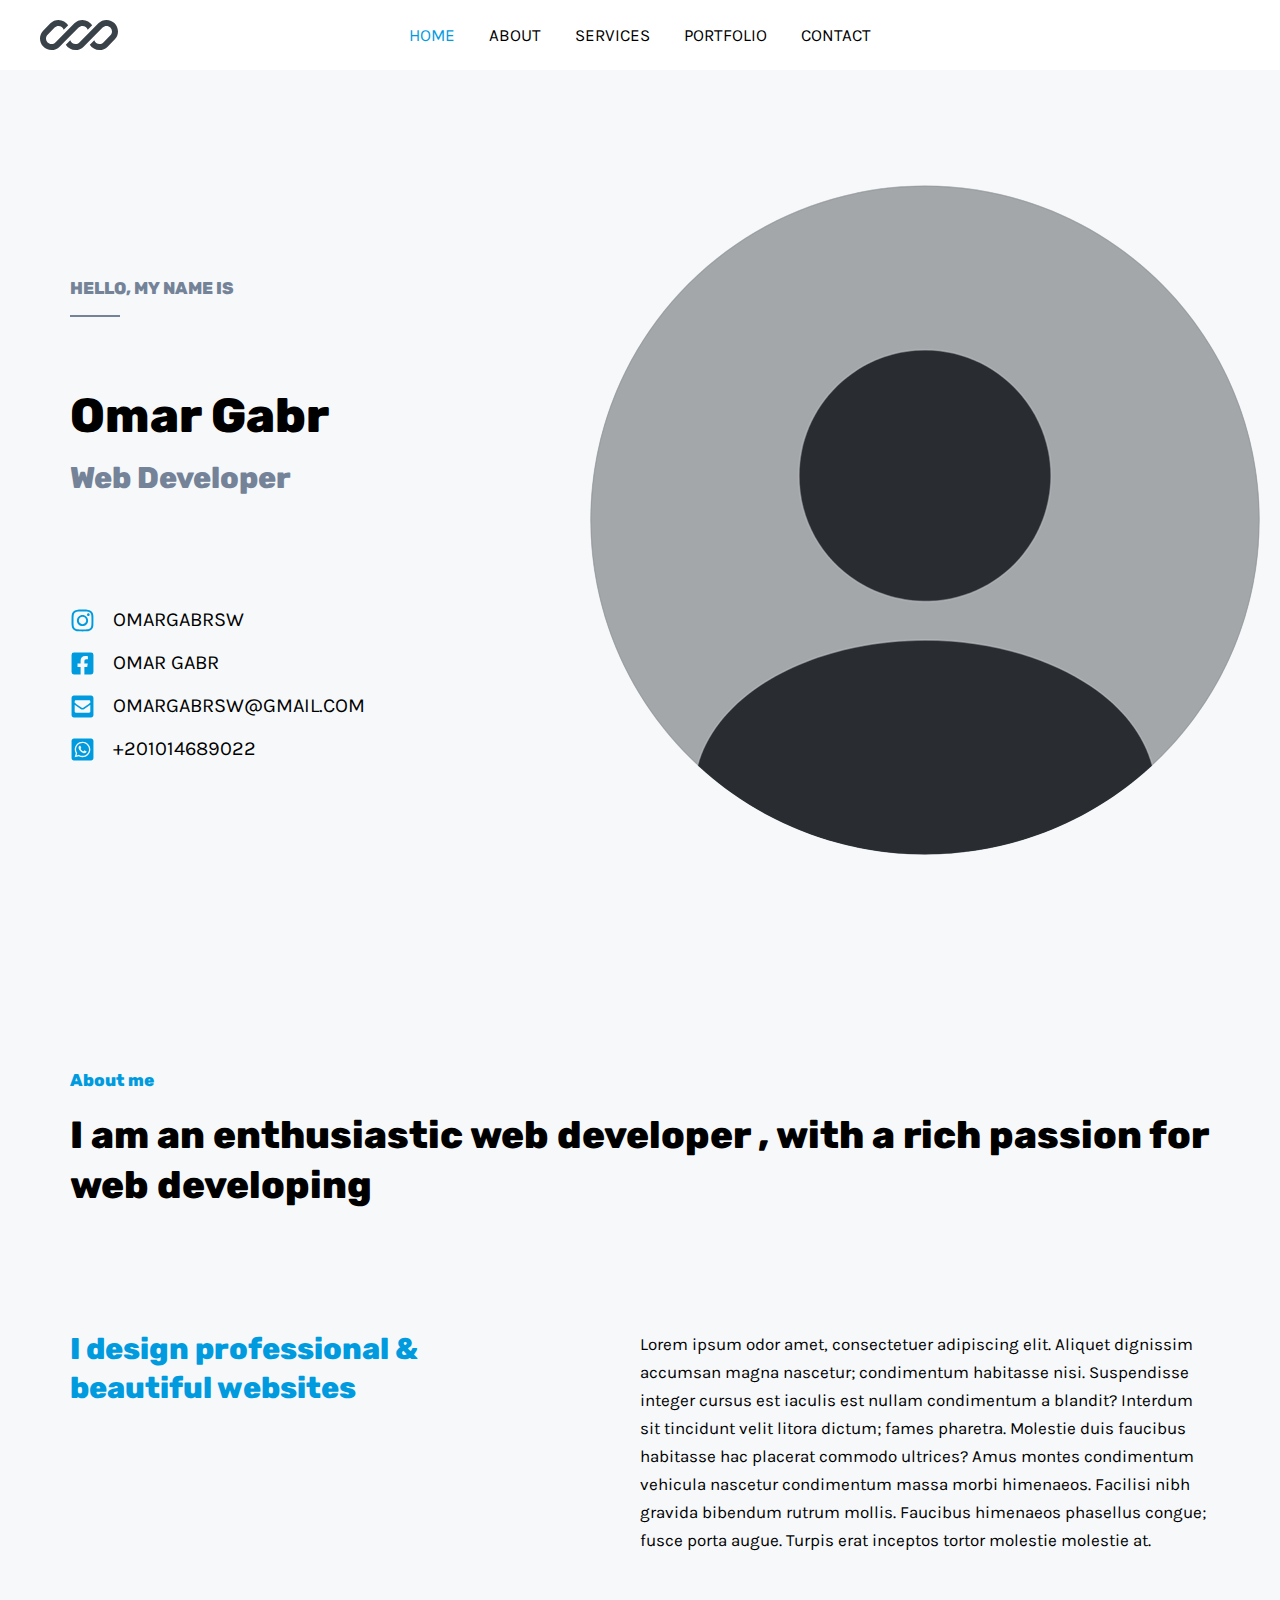
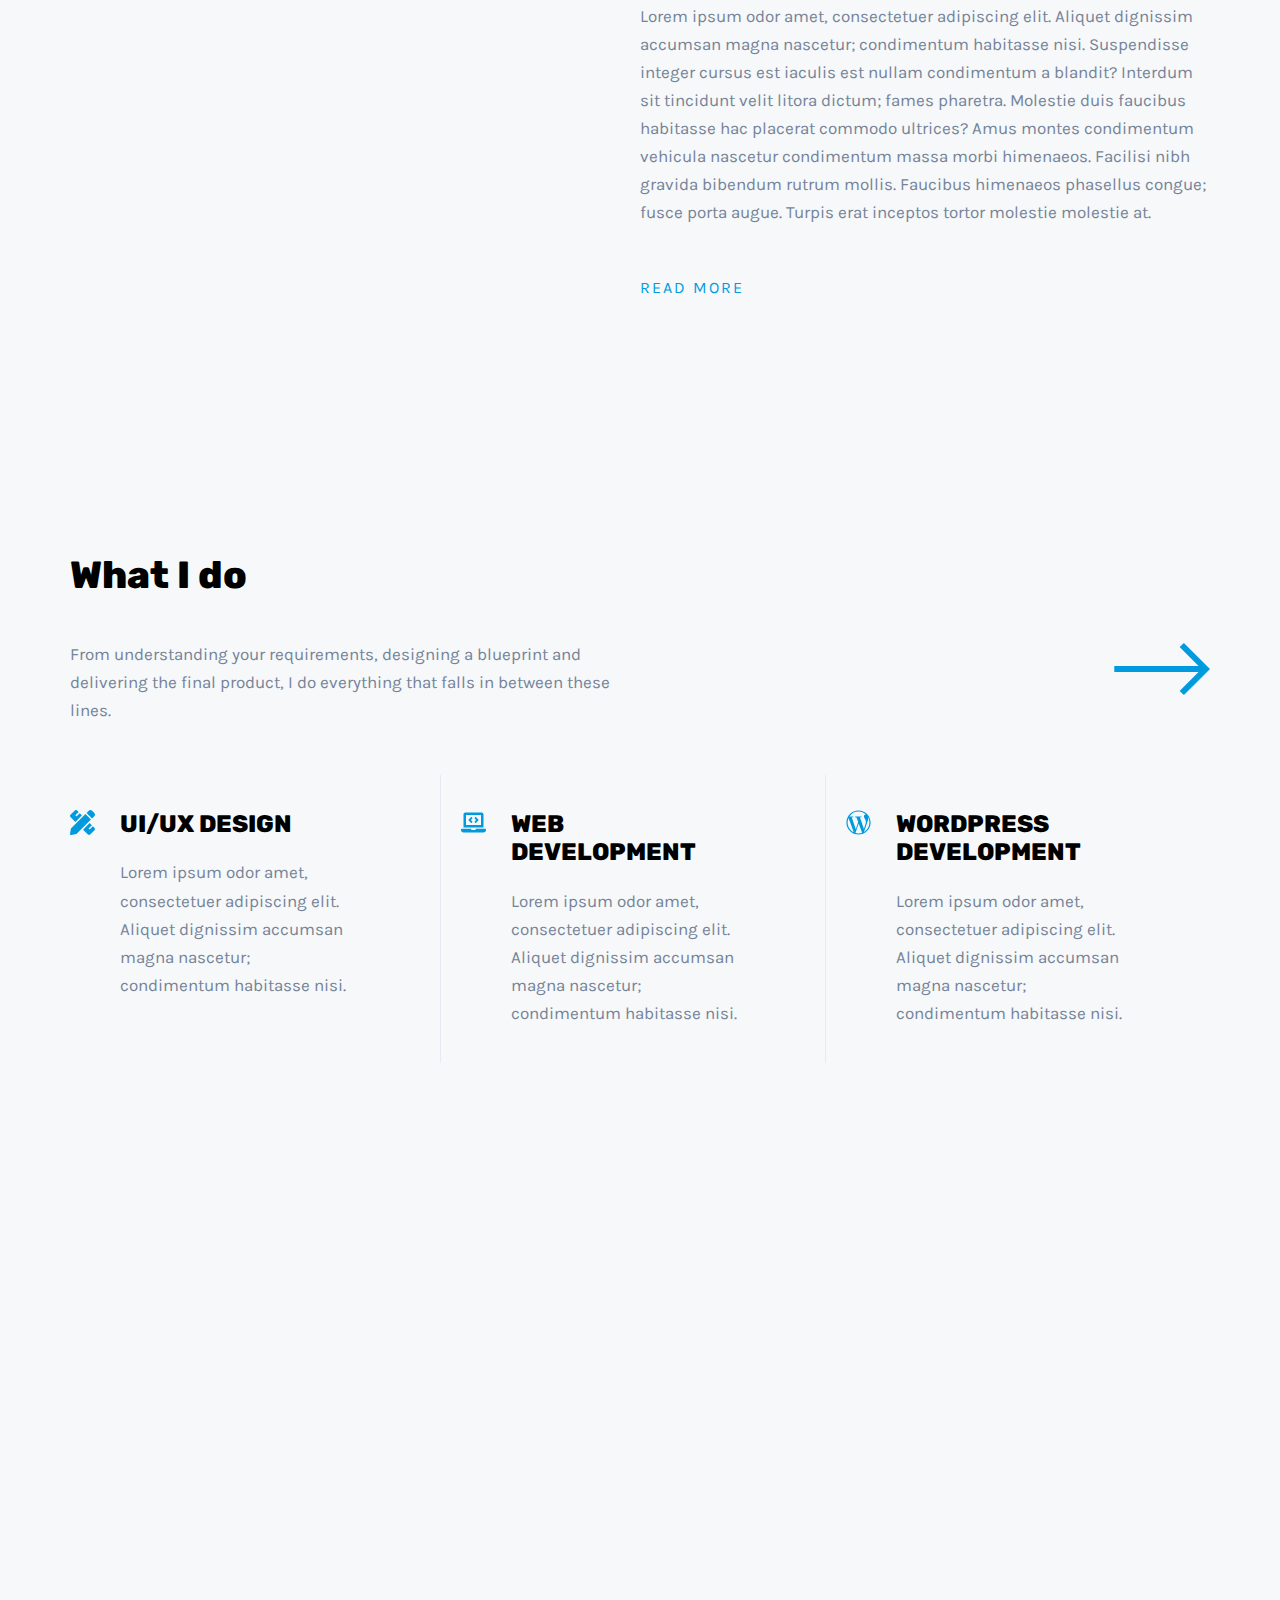
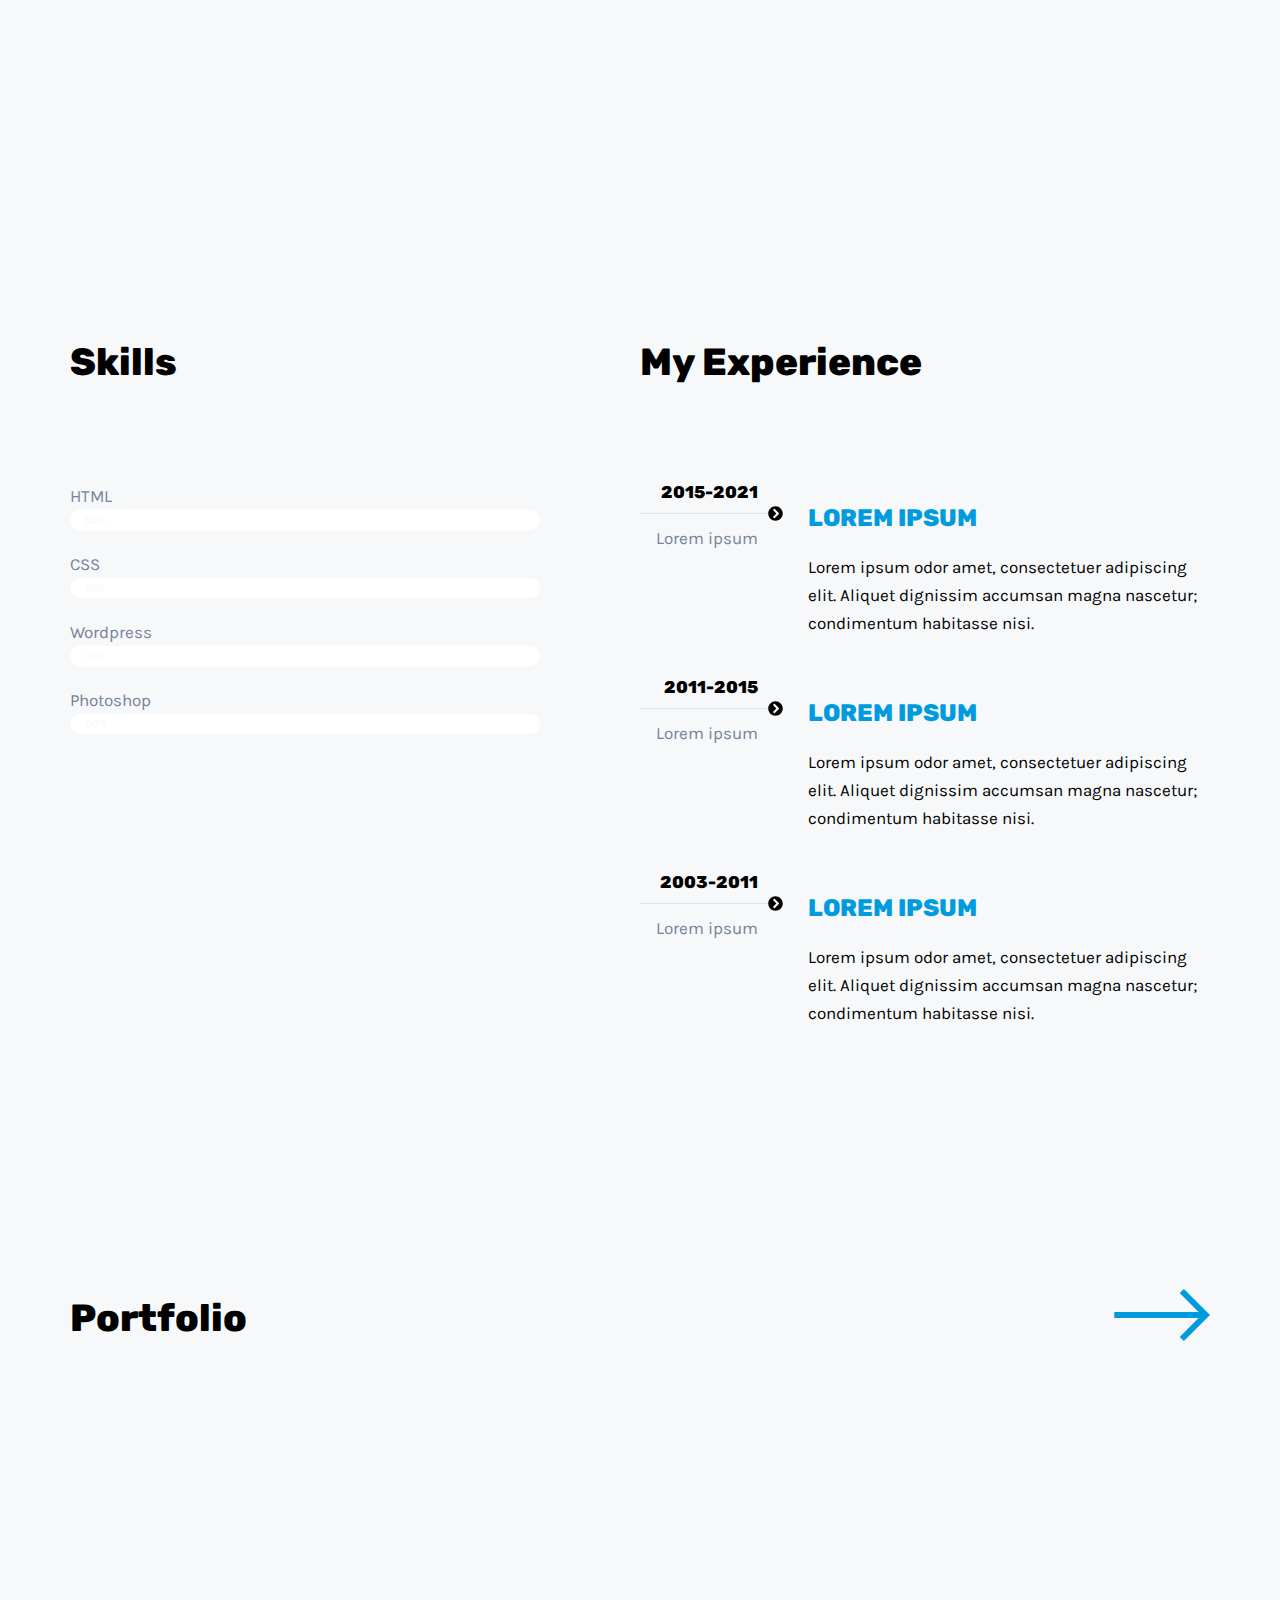
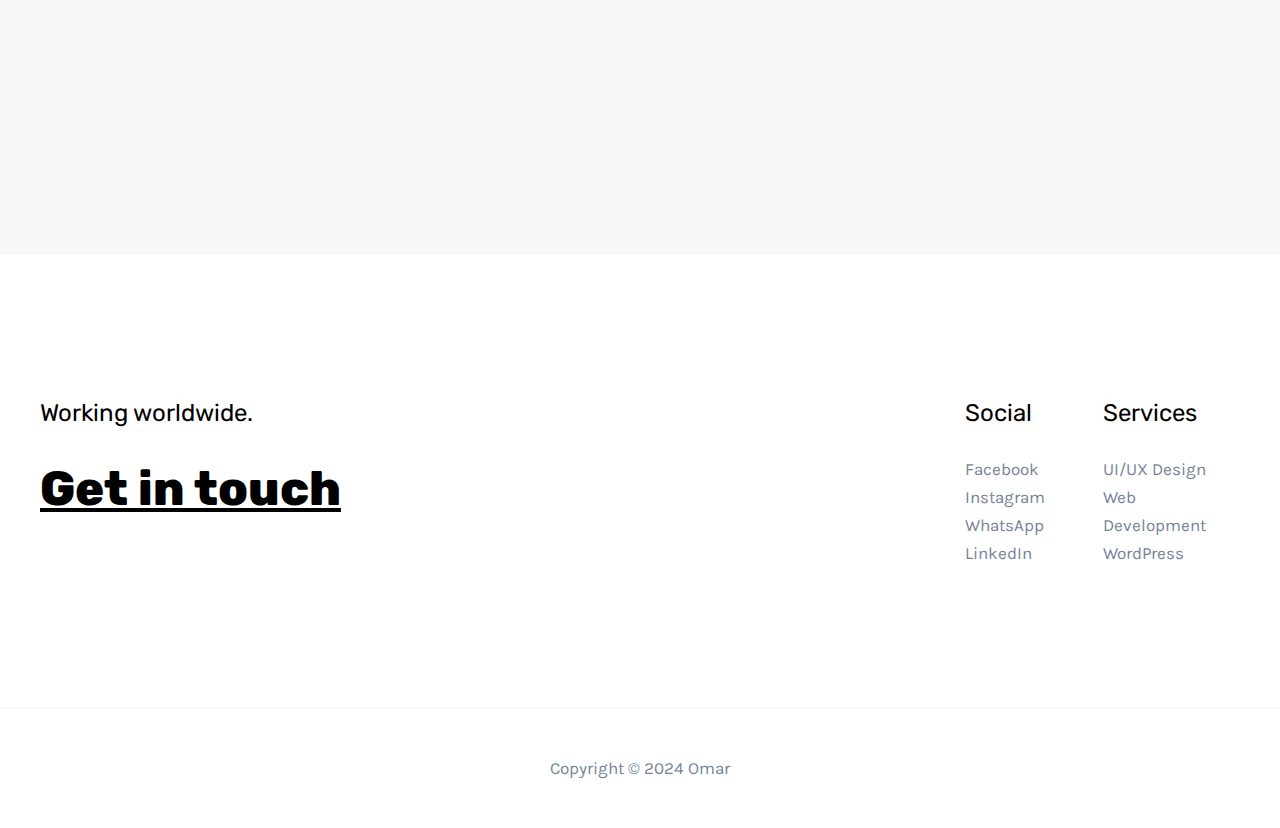
<file: index.html>
<!DOCTYPE html>
<html lang="en-US">
<head>
<meta charset="UTF-8">
<meta name="viewport" content="width=device-width, initial-scale=1">
	 <link rel="profile" href="https://gmpg.org/xfn/11"> 
	 <title>Omar&#039;s CV</title>
<meta name="robots" content="noindex, nofollow">
<link rel="dns-prefetch" href="//fonts.googleapis.com">
<link rel="alternate" type="application/rss+xml" title="Omar&#039;s CV &raquo; Feed" href="https://omargabrsw.github.io/omarscv/feed/">
<link rel="alternate" type="application/rss+xml" title="Omar&#039;s CV &raquo; Comments Feed" href="https://omargabrsw.github.io/omarscv/comments/feed/">
<script>
window._wpemojiSettings = {"baseUrl":"https:\/\/s.w.org\/images\/core\/emoji\/15.0.3\/72x72\/","ext":".png","svgUrl":"https:\/\/s.w.org\/images\/core\/emoji\/15.0.3\/svg\/","svgExt":".svg","source":{"concatemoji":"https:\/\/omargabrsw.github.io\/omarscv\/wp-includes\/js\/wp-emoji-release.min.js?ver=6.6.1"}};
/*! This file is auto-generated */
!function(i,n){var o,s,e;function c(e){try{var t={supportTests:e,timestamp:(new Date).valueOf()};sessionStorage.setItem(o,JSON.stringify(t))}catch(e){}}function p(e,t,n){e.clearRect(0,0,e.canvas.width,e.canvas.height),e.fillText(t,0,0);var t=new Uint32Array(e.getImageData(0,0,e.canvas.width,e.canvas.height).data),r=(e.clearRect(0,0,e.canvas.width,e.canvas.height),e.fillText(n,0,0),new Uint32Array(e.getImageData(0,0,e.canvas.width,e.canvas.height).data));return t.every(function(e,t){return e===r[t]})}function u(e,t,n){switch(t){case"flag":return n(e,"🏳️‍⚧️","🏳️​⚧️")?!1:!n(e,"🇺🇳","🇺​🇳")&&!n(e,"🏴󠁧󠁢󠁥󠁮󠁧󠁿","🏴​󠁧​󠁢​󠁥​󠁮​󠁧​󠁿");case"emoji":return!n(e,"🐦‍⬛","🐦​⬛")}return!1}function f(e,t,n){var r="undefined"!=typeof WorkerGlobalScope&&self instanceof WorkerGlobalScope?new OffscreenCanvas(300,150):i.createElement("canvas"),a=r.getContext("2d",{willReadFrequently:!0}),o=(a.textBaseline="top",a.font="600 32px Arial",{});return e.forEach(function(e){o[e]=t(a,e,n)}),o}function t(e){var t=i.createElement("script");t.src=e,t.defer=!0,i.head.appendChild(t)}"undefined"!=typeof Promise&&(o="wpEmojiSettingsSupports",s=["flag","emoji"],n.supports={everything:!0,everythingExceptFlag:!0},e=new Promise(function(e){i.addEventListener("DOMContentLoaded",e,{once:!0})}),new Promise(function(t){var n=function(){try{var e=JSON.parse(sessionStorage.getItem(o));if("object"==typeof e&&"number"==typeof e.timestamp&&(new Date).valueOf()<e.timestamp+604800&&"object"==typeof e.supportTests)return e.supportTests}catch(e){}return null}();if(!n){if("undefined"!=typeof Worker&&"undefined"!=typeof OffscreenCanvas&&"undefined"!=typeof URL&&URL.createObjectURL&&"undefined"!=typeof Blob)try{var e="postMessage("+f.toString()+"("+[JSON.stringify(s),u.toString(),p.toString()].join(",")+"));",r=new Blob([e],{type:"text/javascript"}),a=new Worker(URL.createObjectURL(r),{name:"wpTestEmojiSupports"});return void(a.onmessage=function(e){c(n=e.data),a.terminate(),t(n)})}catch(e){}c(n=f(s,u,p))}t(n)}).then(function(e){for(var t in e)n.supports[t]=e[t],n.supports.everything=n.supports.everything&&n.supports[t],"flag"!==t&&(n.supports.everythingExceptFlag=n.supports.everythingExceptFlag&&n.supports[t]);n.supports.everythingExceptFlag=n.supports.everythingExceptFlag&&!n.supports.flag,n.DOMReady=!1,n.readyCallback=function(){n.DOMReady=!0}}).then(function(){return e}).then(function(){var e;n.supports.everything||(n.readyCallback(),(e=n.source||{}).concatemoji?t(e.concatemoji):e.wpemoji&&e.twemoji&&(t(e.twemoji),t(e.wpemoji)))}))}((window,document),window._wpemojiSettings);
</script>
<link rel="stylesheet" id="astra-theme-css-css" href="https://omargabrsw.github.io/omarscv/wp-content/themes/astra/assets/css/minified/main.min.css?ver=4.7.3" media="all">
<style id="astra-theme-css-inline-css">:root{--ast-post-nav-space:0;--ast-container-default-xlg-padding:6.67em;--ast-container-default-lg-padding:5.67em;--ast-container-default-slg-padding:4.34em;--ast-container-default-md-padding:3.34em;--ast-container-default-sm-padding:6.67em;--ast-container-default-xs-padding:2.4em;--ast-container-default-xxs-padding:1.4em;--ast-code-block-background:#EEEEEE;--ast-comment-inputs-background:#FAFAFA;--ast-normal-container-width:1200px;--ast-narrow-container-width:750px;--ast-blog-title-font-weight:normal;--ast-blog-meta-weight:inherit;}html{font-size:106.25%;}a,.page-title{color:var(--ast-global-color-2);}a:hover,a:focus{color:var(--ast-global-color-1);}body,button,input,select,textarea,.ast-button,.ast-custom-button{font-family:'Karla',sans-serif;font-weight:400;font-size:17px;font-size:1rem;line-height:var(--ast-body-line-height,1.65em);}blockquote{color:var(--ast-global-color-3);}h1,.entry-content h1,h2,.entry-content h2,h3,.entry-content h3,h4,.entry-content h4,h5,.entry-content h5,h6,.entry-content h6,.site-title,.site-title a{font-family:'Rubik',sans-serif;font-weight:800;}.site-title{font-size:35px;font-size:2.0588235294118rem;display:none;}.site-header .site-description{font-size:15px;font-size:0.88235294117647rem;display:none;}.entry-title{font-size:26px;font-size:1.5294117647059rem;}.archive .ast-article-post .ast-article-inner,.blog .ast-article-post .ast-article-inner,.archive .ast-article-post .ast-article-inner:hover,.blog .ast-article-post .ast-article-inner:hover{overflow:hidden;}h1,.entry-content h1{font-size:48px;font-size:2.8235294117647rem;font-family:'Rubik',sans-serif;line-height:1.4em;}h2,.entry-content h2{font-size:38px;font-size:2.2352941176471rem;font-family:'Rubik',sans-serif;line-height:1.3em;}h3,.entry-content h3{font-size:30px;font-size:1.7647058823529rem;font-family:'Rubik',sans-serif;line-height:1.3em;}h4,.entry-content h4{font-size:24px;font-size:1.4117647058824rem;line-height:1.2em;font-family:'Rubik',sans-serif;}h5,.entry-content h5{font-size:21px;font-size:1.2352941176471rem;line-height:1.2em;font-family:'Rubik',sans-serif;}h6,.entry-content h6{font-size:17px;font-size:1rem;line-height:1.25em;font-family:'Rubik',sans-serif;}::selection{background-color:var(--ast-global-color-0);color:#ffffff;}body,h1,.entry-title a,.entry-content h1,h2,.entry-content h2,h3,.entry-content h3,h4,.entry-content h4,h5,.entry-content h5,h6,.entry-content h6{color:var(--ast-global-color-3);}.tagcloud a:hover,.tagcloud a:focus,.tagcloud a.current-item{color:#ffffff;border-color:var(--ast-global-color-2);background-color:var(--ast-global-color-2);}input:focus,input[type="text"]:focus,input[type="email"]:focus,input[type="url"]:focus,input[type="password"]:focus,input[type="reset"]:focus,input[type="search"]:focus,textarea:focus{border-color:var(--ast-global-color-2);}input[type="radio"]:checked,input[type=reset],input[type="checkbox"]:checked,input[type="checkbox"]:hover:checked,input[type="checkbox"]:focus:checked,input[type=range]::-webkit-slider-thumb{border-color:var(--ast-global-color-2);background-color:var(--ast-global-color-2);box-shadow:none;}.site-footer a:hover + .post-count,.site-footer a:focus + .post-count{background:var(--ast-global-color-2);border-color:var(--ast-global-color-2);}.single .nav-links .nav-previous,.single .nav-links .nav-next{color:var(--ast-global-color-2);}.entry-meta,.entry-meta *{line-height:1.45;color:var(--ast-global-color-2);}.entry-meta a:not(.ast-button):hover,.entry-meta a:not(.ast-button):hover *,.entry-meta a:not(.ast-button):focus,.entry-meta a:not(.ast-button):focus *,.page-links > .page-link,.page-links .page-link:hover,.post-navigation a:hover{color:var(--ast-global-color-1);}#cat option,.secondary .calendar_wrap thead a,.secondary .calendar_wrap thead a:visited{color:var(--ast-global-color-2);}.secondary .calendar_wrap #today,.ast-progress-val span{background:var(--ast-global-color-2);}.secondary a:hover + .post-count,.secondary a:focus + .post-count{background:var(--ast-global-color-2);border-color:var(--ast-global-color-2);}.calendar_wrap #today > a{color:#ffffff;}.page-links .page-link,.single .post-navigation a{color:var(--ast-global-color-2);}.ast-search-menu-icon .search-form button.search-submit{padding:0 4px;}.ast-search-menu-icon form.search-form{padding-right:0;}.ast-search-menu-icon.slide-search input.search-field{width:0;}.ast-header-search .ast-search-menu-icon.ast-dropdown-active .search-form,.ast-header-search .ast-search-menu-icon.ast-dropdown-active .search-field:focus{transition:all 0.2s;}.search-form input.search-field:focus{outline:none;}.wp-block-latest-posts > li > a{color:var(--ast-global-color-2);}.widget-title,.widget .wp-block-heading{font-size:24px;font-size:1.4117647058824rem;color:var(--ast-global-color-3);}.single .ast-author-details .author-title{color:var(--ast-global-color-1);}.ast-search-menu-icon.slide-search a:focus-visible:focus-visible,.astra-search-icon:focus-visible,#close:focus-visible,a:focus-visible,.ast-menu-toggle:focus-visible,.site .skip-link:focus-visible,.wp-block-loginout input:focus-visible,.wp-block-search.wp-block-search__button-inside .wp-block-search__inside-wrapper,.ast-header-navigation-arrow:focus-visible,.woocommerce .wc-proceed-to-checkout > .checkout-button:focus-visible,.woocommerce .woocommerce-MyAccount-navigation ul li a:focus-visible,.ast-orders-table__row .ast-orders-table__cell:focus-visible,.woocommerce .woocommerce-order-details .order-again > .button:focus-visible,.woocommerce .woocommerce-message a.button.wc-forward:focus-visible,.woocommerce #minus_qty:focus-visible,.woocommerce #plus_qty:focus-visible,a#ast-apply-coupon:focus-visible,.woocommerce .woocommerce-info a:focus-visible,.woocommerce .astra-shop-summary-wrap a:focus-visible,.woocommerce a.wc-forward:focus-visible,#ast-apply-coupon:focus-visible,.woocommerce-js .woocommerce-mini-cart-item a.remove:focus-visible,#close:focus-visible,.button.search-submit:focus-visible,#search_submit:focus,.normal-search:focus-visible,.ast-header-account-wrap:focus-visible{outline-style:dotted;outline-color:inherit;outline-width:thin;}input:focus,input[type="text"]:focus,input[type="email"]:focus,input[type="url"]:focus,input[type="password"]:focus,input[type="reset"]:focus,input[type="search"]:focus,input[type="number"]:focus,textarea:focus,.wp-block-search__input:focus,[data-section="section-header-mobile-trigger"] .ast-button-wrap .ast-mobile-menu-trigger-minimal:focus,.ast-mobile-popup-drawer.active .menu-toggle-close:focus,.woocommerce-ordering select.orderby:focus,#ast-scroll-top:focus,#coupon_code:focus,.woocommerce-page #comment:focus,.woocommerce #reviews #respond input#submit:focus,.woocommerce a.add_to_cart_button:focus,.woocommerce .button.single_add_to_cart_button:focus,.woocommerce .woocommerce-cart-form button:focus,.woocommerce .woocommerce-cart-form__cart-item .quantity .qty:focus,.woocommerce .woocommerce-billing-fields .woocommerce-billing-fields__field-wrapper .woocommerce-input-wrapper > .input-text:focus,.woocommerce #order_comments:focus,.woocommerce #place_order:focus,.woocommerce .woocommerce-address-fields .woocommerce-address-fields__field-wrapper .woocommerce-input-wrapper > .input-text:focus,.woocommerce .woocommerce-MyAccount-content form button:focus,.woocommerce .woocommerce-MyAccount-content .woocommerce-EditAccountForm .woocommerce-form-row .woocommerce-Input.input-text:focus,.woocommerce .ast-woocommerce-container .woocommerce-pagination ul.page-numbers li a:focus,body #content .woocommerce form .form-row .select2-container--default .select2-selection--single:focus,#ast-coupon-code:focus,.woocommerce.woocommerce-js .quantity input[type=number]:focus,.woocommerce-js .woocommerce-mini-cart-item .quantity input[type=number]:focus,.woocommerce p#ast-coupon-trigger:focus{border-style:dotted;border-color:inherit;border-width:thin;}input{outline:none;}.site-logo-img img{ transition:all 0.2s linear;}body .ast-oembed-container *{position:absolute;top:0;width:100%;height:100%;left:0;}body .wp-block-embed-pocket-casts .ast-oembed-container *{position:unset;}.ast-single-post-featured-section + article {margin-top: 2em;}.site-content .ast-single-post-featured-section img {width: 100%;overflow: hidden;object-fit: cover;}.site > .ast-single-related-posts-container {margin-top: 0;}@media (min-width: 922px) {.ast-desktop .ast-container--narrow {max-width: var(--ast-narrow-container-width);margin: 0 auto;}}.ast-page-builder-template .hentry {margin: 0;}.ast-page-builder-template .site-content > .ast-container {max-width: 100%;padding: 0;}.ast-page-builder-template .site .site-content #primary {padding: 0;margin: 0;}.ast-page-builder-template .no-results {text-align: center;margin: 4em auto;}.ast-page-builder-template .ast-pagination {padding: 2em;}.ast-page-builder-template .entry-header.ast-no-title.ast-no-thumbnail {margin-top: 0;}.ast-page-builder-template .entry-header.ast-header-without-markup {margin-top: 0;margin-bottom: 0;}.ast-page-builder-template .entry-header.ast-no-title.ast-no-meta {margin-bottom: 0;}.ast-page-builder-template.single .post-navigation {padding-bottom: 2em;}.ast-page-builder-template.single-post .site-content > .ast-container {max-width: 100%;}.ast-page-builder-template .entry-header {margin-top: 4em;margin-left: auto;margin-right: auto;padding-left: 20px;padding-right: 20px;}.single.ast-page-builder-template .entry-header {padding-left: 20px;padding-right: 20px;}.ast-page-builder-template .ast-archive-description {margin: 4em auto 0;padding-left: 20px;padding-right: 20px;}.ast-page-builder-template.ast-no-sidebar .entry-content .alignwide {margin-left: 0;margin-right: 0;}@media (max-width:921.9px){#ast-desktop-header{display:none;}}@media (min-width:922px){#ast-mobile-header{display:none;}}.wp-block-buttons.aligncenter{justify-content:center;}@media (max-width:921px){.ast-theme-transparent-header #primary,.ast-theme-transparent-header #secondary{padding:0;}}@media (max-width:921px){.ast-plain-container.ast-no-sidebar #primary{padding:0;}}.ast-plain-container.ast-no-sidebar #primary{margin-top:0;margin-bottom:0;}.wp-block-button.is-style-outline .wp-block-button__link{border-color:rgba(0,0,0,0);border-top-width:2px;border-right-width:2px;border-bottom-width:2px;border-left-width:2px;}div.wp-block-button.is-style-outline > .wp-block-button__link:not(.has-text-color),div.wp-block-button.wp-block-button__link.is-style-outline:not(.has-text-color){color:rgba(0,0,0,0);}.wp-block-button.is-style-outline .wp-block-button__link:hover,.wp-block-buttons .wp-block-button.is-style-outline .wp-block-button__link:focus,.wp-block-buttons .wp-block-button.is-style-outline > .wp-block-button__link:not(.has-text-color):hover,.wp-block-buttons .wp-block-button.wp-block-button__link.is-style-outline:not(.has-text-color):hover{color:var(--ast-global-color-2);background-color:rgba(0,0,0,0);border-color:rgba(0,0,0,0);}.post-page-numbers.current .page-link,.ast-pagination .page-numbers.current{color:#ffffff;border-color:var(--ast-global-color-0);background-color:var(--ast-global-color-0);}.wp-block-buttons .wp-block-button.is-style-outline .wp-block-button__link.wp-element-button,.ast-outline-button,.wp-block-uagb-buttons-child .uagb-buttons-repeater.ast-outline-button{border-color:rgba(0,0,0,0);border-top-width:2px;border-right-width:2px;border-bottom-width:2px;border-left-width:2px;font-family:inherit;font-weight:inherit;font-size:16px;font-size:0.94117647058824rem;line-height:1em;}.wp-block-buttons .wp-block-button.is-style-outline > .wp-block-button__link:not(.has-text-color),.wp-block-buttons .wp-block-button.wp-block-button__link.is-style-outline:not(.has-text-color),.ast-outline-button{color:rgba(0,0,0,0);}.wp-block-button.is-style-outline .wp-block-button__link:hover,.wp-block-buttons .wp-block-button.is-style-outline .wp-block-button__link:focus,.wp-block-buttons .wp-block-button.is-style-outline > .wp-block-button__link:not(.has-text-color):hover,.wp-block-buttons .wp-block-button.wp-block-button__link.is-style-outline:not(.has-text-color):hover,.ast-outline-button:hover,.ast-outline-button:focus,.wp-block-uagb-buttons-child .uagb-buttons-repeater.ast-outline-button:hover,.wp-block-uagb-buttons-child .uagb-buttons-repeater.ast-outline-button:focus{color:var(--ast-global-color-2);background-color:rgba(0,0,0,0);border-color:rgba(0,0,0,0);}.wp-block-button .wp-block-button__link.wp-element-button.is-style-outline:not(.has-background),.wp-block-button.is-style-outline>.wp-block-button__link.wp-element-button:not(.has-background),.ast-outline-button{background-color:rgba(0,0,0,0);}.entry-content[ast-blocks-layout] > figure{margin-bottom:1em;}@media (max-width:921px){.ast-separate-container #primary,.ast-separate-container #secondary{padding:1.5em 0;}#primary,#secondary{padding:1.5em 0;margin:0;}.ast-left-sidebar #content > .ast-container{display:flex;flex-direction:column-reverse;width:100%;}.ast-separate-container .ast-article-post,.ast-separate-container .ast-article-single{padding:1.5em 2.14em;}.ast-author-box img.avatar{margin:20px 0 0 0;}}@media (min-width:922px){.ast-separate-container.ast-right-sidebar #primary,.ast-separate-container.ast-left-sidebar #primary{border:0;}.search-no-results.ast-separate-container #primary{margin-bottom:4em;}}.elementor-button-wrapper .elementor-button{border-style:solid;text-decoration:none;border-top-width:0;border-right-width:0;border-left-width:0;border-bottom-width:0;}body .elementor-button.elementor-size-sm,body .elementor-button.elementor-size-xs,body .elementor-button.elementor-size-md,body .elementor-button.elementor-size-lg,body .elementor-button.elementor-size-xl,body .elementor-button{padding-top:0px;padding-right:0px;padding-bottom:0px;padding-left:0px;}.elementor-button-wrapper .elementor-button{border-color:rgba(0,0,0,0);background-color:rgba(0,0,0,0);}.elementor-button-wrapper .elementor-button:hover,.elementor-button-wrapper .elementor-button:focus{color:var(--ast-global-color-2);background-color:rgba(0,0,0,0);border-color:rgba(0,0,0,0);}.wp-block-button .wp-block-button__link ,.elementor-button-wrapper .elementor-button,.elementor-button-wrapper .elementor-button:visited{color:var(--ast-global-color-0);}.elementor-button-wrapper .elementor-button{font-size:16px;font-size:0.94117647058824rem;line-height:1em;text-transform:uppercase;letter-spacing:2px;}body .elementor-button.elementor-size-sm,body .elementor-button.elementor-size-xs,body .elementor-button.elementor-size-md,body .elementor-button.elementor-size-lg,body .elementor-button.elementor-size-xl,body .elementor-button{font-size:16px;font-size:0.94117647058824rem;}.wp-block-button .wp-block-button__link:hover,.wp-block-button .wp-block-button__link:focus{color:var(--ast-global-color-2);background-color:rgba(0,0,0,0);border-color:rgba(0,0,0,0);}.elementor-widget-heading h1.elementor-heading-title{line-height:1.4em;}.elementor-widget-heading h2.elementor-heading-title{line-height:1.3em;}.elementor-widget-heading h3.elementor-heading-title{line-height:1.3em;}.elementor-widget-heading h4.elementor-heading-title{line-height:1.2em;}.elementor-widget-heading h5.elementor-heading-title{line-height:1.2em;}.elementor-widget-heading h6.elementor-heading-title{line-height:1.25em;}.wp-block-button .wp-block-button__link,.wp-block-search .wp-block-search__button,body .wp-block-file .wp-block-file__button{border-color:rgba(0,0,0,0);background-color:rgba(0,0,0,0);color:var(--ast-global-color-0);font-family:inherit;font-weight:inherit;line-height:1em;text-transform:uppercase;letter-spacing:2px;font-size:16px;font-size:0.94117647058824rem;padding-top:0px;padding-right:0px;padding-bottom:0px;padding-left:0px;}.menu-toggle,button,.ast-button,.ast-custom-button,.button,input#submit,input[type="button"],input[type="submit"],input[type="reset"],form[CLASS*="wp-block-search__"].wp-block-search .wp-block-search__inside-wrapper .wp-block-search__button,body .wp-block-file .wp-block-file__button,.woocommerce-js a.button,.woocommerce button.button,.woocommerce .woocommerce-message a.button,.woocommerce #respond input#submit.alt,.woocommerce input.button.alt,.woocommerce input.button,.woocommerce input.button:disabled,.woocommerce input.button:disabled[disabled],.woocommerce input.button:disabled:hover,.woocommerce input.button:disabled[disabled]:hover,.woocommerce #respond input#submit,.woocommerce button.button.alt.disabled,.wc-block-grid__products .wc-block-grid__product .wp-block-button__link,.wc-block-grid__product-onsale,[CLASS*="wc-block"] button,.woocommerce-js .astra-cart-drawer .astra-cart-drawer-content .woocommerce-mini-cart__buttons .button:not(.checkout):not(.ast-continue-shopping),.woocommerce-js .astra-cart-drawer .astra-cart-drawer-content .woocommerce-mini-cart__buttons a.checkout,.woocommerce button.button.alt.disabled.wc-variation-selection-needed,[CLASS*="wc-block"] .wc-block-components-button{border-style:solid;border-top-width:0;border-right-width:0;border-left-width:0;border-bottom-width:0;color:var(--ast-global-color-0);border-color:rgba(0,0,0,0);background-color:rgba(0,0,0,0);padding-top:0px;padding-right:0px;padding-bottom:0px;padding-left:0px;font-family:inherit;font-weight:inherit;font-size:16px;font-size:0.94117647058824rem;line-height:1em;text-transform:uppercase;letter-spacing:2px;}button:focus,.menu-toggle:hover,button:hover,.ast-button:hover,.ast-custom-button:hover .button:hover,.ast-custom-button:hover ,input[type=reset]:hover,input[type=reset]:focus,input#submit:hover,input#submit:focus,input[type="button"]:hover,input[type="button"]:focus,input[type="submit"]:hover,input[type="submit"]:focus,form[CLASS*="wp-block-search__"].wp-block-search .wp-block-search__inside-wrapper .wp-block-search__button:hover,form[CLASS*="wp-block-search__"].wp-block-search .wp-block-search__inside-wrapper .wp-block-search__button:focus,body .wp-block-file .wp-block-file__button:hover,body .wp-block-file .wp-block-file__button:focus,.woocommerce-js a.button:hover,.woocommerce button.button:hover,.woocommerce .woocommerce-message a.button:hover,.woocommerce #respond input#submit:hover,.woocommerce #respond input#submit.alt:hover,.woocommerce input.button.alt:hover,.woocommerce input.button:hover,.woocommerce button.button.alt.disabled:hover,.wc-block-grid__products .wc-block-grid__product .wp-block-button__link:hover,[CLASS*="wc-block"] button:hover,.woocommerce-js .astra-cart-drawer .astra-cart-drawer-content .woocommerce-mini-cart__buttons .button:not(.checkout):not(.ast-continue-shopping):hover,.woocommerce-js .astra-cart-drawer .astra-cart-drawer-content .woocommerce-mini-cart__buttons a.checkout:hover,.woocommerce button.button.alt.disabled.wc-variation-selection-needed:hover,[CLASS*="wc-block"] .wc-block-components-button:hover,[CLASS*="wc-block"] .wc-block-components-button:focus{color:var(--ast-global-color-2);background-color:rgba(0,0,0,0);border-color:rgba(0,0,0,0);}@media (max-width:921px){.ast-mobile-header-stack .main-header-bar .ast-search-menu-icon{display:inline-block;}.ast-header-break-point.ast-header-custom-item-outside .ast-mobile-header-stack .main-header-bar .ast-search-icon{margin:0;}.ast-comment-avatar-wrap img{max-width:2.5em;}.ast-comment-meta{padding:0 1.8888em 1.3333em;}.ast-separate-container .ast-comment-list li.depth-1{padding:1.5em 2.14em;}.ast-separate-container .comment-respond{padding:2em 2.14em;}}@media (min-width:544px){.ast-container{max-width:100%;}}@media (max-width:544px){.ast-separate-container .ast-article-post,.ast-separate-container .ast-article-single,.ast-separate-container .comments-title,.ast-separate-container .ast-archive-description{padding:1.5em 1em;}.ast-separate-container #content .ast-container{padding-left:0.54em;padding-right:0.54em;}.ast-separate-container .ast-comment-list .bypostauthor{padding:.5em;}.ast-search-menu-icon.ast-dropdown-active .search-field{width:170px;}} #ast-mobile-header .ast-site-header-cart-li a{pointer-events:none;} #ast-desktop-header .ast-site-header-cart-li a{pointer-events:none;}body,.ast-separate-container{background-color:var(--ast-global-color-4);background-image:none;}@media (max-width:921px){.widget-title{font-size:24px;font-size:1.4117647058824rem;}body,button,input,select,textarea,.ast-button,.ast-custom-button{font-size:17px;font-size:1rem;}#secondary,#secondary button,#secondary input,#secondary select,#secondary textarea{font-size:17px;font-size:1rem;}.site-title{display:none;}.site-header .site-description{display:none;}h1,.entry-content h1{font-size:40px;}h2,.entry-content h2{font-size:32px;}h3,.entry-content h3{font-size:26px;}h4,.entry-content h4{font-size:20px;font-size:1.1764705882353rem;}h5,.entry-content h5{font-size:17px;font-size:1rem;}h6,.entry-content h6{font-size:15px;font-size:0.88235294117647rem;}}@media (max-width:544px){.widget-title{font-size:24px;font-size:1.4117647058824rem;}body,button,input,select,textarea,.ast-button,.ast-custom-button{font-size:17px;font-size:1rem;}#secondary,#secondary button,#secondary input,#secondary select,#secondary textarea{font-size:17px;font-size:1rem;}.site-title{display:none;}.site-header .site-description{display:none;}h1,.entry-content h1{font-size:36px;}h2,.entry-content h2{font-size:28px;}h3,.entry-content h3{font-size:22px;}h4,.entry-content h4{font-size:18px;font-size:1.0588235294118rem;}h5,.entry-content h5{font-size:15px;font-size:0.88235294117647rem;}h6,.entry-content h6{font-size:14px;font-size:0.82352941176471rem;}}@media (max-width:544px){html{font-size:106.25%;}}@media (min-width:922px){.ast-container{max-width:1240px;}}@media (min-width:922px){.site-content .ast-container{display:flex;}}@media (max-width:921px){.site-content .ast-container{flex-direction:column;}}@media (min-width:922px){.main-header-menu .sub-menu .menu-item.ast-left-align-sub-menu:hover > .sub-menu,.main-header-menu .sub-menu .menu-item.ast-left-align-sub-menu.focus > .sub-menu{margin-left:-0px;}}.ast-theme-transparent-header [data-section="section-header-mobile-trigger"] .ast-button-wrap .mobile-menu-toggle-icon .ast-mobile-svg{fill:var(--ast-global-color-2);}.ast-theme-transparent-header [data-section="section-header-mobile-trigger"] .ast-button-wrap .mobile-menu-wrap .mobile-menu{color:var(--ast-global-color-2);}.ast-theme-transparent-header [data-section="section-header-mobile-trigger"] .ast-button-wrap .ast-mobile-menu-trigger-minimal{background:transparent;}.site .comments-area{padding-bottom:3em;}.wp-block-file {display: flex;align-items: center;flex-wrap: wrap;justify-content: space-between;}.wp-block-pullquote {border: none;}.wp-block-pullquote blockquote::before {content: "\201D";font-family: "Helvetica",sans-serif;display: flex;transform: rotate( 180deg );font-size: 6rem;font-style: normal;line-height: 1;font-weight: bold;align-items: center;justify-content: center;}.has-text-align-right > blockquote::before {justify-content: flex-start;}.has-text-align-left > blockquote::before {justify-content: flex-end;}figure.wp-block-pullquote.is-style-solid-color blockquote {max-width: 100%;text-align: inherit;}html body {--wp--custom--ast-default-block-top-padding: 3em;--wp--custom--ast-default-block-right-padding: 3em;--wp--custom--ast-default-block-bottom-padding: 3em;--wp--custom--ast-default-block-left-padding: 3em;--wp--custom--ast-container-width: 1200px;--wp--custom--ast-content-width-size: 1200px;--wp--custom--ast-wide-width-size: calc(1200px + var(--wp--custom--ast-default-block-left-padding) + var(--wp--custom--ast-default-block-right-padding));}.ast-narrow-container {--wp--custom--ast-content-width-size: 750px;--wp--custom--ast-wide-width-size: 750px;}@media(max-width: 921px) {html body {--wp--custom--ast-default-block-top-padding: 3em;--wp--custom--ast-default-block-right-padding: 2em;--wp--custom--ast-default-block-bottom-padding: 3em;--wp--custom--ast-default-block-left-padding: 2em;}}@media(max-width: 544px) {html body {--wp--custom--ast-default-block-top-padding: 3em;--wp--custom--ast-default-block-right-padding: 1.5em;--wp--custom--ast-default-block-bottom-padding: 3em;--wp--custom--ast-default-block-left-padding: 1.5em;}}.entry-content > .wp-block-group,.entry-content > .wp-block-cover,.entry-content > .wp-block-columns {padding-top: var(--wp--custom--ast-default-block-top-padding);padding-right: var(--wp--custom--ast-default-block-right-padding);padding-bottom: var(--wp--custom--ast-default-block-bottom-padding);padding-left: var(--wp--custom--ast-default-block-left-padding);}.ast-plain-container.ast-no-sidebar .entry-content > .alignfull,.ast-page-builder-template .ast-no-sidebar .entry-content > .alignfull {margin-left: calc( -50vw + 50%);margin-right: calc( -50vw + 50%);max-width: 100vw;width: 100vw;}.ast-plain-container.ast-no-sidebar .entry-content .alignfull .alignfull,.ast-page-builder-template.ast-no-sidebar .entry-content .alignfull .alignfull,.ast-plain-container.ast-no-sidebar .entry-content .alignfull .alignwide,.ast-page-builder-template.ast-no-sidebar .entry-content .alignfull .alignwide,.ast-plain-container.ast-no-sidebar .entry-content .alignwide .alignfull,.ast-page-builder-template.ast-no-sidebar .entry-content .alignwide .alignfull,.ast-plain-container.ast-no-sidebar .entry-content .alignwide .alignwide,.ast-page-builder-template.ast-no-sidebar .entry-content .alignwide .alignwide,.ast-plain-container.ast-no-sidebar .entry-content .wp-block-column .alignfull,.ast-page-builder-template.ast-no-sidebar .entry-content .wp-block-column .alignfull,.ast-plain-container.ast-no-sidebar .entry-content .wp-block-column .alignwide,.ast-page-builder-template.ast-no-sidebar .entry-content .wp-block-column .alignwide {margin-left: auto;margin-right: auto;width: 100%;}[ast-blocks-layout] .wp-block-separator:not(.is-style-dots) {height: 0;}[ast-blocks-layout] .wp-block-separator {margin: 20px auto;}[ast-blocks-layout] .wp-block-separator:not(.is-style-wide):not(.is-style-dots) {max-width: 100px;}[ast-blocks-layout] .wp-block-separator.has-background {padding: 0;}.entry-content[ast-blocks-layout] > * {max-width: var(--wp--custom--ast-content-width-size);margin-left: auto;margin-right: auto;}.entry-content[ast-blocks-layout] > .alignwide {max-width: var(--wp--custom--ast-wide-width-size);}.entry-content[ast-blocks-layout] .alignfull {max-width: none;}.entry-content .wp-block-columns {margin-bottom: 0;}blockquote {margin: 1.5em;border-color: rgba(0,0,0,0.05);}.wp-block-quote:not(.has-text-align-right):not(.has-text-align-center) {border-left: 5px solid rgba(0,0,0,0.05);}.has-text-align-right > blockquote,blockquote.has-text-align-right {border-right: 5px solid rgba(0,0,0,0.05);}.has-text-align-left > blockquote,blockquote.has-text-align-left {border-left: 5px solid rgba(0,0,0,0.05);}.wp-block-site-tagline,.wp-block-latest-posts .read-more {margin-top: 15px;}.wp-block-loginout p label {display: block;}.wp-block-loginout p:not(.login-remember):not(.login-submit) input {width: 100%;}.wp-block-loginout input:focus {border-color: transparent;}.wp-block-loginout input:focus {outline: thin dotted;}.entry-content .wp-block-media-text .wp-block-media-text__content {padding: 0 0 0 8%;}.entry-content .wp-block-media-text.has-media-on-the-right .wp-block-media-text__content {padding: 0 8% 0 0;}.entry-content .wp-block-media-text.has-background .wp-block-media-text__content {padding: 8%;}.entry-content .wp-block-cover:not([class*="background-color"]) .wp-block-cover__inner-container,.entry-content .wp-block-cover:not([class*="background-color"]) .wp-block-cover-image-text,.entry-content .wp-block-cover:not([class*="background-color"]) .wp-block-cover-text,.entry-content .wp-block-cover-image:not([class*="background-color"]) .wp-block-cover__inner-container,.entry-content .wp-block-cover-image:not([class*="background-color"]) .wp-block-cover-image-text,.entry-content .wp-block-cover-image:not([class*="background-color"]) .wp-block-cover-text {color: var(--ast-global-color-5);}.wp-block-loginout .login-remember input {width: 1.1rem;height: 1.1rem;margin: 0 5px 4px 0;vertical-align: middle;}.wp-block-latest-posts > li > *:first-child,.wp-block-latest-posts:not(.is-grid) > li:first-child {margin-top: 0;}.entry-content .wp-block-buttons,.entry-content .wp-block-uagb-buttons {margin-bottom: 1.5em;}.wp-block-search__inside-wrapper .wp-block-search__input {padding: 0 10px;color: var(--ast-global-color-3);background: var(--ast-global-color-5);border-color: var(--ast-border-color);}.wp-block-latest-posts .read-more {margin-bottom: 1.5em;}.wp-block-search__no-button .wp-block-search__inside-wrapper .wp-block-search__input {padding-top: 5px;padding-bottom: 5px;}.wp-block-latest-posts .wp-block-latest-posts__post-date,.wp-block-latest-posts .wp-block-latest-posts__post-author {font-size: 1rem;}.wp-block-latest-posts > li > *,.wp-block-latest-posts:not(.is-grid) > li {margin-top: 12px;margin-bottom: 12px;}.ast-page-builder-template .entry-content[ast-blocks-layout] > *,.ast-page-builder-template .entry-content[ast-blocks-layout] > .alignfull > * {max-width: none;}.ast-page-builder-template .entry-content[ast-blocks-layout] > .alignwide > * {max-width: var(--wp--custom--ast-wide-width-size);}.ast-page-builder-template .entry-content[ast-blocks-layout] > .inherit-container-width > *,.ast-page-builder-template .entry-content[ast-blocks-layout] > * > *,.entry-content[ast-blocks-layout] > .wp-block-cover .wp-block-cover__inner-container {max-width: var(--wp--custom--ast-content-width-size);margin-left: auto;margin-right: auto;}.entry-content[ast-blocks-layout] .wp-block-cover:not(.alignleft):not(.alignright) {width: auto;}@media(max-width: 1200px) {.ast-separate-container .entry-content > .alignfull,.ast-separate-container .entry-content[ast-blocks-layout] > .alignwide,.ast-plain-container .entry-content[ast-blocks-layout] > .alignwide,.ast-plain-container .entry-content .alignfull {margin-left: calc(-1 * min(var(--ast-container-default-xlg-padding),20px)) ;margin-right: calc(-1 * min(var(--ast-container-default-xlg-padding),20px));}}@media(min-width: 1201px) {.ast-separate-container .entry-content > .alignfull {margin-left: calc(-1 * var(--ast-container-default-xlg-padding) );margin-right: calc(-1 * var(--ast-container-default-xlg-padding) );}.ast-separate-container .entry-content[ast-blocks-layout] > .alignwide,.ast-plain-container .entry-content[ast-blocks-layout] > .alignwide {margin-left: calc(-1 * var(--wp--custom--ast-default-block-left-padding) );margin-right: calc(-1 * var(--wp--custom--ast-default-block-right-padding) );}}@media(min-width: 921px) {.ast-separate-container .entry-content .wp-block-group.alignwide:not(.inherit-container-width) > :where(:not(.alignleft):not(.alignright)),.ast-plain-container .entry-content .wp-block-group.alignwide:not(.inherit-container-width) > :where(:not(.alignleft):not(.alignright)) {max-width: calc( var(--wp--custom--ast-content-width-size) + 80px );}.ast-plain-container.ast-right-sidebar .entry-content[ast-blocks-layout] .alignfull,.ast-plain-container.ast-left-sidebar .entry-content[ast-blocks-layout] .alignfull {margin-left: -60px;margin-right: -60px;}}@media(min-width: 544px) {.entry-content > .alignleft {margin-right: 20px;}.entry-content > .alignright {margin-left: 20px;}}@media (max-width:544px){.wp-block-columns .wp-block-column:not(:last-child){margin-bottom:20px;}.wp-block-latest-posts{margin:0;}}@media( max-width: 600px ) {.entry-content .wp-block-media-text .wp-block-media-text__content,.entry-content .wp-block-media-text.has-media-on-the-right .wp-block-media-text__content {padding: 8% 0 0;}.entry-content .wp-block-media-text.has-background .wp-block-media-text__content {padding: 8%;}}.ast-page-builder-template .entry-header {padding-left: 0;}.ast-narrow-container .site-content .wp-block-uagb-image--align-full .wp-block-uagb-image__figure {max-width: 100%;margin-left: auto;margin-right: auto;}:root .has-ast-global-color-0-color{color:var(--ast-global-color-0);}:root .has-ast-global-color-0-background-color{background-color:var(--ast-global-color-0);}:root .wp-block-button .has-ast-global-color-0-color{color:var(--ast-global-color-0);}:root .wp-block-button .has-ast-global-color-0-background-color{background-color:var(--ast-global-color-0);}:root .has-ast-global-color-1-color{color:var(--ast-global-color-1);}:root .has-ast-global-color-1-background-color{background-color:var(--ast-global-color-1);}:root .wp-block-button .has-ast-global-color-1-color{color:var(--ast-global-color-1);}:root .wp-block-button .has-ast-global-color-1-background-color{background-color:var(--ast-global-color-1);}:root .has-ast-global-color-2-color{color:var(--ast-global-color-2);}:root .has-ast-global-color-2-background-color{background-color:var(--ast-global-color-2);}:root .wp-block-button .has-ast-global-color-2-color{color:var(--ast-global-color-2);}:root .wp-block-button .has-ast-global-color-2-background-color{background-color:var(--ast-global-color-2);}:root .has-ast-global-color-3-color{color:var(--ast-global-color-3);}:root .has-ast-global-color-3-background-color{background-color:var(--ast-global-color-3);}:root .wp-block-button .has-ast-global-color-3-color{color:var(--ast-global-color-3);}:root .wp-block-button .has-ast-global-color-3-background-color{background-color:var(--ast-global-color-3);}:root .has-ast-global-color-4-color{color:var(--ast-global-color-4);}:root .has-ast-global-color-4-background-color{background-color:var(--ast-global-color-4);}:root .wp-block-button .has-ast-global-color-4-color{color:var(--ast-global-color-4);}:root .wp-block-button .has-ast-global-color-4-background-color{background-color:var(--ast-global-color-4);}:root .has-ast-global-color-5-color{color:var(--ast-global-color-5);}:root .has-ast-global-color-5-background-color{background-color:var(--ast-global-color-5);}:root .wp-block-button .has-ast-global-color-5-color{color:var(--ast-global-color-5);}:root .wp-block-button .has-ast-global-color-5-background-color{background-color:var(--ast-global-color-5);}:root .has-ast-global-color-6-color{color:var(--ast-global-color-6);}:root .has-ast-global-color-6-background-color{background-color:var(--ast-global-color-6);}:root .wp-block-button .has-ast-global-color-6-color{color:var(--ast-global-color-6);}:root .wp-block-button .has-ast-global-color-6-background-color{background-color:var(--ast-global-color-6);}:root .has-ast-global-color-7-color{color:var(--ast-global-color-7);}:root .has-ast-global-color-7-background-color{background-color:var(--ast-global-color-7);}:root .wp-block-button .has-ast-global-color-7-color{color:var(--ast-global-color-7);}:root .wp-block-button .has-ast-global-color-7-background-color{background-color:var(--ast-global-color-7);}:root .has-ast-global-color-8-color{color:var(--ast-global-color-8);}:root .has-ast-global-color-8-background-color{background-color:var(--ast-global-color-8);}:root .wp-block-button .has-ast-global-color-8-color{color:var(--ast-global-color-8);}:root .wp-block-button .has-ast-global-color-8-background-color{background-color:var(--ast-global-color-8);}:root{--ast-global-color-0:#009bdf;--ast-global-color-1:#009bdf;--ast-global-color-2:#000000;--ast-global-color-3:#758398;--ast-global-color-4:#f6f8fa;--ast-global-color-5:#ffffff;--ast-global-color-6:#243673;--ast-global-color-7:#000000;--ast-global-color-8:#BFD1FF;}:root {--ast-border-color : #dddddd;}.ast-single-entry-banner {-js-display: flex;display: flex;flex-direction: column;justify-content: center;text-align: center;position: relative;background: #eeeeee;}.ast-single-entry-banner[data-banner-layout="layout-1"] {max-width: 1200px;background: inherit;padding: 20px 0;}.ast-single-entry-banner[data-banner-width-type="custom"] {margin: 0 auto;width: 100%;}.ast-single-entry-banner + .site-content .entry-header {margin-bottom: 0;}.site .ast-author-avatar {--ast-author-avatar-size: ;}a.ast-underline-text {text-decoration: underline;}.ast-container > .ast-terms-link {position: relative;display: block;}a.ast-button.ast-badge-tax {padding: 4px 8px;border-radius: 3px;font-size: inherit;}header.entry-header > *:not(:last-child){margin-bottom:10px;}.ast-archive-entry-banner {-js-display: flex;display: flex;flex-direction: column;justify-content: center;text-align: center;position: relative;background: #eeeeee;}.ast-archive-entry-banner[data-banner-width-type="custom"] {margin: 0 auto;width: 100%;}.ast-archive-entry-banner[data-banner-layout="layout-1"] {background: inherit;padding: 20px 0;text-align: left;}body.archive .ast-archive-description{max-width:1200px;width:100%;text-align:left;padding-top:3em;padding-right:3em;padding-bottom:3em;padding-left:3em;}body.archive .ast-archive-description .ast-archive-title,body.archive .ast-archive-description .ast-archive-title *{font-size:40px;font-size:2.3529411764706rem;}body.archive .ast-archive-description > *:not(:last-child){margin-bottom:10px;}@media (max-width:921px){body.archive .ast-archive-description{text-align:left;}}@media (max-width:544px){body.archive .ast-archive-description{text-align:left;}}.ast-theme-transparent-header #masthead .site-logo-img .transparent-custom-logo .astra-logo-svg{width:150px;}.ast-theme-transparent-header #masthead .site-logo-img .transparent-custom-logo img{ max-width:150px;}@media (max-width:921px){.ast-theme-transparent-header #masthead .site-logo-img .transparent-custom-logo .astra-logo-svg{width:120px;}.ast-theme-transparent-header #masthead .site-logo-img .transparent-custom-logo img{ max-width:120px;}}@media (max-width:543px){.ast-theme-transparent-header #masthead .site-logo-img .transparent-custom-logo .astra-logo-svg{width:100px;}.ast-theme-transparent-header #masthead .site-logo-img .transparent-custom-logo img{ max-width:100px;}}@media (min-width:921px){.transparent-custom-logo{display:none;}}@media (max-width:921px){.transparent-custom-logo{display:block;}}@media (max-width:921px){.ast-transparent-desktop-logo{display:none;}}@media (max-width:921px){.ast-theme-transparent-header #masthead{position:absolute;left:0;right:0;}.ast-theme-transparent-header .main-header-bar,.ast-theme-transparent-header.ast-header-break-point .main-header-bar{background:none;}body.elementor-editor-active.ast-theme-transparent-header #masthead,.fl-builder-edit .ast-theme-transparent-header #masthead,body.vc_editor.ast-theme-transparent-header #masthead,body.brz-ed.ast-theme-transparent-header #masthead{z-index:0;}.ast-header-break-point.ast-replace-site-logo-transparent.ast-theme-transparent-header .custom-mobile-logo-link{display:none;}.ast-header-break-point.ast-replace-site-logo-transparent.ast-theme-transparent-header .transparent-custom-logo{display:inline-block;}.ast-theme-transparent-header .ast-above-header,.ast-theme-transparent-header .ast-above-header.ast-above-header-bar{background-image:none;background-color:transparent;}.ast-theme-transparent-header .ast-below-header,.ast-theme-transparent-header .ast-below-header.ast-below-header-bar{background-image:none;background-color:transparent;}}@media (max-width:921px){.ast-theme-transparent-header.ast-header-break-point #ast-mobile-header > .ast-main-header-wrap > .main-header-bar{border-bottom-style:none;}}.ast-breadcrumbs .trail-browse,.ast-breadcrumbs .trail-items,.ast-breadcrumbs .trail-items li{display:inline-block;margin:0;padding:0;border:none;background:inherit;text-indent:0;text-decoration:none;}.ast-breadcrumbs .trail-browse{font-size:inherit;font-style:inherit;font-weight:inherit;color:inherit;}.ast-breadcrumbs .trail-items{list-style:none;}.trail-items li::after{padding:0 0.3em;content:"\00bb";}.trail-items li:last-of-type::after{display:none;}h1,.entry-content h1,h2,.entry-content h2,h3,.entry-content h3,h4,.entry-content h4,h5,.entry-content h5,h6,.entry-content h6{color:var(--ast-global-color-2);}@media (max-width:921px){.ast-builder-grid-row-container.ast-builder-grid-row-tablet-3-firstrow .ast-builder-grid-row > *:first-child,.ast-builder-grid-row-container.ast-builder-grid-row-tablet-3-lastrow .ast-builder-grid-row > *:last-child{grid-column:1 / -1;}}@media (max-width:544px){.ast-builder-grid-row-container.ast-builder-grid-row-mobile-3-firstrow .ast-builder-grid-row > *:first-child,.ast-builder-grid-row-container.ast-builder-grid-row-mobile-3-lastrow .ast-builder-grid-row > *:last-child{grid-column:1 / -1;}}.ast-builder-layout-element[data-section="title_tagline"]{display:flex;}@media (max-width:921px){.ast-header-break-point .ast-builder-layout-element[data-section="title_tagline"]{display:flex;}}@media (max-width:544px){.ast-header-break-point .ast-builder-layout-element[data-section="title_tagline"]{display:flex;}}.ast-builder-menu-1{font-family:inherit;font-weight:inherit;text-transform:uppercase;}.ast-builder-menu-1 .menu-item > .menu-link{color:#000000;}.ast-builder-menu-1 .menu-item > .ast-menu-toggle{color:#000000;}.ast-builder-menu-1 .menu-item:hover > .menu-link,.ast-builder-menu-1 .inline-on-mobile .menu-item:hover > .ast-menu-toggle{color:var(--ast-global-color-0);}.ast-builder-menu-1 .menu-item:hover > .ast-menu-toggle{color:var(--ast-global-color-0);}.ast-builder-menu-1 .menu-item.current-menu-item > .menu-link,.ast-builder-menu-1 .inline-on-mobile .menu-item.current-menu-item > .ast-menu-toggle,.ast-builder-menu-1 .current-menu-ancestor > .menu-link{color:var(--ast-global-color-0);}.ast-builder-menu-1 .menu-item.current-menu-item > .ast-menu-toggle{color:var(--ast-global-color-0);}.ast-builder-menu-1 .sub-menu,.ast-builder-menu-1 .inline-on-mobile .sub-menu{border-top-width:2px;border-bottom-width:0px;border-right-width:0px;border-left-width:0px;border-color:var(--ast-global-color-0);border-style:solid;}.ast-builder-menu-1 .main-header-menu > .menu-item > .sub-menu,.ast-builder-menu-1 .main-header-menu > .menu-item > .astra-full-megamenu-wrapper{margin-top:0px;}.ast-desktop .ast-builder-menu-1 .main-header-menu > .menu-item > .sub-menu:before,.ast-desktop .ast-builder-menu-1 .main-header-menu > .menu-item > .astra-full-megamenu-wrapper:before{height:calc( 0px + 5px );}.ast-desktop .ast-builder-menu-1 .menu-item .sub-menu .menu-link{border-style:none;}@media (max-width:921px){.ast-header-break-point .ast-builder-menu-1 .menu-item.menu-item-has-children > .ast-menu-toggle{top:0;}.ast-builder-menu-1 .inline-on-mobile .menu-item.menu-item-has-children > .ast-menu-toggle{right:-15px;}.ast-builder-menu-1 .menu-item-has-children > .menu-link:after{content:unset;}.ast-builder-menu-1 .main-header-menu > .menu-item > .sub-menu,.ast-builder-menu-1 .main-header-menu > .menu-item > .astra-full-megamenu-wrapper{margin-top:0;}}@media (max-width:544px){.ast-header-break-point .ast-builder-menu-1 .menu-item.menu-item-has-children > .ast-menu-toggle{top:0;}.ast-builder-menu-1 .main-header-menu > .menu-item > .sub-menu,.ast-builder-menu-1 .main-header-menu > .menu-item > .astra-full-megamenu-wrapper{margin-top:0;}}.ast-builder-menu-1{display:flex;}@media (max-width:921px){.ast-header-break-point .ast-builder-menu-1{display:flex;}}@media (max-width:544px){.ast-header-break-point .ast-builder-menu-1{display:flex;}}.ast-desktop .ast-menu-hover-style-underline > .menu-item > .menu-link:before,.ast-desktop .ast-menu-hover-style-overline > .menu-item > .menu-link:before {content: "";position: absolute;width: 100%;right: 50%;height: 1px;background-color: transparent;transform: scale(0,0) translate(-50%,0);transition: transform .3s ease-in-out,color .0s ease-in-out;}.ast-desktop .ast-menu-hover-style-underline > .menu-item:hover > .menu-link:before,.ast-desktop .ast-menu-hover-style-overline > .menu-item:hover > .menu-link:before {width: calc(100% - 1.2em);background-color: currentColor;transform: scale(1,1) translate(50%,0);}.ast-desktop .ast-menu-hover-style-underline > .menu-item > .menu-link:before {bottom: 0;}.ast-desktop .ast-menu-hover-style-overline > .menu-item > .menu-link:before {top: 0;}.ast-desktop .ast-menu-hover-style-zoom > .menu-item > .menu-link:hover {transition: all .3s ease;transform: scale(1.2);}.site-below-footer-wrap{padding-top:20px;padding-bottom:20px;}.site-below-footer-wrap[data-section="section-below-footer-builder"]{background-color:rgba(255,255,255,0);background-image:none;min-height:80px;border-style:solid;border-width:0px;border-top-width:1px;border-top-color:rgba(8,63,135,0.05);}.site-below-footer-wrap[data-section="section-below-footer-builder"] .ast-builder-grid-row{max-width:1200px;min-height:80px;margin-left:auto;margin-right:auto;}.site-below-footer-wrap[data-section="section-below-footer-builder"] .ast-builder-grid-row,.site-below-footer-wrap[data-section="section-below-footer-builder"] .site-footer-section{align-items:center;}.site-below-footer-wrap[data-section="section-below-footer-builder"].ast-footer-row-inline .site-footer-section{display:flex;margin-bottom:0;}.ast-builder-grid-row-full .ast-builder-grid-row{grid-template-columns:1fr;}@media (max-width:921px){.site-below-footer-wrap[data-section="section-below-footer-builder"].ast-footer-row-tablet-inline .site-footer-section{display:flex;margin-bottom:0;}.site-below-footer-wrap[data-section="section-below-footer-builder"].ast-footer-row-tablet-stack .site-footer-section{display:block;margin-bottom:10px;}.ast-builder-grid-row-container.ast-builder-grid-row-tablet-full .ast-builder-grid-row{grid-template-columns:1fr;}}@media (max-width:544px){.site-below-footer-wrap[data-section="section-below-footer-builder"].ast-footer-row-mobile-inline .site-footer-section{display:flex;margin-bottom:0;}.site-below-footer-wrap[data-section="section-below-footer-builder"].ast-footer-row-mobile-stack .site-footer-section{display:block;margin-bottom:10px;}.ast-builder-grid-row-container.ast-builder-grid-row-mobile-full .ast-builder-grid-row{grid-template-columns:1fr;}}.site-below-footer-wrap[data-section="section-below-footer-builder"]{display:grid;}@media (max-width:921px){.ast-header-break-point .site-below-footer-wrap[data-section="section-below-footer-builder"]{display:grid;}}@media (max-width:544px){.ast-header-break-point .site-below-footer-wrap[data-section="section-below-footer-builder"]{display:grid;}}.ast-footer-copyright{text-align:center;}.ast-footer-copyright {color:var(--ast-global-color-3);}@media (max-width:921px){.ast-footer-copyright{text-align:center;}}@media (max-width:544px){.ast-footer-copyright{text-align:center;}}.ast-footer-copyright.ast-builder-layout-element{display:flex;}@media (max-width:921px){.ast-header-break-point .ast-footer-copyright.ast-builder-layout-element{display:flex;}}@media (max-width:544px){.ast-header-break-point .ast-footer-copyright.ast-builder-layout-element{display:flex;}}.site-footer{background-color:var(--ast-global-color-5);background-image:none;}@media (max-width:921px){.ast-hfb-header .site-footer{padding-left:25px;padding-right:25px;}}.site-primary-footer-wrap{padding-top:45px;padding-bottom:45px;}.site-primary-footer-wrap[data-section="section-primary-footer-builder"]{background-color:rgba(255,255,255,0);background-image:none;}.site-primary-footer-wrap[data-section="section-primary-footer-builder"] .ast-builder-grid-row{max-width:1200px;margin-left:auto;margin-right:auto;}.site-primary-footer-wrap[data-section="section-primary-footer-builder"] .ast-builder-grid-row,.site-primary-footer-wrap[data-section="section-primary-footer-builder"] .site-footer-section{align-items:flex-start;}.site-primary-footer-wrap[data-section="section-primary-footer-builder"].ast-footer-row-inline .site-footer-section{display:flex;margin-bottom:0;}.ast-builder-grid-row-3-lheavy .ast-builder-grid-row{grid-template-columns:2fr 1fr 1fr;}@media (max-width:921px){.site-primary-footer-wrap[data-section="section-primary-footer-builder"].ast-footer-row-tablet-inline .site-footer-section{display:flex;margin-bottom:0;}.site-primary-footer-wrap[data-section="section-primary-footer-builder"].ast-footer-row-tablet-stack .site-footer-section{display:block;margin-bottom:10px;}.ast-builder-grid-row-container.ast-builder-grid-row-tablet-3-equal .ast-builder-grid-row{grid-template-columns:repeat( 3,1fr );}}@media (max-width:544px){.site-primary-footer-wrap[data-section="section-primary-footer-builder"].ast-footer-row-mobile-inline .site-footer-section{display:flex;margin-bottom:0;}.site-primary-footer-wrap[data-section="section-primary-footer-builder"].ast-footer-row-mobile-stack .site-footer-section{display:block;margin-bottom:10px;}.ast-builder-grid-row-container.ast-builder-grid-row-mobile-full .ast-builder-grid-row{grid-template-columns:1fr;}}.site-primary-footer-wrap[data-section="section-primary-footer-builder"]{padding-top:140px;padding-bottom:130px;padding-left:30px;padding-right:30px;}@media (max-width:921px){.site-primary-footer-wrap[data-section="section-primary-footer-builder"]{padding-top:50px;padding-bottom:100px;padding-left:0px;padding-right:0px;}}@media (max-width:544px){.site-primary-footer-wrap[data-section="section-primary-footer-builder"]{padding-top:75px;padding-bottom:50px;padding-left:0px;padding-right:0px;}}.site-primary-footer-wrap[data-section="section-primary-footer-builder"]{display:grid;}@media (max-width:921px){.ast-header-break-point .site-primary-footer-wrap[data-section="section-primary-footer-builder"]{display:grid;}}@media (max-width:544px){.ast-header-break-point .site-primary-footer-wrap[data-section="section-primary-footer-builder"]{display:grid;}}.footer-widget-area[data-section="sidebar-widgets-footer-widget-1"].footer-widget-area-inner{text-align:left;}@media (max-width:921px){.footer-widget-area[data-section="sidebar-widgets-footer-widget-1"].footer-widget-area-inner{text-align:left;}}@media (max-width:544px){.footer-widget-area[data-section="sidebar-widgets-footer-widget-1"].footer-widget-area-inner{text-align:center;}}.footer-widget-area[data-section="sidebar-widgets-footer-widget-2"].footer-widget-area-inner{text-align:left;}@media (max-width:921px){.footer-widget-area[data-section="sidebar-widgets-footer-widget-2"].footer-widget-area-inner{text-align:left;}}@media (max-width:544px){.footer-widget-area[data-section="sidebar-widgets-footer-widget-2"].footer-widget-area-inner{text-align:center;}}.footer-widget-area[data-section="sidebar-widgets-footer-widget-3"].footer-widget-area-inner{text-align:left;}@media (max-width:921px){.footer-widget-area[data-section="sidebar-widgets-footer-widget-3"].footer-widget-area-inner{text-align:left;}}@media (max-width:544px){.footer-widget-area[data-section="sidebar-widgets-footer-widget-3"].footer-widget-area-inner{text-align:center;}}.footer-widget-area[data-section="sidebar-widgets-footer-widget-1"].footer-widget-area-inner a{color:var(--ast-global-color-3);}.footer-widget-area[data-section="sidebar-widgets-footer-widget-1"].footer-widget-area-inner a:hover{color:var(--ast-global-color-1);}.footer-widget-area[data-section="sidebar-widgets-footer-widget-1"] .widget-title,.footer-widget-area[data-section="sidebar-widgets-footer-widget-1"] h1,.footer-widget-area[data-section="sidebar-widgets-footer-widget-1"] .widget-area h1,.footer-widget-area[data-section="sidebar-widgets-footer-widget-1"] h2,.footer-widget-area[data-section="sidebar-widgets-footer-widget-1"] .widget-area h2,.footer-widget-area[data-section="sidebar-widgets-footer-widget-1"] h3,.footer-widget-area[data-section="sidebar-widgets-footer-widget-1"] .widget-area h3,.footer-widget-area[data-section="sidebar-widgets-footer-widget-1"] h4,.footer-widget-area[data-section="sidebar-widgets-footer-widget-1"] .widget-area h4,.footer-widget-area[data-section="sidebar-widgets-footer-widget-1"] h5,.footer-widget-area[data-section="sidebar-widgets-footer-widget-1"] .widget-area h5,.footer-widget-area[data-section="sidebar-widgets-footer-widget-1"] h6,.footer-widget-area[data-section="sidebar-widgets-footer-widget-1"] .widget-area h6{color:var(--ast-global-color-2);}.footer-widget-area[data-section="sidebar-widgets-footer-widget-1"]{display:block;}@media (max-width:921px){.ast-header-break-point .footer-widget-area[data-section="sidebar-widgets-footer-widget-1"]{display:block;}}@media (max-width:544px){.ast-header-break-point .footer-widget-area[data-section="sidebar-widgets-footer-widget-1"]{display:block;}}.footer-widget-area[data-section="sidebar-widgets-footer-widget-2"].footer-widget-area-inner a{color:var(--ast-global-color-2);}.footer-widget-area[data-section="sidebar-widgets-footer-widget-2"].footer-widget-area-inner a:hover{color:var(--ast-global-color-1);}.footer-widget-area[data-section="sidebar-widgets-footer-widget-2"] .widget-title,.footer-widget-area[data-section="sidebar-widgets-footer-widget-2"] h1,.footer-widget-area[data-section="sidebar-widgets-footer-widget-2"] .widget-area h1,.footer-widget-area[data-section="sidebar-widgets-footer-widget-2"] h2,.footer-widget-area[data-section="sidebar-widgets-footer-widget-2"] .widget-area h2,.footer-widget-area[data-section="sidebar-widgets-footer-widget-2"] h3,.footer-widget-area[data-section="sidebar-widgets-footer-widget-2"] .widget-area h3,.footer-widget-area[data-section="sidebar-widgets-footer-widget-2"] h4,.footer-widget-area[data-section="sidebar-widgets-footer-widget-2"] .widget-area h4,.footer-widget-area[data-section="sidebar-widgets-footer-widget-2"] h5,.footer-widget-area[data-section="sidebar-widgets-footer-widget-2"] .widget-area h5,.footer-widget-area[data-section="sidebar-widgets-footer-widget-2"] h6,.footer-widget-area[data-section="sidebar-widgets-footer-widget-2"] .widget-area h6{color:var(--ast-global-color-2);}.footer-widget-area[data-section="sidebar-widgets-footer-widget-2"]{display:block;}@media (max-width:921px){.ast-header-break-point .footer-widget-area[data-section="sidebar-widgets-footer-widget-2"]{display:block;}}@media (max-width:544px){.ast-header-break-point .footer-widget-area[data-section="sidebar-widgets-footer-widget-2"]{display:block;}}.footer-widget-area[data-section="sidebar-widgets-footer-widget-3"].footer-widget-area-inner a{color:var(--ast-global-color-3);}.footer-widget-area[data-section="sidebar-widgets-footer-widget-3"].footer-widget-area-inner a:hover{color:var(--ast-global-color-1);}.footer-widget-area[data-section="sidebar-widgets-footer-widget-3"] .widget-title,.footer-widget-area[data-section="sidebar-widgets-footer-widget-3"] h1,.footer-widget-area[data-section="sidebar-widgets-footer-widget-3"] .widget-area h1,.footer-widget-area[data-section="sidebar-widgets-footer-widget-3"] h2,.footer-widget-area[data-section="sidebar-widgets-footer-widget-3"] .widget-area h2,.footer-widget-area[data-section="sidebar-widgets-footer-widget-3"] h3,.footer-widget-area[data-section="sidebar-widgets-footer-widget-3"] .widget-area h3,.footer-widget-area[data-section="sidebar-widgets-footer-widget-3"] h4,.footer-widget-area[data-section="sidebar-widgets-footer-widget-3"] .widget-area h4,.footer-widget-area[data-section="sidebar-widgets-footer-widget-3"] h5,.footer-widget-area[data-section="sidebar-widgets-footer-widget-3"] .widget-area h5,.footer-widget-area[data-section="sidebar-widgets-footer-widget-3"] h6,.footer-widget-area[data-section="sidebar-widgets-footer-widget-3"] .widget-area h6{color:var(--ast-global-color-2);}.footer-widget-area[data-section="sidebar-widgets-footer-widget-3"]{display:block;}@media (max-width:921px){.ast-header-break-point .footer-widget-area[data-section="sidebar-widgets-footer-widget-3"]{display:block;}}@media (max-width:544px){.ast-header-break-point .footer-widget-area[data-section="sidebar-widgets-footer-widget-3"]{display:block;}}.elementor-widget-heading .elementor-heading-title{margin:0;}.elementor-page .ast-menu-toggle{color:unset !important;background:unset !important;}.elementor-post.elementor-grid-item.hentry{margin-bottom:0;}.woocommerce div.product .elementor-element.elementor-products-grid .related.products ul.products li.product,.elementor-element .elementor-wc-products .woocommerce[class*='columns-'] ul.products li.product{width:auto;margin:0;float:none;}body .elementor hr{background-color:#ccc;margin:0;}.ast-left-sidebar .elementor-section.elementor-section-stretched,.ast-right-sidebar .elementor-section.elementor-section-stretched{max-width:100%;left:0 !important;}.elementor-posts-container [CLASS*="ast-width-"]{width:100%;}.elementor-template-full-width .ast-container{display:block;}.elementor-screen-only,.screen-reader-text,.screen-reader-text span,.ui-helper-hidden-accessible{top:0 !important;}@media (max-width:544px){.elementor-element .elementor-wc-products .woocommerce[class*="columns-"] ul.products li.product{width:auto;margin:0;}.elementor-element .woocommerce .woocommerce-result-count{float:none;}}.ast-desktop .ast-mega-menu-enabled .ast-builder-menu-1 div:not( .astra-full-megamenu-wrapper) .sub-menu,.ast-builder-menu-1 .inline-on-mobile .sub-menu,.ast-desktop .ast-builder-menu-1 .astra-full-megamenu-wrapper,.ast-desktop .ast-builder-menu-1 .menu-item .sub-menu{box-shadow:0px 4px 10px -2px rgba(0,0,0,0.1);}.ast-desktop .ast-mobile-popup-drawer.active .ast-mobile-popup-inner{max-width:35%;}@media (max-width:921px){#ast-mobile-popup-wrapper .ast-mobile-popup-drawer .ast-mobile-popup-inner{width:90%;}.ast-mobile-popup-drawer.active .ast-mobile-popup-inner{max-width:90%;}}@media (max-width:544px){#ast-mobile-popup-wrapper .ast-mobile-popup-drawer .ast-mobile-popup-inner{width:90%;}.ast-mobile-popup-drawer.active .ast-mobile-popup-inner{max-width:90%;}}.ast-header-break-point .main-header-bar{border-bottom-width:1px;}@media (min-width:922px){.main-header-bar{border-bottom-width:1px;}}.main-header-menu .menu-item,#astra-footer-menu .menu-item,.main-header-bar .ast-masthead-custom-menu-items{-js-display:flex;display:flex;-webkit-box-pack:center;-webkit-justify-content:center;-moz-box-pack:center;-ms-flex-pack:center;justify-content:center;-webkit-box-orient:vertical;-webkit-box-direction:normal;-webkit-flex-direction:column;-moz-box-orient:vertical;-moz-box-direction:normal;-ms-flex-direction:column;flex-direction:column;}.main-header-menu > .menu-item > .menu-link,#astra-footer-menu > .menu-item > .menu-link{height:100%;-webkit-box-align:center;-webkit-align-items:center;-moz-box-align:center;-ms-flex-align:center;align-items:center;-js-display:flex;display:flex;}.ast-header-break-point .main-navigation ul .menu-item .menu-link .icon-arrow:first-of-type svg{top:.2em;margin-top:0px;margin-left:0px;width:.65em;transform:translate(0,-2px) rotateZ(270deg);}.ast-mobile-popup-content .ast-submenu-expanded > .ast-menu-toggle{transform:rotateX(180deg);overflow-y:auto;}@media (min-width:922px){.ast-builder-menu .main-navigation > ul > li:last-child a{margin-right:0;}}.ast-separate-container .ast-article-inner{background-color:transparent;background-image:none;}.ast-separate-container .ast-article-post{background-color:var(--ast-global-color-5);background-image:none;}@media (max-width:921px){.ast-separate-container .ast-article-post{background-color:var(--ast-global-color-5);background-image:none;}}@media (max-width:544px){.ast-separate-container .ast-article-post{background-color:var(--ast-global-color-5);background-image:none;}}.ast-separate-container .ast-article-single:not(.ast-related-post),.woocommerce.ast-separate-container .ast-woocommerce-container,.ast-separate-container .error-404,.ast-separate-container .no-results,.single.ast-separate-container.ast-author-meta,.ast-separate-container .related-posts-title-wrapper,.ast-separate-container .comments-count-wrapper,.ast-box-layout.ast-plain-container .site-content,.ast-padded-layout.ast-plain-container .site-content,.ast-separate-container .ast-archive-description,.ast-separate-container .comments-area .comment-respond,.ast-separate-container .comments-area .ast-comment-list li,.ast-separate-container .comments-area .comments-title{background-color:var(--ast-global-color-5);background-image:none;}@media (max-width:921px){.ast-separate-container .ast-article-single:not(.ast-related-post),.woocommerce.ast-separate-container .ast-woocommerce-container,.ast-separate-container .error-404,.ast-separate-container .no-results,.single.ast-separate-container.ast-author-meta,.ast-separate-container .related-posts-title-wrapper,.ast-separate-container .comments-count-wrapper,.ast-box-layout.ast-plain-container .site-content,.ast-padded-layout.ast-plain-container .site-content,.ast-separate-container .ast-archive-description{background-color:var(--ast-global-color-5);background-image:none;}}@media (max-width:544px){.ast-separate-container .ast-article-single:not(.ast-related-post),.woocommerce.ast-separate-container .ast-woocommerce-container,.ast-separate-container .error-404,.ast-separate-container .no-results,.single.ast-separate-container.ast-author-meta,.ast-separate-container .related-posts-title-wrapper,.ast-separate-container .comments-count-wrapper,.ast-box-layout.ast-plain-container .site-content,.ast-padded-layout.ast-plain-container .site-content,.ast-separate-container .ast-archive-description{background-color:var(--ast-global-color-5);background-image:none;}}.ast-separate-container.ast-two-container #secondary .widget{background-color:var(--ast-global-color-5);background-image:none;}@media (max-width:921px){.ast-separate-container.ast-two-container #secondary .widget{background-color:var(--ast-global-color-5);background-image:none;}}@media (max-width:544px){.ast-separate-container.ast-two-container #secondary .widget{background-color:var(--ast-global-color-5);background-image:none;}}.ast-mobile-header-content > *,.ast-desktop-header-content > * {padding: 10px 0;height: auto;}.ast-mobile-header-content > *:first-child,.ast-desktop-header-content > *:first-child {padding-top: 10px;}.ast-mobile-header-content > .ast-builder-menu,.ast-desktop-header-content > .ast-builder-menu {padding-top: 0;}.ast-mobile-header-content > *:last-child,.ast-desktop-header-content > *:last-child {padding-bottom: 0;}.ast-mobile-header-content .ast-search-menu-icon.ast-inline-search label,.ast-desktop-header-content .ast-search-menu-icon.ast-inline-search label {width: 100%;}.ast-desktop-header-content .main-header-bar-navigation .ast-submenu-expanded > .ast-menu-toggle::before {transform: rotateX(180deg);}#ast-desktop-header .ast-desktop-header-content,.ast-mobile-header-content .ast-search-icon,.ast-desktop-header-content .ast-search-icon,.ast-mobile-header-wrap .ast-mobile-header-content,.ast-main-header-nav-open.ast-popup-nav-open .ast-mobile-header-wrap .ast-mobile-header-content,.ast-main-header-nav-open.ast-popup-nav-open .ast-desktop-header-content {display: none;}.ast-main-header-nav-open.ast-header-break-point #ast-desktop-header .ast-desktop-header-content,.ast-main-header-nav-open.ast-header-break-point .ast-mobile-header-wrap .ast-mobile-header-content {display: block;}.ast-desktop .ast-desktop-header-content .astra-menu-animation-slide-up > .menu-item > .sub-menu,.ast-desktop .ast-desktop-header-content .astra-menu-animation-slide-up > .menu-item .menu-item > .sub-menu,.ast-desktop .ast-desktop-header-content .astra-menu-animation-slide-down > .menu-item > .sub-menu,.ast-desktop .ast-desktop-header-content .astra-menu-animation-slide-down > .menu-item .menu-item > .sub-menu,.ast-desktop .ast-desktop-header-content .astra-menu-animation-fade > .menu-item > .sub-menu,.ast-desktop .ast-desktop-header-content .astra-menu-animation-fade > .menu-item .menu-item > .sub-menu {opacity: 1;visibility: visible;}.ast-hfb-header.ast-default-menu-enable.ast-header-break-point .ast-mobile-header-wrap .ast-mobile-header-content .main-header-bar-navigation {width: unset;margin: unset;}.ast-mobile-header-content.content-align-flex-end .main-header-bar-navigation .menu-item-has-children > .ast-menu-toggle,.ast-desktop-header-content.content-align-flex-end .main-header-bar-navigation .menu-item-has-children > .ast-menu-toggle {left: calc( 20px - 0.907em);right: auto;}.ast-mobile-header-content .ast-search-menu-icon,.ast-mobile-header-content .ast-search-menu-icon.slide-search,.ast-desktop-header-content .ast-search-menu-icon,.ast-desktop-header-content .ast-search-menu-icon.slide-search {width: 100%;position: relative;display: block;right: auto;transform: none;}.ast-mobile-header-content .ast-search-menu-icon.slide-search .search-form,.ast-mobile-header-content .ast-search-menu-icon .search-form,.ast-desktop-header-content .ast-search-menu-icon.slide-search .search-form,.ast-desktop-header-content .ast-search-menu-icon .search-form {right: 0;visibility: visible;opacity: 1;position: relative;top: auto;transform: none;padding: 0;display: block;overflow: hidden;}.ast-mobile-header-content .ast-search-menu-icon.ast-inline-search .search-field,.ast-mobile-header-content .ast-search-menu-icon .search-field,.ast-desktop-header-content .ast-search-menu-icon.ast-inline-search .search-field,.ast-desktop-header-content .ast-search-menu-icon .search-field {width: 100%;padding-right: 5.5em;}.ast-mobile-header-content .ast-search-menu-icon .search-submit,.ast-desktop-header-content .ast-search-menu-icon .search-submit {display: block;position: absolute;height: 100%;top: 0;right: 0;padding: 0 1em;border-radius: 0;}.ast-hfb-header.ast-default-menu-enable.ast-header-break-point .ast-mobile-header-wrap .ast-mobile-header-content .main-header-bar-navigation ul .sub-menu .menu-link {padding-left: 30px;}.ast-hfb-header.ast-default-menu-enable.ast-header-break-point .ast-mobile-header-wrap .ast-mobile-header-content .main-header-bar-navigation .sub-menu .menu-item .menu-item .menu-link {padding-left: 40px;}.ast-mobile-popup-drawer.active .ast-mobile-popup-inner{background-color:#ffffff;;}.ast-mobile-header-wrap .ast-mobile-header-content,.ast-desktop-header-content{background-color:#ffffff;;}.ast-mobile-popup-content > *,.ast-mobile-header-content > *,.ast-desktop-popup-content > *,.ast-desktop-header-content > *{padding-top:0px;padding-bottom:0px;}.content-align-flex-start .ast-builder-layout-element{justify-content:flex-start;}.content-align-flex-start .main-header-menu{text-align:left;}.ast-mobile-popup-drawer.active .menu-toggle-close{color:#3a3a3a;}.ast-mobile-header-wrap .ast-primary-header-bar,.ast-primary-header-bar .site-primary-header-wrap{min-height:70px;}.ast-desktop .ast-primary-header-bar .main-header-menu > .menu-item{line-height:70px;}.ast-header-break-point #masthead .ast-mobile-header-wrap .ast-primary-header-bar,.ast-header-break-point #masthead .ast-mobile-header-wrap .ast-below-header-bar,.ast-header-break-point #masthead .ast-mobile-header-wrap .ast-above-header-bar{padding-left:20px;padding-right:20px;}.ast-header-break-point .ast-primary-header-bar{border-bottom-width:0px;border-bottom-color:#eaeaea;border-bottom-style:solid;}@media (min-width:922px){.ast-primary-header-bar{border-bottom-width:0px;border-bottom-color:#eaeaea;border-bottom-style:solid;}}.ast-primary-header-bar{background-color:var(--ast-global-color-5);background-image:none;}.ast-primary-header-bar{display:block;}@media (max-width:921px){.ast-header-break-point .ast-primary-header-bar{display:grid;}}@media (max-width:544px){.ast-header-break-point .ast-primary-header-bar{display:grid;}}[data-section="section-header-mobile-trigger"] .ast-button-wrap .ast-mobile-menu-trigger-minimal{color:var(--ast-global-color-2);border:none;background:transparent;}[data-section="section-header-mobile-trigger"] .ast-button-wrap .mobile-menu-toggle-icon .ast-mobile-svg{width:20px;height:20px;fill:var(--ast-global-color-2);}[data-section="section-header-mobile-trigger"] .ast-button-wrap .mobile-menu-wrap .mobile-menu{color:var(--ast-global-color-2);}.ast-builder-menu-mobile .main-navigation .menu-item.menu-item-has-children > .ast-menu-toggle{top:0;}.ast-builder-menu-mobile .main-navigation .menu-item-has-children > .menu-link:after{content:unset;}.ast-hfb-header .ast-builder-menu-mobile .main-navigation .main-header-menu,.ast-hfb-header .ast-builder-menu-mobile .main-navigation .main-header-menu,.ast-hfb-header .ast-mobile-header-content .ast-builder-menu-mobile .main-navigation .main-header-menu,.ast-hfb-header .ast-mobile-popup-content .ast-builder-menu-mobile .main-navigation .main-header-menu{border-top-width:1px;border-color:#eaeaea;}.ast-hfb-header .ast-builder-menu-mobile .main-navigation .menu-item .sub-menu .menu-link,.ast-hfb-header .ast-builder-menu-mobile .main-navigation .menu-item .menu-link,.ast-hfb-header .ast-builder-menu-mobile .main-navigation .menu-item .sub-menu .menu-link,.ast-hfb-header .ast-builder-menu-mobile .main-navigation .menu-item .menu-link,.ast-hfb-header .ast-mobile-header-content .ast-builder-menu-mobile .main-navigation .menu-item .sub-menu .menu-link,.ast-hfb-header .ast-mobile-header-content .ast-builder-menu-mobile .main-navigation .menu-item .menu-link,.ast-hfb-header .ast-mobile-popup-content .ast-builder-menu-mobile .main-navigation .menu-item .sub-menu .menu-link,.ast-hfb-header .ast-mobile-popup-content .ast-builder-menu-mobile .main-navigation .menu-item .menu-link{border-bottom-width:1px;border-color:#eaeaea;border-style:solid;}.ast-builder-menu-mobile .main-navigation .menu-item.menu-item-has-children > .ast-menu-toggle{top:0;}@media (max-width:921px){.ast-builder-menu-mobile .main-navigation .main-header-menu .menu-item > .menu-link{color:var(--ast-global-color-2);padding-top:15px;padding-bottom:15px;padding-left:25px;padding-right:25px;}.ast-builder-menu-mobile .main-navigation .main-header-menu .menu-item > .ast-menu-toggle{color:var(--ast-global-color-2);}.ast-builder-menu-mobile .main-navigation .menu-item:hover > .menu-link,.ast-builder-menu-mobile .main-navigation .inline-on-mobile .menu-item:hover > .ast-menu-toggle{color:var(--ast-global-color-0);}.ast-builder-menu-mobile .main-navigation .menu-item:hover > .ast-menu-toggle{color:var(--ast-global-color-0);}.ast-builder-menu-mobile .main-navigation .menu-item.current-menu-item > .menu-link,.ast-builder-menu-mobile .main-navigation .inline-on-mobile .menu-item.current-menu-item > .ast-menu-toggle,.ast-builder-menu-mobile .main-navigation .menu-item.current-menu-ancestor > .menu-link,.ast-builder-menu-mobile .main-navigation .menu-item.current-menu-ancestor > .ast-menu-toggle{color:var(--ast-global-color-0);}.ast-builder-menu-mobile .main-navigation .menu-item.current-menu-item > .ast-menu-toggle{color:var(--ast-global-color-0);}.ast-builder-menu-mobile .main-navigation .menu-item.menu-item-has-children > .ast-menu-toggle{top:15px;right:calc( 25px - 0.907em );}.ast-builder-menu-mobile .main-navigation .menu-item-has-children > .menu-link:after{content:unset;}.ast-builder-menu-mobile .main-navigation .main-header-menu,.ast-builder-menu-mobile .main-navigation .main-header-menu .sub-menu{background-color:var(--ast-global-color-4);background-image:none;}}@media (max-width:544px){.ast-builder-menu-mobile .main-navigation .menu-item.menu-item-has-children > .ast-menu-toggle{top:15px;}}.ast-builder-menu-mobile .main-navigation{display:block;}@media (max-width:921px){.ast-header-break-point .ast-builder-menu-mobile .main-navigation{display:block;}}@media (max-width:544px){.ast-header-break-point .ast-builder-menu-mobile .main-navigation{display:block;}}:root{--e-global-color-astglobalcolor0:#009bdf;--e-global-color-astglobalcolor1:#009bdf;--e-global-color-astglobalcolor2:#000000;--e-global-color-astglobalcolor3:#758398;--e-global-color-astglobalcolor4:#f6f8fa;--e-global-color-astglobalcolor5:#ffffff;--e-global-color-astglobalcolor6:#243673;--e-global-color-astglobalcolor7:#000000;--e-global-color-astglobalcolor8:#BFD1FF;}</style>
<link rel="stylesheet" id="astra-google-fonts-css" href="https://fonts.googleapis.com/css?family=Karla%3A400%7CRubik%3A800%2C500&#038;display=fallback&#038;ver=4.7.3" media="all">
<style id="wp-emoji-styles-inline-css">img.wp-smiley, img.emoji {
		display: inline !important;
		border: none !important;
		box-shadow: none !important;
		height: 1em !important;
		width: 1em !important;
		margin: 0 0.07em !important;
		vertical-align: -0.1em !important;
		background: none !important;
		padding: 0 !important;
	}</style>
<style id="global-styles-inline-css">:root{--wp--preset--aspect-ratio--square: 1;--wp--preset--aspect-ratio--4-3: 4/3;--wp--preset--aspect-ratio--3-4: 3/4;--wp--preset--aspect-ratio--3-2: 3/2;--wp--preset--aspect-ratio--2-3: 2/3;--wp--preset--aspect-ratio--16-9: 16/9;--wp--preset--aspect-ratio--9-16: 9/16;--wp--preset--color--black: #000000;--wp--preset--color--cyan-bluish-gray: #abb8c3;--wp--preset--color--white: #ffffff;--wp--preset--color--pale-pink: #f78da7;--wp--preset--color--vivid-red: #cf2e2e;--wp--preset--color--luminous-vivid-orange: #ff6900;--wp--preset--color--luminous-vivid-amber: #fcb900;--wp--preset--color--light-green-cyan: #7bdcb5;--wp--preset--color--vivid-green-cyan: #00d084;--wp--preset--color--pale-cyan-blue: #8ed1fc;--wp--preset--color--vivid-cyan-blue: #0693e3;--wp--preset--color--vivid-purple: #9b51e0;--wp--preset--color--ast-global-color-0: var(--ast-global-color-0);--wp--preset--color--ast-global-color-1: var(--ast-global-color-1);--wp--preset--color--ast-global-color-2: var(--ast-global-color-2);--wp--preset--color--ast-global-color-3: var(--ast-global-color-3);--wp--preset--color--ast-global-color-4: var(--ast-global-color-4);--wp--preset--color--ast-global-color-5: var(--ast-global-color-5);--wp--preset--color--ast-global-color-6: var(--ast-global-color-6);--wp--preset--color--ast-global-color-7: var(--ast-global-color-7);--wp--preset--color--ast-global-color-8: var(--ast-global-color-8);--wp--preset--gradient--vivid-cyan-blue-to-vivid-purple: linear-gradient(135deg,rgba(6,147,227,1) 0%,rgb(155,81,224) 100%);--wp--preset--gradient--light-green-cyan-to-vivid-green-cyan: linear-gradient(135deg,rgb(122,220,180) 0%,rgb(0,208,130) 100%);--wp--preset--gradient--luminous-vivid-amber-to-luminous-vivid-orange: linear-gradient(135deg,rgba(252,185,0,1) 0%,rgba(255,105,0,1) 100%);--wp--preset--gradient--luminous-vivid-orange-to-vivid-red: linear-gradient(135deg,rgba(255,105,0,1) 0%,rgb(207,46,46) 100%);--wp--preset--gradient--very-light-gray-to-cyan-bluish-gray: linear-gradient(135deg,rgb(238,238,238) 0%,rgb(169,184,195) 100%);--wp--preset--gradient--cool-to-warm-spectrum: linear-gradient(135deg,rgb(74,234,220) 0%,rgb(151,120,209) 20%,rgb(207,42,186) 40%,rgb(238,44,130) 60%,rgb(251,105,98) 80%,rgb(254,248,76) 100%);--wp--preset--gradient--blush-light-purple: linear-gradient(135deg,rgb(255,206,236) 0%,rgb(152,150,240) 100%);--wp--preset--gradient--blush-bordeaux: linear-gradient(135deg,rgb(254,205,165) 0%,rgb(254,45,45) 50%,rgb(107,0,62) 100%);--wp--preset--gradient--luminous-dusk: linear-gradient(135deg,rgb(255,203,112) 0%,rgb(199,81,192) 50%,rgb(65,88,208) 100%);--wp--preset--gradient--pale-ocean: linear-gradient(135deg,rgb(255,245,203) 0%,rgb(182,227,212) 50%,rgb(51,167,181) 100%);--wp--preset--gradient--electric-grass: linear-gradient(135deg,rgb(202,248,128) 0%,rgb(113,206,126) 100%);--wp--preset--gradient--midnight: linear-gradient(135deg,rgb(2,3,129) 0%,rgb(40,116,252) 100%);--wp--preset--font-size--small: 13px;--wp--preset--font-size--medium: 20px;--wp--preset--font-size--large: 36px;--wp--preset--font-size--x-large: 42px;--wp--preset--spacing--20: 0.44rem;--wp--preset--spacing--30: 0.67rem;--wp--preset--spacing--40: 1rem;--wp--preset--spacing--50: 1.5rem;--wp--preset--spacing--60: 2.25rem;--wp--preset--spacing--70: 3.38rem;--wp--preset--spacing--80: 5.06rem;--wp--preset--shadow--natural: 6px 6px 9px rgba(0, 0, 0, 0.2);--wp--preset--shadow--deep: 12px 12px 50px rgba(0, 0, 0, 0.4);--wp--preset--shadow--sharp: 6px 6px 0px rgba(0, 0, 0, 0.2);--wp--preset--shadow--outlined: 6px 6px 0px -3px rgba(255, 255, 255, 1), 6px 6px rgba(0, 0, 0, 1);--wp--preset--shadow--crisp: 6px 6px 0px rgba(0, 0, 0, 1);}:root { --wp--style--global--content-size: var(--wp--custom--ast-content-width-size);--wp--style--global--wide-size: var(--wp--custom--ast-wide-width-size); }:where(body) { margin: 0; }.wp-site-blocks > .alignleft { float: left; margin-right: 2em; }.wp-site-blocks > .alignright { float: right; margin-left: 2em; }.wp-site-blocks > .aligncenter { justify-content: center; margin-left: auto; margin-right: auto; }:where(.wp-site-blocks) > * { margin-block-start: 24px; margin-block-end: 0; }:where(.wp-site-blocks) > :first-child { margin-block-start: 0; }:where(.wp-site-blocks) > :last-child { margin-block-end: 0; }:root { --wp--style--block-gap: 24px; }.is-layout-flow  > :first-child{margin-block-start: 0;}.is-layout-flow  > :last-child{margin-block-end: 0;}.is-layout-flow  > *{margin-block-start: 24px;margin-block-end: 0;}.is-layout-constrained  > :first-child{margin-block-start: 0;}.is-layout-constrained  > :last-child{margin-block-end: 0;}.is-layout-constrained  > *{margin-block-start: 24px;margin-block-end: 0;}.is-layout-flex {gap: 24px;}.is-layout-grid {gap: 24px;}.is-layout-flow > .alignleft{float: left;margin-inline-start: 0;margin-inline-end: 2em;}.is-layout-flow > .alignright{float: right;margin-inline-start: 2em;margin-inline-end: 0;}.is-layout-flow > .aligncenter{margin-left: auto !important;margin-right: auto !important;}.is-layout-constrained > .alignleft{float: left;margin-inline-start: 0;margin-inline-end: 2em;}.is-layout-constrained > .alignright{float: right;margin-inline-start: 2em;margin-inline-end: 0;}.is-layout-constrained > .aligncenter{margin-left: auto !important;margin-right: auto !important;}.is-layout-constrained > :where(:not(.alignleft):not(.alignright):not(.alignfull)){max-width: var(--wp--style--global--content-size);margin-left: auto !important;margin-right: auto !important;}.is-layout-constrained > .alignwide{max-width: var(--wp--style--global--wide-size);}body .is-layout-flex{display: flex;}.is-layout-flex{flex-wrap: wrap;align-items: center;}.is-layout-flex > :is(*, div){margin: 0;}body .is-layout-grid{display: grid;}.is-layout-grid > :is(*, div){margin: 0;}:root :where(body){padding-top: 0px;padding-right: 0px;padding-bottom: 0px;padding-left: 0px;}a:where(:not(.wp-element-button)){text-decoration: none;}:root :where(.wp-element-button, .wp-block-button__link){background-color: #32373c;border-width: 0;color: #fff;font-family: inherit;font-size: inherit;line-height: inherit;padding: calc(0.667em + 2px) calc(1.333em + 2px);text-decoration: none;}.has-black-color{color: var(--wp--preset--color--black) !important;}.has-cyan-bluish-gray-color{color: var(--wp--preset--color--cyan-bluish-gray) !important;}.has-white-color{color: var(--wp--preset--color--white) !important;}.has-pale-pink-color{color: var(--wp--preset--color--pale-pink) !important;}.has-vivid-red-color{color: var(--wp--preset--color--vivid-red) !important;}.has-luminous-vivid-orange-color{color: var(--wp--preset--color--luminous-vivid-orange) !important;}.has-luminous-vivid-amber-color{color: var(--wp--preset--color--luminous-vivid-amber) !important;}.has-light-green-cyan-color{color: var(--wp--preset--color--light-green-cyan) !important;}.has-vivid-green-cyan-color{color: var(--wp--preset--color--vivid-green-cyan) !important;}.has-pale-cyan-blue-color{color: var(--wp--preset--color--pale-cyan-blue) !important;}.has-vivid-cyan-blue-color{color: var(--wp--preset--color--vivid-cyan-blue) !important;}.has-vivid-purple-color{color: var(--wp--preset--color--vivid-purple) !important;}.has-ast-global-color-0-color{color: var(--wp--preset--color--ast-global-color-0) !important;}.has-ast-global-color-1-color{color: var(--wp--preset--color--ast-global-color-1) !important;}.has-ast-global-color-2-color{color: var(--wp--preset--color--ast-global-color-2) !important;}.has-ast-global-color-3-color{color: var(--wp--preset--color--ast-global-color-3) !important;}.has-ast-global-color-4-color{color: var(--wp--preset--color--ast-global-color-4) !important;}.has-ast-global-color-5-color{color: var(--wp--preset--color--ast-global-color-5) !important;}.has-ast-global-color-6-color{color: var(--wp--preset--color--ast-global-color-6) !important;}.has-ast-global-color-7-color{color: var(--wp--preset--color--ast-global-color-7) !important;}.has-ast-global-color-8-color{color: var(--wp--preset--color--ast-global-color-8) !important;}.has-black-background-color{background-color: var(--wp--preset--color--black) !important;}.has-cyan-bluish-gray-background-color{background-color: var(--wp--preset--color--cyan-bluish-gray) !important;}.has-white-background-color{background-color: var(--wp--preset--color--white) !important;}.has-pale-pink-background-color{background-color: var(--wp--preset--color--pale-pink) !important;}.has-vivid-red-background-color{background-color: var(--wp--preset--color--vivid-red) !important;}.has-luminous-vivid-orange-background-color{background-color: var(--wp--preset--color--luminous-vivid-orange) !important;}.has-luminous-vivid-amber-background-color{background-color: var(--wp--preset--color--luminous-vivid-amber) !important;}.has-light-green-cyan-background-color{background-color: var(--wp--preset--color--light-green-cyan) !important;}.has-vivid-green-cyan-background-color{background-color: var(--wp--preset--color--vivid-green-cyan) !important;}.has-pale-cyan-blue-background-color{background-color: var(--wp--preset--color--pale-cyan-blue) !important;}.has-vivid-cyan-blue-background-color{background-color: var(--wp--preset--color--vivid-cyan-blue) !important;}.has-vivid-purple-background-color{background-color: var(--wp--preset--color--vivid-purple) !important;}.has-ast-global-color-0-background-color{background-color: var(--wp--preset--color--ast-global-color-0) !important;}.has-ast-global-color-1-background-color{background-color: var(--wp--preset--color--ast-global-color-1) !important;}.has-ast-global-color-2-background-color{background-color: var(--wp--preset--color--ast-global-color-2) !important;}.has-ast-global-color-3-background-color{background-color: var(--wp--preset--color--ast-global-color-3) !important;}.has-ast-global-color-4-background-color{background-color: var(--wp--preset--color--ast-global-color-4) !important;}.has-ast-global-color-5-background-color{background-color: var(--wp--preset--color--ast-global-color-5) !important;}.has-ast-global-color-6-background-color{background-color: var(--wp--preset--color--ast-global-color-6) !important;}.has-ast-global-color-7-background-color{background-color: var(--wp--preset--color--ast-global-color-7) !important;}.has-ast-global-color-8-background-color{background-color: var(--wp--preset--color--ast-global-color-8) !important;}.has-black-border-color{border-color: var(--wp--preset--color--black) !important;}.has-cyan-bluish-gray-border-color{border-color: var(--wp--preset--color--cyan-bluish-gray) !important;}.has-white-border-color{border-color: var(--wp--preset--color--white) !important;}.has-pale-pink-border-color{border-color: var(--wp--preset--color--pale-pink) !important;}.has-vivid-red-border-color{border-color: var(--wp--preset--color--vivid-red) !important;}.has-luminous-vivid-orange-border-color{border-color: var(--wp--preset--color--luminous-vivid-orange) !important;}.has-luminous-vivid-amber-border-color{border-color: var(--wp--preset--color--luminous-vivid-amber) !important;}.has-light-green-cyan-border-color{border-color: var(--wp--preset--color--light-green-cyan) !important;}.has-vivid-green-cyan-border-color{border-color: var(--wp--preset--color--vivid-green-cyan) !important;}.has-pale-cyan-blue-border-color{border-color: var(--wp--preset--color--pale-cyan-blue) !important;}.has-vivid-cyan-blue-border-color{border-color: var(--wp--preset--color--vivid-cyan-blue) !important;}.has-vivid-purple-border-color{border-color: var(--wp--preset--color--vivid-purple) !important;}.has-ast-global-color-0-border-color{border-color: var(--wp--preset--color--ast-global-color-0) !important;}.has-ast-global-color-1-border-color{border-color: var(--wp--preset--color--ast-global-color-1) !important;}.has-ast-global-color-2-border-color{border-color: var(--wp--preset--color--ast-global-color-2) !important;}.has-ast-global-color-3-border-color{border-color: var(--wp--preset--color--ast-global-color-3) !important;}.has-ast-global-color-4-border-color{border-color: var(--wp--preset--color--ast-global-color-4) !important;}.has-ast-global-color-5-border-color{border-color: var(--wp--preset--color--ast-global-color-5) !important;}.has-ast-global-color-6-border-color{border-color: var(--wp--preset--color--ast-global-color-6) !important;}.has-ast-global-color-7-border-color{border-color: var(--wp--preset--color--ast-global-color-7) !important;}.has-ast-global-color-8-border-color{border-color: var(--wp--preset--color--ast-global-color-8) !important;}.has-vivid-cyan-blue-to-vivid-purple-gradient-background{background: var(--wp--preset--gradient--vivid-cyan-blue-to-vivid-purple) !important;}.has-light-green-cyan-to-vivid-green-cyan-gradient-background{background: var(--wp--preset--gradient--light-green-cyan-to-vivid-green-cyan) !important;}.has-luminous-vivid-amber-to-luminous-vivid-orange-gradient-background{background: var(--wp--preset--gradient--luminous-vivid-amber-to-luminous-vivid-orange) !important;}.has-luminous-vivid-orange-to-vivid-red-gradient-background{background: var(--wp--preset--gradient--luminous-vivid-orange-to-vivid-red) !important;}.has-very-light-gray-to-cyan-bluish-gray-gradient-background{background: var(--wp--preset--gradient--very-light-gray-to-cyan-bluish-gray) !important;}.has-cool-to-warm-spectrum-gradient-background{background: var(--wp--preset--gradient--cool-to-warm-spectrum) !important;}.has-blush-light-purple-gradient-background{background: var(--wp--preset--gradient--blush-light-purple) !important;}.has-blush-bordeaux-gradient-background{background: var(--wp--preset--gradient--blush-bordeaux) !important;}.has-luminous-dusk-gradient-background{background: var(--wp--preset--gradient--luminous-dusk) !important;}.has-pale-ocean-gradient-background{background: var(--wp--preset--gradient--pale-ocean) !important;}.has-electric-grass-gradient-background{background: var(--wp--preset--gradient--electric-grass) !important;}.has-midnight-gradient-background{background: var(--wp--preset--gradient--midnight) !important;}.has-small-font-size{font-size: var(--wp--preset--font-size--small) !important;}.has-medium-font-size{font-size: var(--wp--preset--font-size--medium) !important;}.has-large-font-size{font-size: var(--wp--preset--font-size--large) !important;}.has-x-large-font-size{font-size: var(--wp--preset--font-size--x-large) !important;}
:root :where(.wp-block-pullquote){font-size: 1.5em;line-height: 1.6;}</style>
<link rel="stylesheet" id="astra-addon-css-css" href="https://omargabrsw.github.io/omarscv/wp-content/uploads/astra-addon/astra-addon-66b10a81c76bc5-06288053.css?ver=4.7.2" media="all">
<style id="astra-addon-css-inline-css">#content:before{content:"921";position:absolute;overflow:hidden;opacity:0;visibility:hidden;}.blog-layout-2{position:relative;}.single .ast-author-details .author-title{color:var(--ast-global-color-2);}@media (max-width:921px){.single.ast-separate-container .ast-author-meta{padding:1.5em 2.14em;}.single .ast-author-meta .post-author-avatar{margin-bottom:1em;}.ast-separate-container .ast-grid-2 .ast-article-post,.ast-separate-container .ast-grid-3 .ast-article-post,.ast-separate-container .ast-grid-4 .ast-article-post{width:100%;}.blog-layout-1 .post-content,.blog-layout-1 .ast-blog-featured-section{float:none;}.ast-separate-container .ast-article-post.remove-featured-img-padding.has-post-thumbnail .blog-layout-1 .post-content .ast-blog-featured-section:first-child .square .posted-on{margin-top:0;}.ast-separate-container .ast-article-post.remove-featured-img-padding.has-post-thumbnail .blog-layout-1 .post-content .ast-blog-featured-section:first-child .circle .posted-on{margin-top:1em;}.ast-separate-container .ast-article-post.remove-featured-img-padding .blog-layout-1 .post-content .ast-blog-featured-section:first-child .post-thumb-img-content{margin-top:-1.5em;}.ast-separate-container .ast-article-post.remove-featured-img-padding .blog-layout-1 .post-thumb-img-content{margin-left:-2.14em;margin-right:-2.14em;}.ast-separate-container .ast-article-single.remove-featured-img-padding .single-layout-1 .entry-header .post-thumb-img-content:first-child{margin-top:-1.5em;}.ast-separate-container .ast-article-single.remove-featured-img-padding .single-layout-1 .post-thumb-img-content{margin-left:-2.14em;margin-right:-2.14em;}.ast-separate-container.ast-blog-grid-2 .ast-article-post.remove-featured-img-padding.has-post-thumbnail .blog-layout-1 .post-content .ast-blog-featured-section .square .posted-on,.ast-separate-container.ast-blog-grid-3 .ast-article-post.remove-featured-img-padding.has-post-thumbnail .blog-layout-1 .post-content .ast-blog-featured-section .square .posted-on,.ast-separate-container.ast-blog-grid-4 .ast-article-post.remove-featured-img-padding.has-post-thumbnail .blog-layout-1 .post-content .ast-blog-featured-section .square .posted-on{margin-left:-1.5em;margin-right:-1.5em;}.ast-separate-container.ast-blog-grid-2 .ast-article-post.remove-featured-img-padding.has-post-thumbnail .blog-layout-1 .post-content .ast-blog-featured-section .circle .posted-on,.ast-separate-container.ast-blog-grid-3 .ast-article-post.remove-featured-img-padding.has-post-thumbnail .blog-layout-1 .post-content .ast-blog-featured-section .circle .posted-on,.ast-separate-container.ast-blog-grid-4 .ast-article-post.remove-featured-img-padding.has-post-thumbnail .blog-layout-1 .post-content .ast-blog-featured-section .circle .posted-on{margin-left:-0.5em;margin-right:-0.5em;}.ast-separate-container.ast-blog-grid-2 .ast-article-post.remove-featured-img-padding.has-post-thumbnail .blog-layout-1 .post-content .ast-blog-featured-section:first-child .square .posted-on,.ast-separate-container.ast-blog-grid-3 .ast-article-post.remove-featured-img-padding.has-post-thumbnail .blog-layout-1 .post-content .ast-blog-featured-section:first-child .square .posted-on,.ast-separate-container.ast-blog-grid-4 .ast-article-post.remove-featured-img-padding.has-post-thumbnail .blog-layout-1 .post-content .ast-blog-featured-section:first-child .square .posted-on{margin-top:0;}.ast-separate-container.ast-blog-grid-2 .ast-article-post.remove-featured-img-padding.has-post-thumbnail .blog-layout-1 .post-content .ast-blog-featured-section:first-child .circle .posted-on,.ast-separate-container.ast-blog-grid-3 .ast-article-post.remove-featured-img-padding.has-post-thumbnail .blog-layout-1 .post-content .ast-blog-featured-section:first-child .circle .posted-on,.ast-separate-container.ast-blog-grid-4 .ast-article-post.remove-featured-img-padding.has-post-thumbnail .blog-layout-1 .post-content .ast-blog-featured-section:first-child .circle .posted-on{margin-top:1em;}.ast-separate-container.ast-blog-grid-2 .ast-article-post.remove-featured-img-padding .blog-layout-1 .post-content .ast-blog-featured-section:first-child .post-thumb-img-content,.ast-separate-container.ast-blog-grid-3 .ast-article-post.remove-featured-img-padding .blog-layout-1 .post-content .ast-blog-featured-section:first-child .post-thumb-img-content,.ast-separate-container.ast-blog-grid-4 .ast-article-post.remove-featured-img-padding .blog-layout-1 .post-content .ast-blog-featured-section:first-child .post-thumb-img-content{margin-top:-1.5em;}.ast-separate-container.ast-blog-grid-2 .ast-article-post.remove-featured-img-padding .blog-layout-1 .post-thumb-img-content,.ast-separate-container.ast-blog-grid-3 .ast-article-post.remove-featured-img-padding .blog-layout-1 .post-thumb-img-content,.ast-separate-container.ast-blog-grid-4 .ast-article-post.remove-featured-img-padding .blog-layout-1 .post-thumb-img-content{margin-left:-1.5em;margin-right:-1.5em;}.blog-layout-2{display:flex;flex-direction:column-reverse;}.ast-separate-container .blog-layout-3,.ast-separate-container .blog-layout-1{display:block;}.ast-plain-container .ast-grid-2 .ast-article-post,.ast-plain-container .ast-grid-3 .ast-article-post,.ast-plain-container .ast-grid-4 .ast-article-post,.ast-page-builder-template .ast-grid-2 .ast-article-post,.ast-page-builder-template .ast-grid-3 .ast-article-post,.ast-page-builder-template .ast-grid-4 .ast-article-post{width:100%;}}@media (max-width:921px){.ast-separate-container .ast-article-post.remove-featured-img-padding.has-post-thumbnail .blog-layout-1 .post-content .ast-blog-featured-section .square .posted-on{margin-top:0;margin-left:-2.14em;}.ast-separate-container .ast-article-post.remove-featured-img-padding.has-post-thumbnail .blog-layout-1 .post-content .ast-blog-featured-section .circle .posted-on{margin-top:0;margin-left:-1.14em;}}@media (min-width:922px){.ast-separate-container.ast-blog-grid-2 .ast-archive-description,.ast-separate-container.ast-blog-grid-3 .ast-archive-description,.ast-separate-container.ast-blog-grid-4 .ast-archive-description{margin-bottom:1.33333em;}.blog-layout-2.ast-no-thumb .post-content,.blog-layout-3.ast-no-thumb .post-content{width:calc(100% - 5.714285714em);}.blog-layout-2.ast-no-thumb.ast-no-date-box .post-content,.blog-layout-3.ast-no-thumb.ast-no-date-box .post-content{width:100%;}.ast-separate-container .ast-grid-2 .ast-article-post.ast-separate-posts,.ast-separate-container .ast-grid-3 .ast-article-post.ast-separate-posts,.ast-separate-container .ast-grid-4 .ast-article-post.ast-separate-posts{border-bottom:0;}.ast-separate-container .ast-grid-2 > .site-main > .ast-row:before,.ast-separate-container .ast-grid-2 > .site-main > .ast-row:after,.ast-separate-container .ast-grid-3 > .site-main > .ast-row:before,.ast-separate-container .ast-grid-3 > .site-main > .ast-row:after,.ast-separate-container .ast-grid-4 > .site-main > .ast-row:before,.ast-separate-container .ast-grid-4 > .site-main > .ast-row:after{flex-basis:0;width:0;}.ast-separate-container .ast-grid-2 .ast-article-post,.ast-separate-container .ast-grid-3 .ast-article-post,.ast-separate-container .ast-grid-4 .ast-article-post{display:flex;padding:0;}.ast-plain-container .ast-grid-2 > .site-main > .ast-row,.ast-plain-container .ast-grid-3 > .site-main > .ast-row,.ast-plain-container .ast-grid-4 > .site-main > .ast-row,.ast-page-builder-template .ast-grid-2 > .site-main > .ast-row,.ast-page-builder-template .ast-grid-3 > .site-main > .ast-row,.ast-page-builder-template .ast-grid-4 > .site-main > .ast-row{margin-left:-1em;margin-right:-1em;display:flex;flex-flow:row wrap;align-items:stretch;}.ast-plain-container .ast-grid-2 > .site-main > .ast-row:before,.ast-plain-container .ast-grid-2 > .site-main > .ast-row:after,.ast-plain-container .ast-grid-3 > .site-main > .ast-row:before,.ast-plain-container .ast-grid-3 > .site-main > .ast-row:after,.ast-plain-container .ast-grid-4 > .site-main > .ast-row:before,.ast-plain-container .ast-grid-4 > .site-main > .ast-row:after,.ast-page-builder-template .ast-grid-2 > .site-main > .ast-row:before,.ast-page-builder-template .ast-grid-2 > .site-main > .ast-row:after,.ast-page-builder-template .ast-grid-3 > .site-main > .ast-row:before,.ast-page-builder-template .ast-grid-3 > .site-main > .ast-row:after,.ast-page-builder-template .ast-grid-4 > .site-main > .ast-row:before,.ast-page-builder-template .ast-grid-4 > .site-main > .ast-row:after{flex-basis:0;width:0;}.ast-plain-container .ast-grid-2 .ast-article-post,.ast-plain-container .ast-grid-3 .ast-article-post,.ast-plain-container .ast-grid-4 .ast-article-post,.ast-page-builder-template .ast-grid-2 .ast-article-post,.ast-page-builder-template .ast-grid-3 .ast-article-post,.ast-page-builder-template .ast-grid-4 .ast-article-post{display:flex;}.ast-plain-container .ast-grid-2 .ast-article-post:last-child,.ast-plain-container .ast-grid-3 .ast-article-post:last-child,.ast-plain-container .ast-grid-4 .ast-article-post:last-child,.ast-page-builder-template .ast-grid-2 .ast-article-post:last-child,.ast-page-builder-template .ast-grid-3 .ast-article-post:last-child,.ast-page-builder-template .ast-grid-4 .ast-article-post:last-child{margin-bottom:2.5em;}.ast-separate-container .ast-grid-2 > .site-main > .ast-row,.ast-separate-container .ast-grid-3 > .site-main > .ast-row,.ast-separate-container .ast-grid-4 > .site-main > .ast-row{margin-left:0;margin-right:0;display:flex;flex-flow:row wrap;align-items:stretch;}.single .ast-author-meta .ast-author-details{display:flex;}}@media (min-width:922px){.single .post-author-avatar,.single .post-author-bio{float:left;clear:right;}.single .ast-author-meta .post-author-avatar{margin-right:1.33333em;}.single .ast-author-meta .about-author-title-wrapper,.single .ast-author-meta .post-author-bio{text-align:left;}.blog-layout-2 .post-content{padding-right:2em;}.blog-layout-2.ast-no-date-box.ast-no-thumb .post-content{padding-right:0;}.blog-layout-3 .post-content{padding-left:2em;}.blog-layout-3.ast-no-date-box.ast-no-thumb .post-content{padding-left:0;}.ast-separate-container .ast-grid-2 .ast-article-post.ast-separate-posts:nth-child(2n+0),.ast-separate-container .ast-grid-2 .ast-article-post.ast-separate-posts:nth-child(2n+1),.ast-separate-container .ast-grid-3 .ast-article-post.ast-separate-posts:nth-child(2n+0),.ast-separate-container .ast-grid-3 .ast-article-post.ast-separate-posts:nth-child(2n+1),.ast-separate-container .ast-grid-4 .ast-article-post.ast-separate-posts:nth-child(2n+0),.ast-separate-container .ast-grid-4 .ast-article-post.ast-separate-posts:nth-child(2n+1){padding:0 1em 0;}}@media (max-width:544px){.ast-separate-container .ast-article-post.remove-featured-img-padding.has-post-thumbnail .blog-layout-1 .post-content .ast-blog-featured-section:first-child .circle .posted-on{margin-top:0.5em;}.ast-separate-container .ast-article-post.remove-featured-img-padding .blog-layout-1 .post-thumb-img-content,.ast-separate-container .ast-article-single.remove-featured-img-padding .single-layout-1 .post-thumb-img-content,.ast-separate-container.ast-blog-grid-2 .ast-article-post.remove-featured-img-padding.has-post-thumbnail .blog-layout-1 .post-content .ast-blog-featured-section .square .posted-on,.ast-separate-container.ast-blog-grid-3 .ast-article-post.remove-featured-img-padding.has-post-thumbnail .blog-layout-1 .post-content .ast-blog-featured-section .square .posted-on,.ast-separate-container.ast-blog-grid-4 .ast-article-post.remove-featured-img-padding.has-post-thumbnail .blog-layout-1 .post-content .ast-blog-featured-section .square .posted-on{margin-left:-1em;margin-right:-1em;}.ast-separate-container.ast-blog-grid-2 .ast-article-post.remove-featured-img-padding.has-post-thumbnail .blog-layout-1 .post-content .ast-blog-featured-section .circle .posted-on,.ast-separate-container.ast-blog-grid-3 .ast-article-post.remove-featured-img-padding.has-post-thumbnail .blog-layout-1 .post-content .ast-blog-featured-section .circle .posted-on,.ast-separate-container.ast-blog-grid-4 .ast-article-post.remove-featured-img-padding.has-post-thumbnail .blog-layout-1 .post-content .ast-blog-featured-section .circle .posted-on{margin-left:-0.5em;margin-right:-0.5em;}.ast-separate-container.ast-blog-grid-2 .ast-article-post.remove-featured-img-padding.has-post-thumbnail .blog-layout-1 .post-content .ast-blog-featured-section:first-child .circle .posted-on,.ast-separate-container.ast-blog-grid-3 .ast-article-post.remove-featured-img-padding.has-post-thumbnail .blog-layout-1 .post-content .ast-blog-featured-section:first-child .circle .posted-on,.ast-separate-container.ast-blog-grid-4 .ast-article-post.remove-featured-img-padding.has-post-thumbnail .blog-layout-1 .post-content .ast-blog-featured-section:first-child .circle .posted-on{margin-top:0.5em;}.ast-separate-container.ast-blog-grid-2 .ast-article-post.remove-featured-img-padding .blog-layout-1 .post-content .ast-blog-featured-section:first-child .post-thumb-img-content,.ast-separate-container.ast-blog-grid-3 .ast-article-post.remove-featured-img-padding .blog-layout-1 .post-content .ast-blog-featured-section:first-child .post-thumb-img-content,.ast-separate-container.ast-blog-grid-4 .ast-article-post.remove-featured-img-padding .blog-layout-1 .post-content .ast-blog-featured-section:first-child .post-thumb-img-content{margin-top:-1.33333em;}.ast-separate-container.ast-blog-grid-2 .ast-article-post.remove-featured-img-padding .blog-layout-1 .post-thumb-img-content,.ast-separate-container.ast-blog-grid-3 .ast-article-post.remove-featured-img-padding .blog-layout-1 .post-thumb-img-content,.ast-separate-container.ast-blog-grid-4 .ast-article-post.remove-featured-img-padding .blog-layout-1 .post-thumb-img-content{margin-left:-1em;margin-right:-1em;}.ast-separate-container .ast-grid-2 .ast-article-post .blog-layout-1,.ast-separate-container .ast-grid-2 .ast-article-post .blog-layout-2,.ast-separate-container .ast-grid-2 .ast-article-post .blog-layout-3{padding:1.33333em 1em;}.ast-separate-container .ast-grid-3 .ast-article-post .blog-layout-1,.ast-separate-container .ast-grid-4 .ast-article-post .blog-layout-1{padding:1.33333em 1em;}.single.ast-separate-container .ast-author-meta{padding:1.5em 1em;}}@media (max-width:544px){.ast-separate-container .ast-article-post.remove-featured-img-padding.has-post-thumbnail .blog-layout-1 .post-content .ast-blog-featured-section .square .posted-on{margin-left:-1em;}.ast-separate-container .ast-article-post.remove-featured-img-padding.has-post-thumbnail .blog-layout-1 .post-content .ast-blog-featured-section .circle .posted-on{margin-left:-0.5em;}}@media (min-width:922px){.ast-hide-display-device-desktop{display:none;}}@media (min-width:545px) and (max-width:921px){.ast-hide-display-device-tablet{display:none;}}@media (max-width:544px){.ast-hide-display-device-mobile{display:none;}}.ast-article-post .ast-date-meta .posted-on,.ast-article-post .ast-date-meta .posted-on *{background:var(--ast-global-color-2);color:#ffffff;}.ast-article-post .ast-date-meta .posted-on .date-month,.ast-article-post .ast-date-meta .posted-on .date-year{color:#ffffff;}.ast-load-more:hover{color:#ffffff;border-color:var(--ast-global-color-2);background-color:var(--ast-global-color-2);}.ast-loader > div{background-color:var(--ast-global-color-2);}.ast-header-search .ast-search-menu-icon .search-field{border-radius:2px;}.ast-header-search .ast-search-menu-icon .search-submit{border-radius:2px;}.ast-header-search .ast-search-menu-icon .search-form{border-top-width:1px;border-bottom-width:1px;border-left-width:1px;border-right-width:1px;border-color:#ddd;border-radius:2px;}@media (min-width:922px){.ast-container{max-width:1240px;}}@media (min-width:993px){.ast-container{max-width:1240px;}}@media (min-width:1201px){.ast-container{max-width:1240px;}}@media (max-width:921px){.ast-separate-container .ast-article-post,.ast-separate-container .ast-article-single,.ast-separate-container .ast-comment-list li.depth-1,.ast-separate-container .comment-respond .ast-separate-container .ast-related-posts-wrap,.ast-separate-container .ast-woocommerce-container,.single.ast-separate-container .ast-author-details{padding-top:1.5em;padding-bottom:1.5em;}.ast-separate-container .ast-article-post,.ast-separate-container .ast-article-single,.ast-separate-container .comments-count-wrapper,.ast-separate-container .ast-comment-list li.depth-1,.ast-separate-container .comment-respond,.ast-separate-container .related-posts-title-wrapper,.ast-separate-container .related-posts-title-wrapper .single.ast-separate-container .about-author-title-wrapper,.ast-separate-container .ast-related-posts-wrap,.ast-separate-container .ast-woocommerce-container,.single.ast-separate-container .ast-author-details,.ast-separate-container .ast-single-related-posts-container{padding-right:2.14em;padding-left:2.14em;}.ast-narrow-container .ast-article-post,.ast-narrow-container .ast-article-single,.ast-narrow-container .ast-comment-list li.depth-1,.ast-narrow-container .comment-respond,.ast-narrow-container .ast-related-posts-wrap,.ast-narrow-container .ast-woocommerce-container,.ast-narrow-container .ast-single-related-posts-container,.single.ast-narrow-container .ast-author-details{padding-top:1.5em;padding-bottom:1.5em;}.ast-narrow-container .ast-article-post,.ast-narrow-container .ast-article-single,.ast-narrow-container .comments-count-wrapper,.ast-narrow-container .ast-comment-list li.depth-1,.ast-narrow-container .comment-respond,.ast-narrow-container .related-posts-title-wrapper,.ast-narrow-container .related-posts-title-wrapper,.single.ast-narrow-container .about-author-title-wrapper,.ast-narrow-container .ast-related-posts-wrap,.ast-narrow-container .ast-woocommerce-container,.ast-narrow-container .ast-single-related-posts-container,.single.ast-narrow-container .ast-author-details{padding-right:2.14em;padding-left:2.14em;}.ast-separate-container.ast-right-sidebar #primary,.ast-separate-container.ast-left-sidebar #primary,.ast-separate-container #primary,.ast-plain-container #primary,.ast-narrow-container #primary{margin-top:1.5em;margin-bottom:1.5em;}.ast-left-sidebar #primary,.ast-right-sidebar #primary,.ast-separate-container.ast-right-sidebar #primary,.ast-separate-container.ast-left-sidebar #primary,.ast-separate-container #primary,.ast-narrow-container #primary{padding-left:0em;padding-right:0em;}.ast-no-sidebar.ast-separate-container .entry-content .alignfull,.ast-no-sidebar.ast-narrow-container .entry-content .alignfull{margin-right:-2.14em;margin-left:-2.14em;}}@media (max-width:544px){.ast-separate-container .ast-article-post,.ast-separate-container .ast-article-single,.ast-separate-container .ast-comment-list li.depth-1,.ast-separate-container .comment-respond,.ast-separate-container .ast-related-posts-wrap,.ast-separate-container .ast-woocommerce-container,.single.ast-separate-container .ast-author-details{padding-top:1.5em;padding-bottom:1.5em;}.ast-narrow-container .ast-article-post,.ast-narrow-container .ast-article-single,.ast-narrow-container .ast-comment-list li.depth-1,.ast-narrow-container .comment-respond,.ast-narrow-container .ast-related-posts-wrap,.ast-narrow-container .ast-woocommerce-container,.ast-narrow-container .ast-single-related-posts-container,.single.ast-narrow-container .ast-author-details{padding-top:1.5em;padding-bottom:1.5em;}.ast-separate-container .ast-article-post,.ast-separate-container .ast-article-single,.ast-separate-container .comments-count-wrapper,.ast-separate-container .ast-comment-list li.depth-1,.ast-separate-container .comment-respond,.ast-separate-container .related-posts-title-wrapper,.ast-separate-container .related-posts-title-wrapper,.single.ast-separate-container .about-author-title-wrapper,.ast-separate-container .ast-related-posts-wrap,.ast-separate-container .ast-woocommerce-container,.single.ast-separate-container .ast-author-details{padding-right:1em;padding-left:1em;}.ast-narrow-container .ast-article-post,.ast-narrow-container .ast-article-single,.ast-narrow-container .comments-count-wrapper,.ast-narrow-container .ast-comment-list li.depth-1,.ast-narrow-container .comment-respond,.ast-narrow-container .related-posts-title-wrapper,.ast-narrow-container .related-posts-title-wrapper,.single.ast-narrow-container .about-author-title-wrapper,.ast-narrow-container .ast-related-posts-wrap,.ast-narrow-container .ast-woocommerce-container,.ast-narrow-container .ast-single-related-posts-container,.single.ast-narrow-container .ast-author-details{padding-right:1em;padding-left:1em;}.ast-no-sidebar.ast-separate-container .entry-content .alignfull,.ast-no-sidebar.ast-narrow-container .entry-content .alignfull{margin-right:-1em;margin-left:-1em;}}.ast-header-break-point .main-header-bar .main-header-bar-navigation .menu-item-has-children > .ast-menu-toggle{top:0px;right:calc( 20px - 0.907em );}.ast-flyout-menu-enable.ast-header-break-point .main-header-bar .main-header-bar-navigation .main-header-menu > .menu-item-has-children > .ast-menu-toggle{right:calc( 20px - 0.907em );}@media (max-width:544px){.ast-header-break-point .header-main-layout-2 .site-branding,.ast-header-break-point .ast-mobile-header-stack .ast-mobile-menu-buttons{padding-bottom:0px;}}@media (max-width:921px){.ast-separate-container.ast-two-container #secondary .widget,.ast-separate-container #secondary .widget{margin-bottom:1.5em;}}@media (max-width:921px){.ast-separate-container #primary,.ast-narrow-container #primary{padding-top:0px;}}@media (max-width:921px){.ast-separate-container #primary,.ast-narrow-container #primary{padding-bottom:0px;}}.ast-builder-menu-1 .main-header-menu.submenu-with-border .astra-megamenu,.ast-builder-menu-1 .main-header-menu.submenu-with-border .astra-full-megamenu-wrapper{border-top-width:2px;border-bottom-width:0px;border-right-width:0px;border-left-width:0px;border-style:solid;}@media (max-width:921px){.ast-header-break-point .ast-builder-menu-1 .main-header-menu .sub-menu > .menu-item > .menu-link{padding-top:0px;padding-bottom:0px;padding-left:30px;padding-right:20px;}.ast-header-break-point .ast-builder-menu-1 .sub-menu .menu-item.menu-item-has-children > .ast-menu-toggle{top:0px;right:calc( 20px - 0.907em );}}@media (max-width:544px){.ast-header-break-point .ast-builder-menu-1 .sub-menu .menu-item.menu-item-has-children > .ast-menu-toggle{top:0px;}}.ast-above-header,.main-header-bar,.ast-below-header {-webkit-transition: all 0.2s linear;transition: all 0.2s linear;}.ast-above-header,.main-header-bar,.ast-below-header {max-width:100%;}[CLASS*="-sticky-header-active"] .ast-header-sticked [data-section="section-header-mobile-trigger"] .ast-button-wrap .mobile-menu-toggle-icon .ast-mobile-svg{fill:var(--ast-global-color-0);}[CLASS*="-sticky-header-active"] .ast-header-sticked [data-section="section-header-mobile-trigger"] .ast-button-wrap .mobile-menu-wrap .mobile-menu{color:var(--ast-global-color-0);}[CLASS*="-sticky-header-active"] .ast-header-sticked [data-section="section-header-mobile-trigger"] .ast-button-wrap .ast-mobile-menu-trigger-minimal{background:transparent;}.site-title,.site-title a{font-family:'Rubik',sans-serif;line-height:1.23em;}.secondary .widget-title,.woocommerce-page #secondary .widget .widget-title{font-family:'Rubik',sans-serif;line-height:1.23em;}.blog .entry-title,.blog .entry-title a,.archive .entry-title,.archive .entry-title a,.search .entry-title,.search .entry-title a{font-family:'Rubik',sans-serif;line-height:1.23em;}button,.ast-button,input#submit,input[type="button"],input[type="submit"],input[type="reset"]{font-size:16px;font-size:0.94117647058824rem;text-transform:uppercase;}.elementor-widget-heading h4.elementor-heading-title{line-height:1.2em;}.elementor-widget-heading h5.elementor-heading-title{line-height:1.2em;}.elementor-widget-heading h6.elementor-heading-title{line-height:1.25em;}.ast-hfb-header.ast-desktop .ast-builder-menu-1 .main-header-menu .menu-item.menu-item-heading > .menu-link{font-weight:700;}#secondary .wp-block-group *:not(h2:first-of-type){font-size:!important;}@media (max-width:921px){#secondary .wp-block-group *:not(h2:first-of-type){font-size:!important;}}@media (max-width:544px){#secondary .wp-block-group *:not(h2:first-of-type){font-size:!important;}}.ast-desktop .ast-mm-widget-content .ast-mm-widget-item{padding:0;}.ast-header-break-point .menu-text + .icon-arrow,.ast-desktop .menu-link > .icon-arrow:first-child,.ast-header-break-point .main-header-menu > .menu-item > .menu-link .icon-arrow,.ast-header-break-point .astra-mm-highlight-label + .icon-arrow{display:none;}.ast-advanced-headers-layout.ast-advanced-headers-layout-2 .ast-container{flex-direction:column;}.ast-advanced-headers-different-logo .advanced-header-logo,.ast-header-break-point .ast-has-mobile-header-logo .advanced-header-logo{display:inline-block;}.ast-header-break-point.ast-advanced-headers-different-logo .ast-has-mobile-header-logo .ast-mobile-header-logo{display:none;}.ast-advanced-headers-layout{width:100%;}.ast-header-break-point .ast-advanced-headers-parallax{background-attachment:fixed;}.ast-primary-sticky-header-active.ast-main-header-nav-open #masthead > #ast-desktop-header ul#ast-desktop-toggle-menu{display:none;}[CLASS*="-sticky-header-active"].ast-desktop .ast-builder-menu-1 .main-header-menu.ast-mega-menu-enabled .sub-menu .menu-item.menu-item-heading > .menu-link{background:transparent;}[CLASS*="-sticky-header-active"].ast-desktop .ast-builder-menu-1 .main-header-menu.ast-mega-menu-enabled .sub-menu .menu-item.menu-item-heading:hover > .menu-link,[CLASS*="-sticky-header-active"].ast-desktop .ast-builder-menu-1 .main-header-menu.ast-mega-menu-enabled .sub-menu .menu-item.menu-item-heading > .menu-link:hover{background:transparent;}[CLASS*="-sticky-header-active"] .ast-builder-menu-1 .main-header-menu > .menu-item > .menu-link{color:var(--ast-global-color-2);}[CLASS*="-sticky-header-active"] .ast-builder-menu-1 .main-header-menu .menu-item > .menu-link:hover,[CLASS*="-sticky-header-active"] .ast-builder-menu-1 .main-header-menu .current-menu-parent > .menu-link:hover,[CLASS*="-sticky-header-active"] .ast-builder-menu-1 .main-header-menu .menu-item:hover > .menu-link{color:var(--ast-global-color-0);}[CLASS*="-sticky-header-active"] .ast-builder-menu-1 .main-header-menu .menu-item.current-menu-item > .menu-link{color:var(--ast-global-color-0);}[CLASS*="-sticky-header-active"] .ast-builder-menu-1 .main-header-menu .current-menu-parent > .menu-link{color:var(--ast-global-color-0);}@media (max-width:921px){.ast-primary-sticky-header-active.ast-main-header-nav-open nav{overflow-y:auto;max-height:calc(100vh - 100px);}}[CLASS*="-sticky-header-active"].ast-desktop .ast-builder-menu-2 .main-header-menu.ast-mega-menu-enabled .sub-menu .menu-item.menu-item-heading > .menu-link{background:transparent;}[CLASS*="-sticky-header-active"].ast-desktop .ast-builder-menu-2 .main-header-menu.ast-mega-menu-enabled .sub-menu .menu-item.menu-item-heading:hover > .menu-link,[CLASS*="-sticky-header-active"].ast-desktop .ast-builder-menu-2 .main-header-menu.ast-mega-menu-enabled .sub-menu .menu-item.menu-item-heading > .menu-link:hover{background:transparent;}@media (max-width:921px){.ast-primary-sticky-header-active.ast-main-header-nav-open nav{overflow-y:auto;max-height:calc(100vh - 100px);}}#ast-fixed-header .site-title a,#ast-fixed-header .site-title a:focus,#ast-fixed-header .site-title a:hover,#ast-fixed-header .site-title a:visited{color:#222;}#ast-fixed-header.site-header .site-description{color:var(--ast-global-color-3);}.ast-transparent-header #ast-fixed-header .main-header-bar,.ast-transparent-header.ast-primary-sticky-enabled .ast-main-header-wrap .main-header-bar.ast-header-sticked,.ast-primary-sticky-enabled .ast-main-header-wrap .main-header-bar.ast-header-sticked,.ast-primary-sticky-header-ast-primary-sticky-enabled .ast-main-header-wrap .main-header-bar.ast-header-sticked,#ast-fixed-header .main-header-bar,#ast-fixed-header .ast-masthead-custom-menu-items .ast-inline-search .search-field,#ast-fixed-header .ast-masthead-custom-menu-items .ast-inline-search .search-field:focus{background:#ffffff;backdrop-filter:unset;-webkit-backdrop-filter:unset;}</style>
<link rel="stylesheet" id="elementor-frontend-css" href="https://omargabrsw.github.io/omarscv/wp-content/plugins/elementor/assets/css/frontend-lite.min.css?ver=3.23.4" media="all">
<link rel="stylesheet" id="swiper-css" href="https://omargabrsw.github.io/omarscv/wp-content/plugins/elementor/assets/lib/swiper/v8/css/swiper.min.css?ver=8.4.5" media="all">
<link rel="stylesheet" id="elementor-post-268-css" href="https://omargabrsw.github.io/omarscv/wp-content/uploads/elementor/css/post-268.css?ver=1722880380" media="all">
<link rel="stylesheet" id="elementor-pro-css" href="https://omargabrsw.github.io/omarscv/wp-content/plugins/elementor-pro/assets/css/frontend-lite.min.css?ver=3.22.1" media="all">
<link rel="stylesheet" id="elementor-post-267-css" href="https://omargabrsw.github.io/omarscv/wp-content/uploads/elementor/css/post-267.css?ver=1722880381" media="all">
<link rel="stylesheet" id="google-fonts-1-css" href="https://fonts.googleapis.com/css?family=Roboto%3A100%2C100italic%2C200%2C200italic%2C300%2C300italic%2C400%2C400italic%2C500%2C500italic%2C600%2C600italic%2C700%2C700italic%2C800%2C800italic%2C900%2C900italic%7CRoboto+Slab%3A100%2C100italic%2C200%2C200italic%2C300%2C300italic%2C400%2C400italic%2C500%2C500italic%2C600%2C600italic%2C700%2C700italic%2C800%2C800italic%2C900%2C900italic&#038;display=swap&#038;ver=6.6.1" media="all">
<link rel="preconnect" href="https://fonts.gstatic.com/" crossorigin>
<!--[if IE]>
<script src="https://omargabrsw.github.io/omarscv/wp-content/themes/astra/assets/js/minified/flexibility.min.js?ver=4.7.3" id="astra-flexibility-js"></script>
<script id="astra-flexibility-js-after">
flexibility(document.documentElement);
</script>
<![endif]-->
<script src="https://omargabrsw.github.io/omarscv/wp-includes/js/jquery/jquery.min.js?ver=3.7.1" id="jquery-core-js"></script>
<script src="https://omargabrsw.github.io/omarscv/wp-includes/js/jquery/jquery-migrate.min.js?ver=3.4.1" id="jquery-migrate-js"></script>
<link rel="https://api.w.org/" href="https://omargabrsw.github.io/omarscv/wp-json/">
<link rel="alternate" title="JSON" type="application/json" href="https://omargabrsw.github.io/omarscv/wp-json/wp/v2/pages/267">
<link rel="EditURI" type="application/rsd+xml" title="RSD" href="https://omargabrsw.github.io/omarscv/xmlrpc.php?rsd">
<meta name="generator" content="WordPress 6.6.1">
<link rel="canonical" href="https://omargabrsw.github.io/omarscv/">
<link rel="shortlink" href="https://omargabrsw.github.io/omarscv/">
<link rel="alternate" title="oEmbed (JSON)" type="application/json+oembed" href="https://omargabrsw.github.io/omarscv/wp-json/oembed/1.0/embed?url=https%3A%2F%2Fomargabrsw.github.io%2Fomarscv%2F">
<link rel="alternate" title="oEmbed (XML)" type="text/xml+oembed" href="https://omargabrsw.github.io/omarscv/wp-json/oembed/1.0/embed?url=https%3A%2F%2Fomargabrsw.github.io%2Fomarscv%2F#038;format=xml">
<meta name="generator" content="Elementor 3.23.4; features: e_optimized_css_loading, e_font_icon_svg, additional_custom_breakpoints, e_optimized_control_loading, e_lazyload, e_element_cache; settings: css_print_method-external, google_font-enabled, font_display-swap">
<style>.recentcomments a{display:inline !important;padding:0 !important;margin:0 !important;}</style>			<style>.e-con.e-parent:nth-of-type(n+4):not(.e-lazyloaded):not(.e-no-lazyload),
				.e-con.e-parent:nth-of-type(n+4):not(.e-lazyloaded):not(.e-no-lazyload) * {
					background-image: none !important;
				}
				@media screen and (max-height: 1024px) {
					.e-con.e-parent:nth-of-type(n+3):not(.e-lazyloaded):not(.e-no-lazyload),
					.e-con.e-parent:nth-of-type(n+3):not(.e-lazyloaded):not(.e-no-lazyload) * {
						background-image: none !important;
					}
				}
				@media screen and (max-height: 640px) {
					.e-con.e-parent:nth-of-type(n+2):not(.e-lazyloaded):not(.e-no-lazyload),
					.e-con.e-parent:nth-of-type(n+2):not(.e-lazyloaded):not(.e-no-lazyload) * {
						background-image: none !important;
					}
				}</style>
			</head>

<body itemtype="https://schema.org/WebPage" itemscope="itemscope" class="home page-template-default page page-id-267 wp-custom-logo ast-desktop ast-page-builder-template ast-no-sidebar astra-4.7.3 ast-single-post ast-inherit-site-logo-transparent ast-theme-transparent-header ast-hfb-header ast-full-width-layout ast-inherit-site-logo-sticky ast-primary-sticky-enabled elementor-default elementor-kit-268 elementor-page elementor-page-267 astra-addon-4.7.2">

<a class="skip-link screen-reader-text" href="#content" role="link" title="Skip to content">
		Skip to content</a>

<div class="hfeed site" id="page">
			<header class="site-header header-main-layout-1 ast-primary-menu-enabled ast-hide-custom-menu-mobile ast-builder-menu-toggle-icon ast-mobile-header-inline" id="masthead" itemtype="https://schema.org/WPHeader" itemscope="itemscope" itemid="#masthead">
			<div id="ast-desktop-header" data-toggle-type="dropdown">
		<div class="ast-main-header-wrap main-header-bar-wrap ">
		<div class="ast-primary-header-bar ast-primary-header main-header-bar site-header-focus-item" data-section="section-primary-header-builder">
						<div class="site-primary-header-wrap ast-builder-grid-row-container site-header-focus-item ast-container" data-section="section-primary-header-builder">
				<div class="ast-builder-grid-row ast-builder-grid-row-has-sides ast-grid-center-col-layout">
											<div class="site-header-primary-section-left site-header-section ast-flex site-header-section-left">
									<div class="ast-builder-layout-element ast-flex site-header-focus-item" data-section="title_tagline">
											<div class="site-branding ast-site-identity" itemtype="https://schema.org/Organization" itemscope="itemscope">
					<span class="site-logo-img"><a href="https://omargabrsw.github.io/omarscv/" class="custom-logo-link" rel="home" aria-current="page"><img width="78" height="30" src="https://omargabrsw.github.io/omarscv/wp-content/uploads/2024/08/logoipsum-280.svg" class="custom-logo" alt="Omar&#039;s CV" decoding="async" srcset="https://omargabrsw.github.io/omarscv/wp-content/uploads/2024/08/logoipsum-280.svg 1x, https://omargabrsw.github.io/omarscv/wp-content/uploads/2024/08/logoipsum-280.svg 2x"></a></span>				</div>
			<!-- .site-branding -->
					</div>
												<div class="site-header-primary-section-left-center site-header-section ast-flex ast-grid-left-center-section">
																			</div>
															</div>
																			<div class="site-header-primary-section-center site-header-section ast-flex ast-grid-section-center">
										<div class="ast-builder-menu-1 ast-builder-menu ast-flex ast-builder-menu-1-focus-item ast-builder-layout-element site-header-focus-item" data-section="section-hb-menu-1">
			<div class="ast-main-header-bar-alignment"><div class="main-header-bar-navigation"><nav class="site-navigation ast-flex-grow-1 navigation-accessibility site-header-focus-item" id="primary-site-navigation-desktop" aria-label="Site Navigation: Menu" itemtype="https://schema.org/SiteNavigationElement" itemscope="itemscope"><div class="main-navigation ast-inline-flex"><ul id="ast-hf-menu-1" class="main-header-menu ast-menu-shadow ast-nav-menu ast-flex  submenu-with-border ast-menu-hover-style-zoom  stack-on-mobile ast-mega-menu-enabled">
<li id="menu-item-22" class="menu-item menu-item-type-post_type menu-item-object-page menu-item-home current-menu-item page_item page-item-267 current_page_item menu-item-22"><a href="https://omargabrsw.github.io/omarscv/" class="menu-link"><span class="ast-icon icon-arrow"><svg class="ast-arrow-svg" xmlns="http://www.w3.org/2000/svg" xmlns:xlink="http://www.w3.org/1999/xlink" version="1.1" x="0px" y="0px" width="26px" height="16.043px" viewbox="57 35.171 26 16.043" enable-background="new 57 35.171 26 16.043" xml:space="preserve">
                <path d="M57.5,38.193l12.5,12.5l12.5-12.5l-2.5-2.5l-10,10l-10-10L57.5,38.193z"></path>
                </svg></span><span class="menu-text">Home</span></a></li>
<li id="menu-item-21" class="menu-item menu-item-type-post_type menu-item-object-page menu-item-21"><a href="https://omargabrsw.github.io/omarscv/about/" class="menu-link"><span class="ast-icon icon-arrow"><svg class="ast-arrow-svg" xmlns="http://www.w3.org/2000/svg" xmlns:xlink="http://www.w3.org/1999/xlink" version="1.1" x="0px" y="0px" width="26px" height="16.043px" viewbox="57 35.171 26 16.043" enable-background="new 57 35.171 26 16.043" xml:space="preserve">
                <path d="M57.5,38.193l12.5,12.5l12.5-12.5l-2.5-2.5l-10,10l-10-10L57.5,38.193z"></path>
                </svg></span><span class="menu-text">About</span></a></li>
<li id="menu-item-20" class="menu-item menu-item-type-post_type menu-item-object-page menu-item-20"><a href="https://omargabrsw.github.io/omarscv/services/" class="menu-link"><span class="ast-icon icon-arrow"><svg class="ast-arrow-svg" xmlns="http://www.w3.org/2000/svg" xmlns:xlink="http://www.w3.org/1999/xlink" version="1.1" x="0px" y="0px" width="26px" height="16.043px" viewbox="57 35.171 26 16.043" enable-background="new 57 35.171 26 16.043" xml:space="preserve">
                <path d="M57.5,38.193l12.5,12.5l12.5-12.5l-2.5-2.5l-10,10l-10-10L57.5,38.193z"></path>
                </svg></span><span class="menu-text">Services</span></a></li>
<li id="menu-item-19" class="menu-item menu-item-type-post_type menu-item-object-page menu-item-19"><a href="https://omargabrsw.github.io/omarscv/portfolio/" class="menu-link"><span class="ast-icon icon-arrow"><svg class="ast-arrow-svg" xmlns="http://www.w3.org/2000/svg" xmlns:xlink="http://www.w3.org/1999/xlink" version="1.1" x="0px" y="0px" width="26px" height="16.043px" viewbox="57 35.171 26 16.043" enable-background="new 57 35.171 26 16.043" xml:space="preserve">
                <path d="M57.5,38.193l12.5,12.5l12.5-12.5l-2.5-2.5l-10,10l-10-10L57.5,38.193z"></path>
                </svg></span><span class="menu-text">Portfolio</span></a></li>
<li id="menu-item-18" class="menu-item menu-item-type-post_type menu-item-object-page menu-item-18"><a href="https://omargabrsw.github.io/omarscv/contact/" class="menu-link"><span class="ast-icon icon-arrow"><svg class="ast-arrow-svg" xmlns="http://www.w3.org/2000/svg" xmlns:xlink="http://www.w3.org/1999/xlink" version="1.1" x="0px" y="0px" width="26px" height="16.043px" viewbox="57 35.171 26 16.043" enable-background="new 57 35.171 26 16.043" xml:space="preserve">
                <path d="M57.5,38.193l12.5,12.5l12.5-12.5l-2.5-2.5l-10,10l-10-10L57.5,38.193z"></path>
                </svg></span><span class="menu-text">Contact</span></a></li>
</ul></div></nav></div></div>		</div>
									</div>
																			<div class="site-header-primary-section-right site-header-section ast-flex ast-grid-right-section">
																	<div class="site-header-primary-section-right-center site-header-section ast-flex ast-grid-right-center-section">
																			</div>
																</div>
												</div>
					</div>
								</div>
			</div>
	</div> <!-- Main Header Bar Wrap -->
<div id="ast-mobile-header" class="ast-mobile-header-wrap " data-type="dropdown">
		<div class="ast-main-header-wrap main-header-bar-wrap">
		<div class="ast-primary-header-bar ast-primary-header main-header-bar site-primary-header-wrap site-header-focus-item ast-builder-grid-row-layout-default ast-builder-grid-row-tablet-layout-default ast-builder-grid-row-mobile-layout-default" data-section="section-primary-header-builder">
									<div class="ast-builder-grid-row ast-builder-grid-row-has-sides ast-builder-grid-row-no-center">
													<div class="site-header-primary-section-left site-header-section ast-flex site-header-section-left">
										<div class="ast-builder-layout-element ast-flex site-header-focus-item" data-section="title_tagline">
											<div class="site-branding ast-site-identity" itemtype="https://schema.org/Organization" itemscope="itemscope">
					<span class="site-logo-img"><a href="https://omargabrsw.github.io/omarscv/" class="custom-logo-link" rel="home" aria-current="page"><img width="78" height="30" src="https://omargabrsw.github.io/omarscv/wp-content/uploads/2024/08/logoipsum-280.svg" class="custom-logo" alt="Omar&#039;s CV" decoding="async" srcset="https://omargabrsw.github.io/omarscv/wp-content/uploads/2024/08/logoipsum-280.svg 1x, https://omargabrsw.github.io/omarscv/wp-content/uploads/2024/08/logoipsum-280.svg 2x"></a></span>				</div>
			<!-- .site-branding -->
					</div>
									</div>
																									<div class="site-header-primary-section-right site-header-section ast-flex ast-grid-right-section">
										<div class="ast-builder-layout-element ast-flex site-header-focus-item" data-section="section-header-mobile-trigger">
						<div class="ast-button-wrap">
				<button type="button" class="menu-toggle main-header-menu-toggle ast-mobile-menu-trigger-minimal" aria-expanded="false">
					<span class="screen-reader-text">Main Menu</span>
					<span class="mobile-menu-toggle-icon">
						<span class="ahfb-svg-iconset ast-inline-flex svg-baseline"><svg class="ast-mobile-svg ast-menu-svg" fill="currentColor" version="1.1" xmlns="http://www.w3.org/2000/svg" width="24" height="24" viewbox="0 0 24 24"><path d="M3 13h18c0.552 0 1-0.448 1-1s-0.448-1-1-1h-18c-0.552 0-1 0.448-1 1s0.448 1 1 1zM3 7h18c0.552 0 1-0.448 1-1s-0.448-1-1-1h-18c-0.552 0-1 0.448-1 1s0.448 1 1 1zM3 19h18c0.552 0 1-0.448 1-1s-0.448-1-1-1h-18c-0.552 0-1 0.448-1 1s0.448 1 1 1z"></path></svg></span><span class="ahfb-svg-iconset ast-inline-flex svg-baseline"><svg class="ast-mobile-svg ast-close-svg" fill="currentColor" version="1.1" xmlns="http://www.w3.org/2000/svg" width="24" height="24" viewbox="0 0 24 24"><path d="M5.293 6.707l5.293 5.293-5.293 5.293c-0.391 0.391-0.391 1.024 0 1.414s1.024 0.391 1.414 0l5.293-5.293 5.293 5.293c0.391 0.391 1.024 0.391 1.414 0s0.391-1.024 0-1.414l-5.293-5.293 5.293-5.293c0.391-0.391 0.391-1.024 0-1.414s-1.024-0.391-1.414 0l-5.293 5.293-5.293-5.293c-0.391-0.391-1.024-0.391-1.414 0s-0.391 1.024 0 1.414z"></path></svg></span>					</span>
									</button>
			</div>
					</div>
									</div>
											</div>
						</div>
	</div>
				<div class="ast-mobile-header-content content-align-flex-start ">
						<div class="ast-builder-menu-mobile ast-builder-menu ast-builder-menu-mobile-focus-item ast-builder-layout-element site-header-focus-item" data-section="section-header-mobile-menu">
			<div class="ast-main-header-bar-alignment"><div class="main-header-bar-navigation"><nav class="site-navigation ast-flex-grow-1 navigation-accessibility site-header-focus-item" id="ast-mobile-site-navigation" aria-label="Site Navigation: Menu" itemtype="https://schema.org/SiteNavigationElement" itemscope="itemscope"><div class="main-navigation"><ul id="ast-hf-mobile-menu" class="main-header-menu ast-nav-menu ast-flex  submenu-with-border astra-menu-animation-fade  stack-on-mobile ast-mega-menu-enabled">
<li class="menu-item menu-item-type-post_type menu-item-object-page menu-item-home current-menu-item page_item page-item-267 current_page_item menu-item-22"><a href="https://omargabrsw.github.io/omarscv/" class="menu-link"><span class="ast-icon icon-arrow"><svg class="ast-arrow-svg" xmlns="http://www.w3.org/2000/svg" xmlns:xlink="http://www.w3.org/1999/xlink" version="1.1" x="0px" y="0px" width="26px" height="16.043px" viewbox="57 35.171 26 16.043" enable-background="new 57 35.171 26 16.043" xml:space="preserve">
                <path d="M57.5,38.193l12.5,12.5l12.5-12.5l-2.5-2.5l-10,10l-10-10L57.5,38.193z"></path>
                </svg></span><span class="menu-text">Home</span></a></li>
<li class="menu-item menu-item-type-post_type menu-item-object-page menu-item-21"><a href="https://omargabrsw.github.io/omarscv/about/" class="menu-link"><span class="ast-icon icon-arrow"><svg class="ast-arrow-svg" xmlns="http://www.w3.org/2000/svg" xmlns:xlink="http://www.w3.org/1999/xlink" version="1.1" x="0px" y="0px" width="26px" height="16.043px" viewbox="57 35.171 26 16.043" enable-background="new 57 35.171 26 16.043" xml:space="preserve">
                <path d="M57.5,38.193l12.5,12.5l12.5-12.5l-2.5-2.5l-10,10l-10-10L57.5,38.193z"></path>
                </svg></span><span class="menu-text">About</span></a></li>
<li class="menu-item menu-item-type-post_type menu-item-object-page menu-item-20"><a href="https://omargabrsw.github.io/omarscv/services/" class="menu-link"><span class="ast-icon icon-arrow"><svg class="ast-arrow-svg" xmlns="http://www.w3.org/2000/svg" xmlns:xlink="http://www.w3.org/1999/xlink" version="1.1" x="0px" y="0px" width="26px" height="16.043px" viewbox="57 35.171 26 16.043" enable-background="new 57 35.171 26 16.043" xml:space="preserve">
                <path d="M57.5,38.193l12.5,12.5l12.5-12.5l-2.5-2.5l-10,10l-10-10L57.5,38.193z"></path>
                </svg></span><span class="menu-text">Services</span></a></li>
<li class="menu-item menu-item-type-post_type menu-item-object-page menu-item-19"><a href="https://omargabrsw.github.io/omarscv/portfolio/" class="menu-link"><span class="ast-icon icon-arrow"><svg class="ast-arrow-svg" xmlns="http://www.w3.org/2000/svg" xmlns:xlink="http://www.w3.org/1999/xlink" version="1.1" x="0px" y="0px" width="26px" height="16.043px" viewbox="57 35.171 26 16.043" enable-background="new 57 35.171 26 16.043" xml:space="preserve">
                <path d="M57.5,38.193l12.5,12.5l12.5-12.5l-2.5-2.5l-10,10l-10-10L57.5,38.193z"></path>
                </svg></span><span class="menu-text">Portfolio</span></a></li>
<li class="menu-item menu-item-type-post_type menu-item-object-page menu-item-18"><a href="https://omargabrsw.github.io/omarscv/contact/" class="menu-link"><span class="ast-icon icon-arrow"><svg class="ast-arrow-svg" xmlns="http://www.w3.org/2000/svg" xmlns:xlink="http://www.w3.org/1999/xlink" version="1.1" x="0px" y="0px" width="26px" height="16.043px" viewbox="57 35.171 26 16.043" enable-background="new 57 35.171 26 16.043" xml:space="preserve">
                <path d="M57.5,38.193l12.5,12.5l12.5-12.5l-2.5-2.5l-10,10l-10-10L57.5,38.193z"></path>
                </svg></span><span class="menu-text">Contact</span></a></li>
</ul></div></nav></div></div>		</div>
					</div>
			</div>
				<header id="ast-fixed-header" class="site-header header-main-layout-1 ast-primary-menu-enabled ast-hide-custom-menu-mobile ast-builder-menu-toggle-icon ast-mobile-header-inline" style="visibility: hidden;" data-type="fixed-header">

					
					
					<div id="ast-desktop-header" data-toggle-type="dropdown">
		<div class="ast-main-header-wrap main-header-bar-wrap ">
		<div class="ast-primary-header-bar ast-primary-header main-header-bar site-header-focus-item" data-section="section-primary-header-builder">
						<div class="site-primary-header-wrap ast-builder-grid-row-container site-header-focus-item ast-container" data-section="section-primary-header-builder">
				<div class="ast-builder-grid-row ast-builder-grid-row-has-sides ast-grid-center-col-layout">
											<div class="site-header-primary-section-left site-header-section ast-flex site-header-section-left">
									<div class="ast-builder-layout-element ast-flex site-header-focus-item" data-section="title_tagline">
											<div class="site-branding ast-site-identity" itemtype="https://schema.org/Organization" itemscope="itemscope">
					<span class="site-logo-img"><a href="https://omargabrsw.github.io/omarscv/" class="custom-logo-link" rel="home" aria-current="page"><img width="78" height="30" src="https://omargabrsw.github.io/omarscv/wp-content/uploads/2024/08/logoipsum-280.svg" class="custom-logo" alt="Omar&#039;s CV" decoding="async" srcset="https://omargabrsw.github.io/omarscv/wp-content/uploads/2024/08/logoipsum-280.svg 1x, https://omargabrsw.github.io/omarscv/wp-content/uploads/2024/08/logoipsum-280.svg 2x"></a></span>				</div>
			<!-- .site-branding -->
					</div>
												<div class="site-header-primary-section-left-center site-header-section ast-flex ast-grid-left-center-section">
																			</div>
															</div>
																			<div class="site-header-primary-section-center site-header-section ast-flex ast-grid-section-center">
										<div class="ast-builder-menu-1 ast-builder-menu ast-flex ast-builder-menu-1-focus-item ast-builder-layout-element site-header-focus-item" data-section="section-hb-menu-1">
			<div class="ast-main-header-bar-alignment"><div class="main-header-bar-navigation"><nav class="site-navigation ast-flex-grow-1 navigation-accessibility site-header-focus-item" id="primary-site-navigation-desktop-sticky" aria-label="Site Navigation: Menu" itemtype="https://schema.org/SiteNavigationElement" itemscope="itemscope"><div class="main-navigation ast-inline-flex"><ul id="ast-hf-menu-1-sticky" class="main-header-menu ast-menu-shadow ast-nav-menu ast-flex  submenu-with-border ast-menu-hover-style-zoom  stack-on-mobile ast-mega-menu-enabled">
<li class="menu-item menu-item-type-post_type menu-item-object-page menu-item-home current-menu-item page_item page-item-267 current_page_item menu-item-22"><a href="https://omargabrsw.github.io/omarscv/" class="menu-link"><span class="ast-icon icon-arrow"><svg class="ast-arrow-svg" xmlns="http://www.w3.org/2000/svg" xmlns:xlink="http://www.w3.org/1999/xlink" version="1.1" x="0px" y="0px" width="26px" height="16.043px" viewbox="57 35.171 26 16.043" enable-background="new 57 35.171 26 16.043" xml:space="preserve">
                <path d="M57.5,38.193l12.5,12.5l12.5-12.5l-2.5-2.5l-10,10l-10-10L57.5,38.193z"></path>
                </svg></span><span class="menu-text">Home</span></a></li>
<li class="menu-item menu-item-type-post_type menu-item-object-page menu-item-21"><a href="https://omargabrsw.github.io/omarscv/about/" class="menu-link"><span class="ast-icon icon-arrow"><svg class="ast-arrow-svg" xmlns="http://www.w3.org/2000/svg" xmlns:xlink="http://www.w3.org/1999/xlink" version="1.1" x="0px" y="0px" width="26px" height="16.043px" viewbox="57 35.171 26 16.043" enable-background="new 57 35.171 26 16.043" xml:space="preserve">
                <path d="M57.5,38.193l12.5,12.5l12.5-12.5l-2.5-2.5l-10,10l-10-10L57.5,38.193z"></path>
                </svg></span><span class="menu-text">About</span></a></li>
<li class="menu-item menu-item-type-post_type menu-item-object-page menu-item-20"><a href="https://omargabrsw.github.io/omarscv/services/" class="menu-link"><span class="ast-icon icon-arrow"><svg class="ast-arrow-svg" xmlns="http://www.w3.org/2000/svg" xmlns:xlink="http://www.w3.org/1999/xlink" version="1.1" x="0px" y="0px" width="26px" height="16.043px" viewbox="57 35.171 26 16.043" enable-background="new 57 35.171 26 16.043" xml:space="preserve">
                <path d="M57.5,38.193l12.5,12.5l12.5-12.5l-2.5-2.5l-10,10l-10-10L57.5,38.193z"></path>
                </svg></span><span class="menu-text">Services</span></a></li>
<li class="menu-item menu-item-type-post_type menu-item-object-page menu-item-19"><a href="https://omargabrsw.github.io/omarscv/portfolio/" class="menu-link"><span class="ast-icon icon-arrow"><svg class="ast-arrow-svg" xmlns="http://www.w3.org/2000/svg" xmlns:xlink="http://www.w3.org/1999/xlink" version="1.1" x="0px" y="0px" width="26px" height="16.043px" viewbox="57 35.171 26 16.043" enable-background="new 57 35.171 26 16.043" xml:space="preserve">
                <path d="M57.5,38.193l12.5,12.5l12.5-12.5l-2.5-2.5l-10,10l-10-10L57.5,38.193z"></path>
                </svg></span><span class="menu-text">Portfolio</span></a></li>
<li class="menu-item menu-item-type-post_type menu-item-object-page menu-item-18"><a href="https://omargabrsw.github.io/omarscv/contact/" class="menu-link"><span class="ast-icon icon-arrow"><svg class="ast-arrow-svg" xmlns="http://www.w3.org/2000/svg" xmlns:xlink="http://www.w3.org/1999/xlink" version="1.1" x="0px" y="0px" width="26px" height="16.043px" viewbox="57 35.171 26 16.043" enable-background="new 57 35.171 26 16.043" xml:space="preserve">
                <path d="M57.5,38.193l12.5,12.5l12.5-12.5l-2.5-2.5l-10,10l-10-10L57.5,38.193z"></path>
                </svg></span><span class="menu-text">Contact</span></a></li>
</ul></div></nav></div></div>		</div>
									</div>
																			<div class="site-header-primary-section-right site-header-section ast-flex ast-grid-right-section">
																	<div class="site-header-primary-section-right-center site-header-section ast-flex ast-grid-right-center-section">
																			</div>
																</div>
												</div>
					</div>
								</div>
			</div>
	</div> <!-- Main Header Bar Wrap -->
<div id="ast-mobile-header" class="ast-mobile-header-wrap " data-type="dropdown">
		<div class="ast-main-header-wrap main-header-bar-wrap">
		<div class="ast-primary-header-bar ast-primary-header main-header-bar site-primary-header-wrap site-header-focus-item ast-builder-grid-row-layout-default ast-builder-grid-row-tablet-layout-default ast-builder-grid-row-mobile-layout-default" data-section="section-primary-header-builder">
									<div class="ast-builder-grid-row ast-builder-grid-row-has-sides ast-builder-grid-row-no-center">
													<div class="site-header-primary-section-left site-header-section ast-flex site-header-section-left">
										<div class="ast-builder-layout-element ast-flex site-header-focus-item" data-section="title_tagline">
											<div class="site-branding ast-site-identity" itemtype="https://schema.org/Organization" itemscope="itemscope">
					<span class="site-logo-img"><a href="https://omargabrsw.github.io/omarscv/" class="custom-logo-link" rel="home" aria-current="page"><img width="78" height="30" src="https://omargabrsw.github.io/omarscv/wp-content/uploads/2024/08/logoipsum-280.svg" class="custom-logo" alt="Omar&#039;s CV" decoding="async" srcset="https://omargabrsw.github.io/omarscv/wp-content/uploads/2024/08/logoipsum-280.svg 1x, https://omargabrsw.github.io/omarscv/wp-content/uploads/2024/08/logoipsum-280.svg 2x"></a></span>				</div>
			<!-- .site-branding -->
					</div>
									</div>
																									<div class="site-header-primary-section-right site-header-section ast-flex ast-grid-right-section">
										<div class="ast-builder-layout-element ast-flex site-header-focus-item" data-section="section-header-mobile-trigger">
						<div class="ast-button-wrap">
				<button type="button" class="menu-toggle main-header-menu-toggle ast-mobile-menu-trigger-minimal" aria-expanded="false">
					<span class="screen-reader-text">Main Menu</span>
					<span class="mobile-menu-toggle-icon">
						<span class="ahfb-svg-iconset ast-inline-flex svg-baseline"><svg class="ast-mobile-svg ast-menu-svg" fill="currentColor" version="1.1" xmlns="http://www.w3.org/2000/svg" width="24" height="24" viewbox="0 0 24 24"><path d="M3 13h18c0.552 0 1-0.448 1-1s-0.448-1-1-1h-18c-0.552 0-1 0.448-1 1s0.448 1 1 1zM3 7h18c0.552 0 1-0.448 1-1s-0.448-1-1-1h-18c-0.552 0-1 0.448-1 1s0.448 1 1 1zM3 19h18c0.552 0 1-0.448 1-1s-0.448-1-1-1h-18c-0.552 0-1 0.448-1 1s0.448 1 1 1z"></path></svg></span><span class="ahfb-svg-iconset ast-inline-flex svg-baseline"><svg class="ast-mobile-svg ast-close-svg" fill="currentColor" version="1.1" xmlns="http://www.w3.org/2000/svg" width="24" height="24" viewbox="0 0 24 24"><path d="M5.293 6.707l5.293 5.293-5.293 5.293c-0.391 0.391-0.391 1.024 0 1.414s1.024 0.391 1.414 0l5.293-5.293 5.293 5.293c0.391 0.391 1.024 0.391 1.414 0s0.391-1.024 0-1.414l-5.293-5.293 5.293-5.293c0.391-0.391 0.391-1.024 0-1.414s-1.024-0.391-1.414 0l-5.293 5.293-5.293-5.293c-0.391-0.391-1.024-0.391-1.414 0s-0.391 1.024 0 1.414z"></path></svg></span>					</span>
									</button>
			</div>
					</div>
									</div>
											</div>
						</div>
	</div>
				<div class="ast-mobile-header-content content-align-flex-start ">
						<div class="ast-builder-menu-mobile ast-builder-menu ast-builder-menu-mobile-focus-item ast-builder-layout-element site-header-focus-item" data-section="section-header-mobile-menu">
			<div class="ast-main-header-bar-alignment"><div class="main-header-bar-navigation"><nav class="site-navigation ast-flex-grow-1 navigation-accessibility site-header-focus-item" id="ast-mobile-site-navigation" aria-label="Site Navigation: Menu" itemtype="https://schema.org/SiteNavigationElement" itemscope="itemscope"><div class="main-navigation"><ul id="ast-hf-mobile-menu" class="main-header-menu ast-nav-menu ast-flex  submenu-with-border astra-menu-animation-fade  stack-on-mobile ast-mega-menu-enabled">
<li class="menu-item menu-item-type-post_type menu-item-object-page menu-item-home current-menu-item page_item page-item-267 current_page_item menu-item-22"><a href="https://omargabrsw.github.io/omarscv/" class="menu-link"><span class="ast-icon icon-arrow"><svg class="ast-arrow-svg" xmlns="http://www.w3.org/2000/svg" xmlns:xlink="http://www.w3.org/1999/xlink" version="1.1" x="0px" y="0px" width="26px" height="16.043px" viewbox="57 35.171 26 16.043" enable-background="new 57 35.171 26 16.043" xml:space="preserve">
                <path d="M57.5,38.193l12.5,12.5l12.5-12.5l-2.5-2.5l-10,10l-10-10L57.5,38.193z"></path>
                </svg></span><span class="menu-text">Home</span></a></li>
<li class="menu-item menu-item-type-post_type menu-item-object-page menu-item-21"><a href="https://omargabrsw.github.io/omarscv/about/" class="menu-link"><span class="ast-icon icon-arrow"><svg class="ast-arrow-svg" xmlns="http://www.w3.org/2000/svg" xmlns:xlink="http://www.w3.org/1999/xlink" version="1.1" x="0px" y="0px" width="26px" height="16.043px" viewbox="57 35.171 26 16.043" enable-background="new 57 35.171 26 16.043" xml:space="preserve">
                <path d="M57.5,38.193l12.5,12.5l12.5-12.5l-2.5-2.5l-10,10l-10-10L57.5,38.193z"></path>
                </svg></span><span class="menu-text">About</span></a></li>
<li class="menu-item menu-item-type-post_type menu-item-object-page menu-item-20"><a href="https://omargabrsw.github.io/omarscv/services/" class="menu-link"><span class="ast-icon icon-arrow"><svg class="ast-arrow-svg" xmlns="http://www.w3.org/2000/svg" xmlns:xlink="http://www.w3.org/1999/xlink" version="1.1" x="0px" y="0px" width="26px" height="16.043px" viewbox="57 35.171 26 16.043" enable-background="new 57 35.171 26 16.043" xml:space="preserve">
                <path d="M57.5,38.193l12.5,12.5l12.5-12.5l-2.5-2.5l-10,10l-10-10L57.5,38.193z"></path>
                </svg></span><span class="menu-text">Services</span></a></li>
<li class="menu-item menu-item-type-post_type menu-item-object-page menu-item-19"><a href="https://omargabrsw.github.io/omarscv/portfolio/" class="menu-link"><span class="ast-icon icon-arrow"><svg class="ast-arrow-svg" xmlns="http://www.w3.org/2000/svg" xmlns:xlink="http://www.w3.org/1999/xlink" version="1.1" x="0px" y="0px" width="26px" height="16.043px" viewbox="57 35.171 26 16.043" enable-background="new 57 35.171 26 16.043" xml:space="preserve">
                <path d="M57.5,38.193l12.5,12.5l12.5-12.5l-2.5-2.5l-10,10l-10-10L57.5,38.193z"></path>
                </svg></span><span class="menu-text">Portfolio</span></a></li>
<li class="menu-item menu-item-type-post_type menu-item-object-page menu-item-18"><a href="https://omargabrsw.github.io/omarscv/contact/" class="menu-link"><span class="ast-icon icon-arrow"><svg class="ast-arrow-svg" xmlns="http://www.w3.org/2000/svg" xmlns:xlink="http://www.w3.org/1999/xlink" version="1.1" x="0px" y="0px" width="26px" height="16.043px" viewbox="57 35.171 26 16.043" enable-background="new 57 35.171 26 16.043" xml:space="preserve">
                <path d="M57.5,38.193l12.5,12.5l12.5-12.5l-2.5-2.5l-10,10l-10-10L57.5,38.193z"></path>
                </svg></span><span class="menu-text">Contact</span></a></li>
</ul></div></nav></div></div>		</div>
					</div>
			</div>

					
					
				</header><!-- #astra-fixed-header -->

						</header><!-- #masthead -->
			<div id="content" class="site-content">
		<div class="ast-container">
		

	<div id="primary" class="content-area primary">

		
					<main id="main" class="site-main">
				<article class="post-267 page type-page status-publish ast-article-single" id="post-267" itemtype="https://schema.org/CreativeWork" itemscope="itemscope">
	
				<header class="entry-header ast-no-title ast-header-without-markup">
							</header> <!-- .entry-header -->
		
<div class="entry-content clear" itemprop="text">

	
			<div data-elementor-type="wp-page" data-elementor-id="267" class="elementor elementor-267" data-elementor-post-type="page">
				<div class="elementor-element elementor-element-fe2a2bd e-flex e-con-boxed e-con e-parent" data-id="fe2a2bd" data-element_type="container" data-settings="{&quot;background_background&quot;:&quot;classic&quot;}">
					<div class="e-con-inner">
		<div class="elementor-element elementor-element-2674b59 e-con-full e-flex e-con e-child" data-id="2674b59" data-element_type="container">
				<div class="elementor-element elementor-element-e1baa27 elementor-widget elementor-widget-heading" data-id="e1baa27" data-element_type="widget" data-widget_type="heading.default">
				<div class="elementor-widget-container">
			<style>/*! elementor - v3.23.0 - 05-08-2024 */
.elementor-heading-title{padding:0;margin:0;line-height:1}.elementor-widget-heading .elementor-heading-title[class*=elementor-size-]>a{color:inherit;font-size:inherit;line-height:inherit}.elementor-widget-heading .elementor-heading-title.elementor-size-small{font-size:15px}.elementor-widget-heading .elementor-heading-title.elementor-size-medium{font-size:19px}.elementor-widget-heading .elementor-heading-title.elementor-size-large{font-size:29px}.elementor-widget-heading .elementor-heading-title.elementor-size-xl{font-size:39px}.elementor-widget-heading .elementor-heading-title.elementor-size-xxl{font-size:59px}</style>
<h6 class="elementor-heading-title elementor-size-default">Hello, my name is</h6>		</div>
				</div>
				<div class="elementor-element elementor-element-6159f94 elementor-widget-divider--view-line elementor-widget elementor-widget-divider" data-id="6159f94" data-element_type="widget" data-widget_type="divider.default">
				<div class="elementor-widget-container">
			<style>/*! elementor - v3.23.0 - 05-08-2024 */
.elementor-widget-divider{--divider-border-style:none;--divider-border-width:1px;--divider-color:#0c0d0e;--divider-icon-size:20px;--divider-element-spacing:10px;--divider-pattern-height:24px;--divider-pattern-size:20px;--divider-pattern-url:none;--divider-pattern-repeat:repeat-x}.elementor-widget-divider .elementor-divider{display:flex}.elementor-widget-divider .elementor-divider__text{font-size:15px;line-height:1;max-width:95%}.elementor-widget-divider .elementor-divider__element{margin:0 var(--divider-element-spacing);flex-shrink:0}.elementor-widget-divider .elementor-icon{font-size:var(--divider-icon-size)}.elementor-widget-divider .elementor-divider-separator{display:flex;margin:0;direction:ltr}.elementor-widget-divider--view-line_icon .elementor-divider-separator,.elementor-widget-divider--view-line_text .elementor-divider-separator{align-items:center}.elementor-widget-divider--view-line_icon .elementor-divider-separator:after,.elementor-widget-divider--view-line_icon .elementor-divider-separator:before,.elementor-widget-divider--view-line_text .elementor-divider-separator:after,.elementor-widget-divider--view-line_text .elementor-divider-separator:before{display:block;content:"";border-block-end:0;flex-grow:1;border-block-start:var(--divider-border-width) var(--divider-border-style) var(--divider-color)}.elementor-widget-divider--element-align-left .elementor-divider .elementor-divider-separator>.elementor-divider__svg:first-of-type{flex-grow:0;flex-shrink:100}.elementor-widget-divider--element-align-left .elementor-divider-separator:before{content:none}.elementor-widget-divider--element-align-left .elementor-divider__element{margin-left:0}.elementor-widget-divider--element-align-right .elementor-divider .elementor-divider-separator>.elementor-divider__svg:last-of-type{flex-grow:0;flex-shrink:100}.elementor-widget-divider--element-align-right .elementor-divider-separator:after{content:none}.elementor-widget-divider--element-align-right .elementor-divider__element{margin-right:0}.elementor-widget-divider--element-align-start .elementor-divider .elementor-divider-separator>.elementor-divider__svg:first-of-type{flex-grow:0;flex-shrink:100}.elementor-widget-divider--element-align-start .elementor-divider-separator:before{content:none}.elementor-widget-divider--element-align-start .elementor-divider__element{margin-inline-start:0}.elementor-widget-divider--element-align-end .elementor-divider .elementor-divider-separator>.elementor-divider__svg:last-of-type{flex-grow:0;flex-shrink:100}.elementor-widget-divider--element-align-end .elementor-divider-separator:after{content:none}.elementor-widget-divider--element-align-end .elementor-divider__element{margin-inline-end:0}.elementor-widget-divider:not(.elementor-widget-divider--view-line_text):not(.elementor-widget-divider--view-line_icon) .elementor-divider-separator{border-block-start:var(--divider-border-width) var(--divider-border-style) var(--divider-color)}.elementor-widget-divider--separator-type-pattern{--divider-border-style:none}.elementor-widget-divider--separator-type-pattern.elementor-widget-divider--view-line .elementor-divider-separator,.elementor-widget-divider--separator-type-pattern:not(.elementor-widget-divider--view-line) .elementor-divider-separator:after,.elementor-widget-divider--separator-type-pattern:not(.elementor-widget-divider--view-line) .elementor-divider-separator:before,.elementor-widget-divider--separator-type-pattern:not([class*=elementor-widget-divider--view]) .elementor-divider-separator{width:100%;min-height:var(--divider-pattern-height);-webkit-mask-size:var(--divider-pattern-size) 100%;mask-size:var(--divider-pattern-size) 100%;-webkit-mask-repeat:var(--divider-pattern-repeat);mask-repeat:var(--divider-pattern-repeat);background-color:var(--divider-color);-webkit-mask-image:var(--divider-pattern-url);mask-image:var(--divider-pattern-url)}.elementor-widget-divider--no-spacing{--divider-pattern-size:auto}.elementor-widget-divider--bg-round{--divider-pattern-repeat:round}.rtl .elementor-widget-divider .elementor-divider__text{direction:rtl}.e-con-inner>.elementor-widget-divider,.e-con>.elementor-widget-divider{width:var(--container-widget-width,100%);--flex-grow:var(--container-widget-flex-grow)}</style>		<div class="elementor-divider">
			<span class="elementor-divider-separator">
						</span>
		</div>
				</div>
				</div>
				<div class="elementor-element elementor-element-e9d4acd elementor-widget elementor-widget-heading" data-id="e9d4acd" data-element_type="widget" data-widget_type="heading.default">
				<div class="elementor-widget-container">
			<h1 class="elementor-heading-title elementor-size-default">Omar Gabr</h1>		</div>
				</div>
				<div class="elementor-element elementor-element-bdad866 elementor-widget elementor-widget-heading" data-id="bdad866" data-element_type="widget" data-widget_type="heading.default">
				<div class="elementor-widget-container">
			<h3 class="elementor-heading-title elementor-size-default">Web Developer</h3>		</div>
				</div>
				<div class="elementor-element elementor-element-19c6fa9 elementor-icon-list--layout-traditional elementor-list-item-link-full_width elementor-widget elementor-widget-icon-list" data-id="19c6fa9" data-element_type="widget" data-widget_type="icon-list.default">
				<div class="elementor-widget-container">
			<link rel="stylesheet" href="https://omargabrsw.github.io/omarscv/wp-content/plugins/elementor/assets/css/widget-icon-list.min.css">		<ul class="elementor-icon-list-items">
							<li class="elementor-icon-list-item">
											<a href="https://www.instagram.com/omargabrsw">

												<span class="elementor-icon-list-icon">
							<svg aria-hidden="true" class="e-font-icon-svg e-fab-instagram" viewbox="0 0 448 512" xmlns="http://www.w3.org/2000/svg"><path d="M224.1 141c-63.6 0-114.9 51.3-114.9 114.9s51.3 114.9 114.9 114.9S339 319.5 339 255.9 287.7 141 224.1 141zm0 189.6c-41.1 0-74.7-33.5-74.7-74.7s33.5-74.7 74.7-74.7 74.7 33.5 74.7 74.7-33.6 74.7-74.7 74.7zm146.4-194.3c0 14.9-12 26.8-26.8 26.8-14.9 0-26.8-12-26.8-26.8s12-26.8 26.8-26.8 26.8 12 26.8 26.8zm76.1 27.2c-1.7-35.9-9.9-67.7-36.2-93.9-26.2-26.2-58-34.4-93.9-36.2-37-2.1-147.9-2.1-184.9 0-35.8 1.7-67.6 9.9-93.9 36.1s-34.4 58-36.2 93.9c-2.1 37-2.1 147.9 0 184.9 1.7 35.9 9.9 67.7 36.2 93.9s58 34.4 93.9 36.2c37 2.1 147.9 2.1 184.9 0 35.9-1.7 67.7-9.9 93.9-36.2 26.2-26.2 34.4-58 36.2-93.9 2.1-37 2.1-147.8 0-184.8zM398.8 388c-7.8 19.6-22.9 34.7-42.6 42.6-29.5 11.7-99.5 9-132.1 9s-102.7 2.6-132.1-9c-19.6-7.8-34.7-22.9-42.6-42.6-11.7-29.5-9-99.5-9-132.1s-2.6-102.7 9-132.1c7.8-19.6 22.9-34.7 42.6-42.6 29.5-11.7 99.5-9 132.1-9s102.7-2.6 132.1 9c19.6 7.8 34.7 22.9 42.6 42.6 11.7 29.5 9 99.5 9 132.1s2.7 102.7-9 132.1z"></path></svg>						</span>
										<span class="elementor-icon-list-text">omargabrsw</span>
											</a>
									</li>
								<li class="elementor-icon-list-item">
											<a href="https://www.facebook.com/profile.php?id=61562400754652">

												<span class="elementor-icon-list-icon">
							<svg aria-hidden="true" class="e-font-icon-svg e-fab-facebook-square" viewbox="0 0 448 512" xmlns="http://www.w3.org/2000/svg"><path d="M400 32H48A48 48 0 0 0 0 80v352a48 48 0 0 0 48 48h137.25V327.69h-63V256h63v-54.64c0-62.15 37-96.48 93.67-96.48 27.14 0 55.52 4.84 55.52 4.84v61h-31.27c-30.81 0-40.42 19.12-40.42 38.73V256h68.78l-11 71.69h-57.78V480H400a48 48 0 0 0 48-48V80a48 48 0 0 0-48-48z"></path></svg>						</span>
										<span class="elementor-icon-list-text">Omar Gabr</span>
											</a>
									</li>
								<li class="elementor-icon-list-item">
											<a href="mailto:omargabesw@gmail.com">

												<span class="elementor-icon-list-icon">
							<svg aria-hidden="true" class="e-font-icon-svg e-fas-envelope-square" viewbox="0 0 448 512" xmlns="http://www.w3.org/2000/svg"><path d="M400 32H48C21.49 32 0 53.49 0 80v352c0 26.51 21.49 48 48 48h352c26.51 0 48-21.49 48-48V80c0-26.51-21.49-48-48-48zM178.117 262.104C87.429 196.287 88.353 196.121 64 177.167V152c0-13.255 10.745-24 24-24h272c13.255 0 24 10.745 24 24v25.167c-24.371 18.969-23.434 19.124-114.117 84.938-10.5 7.655-31.392 26.12-45.883 25.894-14.503.218-35.367-18.227-45.883-25.895zM384 217.775V360c0 13.255-10.745 24-24 24H88c-13.255 0-24-10.745-24-24V217.775c13.958 10.794 33.329 25.236 95.303 70.214 14.162 10.341 37.975 32.145 64.694 32.01 26.887.134 51.037-22.041 64.72-32.025 61.958-44.965 81.325-59.406 95.283-70.199z"></path></svg>						</span>
										<span class="elementor-icon-list-text">omargabrsw@gmail.com</span>
											</a>
									</li>
								<li class="elementor-icon-list-item">
											<a href="https://wa.me/201014689022">

												<span class="elementor-icon-list-icon">
							<svg aria-hidden="true" class="e-font-icon-svg e-fab-whatsapp-square" viewbox="0 0 448 512" xmlns="http://www.w3.org/2000/svg"><path d="M224 122.8c-72.7 0-131.8 59.1-131.9 131.8 0 24.9 7 49.2 20.2 70.1l3.1 5-13.3 48.6 49.9-13.1 4.8 2.9c20.2 12 43.4 18.4 67.1 18.4h.1c72.6 0 133.3-59.1 133.3-131.8 0-35.2-15.2-68.3-40.1-93.2-25-25-58-38.7-93.2-38.7zm77.5 188.4c-3.3 9.3-19.1 17.7-26.7 18.8-12.6 1.9-22.4.9-47.5-9.9-39.7-17.2-65.7-57.2-67.7-59.8-2-2.6-16.2-21.5-16.2-41s10.2-29.1 13.9-33.1c3.6-4 7.9-5 10.6-5 2.6 0 5.3 0 7.6.1 2.4.1 5.7-.9 8.9 6.8 3.3 7.9 11.2 27.4 12.2 29.4s1.7 4.3.3 6.9c-7.6 15.2-15.7 14.6-11.6 21.6 15.3 26.3 30.6 35.4 53.9 47.1 4 2 6.3 1.7 8.6-1 2.3-2.6 9.9-11.6 12.5-15.5 2.6-4 5.3-3.3 8.9-2 3.6 1.3 23.1 10.9 27.1 12.9s6.6 3 7.6 4.6c.9 1.9.9 9.9-2.4 19.1zM400 32H48C21.5 32 0 53.5 0 80v352c0 26.5 21.5 48 48 48h352c26.5 0 48-21.5 48-48V80c0-26.5-21.5-48-48-48zM223.9 413.2c-26.6 0-52.7-6.7-75.8-19.3L64 416l22.5-82.2c-13.9-24-21.2-51.3-21.2-79.3C65.4 167.1 136.5 96 223.9 96c42.4 0 82.2 16.5 112.2 46.5 29.9 30 47.9 69.8 47.9 112.2 0 87.4-72.7 158.5-160.1 158.5z"></path></svg>						</span>
										<span class="elementor-icon-list-text">+201014689022</span>
											</a>
									</li>
						</ul>
				</div>
				</div>
				</div>
		<div class="elementor-element elementor-element-0ffa31e e-con-full e-flex e-con e-child" data-id="0ffa31e" data-element_type="container">
				<div class="elementor-element elementor-element-b25e295 elementor-widget elementor-widget-image" data-id="b25e295" data-element_type="widget" data-widget_type="image.default">
				<div class="elementor-widget-container">
			<style>/*! elementor - v3.23.0 - 05-08-2024 */
.elementor-widget-image{text-align:center}.elementor-widget-image a{display:inline-block}.elementor-widget-image a img[src$=".svg"]{width:48px}.elementor-widget-image img{vertical-align:middle;display:inline-block}</style>										<img fetchpriority="high" decoding="async" width="670" height="670" src="https://omargabrsw.github.io/omarscv/wp-content/uploads/2024/08/profile-circle.1023x1024.png" class="attachment-full size-full wp-image-989" alt="">													</div>
				</div>
				</div>
					</div>
				</div>
		<div class="elementor-element elementor-element-711f06a e-flex e-con-boxed e-con e-parent" data-id="711f06a" data-element_type="container">
					<div class="e-con-inner">
		<div class="elementor-element elementor-element-d71ef20 e-con-full e-flex e-con e-child" data-id="d71ef20" data-element_type="container">
				<div class="elementor-element elementor-element-d541f2e elementor-widget elementor-widget-heading" data-id="d541f2e" data-element_type="widget" data-widget_type="heading.default">
				<div class="elementor-widget-container">
			<h6 class="elementor-heading-title elementor-size-default">About me</h6>		</div>
				</div>
				<div class="elementor-element elementor-element-fa5343f elementor-widget elementor-widget-heading" data-id="fa5343f" data-element_type="widget" data-widget_type="heading.default">
				<div class="elementor-widget-container">
			<h2 class="elementor-heading-title elementor-size-default">I am an enthusiastic web developer , with a rich passion for web developing
</h2>		</div>
				</div>
		<div class="elementor-element elementor-element-d1f5b1f e-con-full e-flex e-con e-child" data-id="d1f5b1f" data-element_type="container">
		<div class="elementor-element elementor-element-3692fe3 e-con-full e-flex e-con e-child" data-id="3692fe3" data-element_type="container">
				<div class="elementor-element elementor-element-4d8cf35 elementor-widget elementor-widget-heading" data-id="4d8cf35" data-element_type="widget" data-widget_type="heading.default">
				<div class="elementor-widget-container">
			<h3 class="elementor-heading-title elementor-size-default">I design professional & beautiful websites
</h3>		</div>
				</div>
				</div>
		<div class="elementor-element elementor-element-3141849 e-con-full e-flex e-con e-child" data-id="3141849" data-element_type="container">
				<div class="elementor-element elementor-element-3658a89 elementor-widget elementor-widget-text-editor" data-id="3658a89" data-element_type="widget" data-widget_type="text-editor.default">
				<div class="elementor-widget-container">
			<style>/*! elementor - v3.23.0 - 05-08-2024 */
.elementor-widget-text-editor.elementor-drop-cap-view-stacked .elementor-drop-cap{background-color:#69727d;color:#fff}.elementor-widget-text-editor.elementor-drop-cap-view-framed .elementor-drop-cap{color:#69727d;border:3px solid;background-color:transparent}.elementor-widget-text-editor:not(.elementor-drop-cap-view-default) .elementor-drop-cap{margin-top:8px}.elementor-widget-text-editor:not(.elementor-drop-cap-view-default) .elementor-drop-cap-letter{width:1em;height:1em}.elementor-widget-text-editor .elementor-drop-cap{float:left;text-align:center;line-height:1;font-size:50px}.elementor-widget-text-editor .elementor-drop-cap-letter{display:inline-block}</style>				<p>Lorem ipsum odor amet, consectetuer adipiscing elit. Aliquet dignissim accumsan magna nascetur; condimentum habitasse nisi. Suspendisse integer cursus est iaculis est nullam condimentum a blandit? Interdum sit tincidunt velit litora dictum; fames pharetra. Molestie duis faucibus habitasse hac placerat commodo ultrices? Amus montes condimentum vehicula nascetur condimentum massa morbi himenaeos. Facilisi nibh gravida bibendum rutrum mollis. Faucibus himenaeos phasellus congue; fusce porta augue. Turpis erat inceptos tortor molestie molestie at.</p>						</div>
				</div>
				<div class="elementor-element elementor-element-f04f0fe elementor-widget elementor-widget-text-editor" data-id="f04f0fe" data-element_type="widget" data-widget_type="text-editor.default">
				<div class="elementor-widget-container">
							<p>Lorem ipsum odor amet, consectetuer adipiscing elit. Aliquet dignissim accumsan magna nascetur; condimentum habitasse nisi. Suspendisse integer cursus est iaculis est nullam condimentum a blandit? Interdum sit tincidunt velit litora dictum; fames pharetra. Molestie duis faucibus habitasse hac placerat commodo ultrices? Amus montes condimentum vehicula nascetur condimentum massa morbi himenaeos. Facilisi nibh gravida bibendum rutrum mollis. Faucibus himenaeos phasellus congue; fusce porta augue. Turpis erat inceptos tortor molestie molestie at.</p>						</div>
				</div>
				<div class="elementor-element elementor-element-384db7f elementor-widget elementor-widget-button" data-id="384db7f" data-element_type="widget" data-widget_type="button.default">
				<div class="elementor-widget-container">
					<div class="elementor-button-wrapper">
			<a class="elementor-button elementor-button-link elementor-size-sm" href="https://omargabrsw.github.io/omarscv/about/">
						<span class="elementor-button-content-wrapper">
									<span class="elementor-button-text">Read More</span>
					</span>
					</a>
		</div>
				</div>
				</div>
				</div>
				</div>
				</div>
					</div>
				</div>
		<div class="elementor-element elementor-element-4be6fe0 e-flex e-con-boxed e-con e-parent" data-id="4be6fe0" data-element_type="container" data-settings="{&quot;background_background&quot;:&quot;classic&quot;}">
					<div class="e-con-inner">
		<div class="elementor-element elementor-element-948e45e e-con-full e-flex e-con e-child" data-id="948e45e" data-element_type="container">
				<div class="elementor-element elementor-element-3043c9d elementor-widget elementor-widget-heading" data-id="3043c9d" data-element_type="widget" data-widget_type="heading.default">
				<div class="elementor-widget-container">
			<h2 class="elementor-heading-title elementor-size-default">What I do</h2>		</div>
				</div>
		<div class="elementor-element elementor-element-ef38a29 e-flex e-con-boxed e-con e-child" data-id="ef38a29" data-element_type="container">
					<div class="e-con-inner">
				<div class="elementor-element elementor-element-c57978c elementor-widget__width-initial elementor-widget-tablet__width-initial elementor-widget-mobile__width-inherit elementor-widget elementor-widget-text-editor" data-id="c57978c" data-element_type="widget" data-widget_type="text-editor.default">
				<div class="elementor-widget-container">
							From understanding your requirements, designing a blueprint and delivering the final product, I do everything that falls in between these lines.

						</div>
				</div>
				<div class="elementor-element elementor-element-1b6bb3d elementor-widget__width-auto elementor-view-default elementor-widget elementor-widget-icon" data-id="1b6bb3d" data-element_type="widget" data-widget_type="icon.default">
				<div class="elementor-widget-container">
					<div class="elementor-icon-wrapper">
			<a class="elementor-icon elementor-animation-float" href="https://omargabrsw.github.io/omarscv/services/">
			<svg xmlns="http://www.w3.org/2000/svg" viewbox="0 0 2048 2048"><path d="M6.125 1088h1797.89l-402.976 403 89.994 90L2048 1024l-556.966-557-89.994 90 402.976 403H6.125v128z"></path></svg>			</a>
		</div>
				</div>
				</div>
					</div>
				</div>
		<div class="elementor-element elementor-element-9bb8088 e-con-full e-flex e-con e-child" data-id="9bb8088" data-element_type="container">
		<div class="elementor-element elementor-element-e3c868c e-con-full e-flex e-con e-child" data-id="e3c868c" data-element_type="container">
				<div class="elementor-element elementor-element-c7e6fd7 elementor-position-left elementor-view-default elementor-mobile-position-top elementor-vertical-align-top elementor-widget elementor-widget-icon-box" data-id="c7e6fd7" data-element_type="widget" data-widget_type="icon-box.default">
				<div class="elementor-widget-container">
			<link rel="stylesheet" href="https://omargabrsw.github.io/omarscv/wp-content/plugins/elementor/assets/css/widget-icon-box.min.css">		<div class="elementor-icon-box-wrapper">

						<div class="elementor-icon-box-icon">
				<span class="elementor-icon elementor-animation-">
				<svg aria-hidden="true" class="e-font-icon-svg e-fas-pencil-ruler" viewbox="0 0 512 512" xmlns="http://www.w3.org/2000/svg"><path d="M109.46 244.04l134.58-134.56-44.12-44.12-61.68 61.68a7.919 7.919 0 0 1-11.21 0l-11.21-11.21c-3.1-3.1-3.1-8.12 0-11.21l61.68-61.68-33.64-33.65C131.47-3.1 111.39-3.1 99 9.29L9.29 99c-12.38 12.39-12.39 32.47 0 44.86l100.17 100.18zm388.47-116.8c18.76-18.76 18.75-49.17 0-67.93l-45.25-45.25c-18.76-18.76-49.18-18.76-67.95 0l-46.02 46.01 113.2 113.2 46.02-46.03zM316.08 82.71l-297 296.96L.32 487.11c-2.53 14.49 10.09 27.11 24.59 24.56l107.45-18.84L429.28 195.9 316.08 82.71zm186.63 285.43l-33.64-33.64-61.68 61.68c-3.1 3.1-8.12 3.1-11.21 0l-11.21-11.21c-3.09-3.1-3.09-8.12 0-11.21l61.68-61.68-44.14-44.14L267.93 402.5l100.21 100.2c12.39 12.39 32.47 12.39 44.86 0l89.71-89.7c12.39-12.39 12.39-32.47 0-44.86z"></path></svg>				</span>
			</div>
			
						<div class="elementor-icon-box-content">

									<h4 class="elementor-icon-box-title">
						<span>
							UI/UX Design						</span>
					</h4>
				
									<p class="elementor-icon-box-description">
						Lorem ipsum odor amet, consectetuer adipiscing elit. Aliquet dignissim accumsan magna nascetur; condimentum habitasse nisi.					</p>
				
			</div>
			
		</div>
				</div>
				</div>
				</div>
		<div class="elementor-element elementor-element-32455e9 e-con-full e-flex e-con e-child" data-id="32455e9" data-element_type="container">
				<div class="elementor-element elementor-element-ba12c06 elementor-position-left elementor-view-default elementor-mobile-position-top elementor-vertical-align-top elementor-widget elementor-widget-icon-box" data-id="ba12c06" data-element_type="widget" data-widget_type="icon-box.default">
				<div class="elementor-widget-container">
					<div class="elementor-icon-box-wrapper">

						<div class="elementor-icon-box-icon">
				<span class="elementor-icon elementor-animation-">
				<svg aria-hidden="true" class="e-font-icon-svg e-fas-laptop-code" viewbox="0 0 640 512" xmlns="http://www.w3.org/2000/svg"><path d="M255.03 261.65c6.25 6.25 16.38 6.25 22.63 0l11.31-11.31c6.25-6.25 6.25-16.38 0-22.63L253.25 192l35.71-35.72c6.25-6.25 6.25-16.38 0-22.63l-11.31-11.31c-6.25-6.25-16.38-6.25-22.63 0l-58.34 58.34c-6.25 6.25-6.25 16.38 0 22.63l58.35 58.34zm96.01-11.3l11.31 11.31c6.25 6.25 16.38 6.25 22.63 0l58.34-58.34c6.25-6.25 6.25-16.38 0-22.63l-58.34-58.34c-6.25-6.25-16.38-6.25-22.63 0l-11.31 11.31c-6.25 6.25-6.25 16.38 0 22.63L386.75 192l-35.71 35.72c-6.25 6.25-6.25 16.38 0 22.63zM624 416H381.54c-.74 19.81-14.71 32-32.74 32H288c-18.69 0-33.02-17.47-32.77-32H16c-8.8 0-16 7.2-16 16v16c0 35.2 28.8 64 64 64h512c35.2 0 64-28.8 64-64v-16c0-8.8-7.2-16-16-16zM576 48c0-26.4-21.6-48-48-48H112C85.6 0 64 21.6 64 48v336h512V48zm-64 272H128V64h384v256z"></path></svg>				</span>
			</div>
			
						<div class="elementor-icon-box-content">

									<h4 class="elementor-icon-box-title">
						<span>
							Web Development						</span>
					</h4>
				
									<p class="elementor-icon-box-description">
						Lorem ipsum odor amet, consectetuer adipiscing elit. Aliquet dignissim accumsan magna nascetur; condimentum habitasse nisi.					</p>
				
			</div>
			
		</div>
				</div>
				</div>
				</div>
		<div class="elementor-element elementor-element-f63f275 e-con-full e-flex e-con e-child" data-id="f63f275" data-element_type="container">
				<div class="elementor-element elementor-element-ad75476 elementor-position-left elementor-view-default elementor-mobile-position-top elementor-vertical-align-top elementor-widget elementor-widget-icon-box" data-id="ad75476" data-element_type="widget" data-widget_type="icon-box.default">
				<div class="elementor-widget-container">
					<div class="elementor-icon-box-wrapper">

						<div class="elementor-icon-box-icon">
				<span class="elementor-icon elementor-animation-">
				<svg aria-hidden="true" class="e-font-icon-svg e-fab-wordpress-simple" viewbox="0 0 512 512" xmlns="http://www.w3.org/2000/svg"><path d="M256 8C119.3 8 8 119.2 8 256c0 136.7 111.3 248 248 248s248-111.3 248-248C504 119.2 392.7 8 256 8zM33 256c0-32.3 6.9-63 19.3-90.7l106.4 291.4C84.3 420.5 33 344.2 33 256zm223 223c-21.9 0-43-3.2-63-9.1l66.9-194.4 68.5 187.8c.5 1.1 1 2.1 1.6 3.1-23.1 8.1-48 12.6-74 12.6zm30.7-327.5c13.4-.7 25.5-2.1 25.5-2.1 12-1.4 10.6-19.1-1.4-18.4 0 0-36.1 2.8-59.4 2.8-21.9 0-58.7-2.8-58.7-2.8-12-.7-13.4 17.7-1.4 18.4 0 0 11.4 1.4 23.4 2.1l34.7 95.2L200.6 393l-81.2-241.5c13.4-.7 25.5-2.1 25.5-2.1 12-1.4 10.6-19.1-1.4-18.4 0 0-36.1 2.8-59.4 2.8-4.2 0-9.1-.1-14.4-.3C109.6 73 178.1 33 256 33c58 0 110.9 22.2 150.6 58.5-1-.1-1.9-.2-2.9-.2-21.9 0-37.4 19.1-37.4 39.6 0 18.4 10.6 33.9 21.9 52.3 8.5 14.8 18.4 33.9 18.4 61.5 0 19.1-7.3 41.2-17 72.1l-22.2 74.3-80.7-239.6zm81.4 297.2l68.1-196.9c12.7-31.8 17-57.2 17-79.9 0-8.2-.5-15.8-1.5-22.9 17.4 31.8 27.3 68.2 27.3 107 0 82.3-44.6 154.1-110.9 192.7z"></path></svg>				</span>
			</div>
			
						<div class="elementor-icon-box-content">

									<h4 class="elementor-icon-box-title">
						<span>
							Wordpress Development						</span>
					</h4>
				
									<p class="elementor-icon-box-description">
						Lorem ipsum odor amet, consectetuer adipiscing elit. Aliquet dignissim accumsan magna nascetur; condimentum habitasse nisi.					</p>
				
			</div>
			
		</div>
				</div>
				</div>
				</div>
				</div>
				</div>
					</div>
				</div>
		<div class="elementor-element elementor-element-fd6010e e-flex e-con-boxed e-con e-parent" data-id="fd6010e" data-element_type="container" data-settings="{&quot;background_background&quot;:&quot;classic&quot;}">
					<div class="e-con-inner">
		<div class="elementor-element elementor-element-576abe7 e-con-full e-flex e-con e-child" data-id="576abe7" data-element_type="container">
				</div>
					</div>
				</div>
		<div class="elementor-element elementor-element-f9069ed e-flex e-con-boxed e-con e-parent" data-id="f9069ed" data-element_type="container">
					<div class="e-con-inner">
		<div class="elementor-element elementor-element-2eb253f e-con-full e-flex e-con e-child" data-id="2eb253f" data-element_type="container">
				<div class="elementor-element elementor-element-fd3d145 elementor-widget elementor-widget-heading" data-id="fd3d145" data-element_type="widget" data-widget_type="heading.default">
				<div class="elementor-widget-container">
			<h2 class="elementor-heading-title elementor-size-default">Skills</h2>		</div>
				</div>
				<div class="elementor-element elementor-element-1d58ab9 elementor-widget elementor-widget-progress" data-id="1d58ab9" data-element_type="widget" data-widget_type="progress.default">
				<div class="elementor-widget-container">
			<style>/*! elementor - v3.23.0 - 05-08-2024 */
.elementor-widget-progress{text-align:start}.elementor-progress-wrapper{position:relative;background-color:#eee;color:#fff;height:100%;border-radius:2px}.elementor-progress-bar{display:flex;background-color:#69727d;width:0;font-size:11px;height:30px;line-height:30px;border-radius:2px;transition:width 1s ease-in-out}.elementor-progress-text{flex-grow:1;white-space:nowrap;text-overflow:ellipsis;overflow:hidden;padding-inline-start:15px}.elementor-progress-percentage{padding-inline-end:15px}.elementor-widget-progress .elementor-progress-wrapper.progress-info .elementor-progress-bar{background-color:#5bc0de}.elementor-widget-progress .elementor-progress-wrapper.progress-success .elementor-progress-bar{background-color:#5cb85c}.elementor-widget-progress .elementor-progress-wrapper.progress-warning .elementor-progress-bar{background-color:#f0ad4e}.elementor-widget-progress .elementor-progress-wrapper.progress-danger .elementor-progress-bar{background-color:#d9534f}.elementor-progress .elementor-title{display:block}@media (max-width:767px){.elementor-progress-text{padding-inline-start:10px}}.e-con-inner .elementor-progress-wrapper,.e-con .elementor-progress-wrapper{height:auto}</style>			<span class="elementor-title" id="elementor-progress-bar-1d58ab9">
				HTML			</span>
		
		<div aria-labelledby="elementor-progress-bar-1d58ab9" class="elementor-progress-wrapper" role="progressbar" aria-valuemin="0" aria-valuemax="100" aria-valuenow="85">
			<div class="elementor-progress-bar" data-max="85">
				<span class="elementor-progress-text"></span>
									<span class="elementor-progress-percentage">85%</span>
							</div>
		</div>
				</div>
				</div>
				<div class="elementor-element elementor-element-b3d6d2a elementor-widget elementor-widget-progress" data-id="b3d6d2a" data-element_type="widget" data-widget_type="progress.default">
				<div class="elementor-widget-container">
						<span class="elementor-title" id="elementor-progress-bar-b3d6d2a">
				CSS			</span>
		
		<div aria-labelledby="elementor-progress-bar-b3d6d2a" class="elementor-progress-wrapper" role="progressbar" aria-valuemin="0" aria-valuemax="100" aria-valuenow="95">
			<div class="elementor-progress-bar" data-max="95">
				<span class="elementor-progress-text"></span>
									<span class="elementor-progress-percentage">95%</span>
							</div>
		</div>
				</div>
				</div>
				<div class="elementor-element elementor-element-c79038d elementor-widget elementor-widget-progress" data-id="c79038d" data-element_type="widget" data-widget_type="progress.default">
				<div class="elementor-widget-container">
						<span class="elementor-title" id="elementor-progress-bar-c79038d">
				Wordpress			</span>
		
		<div aria-labelledby="elementor-progress-bar-c79038d" class="elementor-progress-wrapper" role="progressbar" aria-valuemin="0" aria-valuemax="100" aria-valuenow="75">
			<div class="elementor-progress-bar" data-max="75">
				<span class="elementor-progress-text"></span>
									<span class="elementor-progress-percentage">75%</span>
							</div>
		</div>
				</div>
				</div>
				<div class="elementor-element elementor-element-dcf5455 elementor-widget elementor-widget-progress" data-id="dcf5455" data-element_type="widget" data-widget_type="progress.default">
				<div class="elementor-widget-container">
						<span class="elementor-title" id="elementor-progress-bar-dcf5455">
				Photoshop			</span>
		
		<div aria-labelledby="elementor-progress-bar-dcf5455" class="elementor-progress-wrapper" role="progressbar" aria-valuemin="0" aria-valuemax="100" aria-valuenow="80">
			<div class="elementor-progress-bar" data-max="80">
				<span class="elementor-progress-text"></span>
									<span class="elementor-progress-percentage">80%</span>
							</div>
		</div>
				</div>
				</div>
				</div>
		<div class="elementor-element elementor-element-4c05daa e-con-full e-flex e-con e-child" data-id="4c05daa" data-element_type="container">
				<div class="elementor-element elementor-element-a6b5f66 elementor-widget elementor-widget-heading" data-id="a6b5f66" data-element_type="widget" data-widget_type="heading.default">
				<div class="elementor-widget-container">
			<h2 class="elementor-heading-title elementor-size-default">My Experience</h2>		</div>
				</div>
		<div class="elementor-element elementor-element-84e700d e-con-full e-flex e-con e-child" data-id="84e700d" data-element_type="container">
		<div class="elementor-element elementor-element-b5e3912 e-con-full e-flex e-con e-child" data-id="b5e3912" data-element_type="container">
				<div class="elementor-element elementor-element-efbc03b elementor-widget elementor-widget-heading" data-id="efbc03b" data-element_type="widget" data-widget_type="heading.default">
				<div class="elementor-widget-container">
			<h6 class="elementor-heading-title elementor-size-default">2015-2021</h6>		</div>
				</div>
				<div class="elementor-element elementor-element-5db8e20 elementor-widget-divider--view-line_icon elementor-widget-divider--element-align-right elementor-view-default elementor-widget elementor-widget-divider" data-id="5db8e20" data-element_type="widget" data-widget_type="divider.default">
				<div class="elementor-widget-container">
					<div class="elementor-divider">
			<span class="elementor-divider-separator">
							<div class="elementor-icon elementor-divider__element">
					<svg aria-hidden="true" class="e-font-icon-svg e-fas-chevron-circle-right" viewbox="0 0 512 512" xmlns="http://www.w3.org/2000/svg"><path d="M256 8c137 0 248 111 248 248S393 504 256 504 8 393 8 256 119 8 256 8zm113.9 231L234.4 103.5c-9.4-9.4-24.6-9.4-33.9 0l-17 17c-9.4 9.4-9.4 24.6 0 33.9L285.1 256 183.5 357.6c-9.4 9.4-9.4 24.6 0 33.9l17 17c9.4 9.4 24.6 9.4 33.9 0L369.9 273c9.4-9.4 9.4-24.6 0-34z"></path></svg>
</div>
						</span>
		</div>
				</div>
				</div>
				<div class="elementor-element elementor-element-84b05a6 elementor-widget elementor-widget-text-editor" data-id="84b05a6" data-element_type="widget" data-widget_type="text-editor.default">
				<div class="elementor-widget-container">
							<p>Lorem ipsum</p>						</div>
				</div>
				</div>
		<div class="elementor-element elementor-element-418b513 e-con-full e-flex e-con e-child" data-id="418b513" data-element_type="container">
				<div class="elementor-element elementor-element-97e810a elementor-vertical-align-top elementor-widget elementor-widget-image-box" data-id="97e810a" data-element_type="widget" data-widget_type="image-box.default">
				<div class="elementor-widget-container">
			<style>/*! elementor - v3.23.0 - 05-08-2024 */
.elementor-widget-image-box .elementor-image-box-content{width:100%}@media (min-width:768px){.elementor-widget-image-box.elementor-position-left .elementor-image-box-wrapper,.elementor-widget-image-box.elementor-position-right .elementor-image-box-wrapper{display:flex}.elementor-widget-image-box.elementor-position-right .elementor-image-box-wrapper{text-align:end;flex-direction:row-reverse}.elementor-widget-image-box.elementor-position-left .elementor-image-box-wrapper{text-align:start;flex-direction:row}.elementor-widget-image-box.elementor-position-top .elementor-image-box-img{margin:auto}.elementor-widget-image-box.elementor-vertical-align-top .elementor-image-box-wrapper{align-items:flex-start}.elementor-widget-image-box.elementor-vertical-align-middle .elementor-image-box-wrapper{align-items:center}.elementor-widget-image-box.elementor-vertical-align-bottom .elementor-image-box-wrapper{align-items:flex-end}}@media (max-width:767px){.elementor-widget-image-box .elementor-image-box-img{margin-left:auto!important;margin-right:auto!important;margin-bottom:15px}}.elementor-widget-image-box .elementor-image-box-img{display:inline-block}.elementor-widget-image-box .elementor-image-box-title a{color:inherit}.elementor-widget-image-box .elementor-image-box-wrapper{text-align:center}.elementor-widget-image-box .elementor-image-box-description{margin:0}</style>
<div class="elementor-image-box-wrapper"><div class="elementor-image-box-content">
<h4 class="elementor-image-box-title">Lorem ipsum</h4>
<p class="elementor-image-box-description">Lorem ipsum odor amet, consectetuer adipiscing elit. Aliquet dignissim accumsan magna nascetur; condimentum habitasse nisi.</p>
</div></div>		</div>
				</div>
				</div>
				</div>
		<div class="elementor-element elementor-element-c4f5b42 e-con-full e-flex e-con e-child" data-id="c4f5b42" data-element_type="container">
		<div class="elementor-element elementor-element-880e13b e-con-full e-flex e-con e-child" data-id="880e13b" data-element_type="container">
				<div class="elementor-element elementor-element-890c4d2 elementor-widget elementor-widget-heading" data-id="890c4d2" data-element_type="widget" data-widget_type="heading.default">
				<div class="elementor-widget-container">
			<h6 class="elementor-heading-title elementor-size-default">2011-2015</h6>		</div>
				</div>
				<div class="elementor-element elementor-element-f42cdd7 elementor-widget-divider--view-line_icon elementor-widget-divider--element-align-right elementor-view-default elementor-widget elementor-widget-divider" data-id="f42cdd7" data-element_type="widget" data-widget_type="divider.default">
				<div class="elementor-widget-container">
					<div class="elementor-divider">
			<span class="elementor-divider-separator">
							<div class="elementor-icon elementor-divider__element">
					<svg aria-hidden="true" class="e-font-icon-svg e-fas-chevron-circle-right" viewbox="0 0 512 512" xmlns="http://www.w3.org/2000/svg"><path d="M256 8c137 0 248 111 248 248S393 504 256 504 8 393 8 256 119 8 256 8zm113.9 231L234.4 103.5c-9.4-9.4-24.6-9.4-33.9 0l-17 17c-9.4 9.4-9.4 24.6 0 33.9L285.1 256 183.5 357.6c-9.4 9.4-9.4 24.6 0 33.9l17 17c9.4 9.4 24.6 9.4 33.9 0L369.9 273c9.4-9.4 9.4-24.6 0-34z"></path></svg>
</div>
						</span>
		</div>
				</div>
				</div>
				<div class="elementor-element elementor-element-7861a00 elementor-widget elementor-widget-text-editor" data-id="7861a00" data-element_type="widget" data-widget_type="text-editor.default">
				<div class="elementor-widget-container">
							<p>Lorem ipsum</p>						</div>
				</div>
				</div>
		<div class="elementor-element elementor-element-940f723 e-con-full e-flex e-con e-child" data-id="940f723" data-element_type="container">
				<div class="elementor-element elementor-element-12f687f elementor-vertical-align-top elementor-widget elementor-widget-image-box" data-id="12f687f" data-element_type="widget" data-widget_type="image-box.default">
				<div class="elementor-widget-container">
			<div class="elementor-image-box-wrapper"><div class="elementor-image-box-content">
<h4 class="elementor-image-box-title">Lorem ipsum</h4>
<p class="elementor-image-box-description">Lorem ipsum odor amet, consectetuer adipiscing elit. Aliquet dignissim accumsan magna nascetur; condimentum habitasse nisi.</p>
</div></div>		</div>
				</div>
				</div>
				</div>
		<div class="elementor-element elementor-element-4ae7e19 e-con-full e-flex e-con e-child" data-id="4ae7e19" data-element_type="container">
		<div class="elementor-element elementor-element-e05b9d7 e-con-full e-flex e-con e-child" data-id="e05b9d7" data-element_type="container">
				<div class="elementor-element elementor-element-7eb179a elementor-widget elementor-widget-heading" data-id="7eb179a" data-element_type="widget" data-widget_type="heading.default">
				<div class="elementor-widget-container">
			<h6 class="elementor-heading-title elementor-size-default">2003-2011</h6>		</div>
				</div>
				<div class="elementor-element elementor-element-071b6f3 elementor-widget-divider--view-line_icon elementor-widget-divider--element-align-right elementor-view-default elementor-widget elementor-widget-divider" data-id="071b6f3" data-element_type="widget" data-widget_type="divider.default">
				<div class="elementor-widget-container">
					<div class="elementor-divider">
			<span class="elementor-divider-separator">
							<div class="elementor-icon elementor-divider__element">
					<svg aria-hidden="true" class="e-font-icon-svg e-fas-chevron-circle-right" viewbox="0 0 512 512" xmlns="http://www.w3.org/2000/svg"><path d="M256 8c137 0 248 111 248 248S393 504 256 504 8 393 8 256 119 8 256 8zm113.9 231L234.4 103.5c-9.4-9.4-24.6-9.4-33.9 0l-17 17c-9.4 9.4-9.4 24.6 0 33.9L285.1 256 183.5 357.6c-9.4 9.4-9.4 24.6 0 33.9l17 17c9.4 9.4 24.6 9.4 33.9 0L369.9 273c9.4-9.4 9.4-24.6 0-34z"></path></svg>
</div>
						</span>
		</div>
				</div>
				</div>
				<div class="elementor-element elementor-element-1bc980c elementor-widget elementor-widget-text-editor" data-id="1bc980c" data-element_type="widget" data-widget_type="text-editor.default">
				<div class="elementor-widget-container">
							<p>Lorem ipsum</p>						</div>
				</div>
				</div>
		<div class="elementor-element elementor-element-cd3fd9a e-con-full e-flex e-con e-child" data-id="cd3fd9a" data-element_type="container">
				<div class="elementor-element elementor-element-ea5e107 elementor-vertical-align-top elementor-widget elementor-widget-image-box" data-id="ea5e107" data-element_type="widget" data-widget_type="image-box.default">
				<div class="elementor-widget-container">
			<div class="elementor-image-box-wrapper"><div class="elementor-image-box-content">
<h4 class="elementor-image-box-title">Lorem ipsum</h4>
<p class="elementor-image-box-description">Lorem ipsum odor amet, consectetuer adipiscing elit. Aliquet dignissim accumsan magna nascetur; condimentum habitasse nisi.</p>
</div></div>		</div>
				</div>
				</div>
				</div>
				</div>
					</div>
				</div>
		<div class="elementor-element elementor-element-32270e5 e-flex e-con-boxed e-con e-parent" data-id="32270e5" data-element_type="container" data-settings="{&quot;background_background&quot;:&quot;classic&quot;}">
					<div class="e-con-inner">
		<div class="elementor-element elementor-element-bddd682 e-con-full e-flex e-con e-child" data-id="bddd682" data-element_type="container">
		<div class="elementor-element elementor-element-5dfb092 e-flex e-con-boxed e-con e-child" data-id="5dfb092" data-element_type="container">
					<div class="e-con-inner">
				<div class="elementor-element elementor-element-b5e28e7 elementor-widget__width-auto elementor-widget elementor-widget-heading" data-id="b5e28e7" data-element_type="widget" data-widget_type="heading.default">
				<div class="elementor-widget-container">
			<h2 class="elementor-heading-title elementor-size-default">Portfolio</h2>		</div>
				</div>
				<div class="elementor-element elementor-element-31d3227 elementor-widget__width-auto elementor-view-default elementor-widget elementor-widget-icon" data-id="31d3227" data-element_type="widget" data-widget_type="icon.default">
				<div class="elementor-widget-container">
					<div class="elementor-icon-wrapper">
			<a class="elementor-icon elementor-animation-float" href="https://omargabrsw.github.io/omarscv/portfolio/">
			<svg xmlns="http://www.w3.org/2000/svg" viewbox="0 0 2048 2048"><path d="M6.125 1088h1797.89l-402.976 403 89.994 90L2048 1024l-556.966-557-89.994 90 402.976 403H6.125v128z"></path></svg>			</a>
		</div>
				</div>
				</div>
					</div>
				</div>
				<div class="elementor-element elementor-element-252ae14 elementor-widget elementor-widget-image-gallery" data-id="252ae14" data-element_type="widget" data-widget_type="image-gallery.default">
				<div class="elementor-widget-container">
			<style>/*! elementor - v3.23.0 - 05-08-2024 */
.elementor-image-gallery .gallery-item{display:inline-block;text-align:center;vertical-align:top;width:100%;max-width:100%;margin:0 auto}.elementor-image-gallery .gallery-item img{margin:0 auto}.elementor-image-gallery .gallery-item .gallery-caption{margin:0}.elementor-image-gallery figure img{display:block}.elementor-image-gallery figure figcaption{width:100%}.gallery-spacing-custom .elementor-image-gallery .gallery-icon{padding:0}@media (min-width:768px){.elementor-image-gallery .gallery-columns-2 .gallery-item{max-width:50%}.elementor-image-gallery .gallery-columns-3 .gallery-item{max-width:33.33%}.elementor-image-gallery .gallery-columns-4 .gallery-item{max-width:25%}.elementor-image-gallery .gallery-columns-5 .gallery-item{max-width:20%}.elementor-image-gallery .gallery-columns-6 .gallery-item{max-width:16.666%}.elementor-image-gallery .gallery-columns-7 .gallery-item{max-width:14.28%}.elementor-image-gallery .gallery-columns-8 .gallery-item{max-width:12.5%}.elementor-image-gallery .gallery-columns-9 .gallery-item{max-width:11.11%}.elementor-image-gallery .gallery-columns-10 .gallery-item{max-width:10%}}@media (min-width:480px) and (max-width:767px){.elementor-image-gallery .gallery.gallery-columns-2 .gallery-item,.elementor-image-gallery .gallery.gallery-columns-3 .gallery-item,.elementor-image-gallery .gallery.gallery-columns-4 .gallery-item,.elementor-image-gallery .gallery.gallery-columns-5 .gallery-item,.elementor-image-gallery .gallery.gallery-columns-6 .gallery-item,.elementor-image-gallery .gallery.gallery-columns-7 .gallery-item,.elementor-image-gallery .gallery.gallery-columns-8 .gallery-item,.elementor-image-gallery .gallery.gallery-columns-9 .gallery-item,.elementor-image-gallery .gallery.gallery-columns-10 .gallery-item{max-width:50%}}@media (max-width:479px){.elementor-image-gallery .gallery.gallery-columns-2 .gallery-item,.elementor-image-gallery .gallery.gallery-columns-3 .gallery-item,.elementor-image-gallery .gallery.gallery-columns-4 .gallery-item,.elementor-image-gallery .gallery.gallery-columns-5 .gallery-item,.elementor-image-gallery .gallery.gallery-columns-6 .gallery-item,.elementor-image-gallery .gallery.gallery-columns-7 .gallery-item,.elementor-image-gallery .gallery.gallery-columns-8 .gallery-item,.elementor-image-gallery .gallery.gallery-columns-9 .gallery-item,.elementor-image-gallery .gallery.gallery-columns-10 .gallery-item{max-width:100%}}</style>		<div class="elementor-image-gallery">
			<div id="gallery-1" class="gallery galleryid-267 gallery-columns-3 gallery-size-full">
<figure class="gallery-item">
			<div class="gallery-icon portrait">
				<a data-elementor-open-lightbox="yes" data-elementor-lightbox-slideshow="252ae14" data-elementor-lightbox-title="localhost_HAC_ (2)" data-e-action-hash="#elementor-action%3Aaction%3Dlightbox%26settings%3DeyJpZCI6OTkyLCJ1cmwiOiJodHRwOlwvXC9sb2NhbGhvc3RcL29tYXJzY3ZcL3dwLWNvbnRlbnRcL3VwbG9hZHNcLzIwMjRcLzA4XC9sb2NhbGhvc3RfSEFDXy0yLnBuZyIsInNsaWRlc2hvdyI6IjI1MmFlMTQifQ%3D%3D" href="https://omargabrsw.github.io/omarscv/wp-content/uploads/2024/08/localhost_HAC_-2.png"><img decoding="async" width="1412" height="7007" src="https://omargabrsw.github.io/omarscv/wp-content/uploads/2024/08/localhost_HAC_-2.png" class="attachment-full size-full" alt=""></a>
			</div></figure><figure class="gallery-item">
			<div class="gallery-icon portrait">
				<a data-elementor-open-lightbox="yes" data-elementor-lightbox-slideshow="252ae14" data-elementor-lightbox-title="localhost_VALE_ (2)" data-e-action-hash="#elementor-action%3Aaction%3Dlightbox%26settings%3DeyJpZCI6OTkzLCJ1cmwiOiJodHRwOlwvXC9sb2NhbGhvc3RcL29tYXJzY3ZcL3dwLWNvbnRlbnRcL3VwbG9hZHNcLzIwMjRcLzA4XC9sb2NhbGhvc3RfVkFMRV8tMi5wbmciLCJzbGlkZXNob3ciOiIyNTJhZTE0In0%3D" href="https://omargabrsw.github.io/omarscv/wp-content/uploads/2024/08/localhost_VALE_-2.png"><img loading="lazy" decoding="async" width="1412" height="7180" src="https://omargabrsw.github.io/omarscv/wp-content/uploads/2024/08/localhost_VALE_-2.png" class="attachment-full size-full" alt=""></a>
			</div></figure><figure class="gallery-item">
			<div class="gallery-icon portrait">
				<a data-elementor-open-lightbox="yes" data-elementor-lightbox-slideshow="252ae14" data-elementor-lightbox-title="localhost_wordpress_" data-e-action-hash="#elementor-action%3Aaction%3Dlightbox%26settings%3DeyJpZCI6OTk0LCJ1cmwiOiJodHRwOlwvXC9sb2NhbGhvc3RcL29tYXJzY3ZcL3dwLWNvbnRlbnRcL3VwbG9hZHNcLzIwMjRcLzA4XC9sb2NhbGhvc3Rfd29yZHByZXNzXy5wbmciLCJzbGlkZXNob3ciOiIyNTJhZTE0In0%3D" href="https://omargabrsw.github.io/omarscv/wp-content/uploads/2024/08/localhost_wordpress_.png"><img loading="lazy" decoding="async" width="1116" height="3131" src="https://omargabrsw.github.io/omarscv/wp-content/uploads/2024/08/localhost_wordpress_.png" class="attachment-full size-full" alt=""></a>
			</div></figure>
		</div>
		</div>
				</div>
				</div>
				</div>
					</div>
				</div>
				</div>
		
	
	
</div>
<!-- .entry-content .clear -->

	
	
</article><!-- #post-## -->

			</main><!-- #main -->
			
		
	</div>
<!-- #primary -->


	</div> <!-- ast-container -->
	</div>
<!-- #content -->
<footer class="site-footer" id="colophon" itemtype="https://schema.org/WPFooter" itemscope="itemscope" itemid="#colophon">
			<div class="site-primary-footer-wrap ast-builder-grid-row-container site-footer-focus-item ast-builder-grid-row-3-lheavy ast-builder-grid-row-tablet-3-equal ast-builder-grid-row-mobile-full ast-footer-row-inline ast-footer-row-tablet-stack ast-footer-row-mobile-stack" data-section="section-primary-footer-builder">
	<div class="ast-builder-grid-row-container-inner">
					<div class="ast-builder-footer-grid-columns site-primary-footer-inner-wrap ast-builder-grid-row">
											<div class="site-footer-primary-section-1 site-footer-section site-footer-section-1">
							<aside class="footer-widget-area widget-area site-footer-focus-item footer-widget-area-inner" data-section="sidebar-widgets-footer-widget-2" aria-label="Footer Widget 2">
			<section id="custom_html-1" class="widget_text widget widget_custom_html"><h2 class="widget-title">Working worldwide.</h2>
<div class="textwidget custom-html-widget"><h1><a href="https://omargabrsw.github.io/omarscv/contact/"><span style="text-decoration: underline">Get in touch</span></a></h1></div></section>		</aside>
						</div>
											<div class="site-footer-primary-section-2 site-footer-section site-footer-section-2">
									</div>
											<div class="site-footer-primary-section-3 site-footer-section site-footer-section-3">
							<aside class="footer-widget-area widget-area site-footer-focus-item footer-widget-area-inner" data-section="sidebar-widgets-footer-widget-3" aria-label="Footer Widget 3">
			<section id="nav_menu-2" class="widget widget_nav_menu"><h2 class="widget-title">Social</h2>
<nav class="menu-social-container" aria-label="Social"><ul id="menu-social" class="menu">
<li id="menu-item-999" class="menu-item menu-item-type-custom menu-item-object-custom menu-item-999"><a href="https://www.facebook.com/profile.php?id=61562400754652" class="menu-link">Facebook</a></li>
<li id="menu-item-119" class="menu-item menu-item-type-custom menu-item-object-custom menu-item-119"><a href="https://www.instagram.com/omargabrsw" class="menu-link">Instagram</a></li>
<li id="menu-item-988" class="menu-item menu-item-type-custom menu-item-object-custom menu-item-988"><a href="https://wa.me/201014689022" class="menu-link">WhatsApp</a></li>
<li id="menu-item-122" class="menu-item menu-item-type-custom menu-item-object-custom menu-item-122"><a href="http://www.linkedin.com/in/omargabrsw" class="menu-link">LinkedIn</a></li>
</ul></nav></section>		</aside>
				<aside class="footer-widget-area widget-area site-footer-focus-item footer-widget-area-inner" data-section="sidebar-widgets-footer-widget-1" aria-label="Footer Widget 1">
			<section id="nav_menu-1" class="widget widget_nav_menu"><h2 class="widget-title">Services</h2>
<nav class="menu-services-container" aria-label="Services"><ul id="menu-services" class="menu">
<li id="menu-item-124" class="menu-item menu-item-type-custom menu-item-object-custom menu-item-124"><a href="https://omargabrsw.github.io/omarscv/services/" class="menu-link">UI/UX Design</a></li>
<li id="menu-item-125" class="menu-item menu-item-type-custom menu-item-object-custom menu-item-125"><a href="https://omargabrsw.github.io/omarscv/services/" class="menu-link">Web Development</a></li>
<li id="menu-item-126" class="menu-item menu-item-type-custom menu-item-object-custom menu-item-126"><a href="https://omargabrsw.github.io/omarscv/services/" class="menu-link">WordPress</a></li>
</ul></nav></section>		</aside>
						</div>
										</div>
			</div>

</div>
<div class="site-below-footer-wrap ast-builder-grid-row-container site-footer-focus-item ast-builder-grid-row-full ast-builder-grid-row-tablet-full ast-builder-grid-row-mobile-full ast-footer-row-stack ast-footer-row-tablet-stack ast-footer-row-mobile-stack" data-section="section-below-footer-builder">
	<div class="ast-builder-grid-row-container-inner">
					<div class="ast-builder-footer-grid-columns site-below-footer-inner-wrap ast-builder-grid-row">
											<div class="site-footer-below-section-1 site-footer-section site-footer-section-1">
								<div class="ast-builder-layout-element ast-flex site-footer-focus-item ast-footer-copyright" data-section="section-footer-builder">
				<div class="ast-footer-copyright">
<p>Copyright &copy; 2024 Omar</p>
</div>			</div>
						</div>
										</div>
			</div>

</div>
	</footer><!-- #colophon -->
	</div>
<!-- #page -->
			<script type="text/javascript">const lazyloadRunObserver = () => {
					const lazyloadBackgrounds = document.querySelectorAll( `.e-con.e-parent:not(.e-lazyloaded)` );
					const lazyloadBackgroundObserver = new IntersectionObserver( ( entries ) => {
						entries.forEach( ( entry ) => {
							if ( entry.isIntersecting ) {
								let lazyloadBackground = entry.target;
								if( lazyloadBackground ) {
									lazyloadBackground.classList.add( 'e-lazyloaded' );
								}
								lazyloadBackgroundObserver.unobserve( entry.target );
							}
						});
					}, { rootMargin: '200px 0px 200px 0px' } );
					lazyloadBackgrounds.forEach( ( lazyloadBackground ) => {
						lazyloadBackgroundObserver.observe( lazyloadBackground );
					} );
				};
				const events = [
					'DOMContentLoaded',
					'elementor/lazyload/observe',
				];
				events.forEach( ( event ) => {
					document.addEventListener( event, lazyloadRunObserver );
				} );</script>
			<link rel="stylesheet" id="e-animations-css" href="https://omargabrsw.github.io/omarscv/wp-content/plugins/elementor/assets/lib/animations/animations.min.css?ver=3.23.4" media="all">
<link rel="stylesheet" id="astra-galleries-css-css" href="https://omargabrsw.github.io/omarscv/wp-content/themes/astra/assets/css/minified/galleries.min.css?ver=4.7.3" media="all">
<link rel="stylesheet" id="astra-addon-megamenu-dynamic-css" href="https://omargabrsw.github.io/omarscv/wp-content/plugins/astra-addon/addons/nav-menu/assets/css/minified/magamenu-frontend.min.css?ver=4.7.2" media="all">
<style id="astra-addon-megamenu-dynamic-inline-css">.ast-desktop .menu-item-22 .astra-mm-icon-label.icon-item-22,  .ast-header-break-point .menu-item-22 .astra-mm-icon-label.icon-item-22{display:inline-block;vertical-align:middle;line-height:0;margin:5px;}.ast-desktop .menu-item-22 .astra-mm-icon-label.icon-item-22 svg,  .ast-header-break-point .menu-item-22 .astra-mm-icon-label.icon-item-22 svg{color:var(--ast-global-color-0);fill:var(--ast-global-color-0);width:20px;height:20px;}.ast-desktop .menu-item-21 .astra-mm-icon-label.icon-item-21,  .ast-header-break-point .menu-item-21 .astra-mm-icon-label.icon-item-21{display:inline-block;vertical-align:middle;line-height:0;margin:5px;}.ast-desktop .menu-item-21 .astra-mm-icon-label.icon-item-21 svg,  .ast-header-break-point .menu-item-21 .astra-mm-icon-label.icon-item-21 svg{color:var(--ast-global-color-0);fill:var(--ast-global-color-0);width:20px;height:20px;}.ast-desktop .menu-item-20 .astra-mm-icon-label.icon-item-20,  .ast-header-break-point .menu-item-20 .astra-mm-icon-label.icon-item-20{display:inline-block;vertical-align:middle;line-height:0;margin:5px;}.ast-desktop .menu-item-20 .astra-mm-icon-label.icon-item-20 svg,  .ast-header-break-point .menu-item-20 .astra-mm-icon-label.icon-item-20 svg{color:var(--ast-global-color-0);fill:var(--ast-global-color-0);width:20px;height:20px;}.ast-desktop .menu-item-19 .astra-mm-icon-label.icon-item-19,  .ast-header-break-point .menu-item-19 .astra-mm-icon-label.icon-item-19{display:inline-block;vertical-align:middle;line-height:0;margin:5px;}.ast-desktop .menu-item-19 .astra-mm-icon-label.icon-item-19 svg,  .ast-header-break-point .menu-item-19 .astra-mm-icon-label.icon-item-19 svg{color:var(--ast-global-color-0);fill:var(--ast-global-color-0);width:20px;height:20px;}.ast-desktop .menu-item-18 .astra-mm-icon-label.icon-item-18,  .ast-header-break-point .menu-item-18 .astra-mm-icon-label.icon-item-18{display:inline-block;vertical-align:middle;line-height:0;margin:5px;}.ast-desktop .menu-item-18 .astra-mm-icon-label.icon-item-18 svg,  .ast-header-break-point .menu-item-18 .astra-mm-icon-label.icon-item-18 svg{color:var(--ast-global-color-0);fill:var(--ast-global-color-0);width:20px;height:20px;}.ast-desktop .menu-item-22 .astra-mm-icon-label.icon-item-22,  .ast-header-break-point .menu-item-22 .astra-mm-icon-label.icon-item-22{display:inline-block;vertical-align:middle;line-height:0;margin:5px;}.ast-desktop .menu-item-22 .astra-mm-icon-label.icon-item-22 svg,  .ast-header-break-point .menu-item-22 .astra-mm-icon-label.icon-item-22 svg{color:var(--ast-global-color-0);fill:var(--ast-global-color-0);width:20px;height:20px;}.ast-desktop .menu-item-21 .astra-mm-icon-label.icon-item-21,  .ast-header-break-point .menu-item-21 .astra-mm-icon-label.icon-item-21{display:inline-block;vertical-align:middle;line-height:0;margin:5px;}.ast-desktop .menu-item-21 .astra-mm-icon-label.icon-item-21 svg,  .ast-header-break-point .menu-item-21 .astra-mm-icon-label.icon-item-21 svg{color:var(--ast-global-color-0);fill:var(--ast-global-color-0);width:20px;height:20px;}.ast-desktop .menu-item-20 .astra-mm-icon-label.icon-item-20,  .ast-header-break-point .menu-item-20 .astra-mm-icon-label.icon-item-20{display:inline-block;vertical-align:middle;line-height:0;margin:5px;}.ast-desktop .menu-item-20 .astra-mm-icon-label.icon-item-20 svg,  .ast-header-break-point .menu-item-20 .astra-mm-icon-label.icon-item-20 svg{color:var(--ast-global-color-0);fill:var(--ast-global-color-0);width:20px;height:20px;}.ast-desktop .menu-item-19 .astra-mm-icon-label.icon-item-19,  .ast-header-break-point .menu-item-19 .astra-mm-icon-label.icon-item-19{display:inline-block;vertical-align:middle;line-height:0;margin:5px;}.ast-desktop .menu-item-19 .astra-mm-icon-label.icon-item-19 svg,  .ast-header-break-point .menu-item-19 .astra-mm-icon-label.icon-item-19 svg{color:var(--ast-global-color-0);fill:var(--ast-global-color-0);width:20px;height:20px;}.ast-desktop .menu-item-18 .astra-mm-icon-label.icon-item-18,  .ast-header-break-point .menu-item-18 .astra-mm-icon-label.icon-item-18{display:inline-block;vertical-align:middle;line-height:0;margin:5px;}.ast-desktop .menu-item-18 .astra-mm-icon-label.icon-item-18 svg,  .ast-header-break-point .menu-item-18 .astra-mm-icon-label.icon-item-18 svg{color:var(--ast-global-color-0);fill:var(--ast-global-color-0);width:20px;height:20px;}.ast-desktop .menu-item-22 .astra-mm-icon-label.icon-item-22,  .ast-header-break-point .menu-item-22 .astra-mm-icon-label.icon-item-22{display:inline-block;vertical-align:middle;line-height:0;margin:5px;}.ast-desktop .menu-item-22 .astra-mm-icon-label.icon-item-22 svg,  .ast-header-break-point .menu-item-22 .astra-mm-icon-label.icon-item-22 svg{color:var(--ast-global-color-0);fill:var(--ast-global-color-0);width:20px;height:20px;}.ast-desktop .menu-item-21 .astra-mm-icon-label.icon-item-21,  .ast-header-break-point .menu-item-21 .astra-mm-icon-label.icon-item-21{display:inline-block;vertical-align:middle;line-height:0;margin:5px;}.ast-desktop .menu-item-21 .astra-mm-icon-label.icon-item-21 svg,  .ast-header-break-point .menu-item-21 .astra-mm-icon-label.icon-item-21 svg{color:var(--ast-global-color-0);fill:var(--ast-global-color-0);width:20px;height:20px;}.ast-desktop .menu-item-20 .astra-mm-icon-label.icon-item-20,  .ast-header-break-point .menu-item-20 .astra-mm-icon-label.icon-item-20{display:inline-block;vertical-align:middle;line-height:0;margin:5px;}.ast-desktop .menu-item-20 .astra-mm-icon-label.icon-item-20 svg,  .ast-header-break-point .menu-item-20 .astra-mm-icon-label.icon-item-20 svg{color:var(--ast-global-color-0);fill:var(--ast-global-color-0);width:20px;height:20px;}.ast-desktop .menu-item-19 .astra-mm-icon-label.icon-item-19,  .ast-header-break-point .menu-item-19 .astra-mm-icon-label.icon-item-19{display:inline-block;vertical-align:middle;line-height:0;margin:5px;}.ast-desktop .menu-item-19 .astra-mm-icon-label.icon-item-19 svg,  .ast-header-break-point .menu-item-19 .astra-mm-icon-label.icon-item-19 svg{color:var(--ast-global-color-0);fill:var(--ast-global-color-0);width:20px;height:20px;}.ast-desktop .menu-item-18 .astra-mm-icon-label.icon-item-18,  .ast-header-break-point .menu-item-18 .astra-mm-icon-label.icon-item-18{display:inline-block;vertical-align:middle;line-height:0;margin:5px;}.ast-desktop .menu-item-18 .astra-mm-icon-label.icon-item-18 svg,  .ast-header-break-point .menu-item-18 .astra-mm-icon-label.icon-item-18 svg{color:var(--ast-global-color-0);fill:var(--ast-global-color-0);width:20px;height:20px;}.ast-desktop .menu-item-22 .astra-mm-icon-label.icon-item-22,  .ast-header-break-point .menu-item-22 .astra-mm-icon-label.icon-item-22{display:inline-block;vertical-align:middle;line-height:0;margin:5px;}.ast-desktop .menu-item-22 .astra-mm-icon-label.icon-item-22 svg,  .ast-header-break-point .menu-item-22 .astra-mm-icon-label.icon-item-22 svg{color:var(--ast-global-color-0);fill:var(--ast-global-color-0);width:20px;height:20px;}.ast-desktop .menu-item-21 .astra-mm-icon-label.icon-item-21,  .ast-header-break-point .menu-item-21 .astra-mm-icon-label.icon-item-21{display:inline-block;vertical-align:middle;line-height:0;margin:5px;}.ast-desktop .menu-item-21 .astra-mm-icon-label.icon-item-21 svg,  .ast-header-break-point .menu-item-21 .astra-mm-icon-label.icon-item-21 svg{color:var(--ast-global-color-0);fill:var(--ast-global-color-0);width:20px;height:20px;}.ast-desktop .menu-item-20 .astra-mm-icon-label.icon-item-20,  .ast-header-break-point .menu-item-20 .astra-mm-icon-label.icon-item-20{display:inline-block;vertical-align:middle;line-height:0;margin:5px;}.ast-desktop .menu-item-20 .astra-mm-icon-label.icon-item-20 svg,  .ast-header-break-point .menu-item-20 .astra-mm-icon-label.icon-item-20 svg{color:var(--ast-global-color-0);fill:var(--ast-global-color-0);width:20px;height:20px;}.ast-desktop .menu-item-19 .astra-mm-icon-label.icon-item-19,  .ast-header-break-point .menu-item-19 .astra-mm-icon-label.icon-item-19{display:inline-block;vertical-align:middle;line-height:0;margin:5px;}.ast-desktop .menu-item-19 .astra-mm-icon-label.icon-item-19 svg,  .ast-header-break-point .menu-item-19 .astra-mm-icon-label.icon-item-19 svg{color:var(--ast-global-color-0);fill:var(--ast-global-color-0);width:20px;height:20px;}.ast-desktop .menu-item-18 .astra-mm-icon-label.icon-item-18,  .ast-header-break-point .menu-item-18 .astra-mm-icon-label.icon-item-18{display:inline-block;vertical-align:middle;line-height:0;margin:5px;}.ast-desktop .menu-item-18 .astra-mm-icon-label.icon-item-18 svg,  .ast-header-break-point .menu-item-18 .astra-mm-icon-label.icon-item-18 svg{color:var(--ast-global-color-0);fill:var(--ast-global-color-0);width:20px;height:20px;}</style>
<script id="astra-theme-js-js-extra">var astra = {"break_point":"921","isRtl":"","is_scroll_to_id":"","is_scroll_to_top":"","is_header_footer_builder_active":"1","responsive_cart_click":"flyout","revealEffectEnable":"","edit_post_url":"https:\/\/omargabrsw.github.io\/omarscv\/wp-admin\/post.php?post={{id}}&action=edit","ajax_url":"https:\/\/omargabrsw.github.io\/omarscv\/wp-admin\/admin-ajax.php","infinite_count":"2","infinite_total":"0","pagination":"number","infinite_scroll_event":"scroll","no_more_post_message":"No more posts to show.","grid_layout":"1","site_url":"https:\/\/omargabrsw.github.io\/omarscv","blogArchiveTitleLayout":"","blogArchiveTitleOn":"","show_comments":"Show Comments","masonryEnabled":"","blogMasonryBreakPoint":"921"};</script>
<script src="https://omargabrsw.github.io/omarscv/wp-content/themes/astra/assets/js/minified/frontend.min.js?ver=4.7.3" id="astra-theme-js-js"></script>
<script src="https://omargabrsw.github.io/omarscv/wp-includes/js/dist/dom-ready.min.js?ver=f77871ff7694fffea381" id="wp-dom-ready-js"></script>
<script id="starter-templates-zip-preview-js-extra">var starter_templates_zip_preview = {"AstColorPaletteVarPrefix":"--ast-global-color-","AstEleColorPaletteVarPrefix":["ast-global-color-0","ast-global-color-1","ast-global-color-2","ast-global-color-3","ast-global-color-4","ast-global-color-5","ast-global-color-6","ast-global-color-7","ast-global-color-8"]};</script>
<script src="https://omargabrsw.github.io/omarscv/wp-content/plugins/astra-sites/inc/lib/onboarding/assets/dist/template-preview/main.js?ver=06758d4d807d9d22c6ea" id="starter-templates-zip-preview-js"></script>
<script id="astra-addon-js-js-extra">
var astraAddon = {"sticky_active":"1","svgIconClose":"<span class=\"ast-icon icon-close\"><svg viewBox=\"0 0 512 512\" aria-hidden=\"true\" role=\"img\" version=\"1.1\" xmlns=\"http:\/\/www.w3.org\/2000\/svg\" xmlns:xlink=\"http:\/\/www.w3.org\/1999\/xlink\" width=\"18px\" height=\"18px\">\n                                <path d=\"M71.029 71.029c9.373-9.372 24.569-9.372 33.942 0L256 222.059l151.029-151.03c9.373-9.372 24.569-9.372 33.942 0 9.372 9.373 9.372 24.569 0 33.942L289.941 256l151.03 151.029c9.372 9.373 9.372 24.569 0 33.942-9.373 9.372-24.569 9.372-33.942 0L256 289.941l-151.029 151.03c-9.373 9.372-24.569 9.372-33.942 0-9.372-9.373-9.372-24.569 0-33.942L222.059 256 71.029 104.971c-9.372-9.373-9.372-24.569 0-33.942z\" \/>\n                            <\/svg><\/span>","hf_account_show_menu_on":"hover","hf_account_action_type":"link","header_main_stick":"1","header_above_stick":"0","header_below_stick":"0","stick_header_meta":"","header_main_stick_meta":"","header_above_stick_meta":"","header_below_stick_meta":"","sticky_header_on_devices":"desktop","sticky_header_style":"fade","sticky_hide_on_scroll":"0","break_point":"921","tablet_break_point":"921","mobile_break_point":"544","header_main_shrink":"","header_logo_width":"","responsive_header_logo_width":{"desktop":"","tablet":"","mobile":""},"stick_origin_position":"","site_layout":"ast-full-width-layout","site_content_width":"1240","site_layout_padded_width":"1200","site_layout_box_width":"1200","header_builder_active":"1","component_limit":"10","is_header_builder_active":"1"};
</script>
<script src="https://omargabrsw.github.io/omarscv/wp-content/uploads/astra-addon/astra-addon-66b10a81c9a618-14471396.js?ver=4.7.2" id="astra-addon-js-js"></script>
<script src="https://omargabrsw.github.io/omarscv/wp-content/plugins/elementor-pro/assets/js/webpack-pro.runtime.min.js?ver=3.22.1" id="elementor-pro-webpack-runtime-js"></script>
<script src="https://omargabrsw.github.io/omarscv/wp-content/plugins/elementor/assets/js/webpack.runtime.min.js?ver=3.23.4" id="elementor-webpack-runtime-js"></script>
<script src="https://omargabrsw.github.io/omarscv/wp-content/plugins/elementor/assets/js/frontend-modules.min.js?ver=3.23.4" id="elementor-frontend-modules-js"></script>
<script src="https://omargabrsw.github.io/omarscv/wp-includes/js/dist/hooks.min.js?ver=2810c76e705dd1a53b18" id="wp-hooks-js"></script>
<script src="https://omargabrsw.github.io/omarscv/wp-includes/js/dist/i18n.min.js?ver=5e580eb46a90c2b997e6" id="wp-i18n-js"></script>
<script id="wp-i18n-js-after">
wp.i18n.setLocaleData( { 'text directionltr': [ 'ltr' ] } );
</script>
<script id="elementor-pro-frontend-js-before">var ElementorProFrontendConfig = {"ajaxurl":"https:\/\/omargabrsw.github.io\/omarscv\/wp-admin\/admin-ajax.php","nonce":"4e162782b3","urls":{"assets":"https:\/\/omargabrsw.github.io\/omarscv\/wp-content\/plugins\/elementor-pro\/assets\/","rest":"https:\/\/omargabrsw.github.io\/omarscv\/wp-json\/"},"shareButtonsNetworks":{"facebook":{"title":"Facebook","has_counter":true},"twitter":{"title":"Twitter"},"linkedin":{"title":"LinkedIn","has_counter":true},"pinterest":{"title":"Pinterest","has_counter":true},"reddit":{"title":"Reddit","has_counter":true},"vk":{"title":"VK","has_counter":true},"odnoklassniki":{"title":"OK","has_counter":true},"tumblr":{"title":"Tumblr"},"digg":{"title":"Digg"},"skype":{"title":"Skype"},"stumbleupon":{"title":"StumbleUpon","has_counter":true},"mix":{"title":"Mix"},"telegram":{"title":"Telegram"},"pocket":{"title":"Pocket","has_counter":true},"xing":{"title":"XING","has_counter":true},"whatsapp":{"title":"WhatsApp"},"email":{"title":"Email"},"print":{"title":"Print"},"x-twitter":{"title":"X"},"threads":{"title":"Threads"}},"facebook_sdk":{"lang":"en_US","app_id":""},"lottie":{"defaultAnimationUrl":"https:\/\/omargabrsw.github.io\/omarscv\/wp-content\/plugins\/elementor-pro\/modules\/lottie\/assets\/animations\/default.json"}};</script>
<script src="https://omargabrsw.github.io/omarscv/wp-content/plugins/elementor-pro/assets/js/frontend.min.js?ver=3.22.1" id="elementor-pro-frontend-js"></script>
<script src="https://omargabrsw.github.io/omarscv/wp-content/plugins/elementor/assets/lib/waypoints/waypoints.min.js?ver=4.0.2" id="elementor-waypoints-js"></script>
<script src="https://omargabrsw.github.io/omarscv/wp-includes/js/jquery/ui/core.min.js?ver=1.13.3" id="jquery-ui-core-js"></script>
<script id="elementor-frontend-js-before">var elementorFrontendConfig = {"environmentMode":{"edit":false,"wpPreview":false,"isScriptDebug":false},"i18n":{"shareOnFacebook":"Share on Facebook","shareOnTwitter":"Share on Twitter","pinIt":"Pin it","download":"Download","downloadImage":"Download image","fullscreen":"Fullscreen","zoom":"Zoom","share":"Share","playVideo":"Play Video","previous":"Previous","next":"Next","close":"Close","a11yCarouselWrapperAriaLabel":"Carousel | Horizontal scrolling: Arrow Left & Right","a11yCarouselPrevSlideMessage":"Previous slide","a11yCarouselNextSlideMessage":"Next slide","a11yCarouselFirstSlideMessage":"This is the first slide","a11yCarouselLastSlideMessage":"This is the last slide","a11yCarouselPaginationBulletMessage":"Go to slide"},"is_rtl":false,"breakpoints":{"xs":0,"sm":480,"md":768,"lg":1025,"xl":1440,"xxl":1600},"responsive":{"breakpoints":{"mobile":{"label":"Mobile Portrait","value":767,"default_value":767,"direction":"max","is_enabled":true},"mobile_extra":{"label":"Mobile Landscape","value":880,"default_value":880,"direction":"max","is_enabled":false},"tablet":{"label":"Tablet Portrait","value":1024,"default_value":1024,"direction":"max","is_enabled":true},"tablet_extra":{"label":"Tablet Landscape","value":1200,"default_value":1200,"direction":"max","is_enabled":false},"laptop":{"label":"Laptop","value":1366,"default_value":1366,"direction":"max","is_enabled":false},"widescreen":{"label":"Widescreen","value":2400,"default_value":2400,"direction":"min","is_enabled":false}}},"version":"3.23.4","is_static":false,"experimentalFeatures":{"e_optimized_css_loading":true,"e_font_icon_svg":true,"additional_custom_breakpoints":true,"container":true,"container_grid":true,"e_swiper_latest":true,"e_nested_atomic_repeaters":true,"e_optimized_control_loading":true,"e_onboarding":true,"theme_builder_v2":true,"home_screen":true,"editor_v2":true,"ai-layout":true,"e_lazyload":true,"e_element_cache":true,"link-in-bio":true,"floating-buttons":true,"display-conditions":true,"form-submissions":true,"taxonomy-filter":true},"urls":{"assets":"https:\/\/omargabrsw.github.io\/omarscv\/wp-content\/plugins\/elementor\/assets\/","ajaxurl":"https:\/\/omargabrsw.github.io\/omarscv\/wp-admin\/admin-ajax.php"},"nonces":{"floatingButtonsClickTracking":"7a002839f5"},"swiperClass":"swiper","settings":{"page":[],"editorPreferences":[]},"kit":{"active_breakpoints":["viewport_mobile","viewport_tablet"],"global_image_lightbox":"yes","lightbox_enable_counter":"yes","lightbox_enable_fullscreen":"yes","lightbox_enable_zoom":"yes","lightbox_enable_share":"yes","lightbox_title_src":"title","lightbox_description_src":"description"},"post":{"id":267,"title":"Omar%27s%20CV","excerpt":"","featuredImage":false}};</script>
<script src="https://omargabrsw.github.io/omarscv/wp-content/plugins/elementor/assets/js/frontend.min.js?ver=3.23.4" id="elementor-frontend-js"></script>
<script src="https://omargabrsw.github.io/omarscv/wp-content/plugins/elementor-pro/assets/js/elements-handlers.min.js?ver=3.22.1" id="pro-elements-handlers-js"></script>
<script src="https://omargabrsw.github.io/omarscv/wp-includes/js/underscore.min.js?ver=1.13.4" id="underscore-js"></script>
<script id="wp-util-js-extra">var _wpUtilSettings = {"ajax":{"url":"\/omarscv\/wp-admin\/admin-ajax.php"}};</script>
<script src="https://omargabrsw.github.io/omarscv/wp-includes/js/wp-util.min.js?ver=6.6.1" id="wp-util-js"></script>
<script id="wpforms-elementor-js-extra">var wpformsElementorVars = {"captcha_provider":"recaptcha","recaptcha_type":"v2"};</script>
<script src="https://omargabrsw.github.io/omarscv/wp-content/plugins/wpforms-lite/assets/js/integrations/elementor/frontend.min.js?ver=1.8.9.6" id="wpforms-elementor-js"></script>
			<script>/(trident|msie)/i.test(navigator.userAgent)&&document.getElementById&&window.addEventListener&&window.addEventListener("hashchange",function(){var t,e=location.hash.substring(1);/^[A-z0-9_-]+$/.test(e)&&(t=document.getElementById(e))&&(/^(?:a|select|input|button|textarea)$/i.test(t.tagName)||(t.tabIndex=-1),t.focus())},!1);</script>
				</body>
</html>
</file>
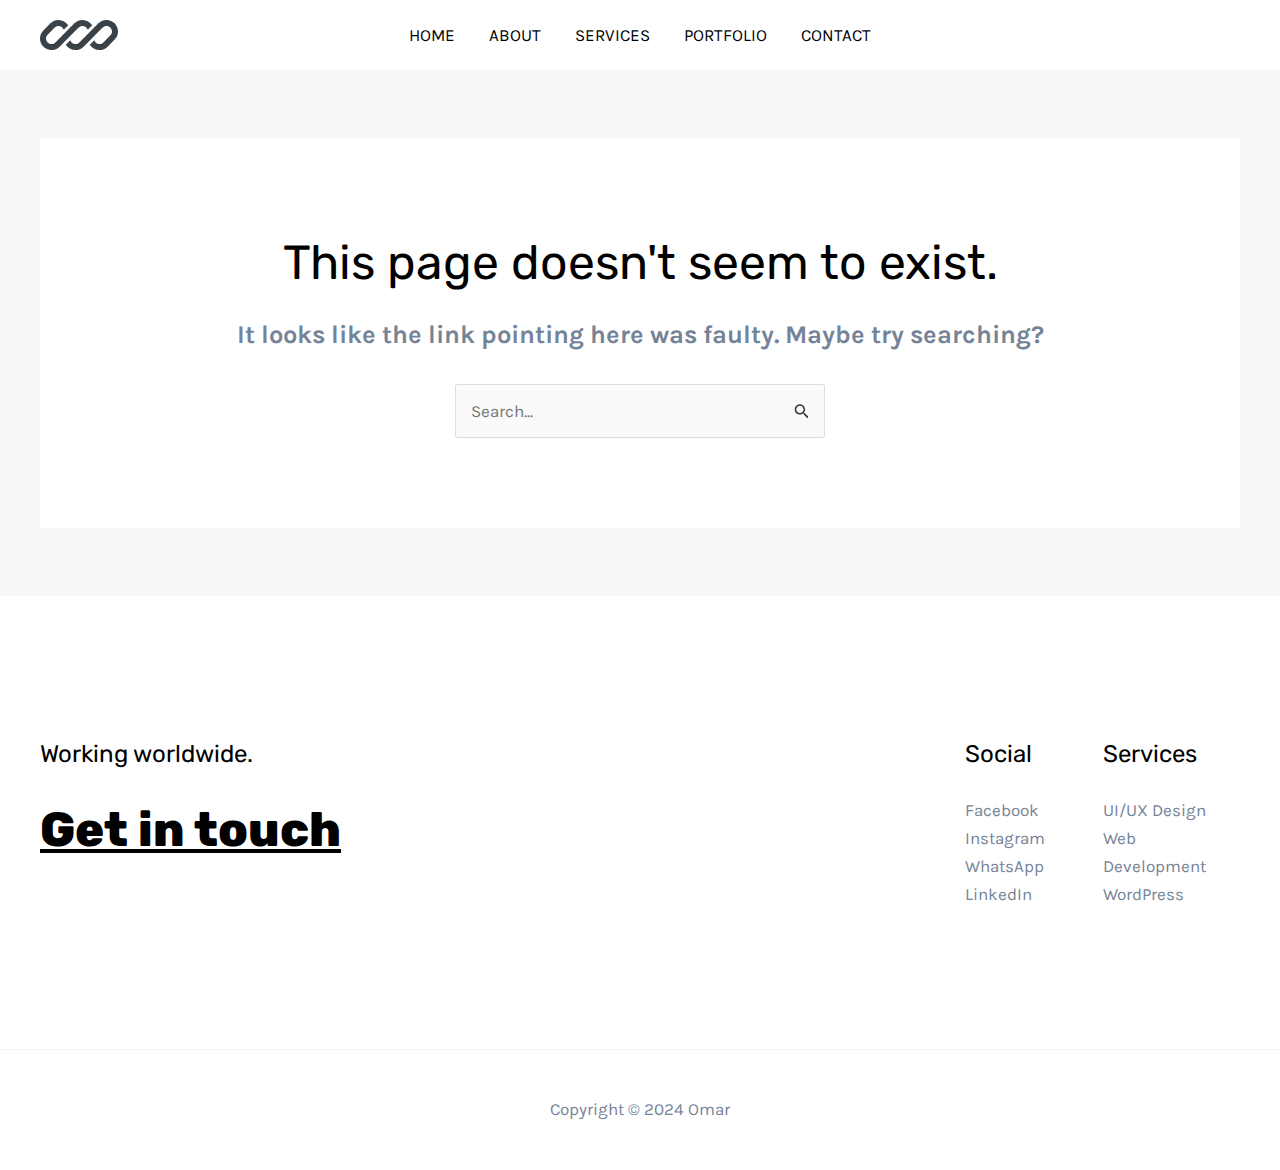
<file: 404/index.html>
<!DOCTYPE html>
<html lang="en-US">
<head>
<meta charset="UTF-8">
<meta name="viewport" content="width=device-width, initial-scale=1">
	 <link rel="profile" href="https://gmpg.org/xfn/11"> 
	 <title>Page not found &#8211; Omar&#039;s CV</title>
<meta name="robots" content="noindex, nofollow">
<link rel="dns-prefetch" href="//fonts.googleapis.com">
<link rel="alternate" type="application/rss+xml" title="Omar&#039;s CV &raquo; Feed" href="https://omargabrsw.github.io/omarscv/feed/">
<link rel="alternate" type="application/rss+xml" title="Omar&#039;s CV &raquo; Comments Feed" href="https://omargabrsw.github.io/omarscv/comments/feed/">
<script>
window._wpemojiSettings = {"baseUrl":"https:\/\/s.w.org\/images\/core\/emoji\/15.0.3\/72x72\/","ext":".png","svgUrl":"https:\/\/s.w.org\/images\/core\/emoji\/15.0.3\/svg\/","svgExt":".svg","source":{"concatemoji":"https:\/\/omargabrsw.github.io\/omarscv\/wp-includes\/js\/wp-emoji-release.min.js?ver=6.6.1"}};
/*! This file is auto-generated */
!function(i,n){var o,s,e;function c(e){try{var t={supportTests:e,timestamp:(new Date).valueOf()};sessionStorage.setItem(o,JSON.stringify(t))}catch(e){}}function p(e,t,n){e.clearRect(0,0,e.canvas.width,e.canvas.height),e.fillText(t,0,0);var t=new Uint32Array(e.getImageData(0,0,e.canvas.width,e.canvas.height).data),r=(e.clearRect(0,0,e.canvas.width,e.canvas.height),e.fillText(n,0,0),new Uint32Array(e.getImageData(0,0,e.canvas.width,e.canvas.height).data));return t.every(function(e,t){return e===r[t]})}function u(e,t,n){switch(t){case"flag":return n(e,"🏳️‍⚧️","🏳️​⚧️")?!1:!n(e,"🇺🇳","🇺​🇳")&&!n(e,"🏴󠁧󠁢󠁥󠁮󠁧󠁿","🏴​󠁧​󠁢​󠁥​󠁮​󠁧​󠁿");case"emoji":return!n(e,"🐦‍⬛","🐦​⬛")}return!1}function f(e,t,n){var r="undefined"!=typeof WorkerGlobalScope&&self instanceof WorkerGlobalScope?new OffscreenCanvas(300,150):i.createElement("canvas"),a=r.getContext("2d",{willReadFrequently:!0}),o=(a.textBaseline="top",a.font="600 32px Arial",{});return e.forEach(function(e){o[e]=t(a,e,n)}),o}function t(e){var t=i.createElement("script");t.src=e,t.defer=!0,i.head.appendChild(t)}"undefined"!=typeof Promise&&(o="wpEmojiSettingsSupports",s=["flag","emoji"],n.supports={everything:!0,everythingExceptFlag:!0},e=new Promise(function(e){i.addEventListener("DOMContentLoaded",e,{once:!0})}),new Promise(function(t){var n=function(){try{var e=JSON.parse(sessionStorage.getItem(o));if("object"==typeof e&&"number"==typeof e.timestamp&&(new Date).valueOf()<e.timestamp+604800&&"object"==typeof e.supportTests)return e.supportTests}catch(e){}return null}();if(!n){if("undefined"!=typeof Worker&&"undefined"!=typeof OffscreenCanvas&&"undefined"!=typeof URL&&URL.createObjectURL&&"undefined"!=typeof Blob)try{var e="postMessage("+f.toString()+"("+[JSON.stringify(s),u.toString(),p.toString()].join(",")+"));",r=new Blob([e],{type:"text/javascript"}),a=new Worker(URL.createObjectURL(r),{name:"wpTestEmojiSupports"});return void(a.onmessage=function(e){c(n=e.data),a.terminate(),t(n)})}catch(e){}c(n=f(s,u,p))}t(n)}).then(function(e){for(var t in e)n.supports[t]=e[t],n.supports.everything=n.supports.everything&&n.supports[t],"flag"!==t&&(n.supports.everythingExceptFlag=n.supports.everythingExceptFlag&&n.supports[t]);n.supports.everythingExceptFlag=n.supports.everythingExceptFlag&&!n.supports.flag,n.DOMReady=!1,n.readyCallback=function(){n.DOMReady=!0}}).then(function(){return e}).then(function(){var e;n.supports.everything||(n.readyCallback(),(e=n.source||{}).concatemoji?t(e.concatemoji):e.wpemoji&&e.twemoji&&(t(e.twemoji),t(e.wpemoji)))}))}((window,document),window._wpemojiSettings);
</script>
<link rel="stylesheet" id="astra-theme-css-css" href="https://omargabrsw.github.io/omarscv/wp-content/themes/astra/assets/css/minified/main.min.css?ver=4.7.3" media="all">
<style id="astra-theme-css-inline-css">:root{--ast-post-nav-space:0;--ast-container-default-xlg-padding:6.67em;--ast-container-default-lg-padding:5.67em;--ast-container-default-slg-padding:4.34em;--ast-container-default-md-padding:3.34em;--ast-container-default-sm-padding:6.67em;--ast-container-default-xs-padding:2.4em;--ast-container-default-xxs-padding:1.4em;--ast-code-block-background:#EEEEEE;--ast-comment-inputs-background:#FAFAFA;--ast-normal-container-width:1200px;--ast-narrow-container-width:750px;--ast-blog-title-font-weight:normal;--ast-blog-meta-weight:inherit;}html{font-size:106.25%;}a,.page-title{color:var(--ast-global-color-2);}a:hover,a:focus{color:var(--ast-global-color-1);}body,button,input,select,textarea,.ast-button,.ast-custom-button{font-family:'Karla',sans-serif;font-weight:400;font-size:17px;font-size:1rem;line-height:var(--ast-body-line-height,1.65em);}blockquote{color:var(--ast-global-color-3);}h1,.entry-content h1,h2,.entry-content h2,h3,.entry-content h3,h4,.entry-content h4,h5,.entry-content h5,h6,.entry-content h6,.site-title,.site-title a{font-family:'Rubik',sans-serif;font-weight:800;}.site-title{font-size:35px;font-size:2.0588235294118rem;display:none;}.site-header .site-description{font-size:15px;font-size:0.88235294117647rem;display:none;}.entry-title{font-size:26px;font-size:1.5294117647059rem;}.archive .ast-article-post .ast-article-inner,.blog .ast-article-post .ast-article-inner,.archive .ast-article-post .ast-article-inner:hover,.blog .ast-article-post .ast-article-inner:hover{overflow:hidden;}h1,.entry-content h1{font-size:48px;font-size:2.8235294117647rem;font-family:'Rubik',sans-serif;line-height:1.4em;}h2,.entry-content h2{font-size:38px;font-size:2.2352941176471rem;font-family:'Rubik',sans-serif;line-height:1.3em;}h3,.entry-content h3{font-size:30px;font-size:1.7647058823529rem;font-family:'Rubik',sans-serif;line-height:1.3em;}h4,.entry-content h4{font-size:24px;font-size:1.4117647058824rem;line-height:1.2em;font-family:'Rubik',sans-serif;}h5,.entry-content h5{font-size:21px;font-size:1.2352941176471rem;line-height:1.2em;font-family:'Rubik',sans-serif;}h6,.entry-content h6{font-size:17px;font-size:1rem;line-height:1.25em;font-family:'Rubik',sans-serif;}::selection{background-color:var(--ast-global-color-0);color:#ffffff;}body,h1,.entry-title a,.entry-content h1,h2,.entry-content h2,h3,.entry-content h3,h4,.entry-content h4,h5,.entry-content h5,h6,.entry-content h6{color:var(--ast-global-color-3);}.tagcloud a:hover,.tagcloud a:focus,.tagcloud a.current-item{color:#ffffff;border-color:var(--ast-global-color-2);background-color:var(--ast-global-color-2);}input:focus,input[type="text"]:focus,input[type="email"]:focus,input[type="url"]:focus,input[type="password"]:focus,input[type="reset"]:focus,input[type="search"]:focus,textarea:focus{border-color:var(--ast-global-color-2);}input[type="radio"]:checked,input[type=reset],input[type="checkbox"]:checked,input[type="checkbox"]:hover:checked,input[type="checkbox"]:focus:checked,input[type=range]::-webkit-slider-thumb{border-color:var(--ast-global-color-2);background-color:var(--ast-global-color-2);box-shadow:none;}.site-footer a:hover + .post-count,.site-footer a:focus + .post-count{background:var(--ast-global-color-2);border-color:var(--ast-global-color-2);}.single .nav-links .nav-previous,.single .nav-links .nav-next{color:var(--ast-global-color-2);}.entry-meta,.entry-meta *{line-height:1.45;color:var(--ast-global-color-2);}.entry-meta a:not(.ast-button):hover,.entry-meta a:not(.ast-button):hover *,.entry-meta a:not(.ast-button):focus,.entry-meta a:not(.ast-button):focus *,.page-links > .page-link,.page-links .page-link:hover,.post-navigation a:hover{color:var(--ast-global-color-1);}#cat option,.secondary .calendar_wrap thead a,.secondary .calendar_wrap thead a:visited{color:var(--ast-global-color-2);}.secondary .calendar_wrap #today,.ast-progress-val span{background:var(--ast-global-color-2);}.secondary a:hover + .post-count,.secondary a:focus + .post-count{background:var(--ast-global-color-2);border-color:var(--ast-global-color-2);}.calendar_wrap #today > a{color:#ffffff;}.page-links .page-link,.single .post-navigation a{color:var(--ast-global-color-2);}.ast-search-menu-icon .search-form button.search-submit{padding:0 4px;}.ast-search-menu-icon form.search-form{padding-right:0;}.ast-search-menu-icon.slide-search input.search-field{width:0;}.ast-header-search .ast-search-menu-icon.ast-dropdown-active .search-form,.ast-header-search .ast-search-menu-icon.ast-dropdown-active .search-field:focus{transition:all 0.2s;}.search-form input.search-field:focus{outline:none;}.wp-block-latest-posts > li > a{color:var(--ast-global-color-2);}.widget-title,.widget .wp-block-heading{font-size:24px;font-size:1.4117647058824rem;color:var(--ast-global-color-3);}.single .ast-author-details .author-title{color:var(--ast-global-color-1);}.ast-search-menu-icon.slide-search a:focus-visible:focus-visible,.astra-search-icon:focus-visible,#close:focus-visible,a:focus-visible,.ast-menu-toggle:focus-visible,.site .skip-link:focus-visible,.wp-block-loginout input:focus-visible,.wp-block-search.wp-block-search__button-inside .wp-block-search__inside-wrapper,.ast-header-navigation-arrow:focus-visible,.woocommerce .wc-proceed-to-checkout > .checkout-button:focus-visible,.woocommerce .woocommerce-MyAccount-navigation ul li a:focus-visible,.ast-orders-table__row .ast-orders-table__cell:focus-visible,.woocommerce .woocommerce-order-details .order-again > .button:focus-visible,.woocommerce .woocommerce-message a.button.wc-forward:focus-visible,.woocommerce #minus_qty:focus-visible,.woocommerce #plus_qty:focus-visible,a#ast-apply-coupon:focus-visible,.woocommerce .woocommerce-info a:focus-visible,.woocommerce .astra-shop-summary-wrap a:focus-visible,.woocommerce a.wc-forward:focus-visible,#ast-apply-coupon:focus-visible,.woocommerce-js .woocommerce-mini-cart-item a.remove:focus-visible,#close:focus-visible,.button.search-submit:focus-visible,#search_submit:focus,.normal-search:focus-visible,.ast-header-account-wrap:focus-visible{outline-style:dotted;outline-color:inherit;outline-width:thin;}input:focus,input[type="text"]:focus,input[type="email"]:focus,input[type="url"]:focus,input[type="password"]:focus,input[type="reset"]:focus,input[type="search"]:focus,input[type="number"]:focus,textarea:focus,.wp-block-search__input:focus,[data-section="section-header-mobile-trigger"] .ast-button-wrap .ast-mobile-menu-trigger-minimal:focus,.ast-mobile-popup-drawer.active .menu-toggle-close:focus,.woocommerce-ordering select.orderby:focus,#ast-scroll-top:focus,#coupon_code:focus,.woocommerce-page #comment:focus,.woocommerce #reviews #respond input#submit:focus,.woocommerce a.add_to_cart_button:focus,.woocommerce .button.single_add_to_cart_button:focus,.woocommerce .woocommerce-cart-form button:focus,.woocommerce .woocommerce-cart-form__cart-item .quantity .qty:focus,.woocommerce .woocommerce-billing-fields .woocommerce-billing-fields__field-wrapper .woocommerce-input-wrapper > .input-text:focus,.woocommerce #order_comments:focus,.woocommerce #place_order:focus,.woocommerce .woocommerce-address-fields .woocommerce-address-fields__field-wrapper .woocommerce-input-wrapper > .input-text:focus,.woocommerce .woocommerce-MyAccount-content form button:focus,.woocommerce .woocommerce-MyAccount-content .woocommerce-EditAccountForm .woocommerce-form-row .woocommerce-Input.input-text:focus,.woocommerce .ast-woocommerce-container .woocommerce-pagination ul.page-numbers li a:focus,body #content .woocommerce form .form-row .select2-container--default .select2-selection--single:focus,#ast-coupon-code:focus,.woocommerce.woocommerce-js .quantity input[type=number]:focus,.woocommerce-js .woocommerce-mini-cart-item .quantity input[type=number]:focus,.woocommerce p#ast-coupon-trigger:focus{border-style:dotted;border-color:inherit;border-width:thin;}input{outline:none;}.site-logo-img img{ transition:all 0.2s linear;}body .ast-oembed-container *{position:absolute;top:0;width:100%;height:100%;left:0;}body .wp-block-embed-pocket-casts .ast-oembed-container *{position:unset;}.ast-single-post-featured-section + article {margin-top: 2em;}.site-content .ast-single-post-featured-section img {width: 100%;overflow: hidden;object-fit: cover;}.ast-separate-container .site-content .ast-single-post-featured-section + article {margin-top: -80px;z-index: 9;position: relative;border-radius: 4px;}@media (min-width: 922px) {.ast-no-sidebar .site-content .ast-article-image-container--wide {margin-left: -120px;margin-right: -120px;max-width: unset;width: unset;}.ast-left-sidebar .site-content .ast-article-image-container--wide,.ast-right-sidebar .site-content .ast-article-image-container--wide {margin-left: -10px;margin-right: -10px;}.site-content .ast-article-image-container--full {margin-left: calc( -50vw + 50%);margin-right: calc( -50vw + 50%);max-width: 100vw;width: 100vw;}.ast-left-sidebar .site-content .ast-article-image-container--full,.ast-right-sidebar .site-content .ast-article-image-container--full {margin-left: -10px;margin-right: -10px;max-width: inherit;width: auto;}}.site > .ast-single-related-posts-container {margin-top: 0;}@media (min-width: 922px) {.ast-desktop .ast-container--narrow {max-width: var(--ast-narrow-container-width);margin: 0 auto;}}@media (max-width:921.9px){#ast-desktop-header{display:none;}}@media (min-width:922px){#ast-mobile-header{display:none;}}.wp-block-buttons.aligncenter{justify-content:center;}.wp-block-button.is-style-outline .wp-block-button__link{border-color:rgba(0,0,0,0);border-top-width:2px;border-right-width:2px;border-bottom-width:2px;border-left-width:2px;}div.wp-block-button.is-style-outline > .wp-block-button__link:not(.has-text-color),div.wp-block-button.wp-block-button__link.is-style-outline:not(.has-text-color){color:rgba(0,0,0,0);}.wp-block-button.is-style-outline .wp-block-button__link:hover,.wp-block-buttons .wp-block-button.is-style-outline .wp-block-button__link:focus,.wp-block-buttons .wp-block-button.is-style-outline > .wp-block-button__link:not(.has-text-color):hover,.wp-block-buttons .wp-block-button.wp-block-button__link.is-style-outline:not(.has-text-color):hover{color:var(--ast-global-color-2);background-color:rgba(0,0,0,0);border-color:rgba(0,0,0,0);}.post-page-numbers.current .page-link,.ast-pagination .page-numbers.current{color:#ffffff;border-color:var(--ast-global-color-0);background-color:var(--ast-global-color-0);}.wp-block-buttons .wp-block-button.is-style-outline .wp-block-button__link.wp-element-button,.ast-outline-button,.wp-block-uagb-buttons-child .uagb-buttons-repeater.ast-outline-button{border-color:rgba(0,0,0,0);border-top-width:2px;border-right-width:2px;border-bottom-width:2px;border-left-width:2px;font-family:inherit;font-weight:inherit;font-size:16px;font-size:0.94117647058824rem;line-height:1em;}.wp-block-buttons .wp-block-button.is-style-outline > .wp-block-button__link:not(.has-text-color),.wp-block-buttons .wp-block-button.wp-block-button__link.is-style-outline:not(.has-text-color),.ast-outline-button{color:rgba(0,0,0,0);}.wp-block-button.is-style-outline .wp-block-button__link:hover,.wp-block-buttons .wp-block-button.is-style-outline .wp-block-button__link:focus,.wp-block-buttons .wp-block-button.is-style-outline > .wp-block-button__link:not(.has-text-color):hover,.wp-block-buttons .wp-block-button.wp-block-button__link.is-style-outline:not(.has-text-color):hover,.ast-outline-button:hover,.ast-outline-button:focus,.wp-block-uagb-buttons-child .uagb-buttons-repeater.ast-outline-button:hover,.wp-block-uagb-buttons-child .uagb-buttons-repeater.ast-outline-button:focus{color:var(--ast-global-color-2);background-color:rgba(0,0,0,0);border-color:rgba(0,0,0,0);}.wp-block-button .wp-block-button__link.wp-element-button.is-style-outline:not(.has-background),.wp-block-button.is-style-outline>.wp-block-button__link.wp-element-button:not(.has-background),.ast-outline-button{background-color:rgba(0,0,0,0);}.entry-content[ast-blocks-layout] > figure{margin-bottom:1em;}@media (max-width:921px){.ast-separate-container #primary,.ast-separate-container #secondary{padding:1.5em 0;}#primary,#secondary{padding:1.5em 0;margin:0;}.ast-left-sidebar #content > .ast-container{display:flex;flex-direction:column-reverse;width:100%;}.ast-separate-container .ast-article-post,.ast-separate-container .ast-article-single{padding:1.5em 2.14em;}.ast-author-box img.avatar{margin:20px 0 0 0;}}@media (min-width:922px){.ast-separate-container.ast-right-sidebar #primary,.ast-separate-container.ast-left-sidebar #primary{border:0;}.search-no-results.ast-separate-container #primary{margin-bottom:4em;}}.ast-404-layout-1 .ast-404-text{font-size:200px;font-size:11.764705882353rem;}@media (min-width:922px){.error404.ast-separate-container #primary{margin-bottom:4em;}}@media (max-width:920px){.ast-404-layout-1 .ast-404-text{font-size:100px;font-size:5.8823529411765rem;}}.elementor-button-wrapper .elementor-button{border-style:solid;text-decoration:none;border-top-width:0;border-right-width:0;border-left-width:0;border-bottom-width:0;}body .elementor-button.elementor-size-sm,body .elementor-button.elementor-size-xs,body .elementor-button.elementor-size-md,body .elementor-button.elementor-size-lg,body .elementor-button.elementor-size-xl,body .elementor-button{padding-top:0px;padding-right:0px;padding-bottom:0px;padding-left:0px;}.elementor-button-wrapper .elementor-button{border-color:rgba(0,0,0,0);background-color:rgba(0,0,0,0);}.elementor-button-wrapper .elementor-button:hover,.elementor-button-wrapper .elementor-button:focus{color:var(--ast-global-color-2);background-color:rgba(0,0,0,0);border-color:rgba(0,0,0,0);}.wp-block-button .wp-block-button__link ,.elementor-button-wrapper .elementor-button,.elementor-button-wrapper .elementor-button:visited{color:var(--ast-global-color-0);}.elementor-button-wrapper .elementor-button{font-size:16px;font-size:0.94117647058824rem;line-height:1em;text-transform:uppercase;letter-spacing:2px;}body .elementor-button.elementor-size-sm,body .elementor-button.elementor-size-xs,body .elementor-button.elementor-size-md,body .elementor-button.elementor-size-lg,body .elementor-button.elementor-size-xl,body .elementor-button{font-size:16px;font-size:0.94117647058824rem;}.wp-block-button .wp-block-button__link:hover,.wp-block-button .wp-block-button__link:focus{color:var(--ast-global-color-2);background-color:rgba(0,0,0,0);border-color:rgba(0,0,0,0);}.elementor-widget-heading h1.elementor-heading-title{line-height:1.4em;}.elementor-widget-heading h2.elementor-heading-title{line-height:1.3em;}.elementor-widget-heading h3.elementor-heading-title{line-height:1.3em;}.elementor-widget-heading h4.elementor-heading-title{line-height:1.2em;}.elementor-widget-heading h5.elementor-heading-title{line-height:1.2em;}.elementor-widget-heading h6.elementor-heading-title{line-height:1.25em;}.wp-block-button .wp-block-button__link,.wp-block-search .wp-block-search__button,body .wp-block-file .wp-block-file__button{border-color:rgba(0,0,0,0);background-color:rgba(0,0,0,0);color:var(--ast-global-color-0);font-family:inherit;font-weight:inherit;line-height:1em;text-transform:uppercase;letter-spacing:2px;font-size:16px;font-size:0.94117647058824rem;padding-top:0px;padding-right:0px;padding-bottom:0px;padding-left:0px;}.menu-toggle,button,.ast-button,.ast-custom-button,.button,input#submit,input[type="button"],input[type="submit"],input[type="reset"],form[CLASS*="wp-block-search__"].wp-block-search .wp-block-search__inside-wrapper .wp-block-search__button,body .wp-block-file .wp-block-file__button,.woocommerce-js a.button,.woocommerce button.button,.woocommerce .woocommerce-message a.button,.woocommerce #respond input#submit.alt,.woocommerce input.button.alt,.woocommerce input.button,.woocommerce input.button:disabled,.woocommerce input.button:disabled[disabled],.woocommerce input.button:disabled:hover,.woocommerce input.button:disabled[disabled]:hover,.woocommerce #respond input#submit,.woocommerce button.button.alt.disabled,.wc-block-grid__products .wc-block-grid__product .wp-block-button__link,.wc-block-grid__product-onsale,[CLASS*="wc-block"] button,.woocommerce-js .astra-cart-drawer .astra-cart-drawer-content .woocommerce-mini-cart__buttons .button:not(.checkout):not(.ast-continue-shopping),.woocommerce-js .astra-cart-drawer .astra-cart-drawer-content .woocommerce-mini-cart__buttons a.checkout,.woocommerce button.button.alt.disabled.wc-variation-selection-needed,[CLASS*="wc-block"] .wc-block-components-button{border-style:solid;border-top-width:0;border-right-width:0;border-left-width:0;border-bottom-width:0;color:var(--ast-global-color-0);border-color:rgba(0,0,0,0);background-color:rgba(0,0,0,0);padding-top:0px;padding-right:0px;padding-bottom:0px;padding-left:0px;font-family:inherit;font-weight:inherit;font-size:16px;font-size:0.94117647058824rem;line-height:1em;text-transform:uppercase;letter-spacing:2px;}button:focus,.menu-toggle:hover,button:hover,.ast-button:hover,.ast-custom-button:hover .button:hover,.ast-custom-button:hover ,input[type=reset]:hover,input[type=reset]:focus,input#submit:hover,input#submit:focus,input[type="button"]:hover,input[type="button"]:focus,input[type="submit"]:hover,input[type="submit"]:focus,form[CLASS*="wp-block-search__"].wp-block-search .wp-block-search__inside-wrapper .wp-block-search__button:hover,form[CLASS*="wp-block-search__"].wp-block-search .wp-block-search__inside-wrapper .wp-block-search__button:focus,body .wp-block-file .wp-block-file__button:hover,body .wp-block-file .wp-block-file__button:focus,.woocommerce-js a.button:hover,.woocommerce button.button:hover,.woocommerce .woocommerce-message a.button:hover,.woocommerce #respond input#submit:hover,.woocommerce #respond input#submit.alt:hover,.woocommerce input.button.alt:hover,.woocommerce input.button:hover,.woocommerce button.button.alt.disabled:hover,.wc-block-grid__products .wc-block-grid__product .wp-block-button__link:hover,[CLASS*="wc-block"] button:hover,.woocommerce-js .astra-cart-drawer .astra-cart-drawer-content .woocommerce-mini-cart__buttons .button:not(.checkout):not(.ast-continue-shopping):hover,.woocommerce-js .astra-cart-drawer .astra-cart-drawer-content .woocommerce-mini-cart__buttons a.checkout:hover,.woocommerce button.button.alt.disabled.wc-variation-selection-needed:hover,[CLASS*="wc-block"] .wc-block-components-button:hover,[CLASS*="wc-block"] .wc-block-components-button:focus{color:var(--ast-global-color-2);background-color:rgba(0,0,0,0);border-color:rgba(0,0,0,0);}@media (max-width:921px){.ast-mobile-header-stack .main-header-bar .ast-search-menu-icon{display:inline-block;}.ast-header-break-point.ast-header-custom-item-outside .ast-mobile-header-stack .main-header-bar .ast-search-icon{margin:0;}.ast-comment-avatar-wrap img{max-width:2.5em;}.ast-comment-meta{padding:0 1.8888em 1.3333em;}.ast-separate-container .ast-comment-list li.depth-1{padding:1.5em 2.14em;}.ast-separate-container .comment-respond{padding:2em 2.14em;}}@media (min-width:544px){.ast-container{max-width:100%;}}@media (max-width:544px){.ast-separate-container .ast-article-post,.ast-separate-container .ast-article-single,.ast-separate-container .comments-title,.ast-separate-container .ast-archive-description{padding:1.5em 1em;}.ast-separate-container #content .ast-container{padding-left:0.54em;padding-right:0.54em;}.ast-separate-container .ast-comment-list .bypostauthor{padding:.5em;}.ast-search-menu-icon.ast-dropdown-active .search-field{width:170px;}} #ast-mobile-header .ast-site-header-cart-li a{pointer-events:none;} #ast-desktop-header .ast-site-header-cart-li a{pointer-events:none;}body,.ast-separate-container{background-color:var(--ast-global-color-4);background-image:none;}@media (max-width:921px){.widget-title{font-size:24px;font-size:1.4117647058824rem;}body,button,input,select,textarea,.ast-button,.ast-custom-button{font-size:17px;font-size:1rem;}#secondary,#secondary button,#secondary input,#secondary select,#secondary textarea{font-size:17px;font-size:1rem;}.site-title{display:none;}.site-header .site-description{display:none;}h1,.entry-content h1{font-size:40px;}h2,.entry-content h2{font-size:32px;}h3,.entry-content h3{font-size:26px;}h4,.entry-content h4{font-size:20px;font-size:1.1764705882353rem;}h5,.entry-content h5{font-size:17px;font-size:1rem;}h6,.entry-content h6{font-size:15px;font-size:0.88235294117647rem;}}@media (max-width:544px){.widget-title{font-size:24px;font-size:1.4117647058824rem;}body,button,input,select,textarea,.ast-button,.ast-custom-button{font-size:17px;font-size:1rem;}#secondary,#secondary button,#secondary input,#secondary select,#secondary textarea{font-size:17px;font-size:1rem;}.site-title{display:none;}.site-header .site-description{display:none;}h1,.entry-content h1{font-size:36px;}h2,.entry-content h2{font-size:28px;}h3,.entry-content h3{font-size:22px;}h4,.entry-content h4{font-size:18px;font-size:1.0588235294118rem;}h5,.entry-content h5{font-size:15px;font-size:0.88235294117647rem;}h6,.entry-content h6{font-size:14px;font-size:0.82352941176471rem;}}@media (max-width:544px){html{font-size:106.25%;}}@media (min-width:922px){.ast-container{max-width:1240px;}}@media (min-width:922px){.site-content .ast-container{display:flex;}}@media (max-width:921px){.site-content .ast-container{flex-direction:column;}}@media (min-width:922px){.main-header-menu .sub-menu .menu-item.ast-left-align-sub-menu:hover > .sub-menu,.main-header-menu .sub-menu .menu-item.ast-left-align-sub-menu.focus > .sub-menu{margin-left:-0px;}}.site .comments-area{padding-bottom:3em;}.wp-block-file {display: flex;align-items: center;flex-wrap: wrap;justify-content: space-between;}.wp-block-pullquote {border: none;}.wp-block-pullquote blockquote::before {content: "\201D";font-family: "Helvetica",sans-serif;display: flex;transform: rotate( 180deg );font-size: 6rem;font-style: normal;line-height: 1;font-weight: bold;align-items: center;justify-content: center;}.has-text-align-right > blockquote::before {justify-content: flex-start;}.has-text-align-left > blockquote::before {justify-content: flex-end;}figure.wp-block-pullquote.is-style-solid-color blockquote {max-width: 100%;text-align: inherit;}html body {--wp--custom--ast-default-block-top-padding: 3em;--wp--custom--ast-default-block-right-padding: 3em;--wp--custom--ast-default-block-bottom-padding: 3em;--wp--custom--ast-default-block-left-padding: 3em;--wp--custom--ast-container-width: 1200px;--wp--custom--ast-content-width-size: 1200px;--wp--custom--ast-wide-width-size: calc(1200px + var(--wp--custom--ast-default-block-left-padding) + var(--wp--custom--ast-default-block-right-padding));}.ast-narrow-container {--wp--custom--ast-content-width-size: 750px;--wp--custom--ast-wide-width-size: 750px;}@media(max-width: 921px) {html body {--wp--custom--ast-default-block-top-padding: 3em;--wp--custom--ast-default-block-right-padding: 2em;--wp--custom--ast-default-block-bottom-padding: 3em;--wp--custom--ast-default-block-left-padding: 2em;}}@media(max-width: 544px) {html body {--wp--custom--ast-default-block-top-padding: 3em;--wp--custom--ast-default-block-right-padding: 1.5em;--wp--custom--ast-default-block-bottom-padding: 3em;--wp--custom--ast-default-block-left-padding: 1.5em;}}.entry-content > .wp-block-group,.entry-content > .wp-block-cover,.entry-content > .wp-block-columns {padding-top: var(--wp--custom--ast-default-block-top-padding);padding-right: var(--wp--custom--ast-default-block-right-padding);padding-bottom: var(--wp--custom--ast-default-block-bottom-padding);padding-left: var(--wp--custom--ast-default-block-left-padding);}.ast-plain-container.ast-no-sidebar .entry-content > .alignfull,.ast-page-builder-template .ast-no-sidebar .entry-content > .alignfull {margin-left: calc( -50vw + 50%);margin-right: calc( -50vw + 50%);max-width: 100vw;width: 100vw;}.ast-plain-container.ast-no-sidebar .entry-content .alignfull .alignfull,.ast-page-builder-template.ast-no-sidebar .entry-content .alignfull .alignfull,.ast-plain-container.ast-no-sidebar .entry-content .alignfull .alignwide,.ast-page-builder-template.ast-no-sidebar .entry-content .alignfull .alignwide,.ast-plain-container.ast-no-sidebar .entry-content .alignwide .alignfull,.ast-page-builder-template.ast-no-sidebar .entry-content .alignwide .alignfull,.ast-plain-container.ast-no-sidebar .entry-content .alignwide .alignwide,.ast-page-builder-template.ast-no-sidebar .entry-content .alignwide .alignwide,.ast-plain-container.ast-no-sidebar .entry-content .wp-block-column .alignfull,.ast-page-builder-template.ast-no-sidebar .entry-content .wp-block-column .alignfull,.ast-plain-container.ast-no-sidebar .entry-content .wp-block-column .alignwide,.ast-page-builder-template.ast-no-sidebar .entry-content .wp-block-column .alignwide {margin-left: auto;margin-right: auto;width: 100%;}[ast-blocks-layout] .wp-block-separator:not(.is-style-dots) {height: 0;}[ast-blocks-layout] .wp-block-separator {margin: 20px auto;}[ast-blocks-layout] .wp-block-separator:not(.is-style-wide):not(.is-style-dots) {max-width: 100px;}[ast-blocks-layout] .wp-block-separator.has-background {padding: 0;}.entry-content[ast-blocks-layout] > * {max-width: var(--wp--custom--ast-content-width-size);margin-left: auto;margin-right: auto;}.entry-content[ast-blocks-layout] > .alignwide {max-width: var(--wp--custom--ast-wide-width-size);}.entry-content[ast-blocks-layout] .alignfull {max-width: none;}.entry-content .wp-block-columns {margin-bottom: 0;}blockquote {margin: 1.5em;border-color: rgba(0,0,0,0.05);}.wp-block-quote:not(.has-text-align-right):not(.has-text-align-center) {border-left: 5px solid rgba(0,0,0,0.05);}.has-text-align-right > blockquote,blockquote.has-text-align-right {border-right: 5px solid rgba(0,0,0,0.05);}.has-text-align-left > blockquote,blockquote.has-text-align-left {border-left: 5px solid rgba(0,0,0,0.05);}.wp-block-site-tagline,.wp-block-latest-posts .read-more {margin-top: 15px;}.wp-block-loginout p label {display: block;}.wp-block-loginout p:not(.login-remember):not(.login-submit) input {width: 100%;}.wp-block-loginout input:focus {border-color: transparent;}.wp-block-loginout input:focus {outline: thin dotted;}.entry-content .wp-block-media-text .wp-block-media-text__content {padding: 0 0 0 8%;}.entry-content .wp-block-media-text.has-media-on-the-right .wp-block-media-text__content {padding: 0 8% 0 0;}.entry-content .wp-block-media-text.has-background .wp-block-media-text__content {padding: 8%;}.entry-content .wp-block-cover:not([class*="background-color"]) .wp-block-cover__inner-container,.entry-content .wp-block-cover:not([class*="background-color"]) .wp-block-cover-image-text,.entry-content .wp-block-cover:not([class*="background-color"]) .wp-block-cover-text,.entry-content .wp-block-cover-image:not([class*="background-color"]) .wp-block-cover__inner-container,.entry-content .wp-block-cover-image:not([class*="background-color"]) .wp-block-cover-image-text,.entry-content .wp-block-cover-image:not([class*="background-color"]) .wp-block-cover-text {color: var(--ast-global-color-5);}.wp-block-loginout .login-remember input {width: 1.1rem;height: 1.1rem;margin: 0 5px 4px 0;vertical-align: middle;}.wp-block-latest-posts > li > *:first-child,.wp-block-latest-posts:not(.is-grid) > li:first-child {margin-top: 0;}.entry-content .wp-block-buttons,.entry-content .wp-block-uagb-buttons {margin-bottom: 1.5em;}.wp-block-search__inside-wrapper .wp-block-search__input {padding: 0 10px;color: var(--ast-global-color-3);background: var(--ast-global-color-5);border-color: var(--ast-border-color);}.wp-block-latest-posts .read-more {margin-bottom: 1.5em;}.wp-block-search__no-button .wp-block-search__inside-wrapper .wp-block-search__input {padding-top: 5px;padding-bottom: 5px;}.wp-block-latest-posts .wp-block-latest-posts__post-date,.wp-block-latest-posts .wp-block-latest-posts__post-author {font-size: 1rem;}.wp-block-latest-posts > li > *,.wp-block-latest-posts:not(.is-grid) > li {margin-top: 12px;margin-bottom: 12px;}.ast-page-builder-template .entry-content[ast-blocks-layout] > *,.ast-page-builder-template .entry-content[ast-blocks-layout] > .alignfull > * {max-width: none;}.ast-page-builder-template .entry-content[ast-blocks-layout] > .alignwide > * {max-width: var(--wp--custom--ast-wide-width-size);}.ast-page-builder-template .entry-content[ast-blocks-layout] > .inherit-container-width > *,.ast-page-builder-template .entry-content[ast-blocks-layout] > * > *,.entry-content[ast-blocks-layout] > .wp-block-cover .wp-block-cover__inner-container {max-width: var(--wp--custom--ast-content-width-size);margin-left: auto;margin-right: auto;}.entry-content[ast-blocks-layout] .wp-block-cover:not(.alignleft):not(.alignright) {width: auto;}@media(max-width: 1200px) {.ast-separate-container .entry-content > .alignfull,.ast-separate-container .entry-content[ast-blocks-layout] > .alignwide,.ast-plain-container .entry-content[ast-blocks-layout] > .alignwide,.ast-plain-container .entry-content .alignfull {margin-left: calc(-1 * min(var(--ast-container-default-xlg-padding),20px)) ;margin-right: calc(-1 * min(var(--ast-container-default-xlg-padding),20px));}}@media(min-width: 1201px) {.ast-separate-container .entry-content > .alignfull {margin-left: calc(-1 * var(--ast-container-default-xlg-padding) );margin-right: calc(-1 * var(--ast-container-default-xlg-padding) );}.ast-separate-container .entry-content[ast-blocks-layout] > .alignwide,.ast-plain-container .entry-content[ast-blocks-layout] > .alignwide {margin-left: calc(-1 * var(--wp--custom--ast-default-block-left-padding) );margin-right: calc(-1 * var(--wp--custom--ast-default-block-right-padding) );}}@media(min-width: 921px) {.ast-separate-container .entry-content .wp-block-group.alignwide:not(.inherit-container-width) > :where(:not(.alignleft):not(.alignright)),.ast-plain-container .entry-content .wp-block-group.alignwide:not(.inherit-container-width) > :where(:not(.alignleft):not(.alignright)) {max-width: calc( var(--wp--custom--ast-content-width-size) + 80px );}.ast-plain-container.ast-right-sidebar .entry-content[ast-blocks-layout] .alignfull,.ast-plain-container.ast-left-sidebar .entry-content[ast-blocks-layout] .alignfull {margin-left: -60px;margin-right: -60px;}}@media(min-width: 544px) {.entry-content > .alignleft {margin-right: 20px;}.entry-content > .alignright {margin-left: 20px;}}@media (max-width:544px){.wp-block-columns .wp-block-column:not(:last-child){margin-bottom:20px;}.wp-block-latest-posts{margin:0;}}@media( max-width: 600px ) {.entry-content .wp-block-media-text .wp-block-media-text__content,.entry-content .wp-block-media-text.has-media-on-the-right .wp-block-media-text__content {padding: 8% 0 0;}.entry-content .wp-block-media-text.has-background .wp-block-media-text__content {padding: 8%;}}.ast-page-builder-template .entry-header {padding-left: 0;}.ast-narrow-container .site-content .wp-block-uagb-image--align-full .wp-block-uagb-image__figure {max-width: 100%;margin-left: auto;margin-right: auto;}:root .has-ast-global-color-0-color{color:var(--ast-global-color-0);}:root .has-ast-global-color-0-background-color{background-color:var(--ast-global-color-0);}:root .wp-block-button .has-ast-global-color-0-color{color:var(--ast-global-color-0);}:root .wp-block-button .has-ast-global-color-0-background-color{background-color:var(--ast-global-color-0);}:root .has-ast-global-color-1-color{color:var(--ast-global-color-1);}:root .has-ast-global-color-1-background-color{background-color:var(--ast-global-color-1);}:root .wp-block-button .has-ast-global-color-1-color{color:var(--ast-global-color-1);}:root .wp-block-button .has-ast-global-color-1-background-color{background-color:var(--ast-global-color-1);}:root .has-ast-global-color-2-color{color:var(--ast-global-color-2);}:root .has-ast-global-color-2-background-color{background-color:var(--ast-global-color-2);}:root .wp-block-button .has-ast-global-color-2-color{color:var(--ast-global-color-2);}:root .wp-block-button .has-ast-global-color-2-background-color{background-color:var(--ast-global-color-2);}:root .has-ast-global-color-3-color{color:var(--ast-global-color-3);}:root .has-ast-global-color-3-background-color{background-color:var(--ast-global-color-3);}:root .wp-block-button .has-ast-global-color-3-color{color:var(--ast-global-color-3);}:root .wp-block-button .has-ast-global-color-3-background-color{background-color:var(--ast-global-color-3);}:root .has-ast-global-color-4-color{color:var(--ast-global-color-4);}:root .has-ast-global-color-4-background-color{background-color:var(--ast-global-color-4);}:root .wp-block-button .has-ast-global-color-4-color{color:var(--ast-global-color-4);}:root .wp-block-button .has-ast-global-color-4-background-color{background-color:var(--ast-global-color-4);}:root .has-ast-global-color-5-color{color:var(--ast-global-color-5);}:root .has-ast-global-color-5-background-color{background-color:var(--ast-global-color-5);}:root .wp-block-button .has-ast-global-color-5-color{color:var(--ast-global-color-5);}:root .wp-block-button .has-ast-global-color-5-background-color{background-color:var(--ast-global-color-5);}:root .has-ast-global-color-6-color{color:var(--ast-global-color-6);}:root .has-ast-global-color-6-background-color{background-color:var(--ast-global-color-6);}:root .wp-block-button .has-ast-global-color-6-color{color:var(--ast-global-color-6);}:root .wp-block-button .has-ast-global-color-6-background-color{background-color:var(--ast-global-color-6);}:root .has-ast-global-color-7-color{color:var(--ast-global-color-7);}:root .has-ast-global-color-7-background-color{background-color:var(--ast-global-color-7);}:root .wp-block-button .has-ast-global-color-7-color{color:var(--ast-global-color-7);}:root .wp-block-button .has-ast-global-color-7-background-color{background-color:var(--ast-global-color-7);}:root .has-ast-global-color-8-color{color:var(--ast-global-color-8);}:root .has-ast-global-color-8-background-color{background-color:var(--ast-global-color-8);}:root .wp-block-button .has-ast-global-color-8-color{color:var(--ast-global-color-8);}:root .wp-block-button .has-ast-global-color-8-background-color{background-color:var(--ast-global-color-8);}:root{--ast-global-color-0:#009bdf;--ast-global-color-1:#009bdf;--ast-global-color-2:#000000;--ast-global-color-3:#758398;--ast-global-color-4:#f6f8fa;--ast-global-color-5:#ffffff;--ast-global-color-6:#243673;--ast-global-color-7:#000000;--ast-global-color-8:#BFD1FF;}:root {--ast-border-color : #dddddd;}.ast-breadcrumbs .trail-browse,.ast-breadcrumbs .trail-items,.ast-breadcrumbs .trail-items li{display:inline-block;margin:0;padding:0;border:none;background:inherit;text-indent:0;text-decoration:none;}.ast-breadcrumbs .trail-browse{font-size:inherit;font-style:inherit;font-weight:inherit;color:inherit;}.ast-breadcrumbs .trail-items{list-style:none;}.trail-items li::after{padding:0 0.3em;content:"\00bb";}.trail-items li:last-of-type::after{display:none;}h1,.entry-content h1,h2,.entry-content h2,h3,.entry-content h3,h4,.entry-content h4,h5,.entry-content h5,h6,.entry-content h6{color:var(--ast-global-color-2);}@media (max-width:921px){.ast-builder-grid-row-container.ast-builder-grid-row-tablet-3-firstrow .ast-builder-grid-row > *:first-child,.ast-builder-grid-row-container.ast-builder-grid-row-tablet-3-lastrow .ast-builder-grid-row > *:last-child{grid-column:1 / -1;}}@media (max-width:544px){.ast-builder-grid-row-container.ast-builder-grid-row-mobile-3-firstrow .ast-builder-grid-row > *:first-child,.ast-builder-grid-row-container.ast-builder-grid-row-mobile-3-lastrow .ast-builder-grid-row > *:last-child{grid-column:1 / -1;}}.ast-builder-layout-element[data-section="title_tagline"]{display:flex;}@media (max-width:921px){.ast-header-break-point .ast-builder-layout-element[data-section="title_tagline"]{display:flex;}}@media (max-width:544px){.ast-header-break-point .ast-builder-layout-element[data-section="title_tagline"]{display:flex;}}.ast-builder-menu-1{font-family:inherit;font-weight:inherit;text-transform:uppercase;}.ast-builder-menu-1 .menu-item > .menu-link{color:#000000;}.ast-builder-menu-1 .menu-item > .ast-menu-toggle{color:#000000;}.ast-builder-menu-1 .menu-item:hover > .menu-link,.ast-builder-menu-1 .inline-on-mobile .menu-item:hover > .ast-menu-toggle{color:var(--ast-global-color-0);}.ast-builder-menu-1 .menu-item:hover > .ast-menu-toggle{color:var(--ast-global-color-0);}.ast-builder-menu-1 .menu-item.current-menu-item > .menu-link,.ast-builder-menu-1 .inline-on-mobile .menu-item.current-menu-item > .ast-menu-toggle,.ast-builder-menu-1 .current-menu-ancestor > .menu-link{color:var(--ast-global-color-0);}.ast-builder-menu-1 .menu-item.current-menu-item > .ast-menu-toggle{color:var(--ast-global-color-0);}.ast-builder-menu-1 .sub-menu,.ast-builder-menu-1 .inline-on-mobile .sub-menu{border-top-width:2px;border-bottom-width:0px;border-right-width:0px;border-left-width:0px;border-color:var(--ast-global-color-0);border-style:solid;}.ast-builder-menu-1 .main-header-menu > .menu-item > .sub-menu,.ast-builder-menu-1 .main-header-menu > .menu-item > .astra-full-megamenu-wrapper{margin-top:0px;}.ast-desktop .ast-builder-menu-1 .main-header-menu > .menu-item > .sub-menu:before,.ast-desktop .ast-builder-menu-1 .main-header-menu > .menu-item > .astra-full-megamenu-wrapper:before{height:calc( 0px + 5px );}.ast-desktop .ast-builder-menu-1 .menu-item .sub-menu .menu-link{border-style:none;}@media (max-width:921px){.ast-header-break-point .ast-builder-menu-1 .menu-item.menu-item-has-children > .ast-menu-toggle{top:0;}.ast-builder-menu-1 .inline-on-mobile .menu-item.menu-item-has-children > .ast-menu-toggle{right:-15px;}.ast-builder-menu-1 .menu-item-has-children > .menu-link:after{content:unset;}.ast-builder-menu-1 .main-header-menu > .menu-item > .sub-menu,.ast-builder-menu-1 .main-header-menu > .menu-item > .astra-full-megamenu-wrapper{margin-top:0;}}@media (max-width:544px){.ast-header-break-point .ast-builder-menu-1 .menu-item.menu-item-has-children > .ast-menu-toggle{top:0;}.ast-builder-menu-1 .main-header-menu > .menu-item > .sub-menu,.ast-builder-menu-1 .main-header-menu > .menu-item > .astra-full-megamenu-wrapper{margin-top:0;}}.ast-builder-menu-1{display:flex;}@media (max-width:921px){.ast-header-break-point .ast-builder-menu-1{display:flex;}}@media (max-width:544px){.ast-header-break-point .ast-builder-menu-1{display:flex;}}.ast-desktop .ast-menu-hover-style-underline > .menu-item > .menu-link:before,.ast-desktop .ast-menu-hover-style-overline > .menu-item > .menu-link:before {content: "";position: absolute;width: 100%;right: 50%;height: 1px;background-color: transparent;transform: scale(0,0) translate(-50%,0);transition: transform .3s ease-in-out,color .0s ease-in-out;}.ast-desktop .ast-menu-hover-style-underline > .menu-item:hover > .menu-link:before,.ast-desktop .ast-menu-hover-style-overline > .menu-item:hover > .menu-link:before {width: calc(100% - 1.2em);background-color: currentColor;transform: scale(1,1) translate(50%,0);}.ast-desktop .ast-menu-hover-style-underline > .menu-item > .menu-link:before {bottom: 0;}.ast-desktop .ast-menu-hover-style-overline > .menu-item > .menu-link:before {top: 0;}.ast-desktop .ast-menu-hover-style-zoom > .menu-item > .menu-link:hover {transition: all .3s ease;transform: scale(1.2);}.site-below-footer-wrap{padding-top:20px;padding-bottom:20px;}.site-below-footer-wrap[data-section="section-below-footer-builder"]{background-color:rgba(255,255,255,0);background-image:none;min-height:80px;border-style:solid;border-width:0px;border-top-width:1px;border-top-color:rgba(8,63,135,0.05);}.site-below-footer-wrap[data-section="section-below-footer-builder"] .ast-builder-grid-row{max-width:1200px;min-height:80px;margin-left:auto;margin-right:auto;}.site-below-footer-wrap[data-section="section-below-footer-builder"] .ast-builder-grid-row,.site-below-footer-wrap[data-section="section-below-footer-builder"] .site-footer-section{align-items:center;}.site-below-footer-wrap[data-section="section-below-footer-builder"].ast-footer-row-inline .site-footer-section{display:flex;margin-bottom:0;}.ast-builder-grid-row-full .ast-builder-grid-row{grid-template-columns:1fr;}@media (max-width:921px){.site-below-footer-wrap[data-section="section-below-footer-builder"].ast-footer-row-tablet-inline .site-footer-section{display:flex;margin-bottom:0;}.site-below-footer-wrap[data-section="section-below-footer-builder"].ast-footer-row-tablet-stack .site-footer-section{display:block;margin-bottom:10px;}.ast-builder-grid-row-container.ast-builder-grid-row-tablet-full .ast-builder-grid-row{grid-template-columns:1fr;}}@media (max-width:544px){.site-below-footer-wrap[data-section="section-below-footer-builder"].ast-footer-row-mobile-inline .site-footer-section{display:flex;margin-bottom:0;}.site-below-footer-wrap[data-section="section-below-footer-builder"].ast-footer-row-mobile-stack .site-footer-section{display:block;margin-bottom:10px;}.ast-builder-grid-row-container.ast-builder-grid-row-mobile-full .ast-builder-grid-row{grid-template-columns:1fr;}}.site-below-footer-wrap[data-section="section-below-footer-builder"]{display:grid;}@media (max-width:921px){.ast-header-break-point .site-below-footer-wrap[data-section="section-below-footer-builder"]{display:grid;}}@media (max-width:544px){.ast-header-break-point .site-below-footer-wrap[data-section="section-below-footer-builder"]{display:grid;}}.ast-footer-copyright{text-align:center;}.ast-footer-copyright {color:var(--ast-global-color-3);}@media (max-width:921px){.ast-footer-copyright{text-align:center;}}@media (max-width:544px){.ast-footer-copyright{text-align:center;}}.ast-footer-copyright.ast-builder-layout-element{display:flex;}@media (max-width:921px){.ast-header-break-point .ast-footer-copyright.ast-builder-layout-element{display:flex;}}@media (max-width:544px){.ast-header-break-point .ast-footer-copyright.ast-builder-layout-element{display:flex;}}.site-footer{background-color:var(--ast-global-color-5);background-image:none;}@media (max-width:921px){.ast-hfb-header .site-footer{padding-left:25px;padding-right:25px;}}.site-primary-footer-wrap{padding-top:45px;padding-bottom:45px;}.site-primary-footer-wrap[data-section="section-primary-footer-builder"]{background-color:rgba(255,255,255,0);background-image:none;}.site-primary-footer-wrap[data-section="section-primary-footer-builder"] .ast-builder-grid-row{max-width:1200px;margin-left:auto;margin-right:auto;}.site-primary-footer-wrap[data-section="section-primary-footer-builder"] .ast-builder-grid-row,.site-primary-footer-wrap[data-section="section-primary-footer-builder"] .site-footer-section{align-items:flex-start;}.site-primary-footer-wrap[data-section="section-primary-footer-builder"].ast-footer-row-inline .site-footer-section{display:flex;margin-bottom:0;}.ast-builder-grid-row-3-lheavy .ast-builder-grid-row{grid-template-columns:2fr 1fr 1fr;}@media (max-width:921px){.site-primary-footer-wrap[data-section="section-primary-footer-builder"].ast-footer-row-tablet-inline .site-footer-section{display:flex;margin-bottom:0;}.site-primary-footer-wrap[data-section="section-primary-footer-builder"].ast-footer-row-tablet-stack .site-footer-section{display:block;margin-bottom:10px;}.ast-builder-grid-row-container.ast-builder-grid-row-tablet-3-equal .ast-builder-grid-row{grid-template-columns:repeat( 3,1fr );}}@media (max-width:544px){.site-primary-footer-wrap[data-section="section-primary-footer-builder"].ast-footer-row-mobile-inline .site-footer-section{display:flex;margin-bottom:0;}.site-primary-footer-wrap[data-section="section-primary-footer-builder"].ast-footer-row-mobile-stack .site-footer-section{display:block;margin-bottom:10px;}.ast-builder-grid-row-container.ast-builder-grid-row-mobile-full .ast-builder-grid-row{grid-template-columns:1fr;}}.site-primary-footer-wrap[data-section="section-primary-footer-builder"]{padding-top:140px;padding-bottom:130px;padding-left:30px;padding-right:30px;}@media (max-width:921px){.site-primary-footer-wrap[data-section="section-primary-footer-builder"]{padding-top:50px;padding-bottom:100px;padding-left:0px;padding-right:0px;}}@media (max-width:544px){.site-primary-footer-wrap[data-section="section-primary-footer-builder"]{padding-top:75px;padding-bottom:50px;padding-left:0px;padding-right:0px;}}.site-primary-footer-wrap[data-section="section-primary-footer-builder"]{display:grid;}@media (max-width:921px){.ast-header-break-point .site-primary-footer-wrap[data-section="section-primary-footer-builder"]{display:grid;}}@media (max-width:544px){.ast-header-break-point .site-primary-footer-wrap[data-section="section-primary-footer-builder"]{display:grid;}}.footer-widget-area[data-section="sidebar-widgets-footer-widget-1"].footer-widget-area-inner{text-align:left;}@media (max-width:921px){.footer-widget-area[data-section="sidebar-widgets-footer-widget-1"].footer-widget-area-inner{text-align:left;}}@media (max-width:544px){.footer-widget-area[data-section="sidebar-widgets-footer-widget-1"].footer-widget-area-inner{text-align:center;}}.footer-widget-area[data-section="sidebar-widgets-footer-widget-2"].footer-widget-area-inner{text-align:left;}@media (max-width:921px){.footer-widget-area[data-section="sidebar-widgets-footer-widget-2"].footer-widget-area-inner{text-align:left;}}@media (max-width:544px){.footer-widget-area[data-section="sidebar-widgets-footer-widget-2"].footer-widget-area-inner{text-align:center;}}.footer-widget-area[data-section="sidebar-widgets-footer-widget-3"].footer-widget-area-inner{text-align:left;}@media (max-width:921px){.footer-widget-area[data-section="sidebar-widgets-footer-widget-3"].footer-widget-area-inner{text-align:left;}}@media (max-width:544px){.footer-widget-area[data-section="sidebar-widgets-footer-widget-3"].footer-widget-area-inner{text-align:center;}}.footer-widget-area[data-section="sidebar-widgets-footer-widget-1"].footer-widget-area-inner a{color:var(--ast-global-color-3);}.footer-widget-area[data-section="sidebar-widgets-footer-widget-1"].footer-widget-area-inner a:hover{color:var(--ast-global-color-1);}.footer-widget-area[data-section="sidebar-widgets-footer-widget-1"] .widget-title,.footer-widget-area[data-section="sidebar-widgets-footer-widget-1"] h1,.footer-widget-area[data-section="sidebar-widgets-footer-widget-1"] .widget-area h1,.footer-widget-area[data-section="sidebar-widgets-footer-widget-1"] h2,.footer-widget-area[data-section="sidebar-widgets-footer-widget-1"] .widget-area h2,.footer-widget-area[data-section="sidebar-widgets-footer-widget-1"] h3,.footer-widget-area[data-section="sidebar-widgets-footer-widget-1"] .widget-area h3,.footer-widget-area[data-section="sidebar-widgets-footer-widget-1"] h4,.footer-widget-area[data-section="sidebar-widgets-footer-widget-1"] .widget-area h4,.footer-widget-area[data-section="sidebar-widgets-footer-widget-1"] h5,.footer-widget-area[data-section="sidebar-widgets-footer-widget-1"] .widget-area h5,.footer-widget-area[data-section="sidebar-widgets-footer-widget-1"] h6,.footer-widget-area[data-section="sidebar-widgets-footer-widget-1"] .widget-area h6{color:var(--ast-global-color-2);}.footer-widget-area[data-section="sidebar-widgets-footer-widget-1"]{display:block;}@media (max-width:921px){.ast-header-break-point .footer-widget-area[data-section="sidebar-widgets-footer-widget-1"]{display:block;}}@media (max-width:544px){.ast-header-break-point .footer-widget-area[data-section="sidebar-widgets-footer-widget-1"]{display:block;}}.footer-widget-area[data-section="sidebar-widgets-footer-widget-2"].footer-widget-area-inner a{color:var(--ast-global-color-2);}.footer-widget-area[data-section="sidebar-widgets-footer-widget-2"].footer-widget-area-inner a:hover{color:var(--ast-global-color-1);}.footer-widget-area[data-section="sidebar-widgets-footer-widget-2"] .widget-title,.footer-widget-area[data-section="sidebar-widgets-footer-widget-2"] h1,.footer-widget-area[data-section="sidebar-widgets-footer-widget-2"] .widget-area h1,.footer-widget-area[data-section="sidebar-widgets-footer-widget-2"] h2,.footer-widget-area[data-section="sidebar-widgets-footer-widget-2"] .widget-area h2,.footer-widget-area[data-section="sidebar-widgets-footer-widget-2"] h3,.footer-widget-area[data-section="sidebar-widgets-footer-widget-2"] .widget-area h3,.footer-widget-area[data-section="sidebar-widgets-footer-widget-2"] h4,.footer-widget-area[data-section="sidebar-widgets-footer-widget-2"] .widget-area h4,.footer-widget-area[data-section="sidebar-widgets-footer-widget-2"] h5,.footer-widget-area[data-section="sidebar-widgets-footer-widget-2"] .widget-area h5,.footer-widget-area[data-section="sidebar-widgets-footer-widget-2"] h6,.footer-widget-area[data-section="sidebar-widgets-footer-widget-2"] .widget-area h6{color:var(--ast-global-color-2);}.footer-widget-area[data-section="sidebar-widgets-footer-widget-2"]{display:block;}@media (max-width:921px){.ast-header-break-point .footer-widget-area[data-section="sidebar-widgets-footer-widget-2"]{display:block;}}@media (max-width:544px){.ast-header-break-point .footer-widget-area[data-section="sidebar-widgets-footer-widget-2"]{display:block;}}.footer-widget-area[data-section="sidebar-widgets-footer-widget-3"].footer-widget-area-inner a{color:var(--ast-global-color-3);}.footer-widget-area[data-section="sidebar-widgets-footer-widget-3"].footer-widget-area-inner a:hover{color:var(--ast-global-color-1);}.footer-widget-area[data-section="sidebar-widgets-footer-widget-3"] .widget-title,.footer-widget-area[data-section="sidebar-widgets-footer-widget-3"] h1,.footer-widget-area[data-section="sidebar-widgets-footer-widget-3"] .widget-area h1,.footer-widget-area[data-section="sidebar-widgets-footer-widget-3"] h2,.footer-widget-area[data-section="sidebar-widgets-footer-widget-3"] .widget-area h2,.footer-widget-area[data-section="sidebar-widgets-footer-widget-3"] h3,.footer-widget-area[data-section="sidebar-widgets-footer-widget-3"] .widget-area h3,.footer-widget-area[data-section="sidebar-widgets-footer-widget-3"] h4,.footer-widget-area[data-section="sidebar-widgets-footer-widget-3"] .widget-area h4,.footer-widget-area[data-section="sidebar-widgets-footer-widget-3"] h5,.footer-widget-area[data-section="sidebar-widgets-footer-widget-3"] .widget-area h5,.footer-widget-area[data-section="sidebar-widgets-footer-widget-3"] h6,.footer-widget-area[data-section="sidebar-widgets-footer-widget-3"] .widget-area h6{color:var(--ast-global-color-2);}.footer-widget-area[data-section="sidebar-widgets-footer-widget-3"]{display:block;}@media (max-width:921px){.ast-header-break-point .footer-widget-area[data-section="sidebar-widgets-footer-widget-3"]{display:block;}}@media (max-width:544px){.ast-header-break-point .footer-widget-area[data-section="sidebar-widgets-footer-widget-3"]{display:block;}}.elementor-posts-container [CLASS*="ast-width-"]{width:100%;}.elementor-template-full-width .ast-container{display:block;}.elementor-screen-only,.screen-reader-text,.screen-reader-text span,.ui-helper-hidden-accessible{top:0 !important;}@media (max-width:544px){.elementor-element .elementor-wc-products .woocommerce[class*="columns-"] ul.products li.product{width:auto;margin:0;}.elementor-element .woocommerce .woocommerce-result-count{float:none;}}.ast-desktop .ast-mega-menu-enabled .ast-builder-menu-1 div:not( .astra-full-megamenu-wrapper) .sub-menu,.ast-builder-menu-1 .inline-on-mobile .sub-menu,.ast-desktop .ast-builder-menu-1 .astra-full-megamenu-wrapper,.ast-desktop .ast-builder-menu-1 .menu-item .sub-menu{box-shadow:0px 4px 10px -2px rgba(0,0,0,0.1);}.ast-desktop .ast-mobile-popup-drawer.active .ast-mobile-popup-inner{max-width:35%;}@media (max-width:921px){#ast-mobile-popup-wrapper .ast-mobile-popup-drawer .ast-mobile-popup-inner{width:90%;}.ast-mobile-popup-drawer.active .ast-mobile-popup-inner{max-width:90%;}}@media (max-width:544px){#ast-mobile-popup-wrapper .ast-mobile-popup-drawer .ast-mobile-popup-inner{width:90%;}.ast-mobile-popup-drawer.active .ast-mobile-popup-inner{max-width:90%;}}.ast-header-break-point .main-header-bar{border-bottom-width:1px;}@media (min-width:922px){.main-header-bar{border-bottom-width:1px;}}.main-header-menu .menu-item,#astra-footer-menu .menu-item,.main-header-bar .ast-masthead-custom-menu-items{-js-display:flex;display:flex;-webkit-box-pack:center;-webkit-justify-content:center;-moz-box-pack:center;-ms-flex-pack:center;justify-content:center;-webkit-box-orient:vertical;-webkit-box-direction:normal;-webkit-flex-direction:column;-moz-box-orient:vertical;-moz-box-direction:normal;-ms-flex-direction:column;flex-direction:column;}.main-header-menu > .menu-item > .menu-link,#astra-footer-menu > .menu-item > .menu-link{height:100%;-webkit-box-align:center;-webkit-align-items:center;-moz-box-align:center;-ms-flex-align:center;align-items:center;-js-display:flex;display:flex;}.ast-header-break-point .main-navigation ul .menu-item .menu-link .icon-arrow:first-of-type svg{top:.2em;margin-top:0px;margin-left:0px;width:.65em;transform:translate(0,-2px) rotateZ(270deg);}.ast-mobile-popup-content .ast-submenu-expanded > .ast-menu-toggle{transform:rotateX(180deg);overflow-y:auto;}@media (min-width:922px){.ast-builder-menu .main-navigation > ul > li:last-child a{margin-right:0;}}.ast-separate-container .ast-article-inner{background-color:transparent;background-image:none;}.ast-separate-container .ast-article-post{background-color:var(--ast-global-color-5);background-image:none;}@media (max-width:921px){.ast-separate-container .ast-article-post{background-color:var(--ast-global-color-5);background-image:none;}}@media (max-width:544px){.ast-separate-container .ast-article-post{background-color:var(--ast-global-color-5);background-image:none;}}.ast-separate-container .ast-article-single:not(.ast-related-post),.woocommerce.ast-separate-container .ast-woocommerce-container,.ast-separate-container .error-404,.ast-separate-container .no-results,.single.ast-separate-container.ast-author-meta,.ast-separate-container .related-posts-title-wrapper,.ast-separate-container .comments-count-wrapper,.ast-box-layout.ast-plain-container .site-content,.ast-padded-layout.ast-plain-container .site-content,.ast-separate-container .ast-archive-description,.ast-separate-container .comments-area .comment-respond,.ast-separate-container .comments-area .ast-comment-list li,.ast-separate-container .comments-area .comments-title{background-color:var(--ast-global-color-5);background-image:none;}@media (max-width:921px){.ast-separate-container .ast-article-single:not(.ast-related-post),.woocommerce.ast-separate-container .ast-woocommerce-container,.ast-separate-container .error-404,.ast-separate-container .no-results,.single.ast-separate-container.ast-author-meta,.ast-separate-container .related-posts-title-wrapper,.ast-separate-container .comments-count-wrapper,.ast-box-layout.ast-plain-container .site-content,.ast-padded-layout.ast-plain-container .site-content,.ast-separate-container .ast-archive-description{background-color:var(--ast-global-color-5);background-image:none;}}@media (max-width:544px){.ast-separate-container .ast-article-single:not(.ast-related-post),.woocommerce.ast-separate-container .ast-woocommerce-container,.ast-separate-container .error-404,.ast-separate-container .no-results,.single.ast-separate-container.ast-author-meta,.ast-separate-container .related-posts-title-wrapper,.ast-separate-container .comments-count-wrapper,.ast-box-layout.ast-plain-container .site-content,.ast-padded-layout.ast-plain-container .site-content,.ast-separate-container .ast-archive-description{background-color:var(--ast-global-color-5);background-image:none;}}.ast-separate-container.ast-two-container #secondary .widget{background-color:var(--ast-global-color-5);background-image:none;}@media (max-width:921px){.ast-separate-container.ast-two-container #secondary .widget{background-color:var(--ast-global-color-5);background-image:none;}}@media (max-width:544px){.ast-separate-container.ast-two-container #secondary .widget{background-color:var(--ast-global-color-5);background-image:none;}}.ast-mobile-header-content > *,.ast-desktop-header-content > * {padding: 10px 0;height: auto;}.ast-mobile-header-content > *:first-child,.ast-desktop-header-content > *:first-child {padding-top: 10px;}.ast-mobile-header-content > .ast-builder-menu,.ast-desktop-header-content > .ast-builder-menu {padding-top: 0;}.ast-mobile-header-content > *:last-child,.ast-desktop-header-content > *:last-child {padding-bottom: 0;}.ast-mobile-header-content .ast-search-menu-icon.ast-inline-search label,.ast-desktop-header-content .ast-search-menu-icon.ast-inline-search label {width: 100%;}.ast-desktop-header-content .main-header-bar-navigation .ast-submenu-expanded > .ast-menu-toggle::before {transform: rotateX(180deg);}#ast-desktop-header .ast-desktop-header-content,.ast-mobile-header-content .ast-search-icon,.ast-desktop-header-content .ast-search-icon,.ast-mobile-header-wrap .ast-mobile-header-content,.ast-main-header-nav-open.ast-popup-nav-open .ast-mobile-header-wrap .ast-mobile-header-content,.ast-main-header-nav-open.ast-popup-nav-open .ast-desktop-header-content {display: none;}.ast-main-header-nav-open.ast-header-break-point #ast-desktop-header .ast-desktop-header-content,.ast-main-header-nav-open.ast-header-break-point .ast-mobile-header-wrap .ast-mobile-header-content {display: block;}.ast-desktop .ast-desktop-header-content .astra-menu-animation-slide-up > .menu-item > .sub-menu,.ast-desktop .ast-desktop-header-content .astra-menu-animation-slide-up > .menu-item .menu-item > .sub-menu,.ast-desktop .ast-desktop-header-content .astra-menu-animation-slide-down > .menu-item > .sub-menu,.ast-desktop .ast-desktop-header-content .astra-menu-animation-slide-down > .menu-item .menu-item > .sub-menu,.ast-desktop .ast-desktop-header-content .astra-menu-animation-fade > .menu-item > .sub-menu,.ast-desktop .ast-desktop-header-content .astra-menu-animation-fade > .menu-item .menu-item > .sub-menu {opacity: 1;visibility: visible;}.ast-hfb-header.ast-default-menu-enable.ast-header-break-point .ast-mobile-header-wrap .ast-mobile-header-content .main-header-bar-navigation {width: unset;margin: unset;}.ast-mobile-header-content.content-align-flex-end .main-header-bar-navigation .menu-item-has-children > .ast-menu-toggle,.ast-desktop-header-content.content-align-flex-end .main-header-bar-navigation .menu-item-has-children > .ast-menu-toggle {left: calc( 20px - 0.907em);right: auto;}.ast-mobile-header-content .ast-search-menu-icon,.ast-mobile-header-content .ast-search-menu-icon.slide-search,.ast-desktop-header-content .ast-search-menu-icon,.ast-desktop-header-content .ast-search-menu-icon.slide-search {width: 100%;position: relative;display: block;right: auto;transform: none;}.ast-mobile-header-content .ast-search-menu-icon.slide-search .search-form,.ast-mobile-header-content .ast-search-menu-icon .search-form,.ast-desktop-header-content .ast-search-menu-icon.slide-search .search-form,.ast-desktop-header-content .ast-search-menu-icon .search-form {right: 0;visibility: visible;opacity: 1;position: relative;top: auto;transform: none;padding: 0;display: block;overflow: hidden;}.ast-mobile-header-content .ast-search-menu-icon.ast-inline-search .search-field,.ast-mobile-header-content .ast-search-menu-icon .search-field,.ast-desktop-header-content .ast-search-menu-icon.ast-inline-search .search-field,.ast-desktop-header-content .ast-search-menu-icon .search-field {width: 100%;padding-right: 5.5em;}.ast-mobile-header-content .ast-search-menu-icon .search-submit,.ast-desktop-header-content .ast-search-menu-icon .search-submit {display: block;position: absolute;height: 100%;top: 0;right: 0;padding: 0 1em;border-radius: 0;}.ast-hfb-header.ast-default-menu-enable.ast-header-break-point .ast-mobile-header-wrap .ast-mobile-header-content .main-header-bar-navigation ul .sub-menu .menu-link {padding-left: 30px;}.ast-hfb-header.ast-default-menu-enable.ast-header-break-point .ast-mobile-header-wrap .ast-mobile-header-content .main-header-bar-navigation .sub-menu .menu-item .menu-item .menu-link {padding-left: 40px;}.ast-mobile-popup-drawer.active .ast-mobile-popup-inner{background-color:#ffffff;;}.ast-mobile-header-wrap .ast-mobile-header-content,.ast-desktop-header-content{background-color:#ffffff;;}.ast-mobile-popup-content > *,.ast-mobile-header-content > *,.ast-desktop-popup-content > *,.ast-desktop-header-content > *{padding-top:0px;padding-bottom:0px;}.content-align-flex-start .ast-builder-layout-element{justify-content:flex-start;}.content-align-flex-start .main-header-menu{text-align:left;}.ast-mobile-popup-drawer.active .menu-toggle-close{color:#3a3a3a;}.ast-mobile-header-wrap .ast-primary-header-bar,.ast-primary-header-bar .site-primary-header-wrap{min-height:70px;}.ast-desktop .ast-primary-header-bar .main-header-menu > .menu-item{line-height:70px;}.ast-header-break-point #masthead .ast-mobile-header-wrap .ast-primary-header-bar,.ast-header-break-point #masthead .ast-mobile-header-wrap .ast-below-header-bar,.ast-header-break-point #masthead .ast-mobile-header-wrap .ast-above-header-bar{padding-left:20px;padding-right:20px;}.ast-header-break-point .ast-primary-header-bar{border-bottom-width:0px;border-bottom-color:#eaeaea;border-bottom-style:solid;}@media (min-width:922px){.ast-primary-header-bar{border-bottom-width:0px;border-bottom-color:#eaeaea;border-bottom-style:solid;}}.ast-primary-header-bar{background-color:var(--ast-global-color-5);background-image:none;}.ast-primary-header-bar{display:block;}@media (max-width:921px){.ast-header-break-point .ast-primary-header-bar{display:grid;}}@media (max-width:544px){.ast-header-break-point .ast-primary-header-bar{display:grid;}}[data-section="section-header-mobile-trigger"] .ast-button-wrap .ast-mobile-menu-trigger-minimal{color:var(--ast-global-color-2);border:none;background:transparent;}[data-section="section-header-mobile-trigger"] .ast-button-wrap .mobile-menu-toggle-icon .ast-mobile-svg{width:20px;height:20px;fill:var(--ast-global-color-2);}[data-section="section-header-mobile-trigger"] .ast-button-wrap .mobile-menu-wrap .mobile-menu{color:var(--ast-global-color-2);}.ast-builder-menu-mobile .main-navigation .menu-item.menu-item-has-children > .ast-menu-toggle{top:0;}.ast-builder-menu-mobile .main-navigation .menu-item-has-children > .menu-link:after{content:unset;}.ast-hfb-header .ast-builder-menu-mobile .main-navigation .main-header-menu,.ast-hfb-header .ast-builder-menu-mobile .main-navigation .main-header-menu,.ast-hfb-header .ast-mobile-header-content .ast-builder-menu-mobile .main-navigation .main-header-menu,.ast-hfb-header .ast-mobile-popup-content .ast-builder-menu-mobile .main-navigation .main-header-menu{border-top-width:1px;border-color:#eaeaea;}.ast-hfb-header .ast-builder-menu-mobile .main-navigation .menu-item .sub-menu .menu-link,.ast-hfb-header .ast-builder-menu-mobile .main-navigation .menu-item .menu-link,.ast-hfb-header .ast-builder-menu-mobile .main-navigation .menu-item .sub-menu .menu-link,.ast-hfb-header .ast-builder-menu-mobile .main-navigation .menu-item .menu-link,.ast-hfb-header .ast-mobile-header-content .ast-builder-menu-mobile .main-navigation .menu-item .sub-menu .menu-link,.ast-hfb-header .ast-mobile-header-content .ast-builder-menu-mobile .main-navigation .menu-item .menu-link,.ast-hfb-header .ast-mobile-popup-content .ast-builder-menu-mobile .main-navigation .menu-item .sub-menu .menu-link,.ast-hfb-header .ast-mobile-popup-content .ast-builder-menu-mobile .main-navigation .menu-item .menu-link{border-bottom-width:1px;border-color:#eaeaea;border-style:solid;}.ast-builder-menu-mobile .main-navigation .menu-item.menu-item-has-children > .ast-menu-toggle{top:0;}@media (max-width:921px){.ast-builder-menu-mobile .main-navigation .main-header-menu .menu-item > .menu-link{color:var(--ast-global-color-2);padding-top:15px;padding-bottom:15px;padding-left:25px;padding-right:25px;}.ast-builder-menu-mobile .main-navigation .main-header-menu .menu-item > .ast-menu-toggle{color:var(--ast-global-color-2);}.ast-builder-menu-mobile .main-navigation .menu-item:hover > .menu-link,.ast-builder-menu-mobile .main-navigation .inline-on-mobile .menu-item:hover > .ast-menu-toggle{color:var(--ast-global-color-0);}.ast-builder-menu-mobile .main-navigation .menu-item:hover > .ast-menu-toggle{color:var(--ast-global-color-0);}.ast-builder-menu-mobile .main-navigation .menu-item.current-menu-item > .menu-link,.ast-builder-menu-mobile .main-navigation .inline-on-mobile .menu-item.current-menu-item > .ast-menu-toggle,.ast-builder-menu-mobile .main-navigation .menu-item.current-menu-ancestor > .menu-link,.ast-builder-menu-mobile .main-navigation .menu-item.current-menu-ancestor > .ast-menu-toggle{color:var(--ast-global-color-0);}.ast-builder-menu-mobile .main-navigation .menu-item.current-menu-item > .ast-menu-toggle{color:var(--ast-global-color-0);}.ast-builder-menu-mobile .main-navigation .menu-item.menu-item-has-children > .ast-menu-toggle{top:15px;right:calc( 25px - 0.907em );}.ast-builder-menu-mobile .main-navigation .menu-item-has-children > .menu-link:after{content:unset;}.ast-builder-menu-mobile .main-navigation .main-header-menu,.ast-builder-menu-mobile .main-navigation .main-header-menu .sub-menu{background-color:var(--ast-global-color-4);background-image:none;}}@media (max-width:544px){.ast-builder-menu-mobile .main-navigation .menu-item.menu-item-has-children > .ast-menu-toggle{top:15px;}}.ast-builder-menu-mobile .main-navigation{display:block;}@media (max-width:921px){.ast-header-break-point .ast-builder-menu-mobile .main-navigation{display:block;}}@media (max-width:544px){.ast-header-break-point .ast-builder-menu-mobile .main-navigation{display:block;}}:root{--e-global-color-astglobalcolor0:#009bdf;--e-global-color-astglobalcolor1:#009bdf;--e-global-color-astglobalcolor2:#000000;--e-global-color-astglobalcolor3:#758398;--e-global-color-astglobalcolor4:#f6f8fa;--e-global-color-astglobalcolor5:#ffffff;--e-global-color-astglobalcolor6:#243673;--e-global-color-astglobalcolor7:#000000;--e-global-color-astglobalcolor8:#BFD1FF;}</style>
<link rel="stylesheet" id="astra-google-fonts-css" href="https://fonts.googleapis.com/css?family=Karla%3A400%7CRubik%3A800%2C500&#038;display=fallback&#038;ver=4.7.3" media="all">
<style id="wp-emoji-styles-inline-css">img.wp-smiley, img.emoji {
		display: inline !important;
		border: none !important;
		box-shadow: none !important;
		height: 1em !important;
		width: 1em !important;
		margin: 0 0.07em !important;
		vertical-align: -0.1em !important;
		background: none !important;
		padding: 0 !important;
	}</style>
<link rel="stylesheet" id="wp-block-library-css" href="https://omargabrsw.github.io/omarscv/wp-includes/css/dist/block-library/style.min.css?ver=6.6.1" media="all">
<style id="global-styles-inline-css">:root{--wp--preset--aspect-ratio--square: 1;--wp--preset--aspect-ratio--4-3: 4/3;--wp--preset--aspect-ratio--3-4: 3/4;--wp--preset--aspect-ratio--3-2: 3/2;--wp--preset--aspect-ratio--2-3: 2/3;--wp--preset--aspect-ratio--16-9: 16/9;--wp--preset--aspect-ratio--9-16: 9/16;--wp--preset--color--black: #000000;--wp--preset--color--cyan-bluish-gray: #abb8c3;--wp--preset--color--white: #ffffff;--wp--preset--color--pale-pink: #f78da7;--wp--preset--color--vivid-red: #cf2e2e;--wp--preset--color--luminous-vivid-orange: #ff6900;--wp--preset--color--luminous-vivid-amber: #fcb900;--wp--preset--color--light-green-cyan: #7bdcb5;--wp--preset--color--vivid-green-cyan: #00d084;--wp--preset--color--pale-cyan-blue: #8ed1fc;--wp--preset--color--vivid-cyan-blue: #0693e3;--wp--preset--color--vivid-purple: #9b51e0;--wp--preset--color--ast-global-color-0: var(--ast-global-color-0);--wp--preset--color--ast-global-color-1: var(--ast-global-color-1);--wp--preset--color--ast-global-color-2: var(--ast-global-color-2);--wp--preset--color--ast-global-color-3: var(--ast-global-color-3);--wp--preset--color--ast-global-color-4: var(--ast-global-color-4);--wp--preset--color--ast-global-color-5: var(--ast-global-color-5);--wp--preset--color--ast-global-color-6: var(--ast-global-color-6);--wp--preset--color--ast-global-color-7: var(--ast-global-color-7);--wp--preset--color--ast-global-color-8: var(--ast-global-color-8);--wp--preset--gradient--vivid-cyan-blue-to-vivid-purple: linear-gradient(135deg,rgba(6,147,227,1) 0%,rgb(155,81,224) 100%);--wp--preset--gradient--light-green-cyan-to-vivid-green-cyan: linear-gradient(135deg,rgb(122,220,180) 0%,rgb(0,208,130) 100%);--wp--preset--gradient--luminous-vivid-amber-to-luminous-vivid-orange: linear-gradient(135deg,rgba(252,185,0,1) 0%,rgba(255,105,0,1) 100%);--wp--preset--gradient--luminous-vivid-orange-to-vivid-red: linear-gradient(135deg,rgba(255,105,0,1) 0%,rgb(207,46,46) 100%);--wp--preset--gradient--very-light-gray-to-cyan-bluish-gray: linear-gradient(135deg,rgb(238,238,238) 0%,rgb(169,184,195) 100%);--wp--preset--gradient--cool-to-warm-spectrum: linear-gradient(135deg,rgb(74,234,220) 0%,rgb(151,120,209) 20%,rgb(207,42,186) 40%,rgb(238,44,130) 60%,rgb(251,105,98) 80%,rgb(254,248,76) 100%);--wp--preset--gradient--blush-light-purple: linear-gradient(135deg,rgb(255,206,236) 0%,rgb(152,150,240) 100%);--wp--preset--gradient--blush-bordeaux: linear-gradient(135deg,rgb(254,205,165) 0%,rgb(254,45,45) 50%,rgb(107,0,62) 100%);--wp--preset--gradient--luminous-dusk: linear-gradient(135deg,rgb(255,203,112) 0%,rgb(199,81,192) 50%,rgb(65,88,208) 100%);--wp--preset--gradient--pale-ocean: linear-gradient(135deg,rgb(255,245,203) 0%,rgb(182,227,212) 50%,rgb(51,167,181) 100%);--wp--preset--gradient--electric-grass: linear-gradient(135deg,rgb(202,248,128) 0%,rgb(113,206,126) 100%);--wp--preset--gradient--midnight: linear-gradient(135deg,rgb(2,3,129) 0%,rgb(40,116,252) 100%);--wp--preset--font-size--small: 13px;--wp--preset--font-size--medium: 20px;--wp--preset--font-size--large: 36px;--wp--preset--font-size--x-large: 42px;--wp--preset--spacing--20: 0.44rem;--wp--preset--spacing--30: 0.67rem;--wp--preset--spacing--40: 1rem;--wp--preset--spacing--50: 1.5rem;--wp--preset--spacing--60: 2.25rem;--wp--preset--spacing--70: 3.38rem;--wp--preset--spacing--80: 5.06rem;--wp--preset--shadow--natural: 6px 6px 9px rgba(0, 0, 0, 0.2);--wp--preset--shadow--deep: 12px 12px 50px rgba(0, 0, 0, 0.4);--wp--preset--shadow--sharp: 6px 6px 0px rgba(0, 0, 0, 0.2);--wp--preset--shadow--outlined: 6px 6px 0px -3px rgba(255, 255, 255, 1), 6px 6px rgba(0, 0, 0, 1);--wp--preset--shadow--crisp: 6px 6px 0px rgba(0, 0, 0, 1);}:root { --wp--style--global--content-size: var(--wp--custom--ast-content-width-size);--wp--style--global--wide-size: var(--wp--custom--ast-wide-width-size); }:where(body) { margin: 0; }.wp-site-blocks > .alignleft { float: left; margin-right: 2em; }.wp-site-blocks > .alignright { float: right; margin-left: 2em; }.wp-site-blocks > .aligncenter { justify-content: center; margin-left: auto; margin-right: auto; }:where(.wp-site-blocks) > * { margin-block-start: 24px; margin-block-end: 0; }:where(.wp-site-blocks) > :first-child { margin-block-start: 0; }:where(.wp-site-blocks) > :last-child { margin-block-end: 0; }:root { --wp--style--block-gap: 24px; }.is-layout-flow  > :first-child{margin-block-start: 0;}.is-layout-flow  > :last-child{margin-block-end: 0;}.is-layout-flow  > *{margin-block-start: 24px;margin-block-end: 0;}.is-layout-constrained  > :first-child{margin-block-start: 0;}.is-layout-constrained  > :last-child{margin-block-end: 0;}.is-layout-constrained  > *{margin-block-start: 24px;margin-block-end: 0;}.is-layout-flex {gap: 24px;}.is-layout-grid {gap: 24px;}.is-layout-flow > .alignleft{float: left;margin-inline-start: 0;margin-inline-end: 2em;}.is-layout-flow > .alignright{float: right;margin-inline-start: 2em;margin-inline-end: 0;}.is-layout-flow > .aligncenter{margin-left: auto !important;margin-right: auto !important;}.is-layout-constrained > .alignleft{float: left;margin-inline-start: 0;margin-inline-end: 2em;}.is-layout-constrained > .alignright{float: right;margin-inline-start: 2em;margin-inline-end: 0;}.is-layout-constrained > .aligncenter{margin-left: auto !important;margin-right: auto !important;}.is-layout-constrained > :where(:not(.alignleft):not(.alignright):not(.alignfull)){max-width: var(--wp--style--global--content-size);margin-left: auto !important;margin-right: auto !important;}.is-layout-constrained > .alignwide{max-width: var(--wp--style--global--wide-size);}body .is-layout-flex{display: flex;}.is-layout-flex{flex-wrap: wrap;align-items: center;}.is-layout-flex > :is(*, div){margin: 0;}body .is-layout-grid{display: grid;}.is-layout-grid > :is(*, div){margin: 0;}:root :where(body){padding-top: 0px;padding-right: 0px;padding-bottom: 0px;padding-left: 0px;}a:where(:not(.wp-element-button)){text-decoration: none;}:root :where(.wp-element-button, .wp-block-button__link){background-color: #32373c;border-width: 0;color: #fff;font-family: inherit;font-size: inherit;line-height: inherit;padding: calc(0.667em + 2px) calc(1.333em + 2px);text-decoration: none;}.has-black-color{color: var(--wp--preset--color--black) !important;}.has-cyan-bluish-gray-color{color: var(--wp--preset--color--cyan-bluish-gray) !important;}.has-white-color{color: var(--wp--preset--color--white) !important;}.has-pale-pink-color{color: var(--wp--preset--color--pale-pink) !important;}.has-vivid-red-color{color: var(--wp--preset--color--vivid-red) !important;}.has-luminous-vivid-orange-color{color: var(--wp--preset--color--luminous-vivid-orange) !important;}.has-luminous-vivid-amber-color{color: var(--wp--preset--color--luminous-vivid-amber) !important;}.has-light-green-cyan-color{color: var(--wp--preset--color--light-green-cyan) !important;}.has-vivid-green-cyan-color{color: var(--wp--preset--color--vivid-green-cyan) !important;}.has-pale-cyan-blue-color{color: var(--wp--preset--color--pale-cyan-blue) !important;}.has-vivid-cyan-blue-color{color: var(--wp--preset--color--vivid-cyan-blue) !important;}.has-vivid-purple-color{color: var(--wp--preset--color--vivid-purple) !important;}.has-ast-global-color-0-color{color: var(--wp--preset--color--ast-global-color-0) !important;}.has-ast-global-color-1-color{color: var(--wp--preset--color--ast-global-color-1) !important;}.has-ast-global-color-2-color{color: var(--wp--preset--color--ast-global-color-2) !important;}.has-ast-global-color-3-color{color: var(--wp--preset--color--ast-global-color-3) !important;}.has-ast-global-color-4-color{color: var(--wp--preset--color--ast-global-color-4) !important;}.has-ast-global-color-5-color{color: var(--wp--preset--color--ast-global-color-5) !important;}.has-ast-global-color-6-color{color: var(--wp--preset--color--ast-global-color-6) !important;}.has-ast-global-color-7-color{color: var(--wp--preset--color--ast-global-color-7) !important;}.has-ast-global-color-8-color{color: var(--wp--preset--color--ast-global-color-8) !important;}.has-black-background-color{background-color: var(--wp--preset--color--black) !important;}.has-cyan-bluish-gray-background-color{background-color: var(--wp--preset--color--cyan-bluish-gray) !important;}.has-white-background-color{background-color: var(--wp--preset--color--white) !important;}.has-pale-pink-background-color{background-color: var(--wp--preset--color--pale-pink) !important;}.has-vivid-red-background-color{background-color: var(--wp--preset--color--vivid-red) !important;}.has-luminous-vivid-orange-background-color{background-color: var(--wp--preset--color--luminous-vivid-orange) !important;}.has-luminous-vivid-amber-background-color{background-color: var(--wp--preset--color--luminous-vivid-amber) !important;}.has-light-green-cyan-background-color{background-color: var(--wp--preset--color--light-green-cyan) !important;}.has-vivid-green-cyan-background-color{background-color: var(--wp--preset--color--vivid-green-cyan) !important;}.has-pale-cyan-blue-background-color{background-color: var(--wp--preset--color--pale-cyan-blue) !important;}.has-vivid-cyan-blue-background-color{background-color: var(--wp--preset--color--vivid-cyan-blue) !important;}.has-vivid-purple-background-color{background-color: var(--wp--preset--color--vivid-purple) !important;}.has-ast-global-color-0-background-color{background-color: var(--wp--preset--color--ast-global-color-0) !important;}.has-ast-global-color-1-background-color{background-color: var(--wp--preset--color--ast-global-color-1) !important;}.has-ast-global-color-2-background-color{background-color: var(--wp--preset--color--ast-global-color-2) !important;}.has-ast-global-color-3-background-color{background-color: var(--wp--preset--color--ast-global-color-3) !important;}.has-ast-global-color-4-background-color{background-color: var(--wp--preset--color--ast-global-color-4) !important;}.has-ast-global-color-5-background-color{background-color: var(--wp--preset--color--ast-global-color-5) !important;}.has-ast-global-color-6-background-color{background-color: var(--wp--preset--color--ast-global-color-6) !important;}.has-ast-global-color-7-background-color{background-color: var(--wp--preset--color--ast-global-color-7) !important;}.has-ast-global-color-8-background-color{background-color: var(--wp--preset--color--ast-global-color-8) !important;}.has-black-border-color{border-color: var(--wp--preset--color--black) !important;}.has-cyan-bluish-gray-border-color{border-color: var(--wp--preset--color--cyan-bluish-gray) !important;}.has-white-border-color{border-color: var(--wp--preset--color--white) !important;}.has-pale-pink-border-color{border-color: var(--wp--preset--color--pale-pink) !important;}.has-vivid-red-border-color{border-color: var(--wp--preset--color--vivid-red) !important;}.has-luminous-vivid-orange-border-color{border-color: var(--wp--preset--color--luminous-vivid-orange) !important;}.has-luminous-vivid-amber-border-color{border-color: var(--wp--preset--color--luminous-vivid-amber) !important;}.has-light-green-cyan-border-color{border-color: var(--wp--preset--color--light-green-cyan) !important;}.has-vivid-green-cyan-border-color{border-color: var(--wp--preset--color--vivid-green-cyan) !important;}.has-pale-cyan-blue-border-color{border-color: var(--wp--preset--color--pale-cyan-blue) !important;}.has-vivid-cyan-blue-border-color{border-color: var(--wp--preset--color--vivid-cyan-blue) !important;}.has-vivid-purple-border-color{border-color: var(--wp--preset--color--vivid-purple) !important;}.has-ast-global-color-0-border-color{border-color: var(--wp--preset--color--ast-global-color-0) !important;}.has-ast-global-color-1-border-color{border-color: var(--wp--preset--color--ast-global-color-1) !important;}.has-ast-global-color-2-border-color{border-color: var(--wp--preset--color--ast-global-color-2) !important;}.has-ast-global-color-3-border-color{border-color: var(--wp--preset--color--ast-global-color-3) !important;}.has-ast-global-color-4-border-color{border-color: var(--wp--preset--color--ast-global-color-4) !important;}.has-ast-global-color-5-border-color{border-color: var(--wp--preset--color--ast-global-color-5) !important;}.has-ast-global-color-6-border-color{border-color: var(--wp--preset--color--ast-global-color-6) !important;}.has-ast-global-color-7-border-color{border-color: var(--wp--preset--color--ast-global-color-7) !important;}.has-ast-global-color-8-border-color{border-color: var(--wp--preset--color--ast-global-color-8) !important;}.has-vivid-cyan-blue-to-vivid-purple-gradient-background{background: var(--wp--preset--gradient--vivid-cyan-blue-to-vivid-purple) !important;}.has-light-green-cyan-to-vivid-green-cyan-gradient-background{background: var(--wp--preset--gradient--light-green-cyan-to-vivid-green-cyan) !important;}.has-luminous-vivid-amber-to-luminous-vivid-orange-gradient-background{background: var(--wp--preset--gradient--luminous-vivid-amber-to-luminous-vivid-orange) !important;}.has-luminous-vivid-orange-to-vivid-red-gradient-background{background: var(--wp--preset--gradient--luminous-vivid-orange-to-vivid-red) !important;}.has-very-light-gray-to-cyan-bluish-gray-gradient-background{background: var(--wp--preset--gradient--very-light-gray-to-cyan-bluish-gray) !important;}.has-cool-to-warm-spectrum-gradient-background{background: var(--wp--preset--gradient--cool-to-warm-spectrum) !important;}.has-blush-light-purple-gradient-background{background: var(--wp--preset--gradient--blush-light-purple) !important;}.has-blush-bordeaux-gradient-background{background: var(--wp--preset--gradient--blush-bordeaux) !important;}.has-luminous-dusk-gradient-background{background: var(--wp--preset--gradient--luminous-dusk) !important;}.has-pale-ocean-gradient-background{background: var(--wp--preset--gradient--pale-ocean) !important;}.has-electric-grass-gradient-background{background: var(--wp--preset--gradient--electric-grass) !important;}.has-midnight-gradient-background{background: var(--wp--preset--gradient--midnight) !important;}.has-small-font-size{font-size: var(--wp--preset--font-size--small) !important;}.has-medium-font-size{font-size: var(--wp--preset--font-size--medium) !important;}.has-large-font-size{font-size: var(--wp--preset--font-size--large) !important;}.has-x-large-font-size{font-size: var(--wp--preset--font-size--x-large) !important;}
:root :where(.wp-block-pullquote){font-size: 1.5em;line-height: 1.6;}</style>
<link rel="stylesheet" id="astra-addon-css-css" href="https://omargabrsw.github.io/omarscv/wp-content/uploads/astra-addon/astra-addon-66b10a81c76bc5-06288053.css?ver=4.7.2" media="all">
<style id="astra-addon-css-inline-css">#content:before{content:"921";position:absolute;overflow:hidden;opacity:0;visibility:hidden;}.blog-layout-2{position:relative;}.single .ast-author-details .author-title{color:var(--ast-global-color-2);}@media (max-width:921px){.single.ast-separate-container .ast-author-meta{padding:1.5em 2.14em;}.single .ast-author-meta .post-author-avatar{margin-bottom:1em;}.ast-separate-container .ast-grid-2 .ast-article-post,.ast-separate-container .ast-grid-3 .ast-article-post,.ast-separate-container .ast-grid-4 .ast-article-post{width:100%;}.blog-layout-1 .post-content,.blog-layout-1 .ast-blog-featured-section{float:none;}.ast-separate-container .ast-article-post.remove-featured-img-padding.has-post-thumbnail .blog-layout-1 .post-content .ast-blog-featured-section:first-child .square .posted-on{margin-top:0;}.ast-separate-container .ast-article-post.remove-featured-img-padding.has-post-thumbnail .blog-layout-1 .post-content .ast-blog-featured-section:first-child .circle .posted-on{margin-top:1em;}.ast-separate-container .ast-article-post.remove-featured-img-padding .blog-layout-1 .post-content .ast-blog-featured-section:first-child .post-thumb-img-content{margin-top:-1.5em;}.ast-separate-container .ast-article-post.remove-featured-img-padding .blog-layout-1 .post-thumb-img-content{margin-left:-2.14em;margin-right:-2.14em;}.ast-separate-container .ast-article-single.remove-featured-img-padding .single-layout-1 .entry-header .post-thumb-img-content:first-child{margin-top:-1.5em;}.ast-separate-container .ast-article-single.remove-featured-img-padding .single-layout-1 .post-thumb-img-content{margin-left:-2.14em;margin-right:-2.14em;}.ast-separate-container.ast-blog-grid-2 .ast-article-post.remove-featured-img-padding.has-post-thumbnail .blog-layout-1 .post-content .ast-blog-featured-section .square .posted-on,.ast-separate-container.ast-blog-grid-3 .ast-article-post.remove-featured-img-padding.has-post-thumbnail .blog-layout-1 .post-content .ast-blog-featured-section .square .posted-on,.ast-separate-container.ast-blog-grid-4 .ast-article-post.remove-featured-img-padding.has-post-thumbnail .blog-layout-1 .post-content .ast-blog-featured-section .square .posted-on{margin-left:-1.5em;margin-right:-1.5em;}.ast-separate-container.ast-blog-grid-2 .ast-article-post.remove-featured-img-padding.has-post-thumbnail .blog-layout-1 .post-content .ast-blog-featured-section .circle .posted-on,.ast-separate-container.ast-blog-grid-3 .ast-article-post.remove-featured-img-padding.has-post-thumbnail .blog-layout-1 .post-content .ast-blog-featured-section .circle .posted-on,.ast-separate-container.ast-blog-grid-4 .ast-article-post.remove-featured-img-padding.has-post-thumbnail .blog-layout-1 .post-content .ast-blog-featured-section .circle .posted-on{margin-left:-0.5em;margin-right:-0.5em;}.ast-separate-container.ast-blog-grid-2 .ast-article-post.remove-featured-img-padding.has-post-thumbnail .blog-layout-1 .post-content .ast-blog-featured-section:first-child .square .posted-on,.ast-separate-container.ast-blog-grid-3 .ast-article-post.remove-featured-img-padding.has-post-thumbnail .blog-layout-1 .post-content .ast-blog-featured-section:first-child .square .posted-on,.ast-separate-container.ast-blog-grid-4 .ast-article-post.remove-featured-img-padding.has-post-thumbnail .blog-layout-1 .post-content .ast-blog-featured-section:first-child .square .posted-on{margin-top:0;}.ast-separate-container.ast-blog-grid-2 .ast-article-post.remove-featured-img-padding.has-post-thumbnail .blog-layout-1 .post-content .ast-blog-featured-section:first-child .circle .posted-on,.ast-separate-container.ast-blog-grid-3 .ast-article-post.remove-featured-img-padding.has-post-thumbnail .blog-layout-1 .post-content .ast-blog-featured-section:first-child .circle .posted-on,.ast-separate-container.ast-blog-grid-4 .ast-article-post.remove-featured-img-padding.has-post-thumbnail .blog-layout-1 .post-content .ast-blog-featured-section:first-child .circle .posted-on{margin-top:1em;}.ast-separate-container.ast-blog-grid-2 .ast-article-post.remove-featured-img-padding .blog-layout-1 .post-content .ast-blog-featured-section:first-child .post-thumb-img-content,.ast-separate-container.ast-blog-grid-3 .ast-article-post.remove-featured-img-padding .blog-layout-1 .post-content .ast-blog-featured-section:first-child .post-thumb-img-content,.ast-separate-container.ast-blog-grid-4 .ast-article-post.remove-featured-img-padding .blog-layout-1 .post-content .ast-blog-featured-section:first-child .post-thumb-img-content{margin-top:-1.5em;}.ast-separate-container.ast-blog-grid-2 .ast-article-post.remove-featured-img-padding .blog-layout-1 .post-thumb-img-content,.ast-separate-container.ast-blog-grid-3 .ast-article-post.remove-featured-img-padding .blog-layout-1 .post-thumb-img-content,.ast-separate-container.ast-blog-grid-4 .ast-article-post.remove-featured-img-padding .blog-layout-1 .post-thumb-img-content{margin-left:-1.5em;margin-right:-1.5em;}.blog-layout-2{display:flex;flex-direction:column-reverse;}.ast-separate-container .blog-layout-3,.ast-separate-container .blog-layout-1{display:block;}.ast-plain-container .ast-grid-2 .ast-article-post,.ast-plain-container .ast-grid-3 .ast-article-post,.ast-plain-container .ast-grid-4 .ast-article-post,.ast-page-builder-template .ast-grid-2 .ast-article-post,.ast-page-builder-template .ast-grid-3 .ast-article-post,.ast-page-builder-template .ast-grid-4 .ast-article-post{width:100%;}}@media (max-width:921px){.ast-separate-container .ast-article-post.remove-featured-img-padding.has-post-thumbnail .blog-layout-1 .post-content .ast-blog-featured-section .square .posted-on{margin-top:0;margin-left:-2.14em;}.ast-separate-container .ast-article-post.remove-featured-img-padding.has-post-thumbnail .blog-layout-1 .post-content .ast-blog-featured-section .circle .posted-on{margin-top:0;margin-left:-1.14em;}}@media (min-width:922px){.ast-separate-container.ast-blog-grid-2 .ast-archive-description,.ast-separate-container.ast-blog-grid-3 .ast-archive-description,.ast-separate-container.ast-blog-grid-4 .ast-archive-description{margin-bottom:1.33333em;}.blog-layout-2.ast-no-thumb .post-content,.blog-layout-3.ast-no-thumb .post-content{width:calc(100% - 5.714285714em);}.blog-layout-2.ast-no-thumb.ast-no-date-box .post-content,.blog-layout-3.ast-no-thumb.ast-no-date-box .post-content{width:100%;}.ast-separate-container .ast-grid-2 .ast-article-post.ast-separate-posts,.ast-separate-container .ast-grid-3 .ast-article-post.ast-separate-posts,.ast-separate-container .ast-grid-4 .ast-article-post.ast-separate-posts{border-bottom:0;}.ast-separate-container .ast-grid-2 > .site-main > .ast-row:before,.ast-separate-container .ast-grid-2 > .site-main > .ast-row:after,.ast-separate-container .ast-grid-3 > .site-main > .ast-row:before,.ast-separate-container .ast-grid-3 > .site-main > .ast-row:after,.ast-separate-container .ast-grid-4 > .site-main > .ast-row:before,.ast-separate-container .ast-grid-4 > .site-main > .ast-row:after{flex-basis:0;width:0;}.ast-separate-container .ast-grid-2 .ast-article-post,.ast-separate-container .ast-grid-3 .ast-article-post,.ast-separate-container .ast-grid-4 .ast-article-post{display:flex;padding:0;}.ast-plain-container .ast-grid-2 > .site-main > .ast-row,.ast-plain-container .ast-grid-3 > .site-main > .ast-row,.ast-plain-container .ast-grid-4 > .site-main > .ast-row,.ast-page-builder-template .ast-grid-2 > .site-main > .ast-row,.ast-page-builder-template .ast-grid-3 > .site-main > .ast-row,.ast-page-builder-template .ast-grid-4 > .site-main > .ast-row{margin-left:-1em;margin-right:-1em;display:flex;flex-flow:row wrap;align-items:stretch;}.ast-plain-container .ast-grid-2 > .site-main > .ast-row:before,.ast-plain-container .ast-grid-2 > .site-main > .ast-row:after,.ast-plain-container .ast-grid-3 > .site-main > .ast-row:before,.ast-plain-container .ast-grid-3 > .site-main > .ast-row:after,.ast-plain-container .ast-grid-4 > .site-main > .ast-row:before,.ast-plain-container .ast-grid-4 > .site-main > .ast-row:after,.ast-page-builder-template .ast-grid-2 > .site-main > .ast-row:before,.ast-page-builder-template .ast-grid-2 > .site-main > .ast-row:after,.ast-page-builder-template .ast-grid-3 > .site-main > .ast-row:before,.ast-page-builder-template .ast-grid-3 > .site-main > .ast-row:after,.ast-page-builder-template .ast-grid-4 > .site-main > .ast-row:before,.ast-page-builder-template .ast-grid-4 > .site-main > .ast-row:after{flex-basis:0;width:0;}.ast-plain-container .ast-grid-2 .ast-article-post,.ast-plain-container .ast-grid-3 .ast-article-post,.ast-plain-container .ast-grid-4 .ast-article-post,.ast-page-builder-template .ast-grid-2 .ast-article-post,.ast-page-builder-template .ast-grid-3 .ast-article-post,.ast-page-builder-template .ast-grid-4 .ast-article-post{display:flex;}.ast-plain-container .ast-grid-2 .ast-article-post:last-child,.ast-plain-container .ast-grid-3 .ast-article-post:last-child,.ast-plain-container .ast-grid-4 .ast-article-post:last-child,.ast-page-builder-template .ast-grid-2 .ast-article-post:last-child,.ast-page-builder-template .ast-grid-3 .ast-article-post:last-child,.ast-page-builder-template .ast-grid-4 .ast-article-post:last-child{margin-bottom:2.5em;}.ast-separate-container .ast-grid-2 > .site-main > .ast-row,.ast-separate-container .ast-grid-3 > .site-main > .ast-row,.ast-separate-container .ast-grid-4 > .site-main > .ast-row{margin-left:0;margin-right:0;display:flex;flex-flow:row wrap;align-items:stretch;}.single .ast-author-meta .ast-author-details{display:flex;}}@media (min-width:922px){.single .post-author-avatar,.single .post-author-bio{float:left;clear:right;}.single .ast-author-meta .post-author-avatar{margin-right:1.33333em;}.single .ast-author-meta .about-author-title-wrapper,.single .ast-author-meta .post-author-bio{text-align:left;}.blog-layout-2 .post-content{padding-right:2em;}.blog-layout-2.ast-no-date-box.ast-no-thumb .post-content{padding-right:0;}.blog-layout-3 .post-content{padding-left:2em;}.blog-layout-3.ast-no-date-box.ast-no-thumb .post-content{padding-left:0;}.ast-separate-container .ast-grid-2 .ast-article-post.ast-separate-posts:nth-child(2n+0),.ast-separate-container .ast-grid-2 .ast-article-post.ast-separate-posts:nth-child(2n+1),.ast-separate-container .ast-grid-3 .ast-article-post.ast-separate-posts:nth-child(2n+0),.ast-separate-container .ast-grid-3 .ast-article-post.ast-separate-posts:nth-child(2n+1),.ast-separate-container .ast-grid-4 .ast-article-post.ast-separate-posts:nth-child(2n+0),.ast-separate-container .ast-grid-4 .ast-article-post.ast-separate-posts:nth-child(2n+1){padding:0 1em 0;}}@media (max-width:544px){.ast-separate-container .ast-article-post.remove-featured-img-padding.has-post-thumbnail .blog-layout-1 .post-content .ast-blog-featured-section:first-child .circle .posted-on{margin-top:0.5em;}.ast-separate-container .ast-article-post.remove-featured-img-padding .blog-layout-1 .post-thumb-img-content,.ast-separate-container .ast-article-single.remove-featured-img-padding .single-layout-1 .post-thumb-img-content,.ast-separate-container.ast-blog-grid-2 .ast-article-post.remove-featured-img-padding.has-post-thumbnail .blog-layout-1 .post-content .ast-blog-featured-section .square .posted-on,.ast-separate-container.ast-blog-grid-3 .ast-article-post.remove-featured-img-padding.has-post-thumbnail .blog-layout-1 .post-content .ast-blog-featured-section .square .posted-on,.ast-separate-container.ast-blog-grid-4 .ast-article-post.remove-featured-img-padding.has-post-thumbnail .blog-layout-1 .post-content .ast-blog-featured-section .square .posted-on{margin-left:-1em;margin-right:-1em;}.ast-separate-container.ast-blog-grid-2 .ast-article-post.remove-featured-img-padding.has-post-thumbnail .blog-layout-1 .post-content .ast-blog-featured-section .circle .posted-on,.ast-separate-container.ast-blog-grid-3 .ast-article-post.remove-featured-img-padding.has-post-thumbnail .blog-layout-1 .post-content .ast-blog-featured-section .circle .posted-on,.ast-separate-container.ast-blog-grid-4 .ast-article-post.remove-featured-img-padding.has-post-thumbnail .blog-layout-1 .post-content .ast-blog-featured-section .circle .posted-on{margin-left:-0.5em;margin-right:-0.5em;}.ast-separate-container.ast-blog-grid-2 .ast-article-post.remove-featured-img-padding.has-post-thumbnail .blog-layout-1 .post-content .ast-blog-featured-section:first-child .circle .posted-on,.ast-separate-container.ast-blog-grid-3 .ast-article-post.remove-featured-img-padding.has-post-thumbnail .blog-layout-1 .post-content .ast-blog-featured-section:first-child .circle .posted-on,.ast-separate-container.ast-blog-grid-4 .ast-article-post.remove-featured-img-padding.has-post-thumbnail .blog-layout-1 .post-content .ast-blog-featured-section:first-child .circle .posted-on{margin-top:0.5em;}.ast-separate-container.ast-blog-grid-2 .ast-article-post.remove-featured-img-padding .blog-layout-1 .post-content .ast-blog-featured-section:first-child .post-thumb-img-content,.ast-separate-container.ast-blog-grid-3 .ast-article-post.remove-featured-img-padding .blog-layout-1 .post-content .ast-blog-featured-section:first-child .post-thumb-img-content,.ast-separate-container.ast-blog-grid-4 .ast-article-post.remove-featured-img-padding .blog-layout-1 .post-content .ast-blog-featured-section:first-child .post-thumb-img-content{margin-top:-1.33333em;}.ast-separate-container.ast-blog-grid-2 .ast-article-post.remove-featured-img-padding .blog-layout-1 .post-thumb-img-content,.ast-separate-container.ast-blog-grid-3 .ast-article-post.remove-featured-img-padding .blog-layout-1 .post-thumb-img-content,.ast-separate-container.ast-blog-grid-4 .ast-article-post.remove-featured-img-padding .blog-layout-1 .post-thumb-img-content{margin-left:-1em;margin-right:-1em;}.ast-separate-container .ast-grid-2 .ast-article-post .blog-layout-1,.ast-separate-container .ast-grid-2 .ast-article-post .blog-layout-2,.ast-separate-container .ast-grid-2 .ast-article-post .blog-layout-3{padding:1.33333em 1em;}.ast-separate-container .ast-grid-3 .ast-article-post .blog-layout-1,.ast-separate-container .ast-grid-4 .ast-article-post .blog-layout-1{padding:1.33333em 1em;}.single.ast-separate-container .ast-author-meta{padding:1.5em 1em;}}@media (max-width:544px){.ast-separate-container .ast-article-post.remove-featured-img-padding.has-post-thumbnail .blog-layout-1 .post-content .ast-blog-featured-section .square .posted-on{margin-left:-1em;}.ast-separate-container .ast-article-post.remove-featured-img-padding.has-post-thumbnail .blog-layout-1 .post-content .ast-blog-featured-section .circle .posted-on{margin-left:-0.5em;}}@media (min-width:922px){.ast-hide-display-device-desktop{display:none;}}@media (min-width:545px) and (max-width:921px){.ast-hide-display-device-tablet{display:none;}}@media (max-width:544px){.ast-hide-display-device-mobile{display:none;}}.ast-article-post .ast-date-meta .posted-on,.ast-article-post .ast-date-meta .posted-on *{background:var(--ast-global-color-2);color:#ffffff;}.ast-article-post .ast-date-meta .posted-on .date-month,.ast-article-post .ast-date-meta .posted-on .date-year{color:#ffffff;}.ast-load-more:hover{color:#ffffff;border-color:var(--ast-global-color-2);background-color:var(--ast-global-color-2);}.ast-loader > div{background-color:var(--ast-global-color-2);}.ast-header-search .ast-search-menu-icon .search-field{border-radius:2px;}.ast-header-search .ast-search-menu-icon .search-submit{border-radius:2px;}.ast-header-search .ast-search-menu-icon .search-form{border-top-width:1px;border-bottom-width:1px;border-left-width:1px;border-right-width:1px;border-color:#ddd;border-radius:2px;}@media (min-width:922px){.ast-container{max-width:1240px;}}@media (min-width:993px){.ast-container{max-width:1240px;}}@media (min-width:1201px){.ast-container{max-width:1240px;}}@media (max-width:921px){.ast-separate-container .ast-article-post,.ast-separate-container .ast-article-single,.ast-separate-container .ast-comment-list li.depth-1,.ast-separate-container .comment-respond .ast-separate-container .ast-related-posts-wrap,.ast-separate-container .ast-woocommerce-container,.single.ast-separate-container .ast-author-details{padding-top:1.5em;padding-bottom:1.5em;}.ast-separate-container .ast-article-post,.ast-separate-container .ast-article-single,.ast-separate-container .comments-count-wrapper,.ast-separate-container .ast-comment-list li.depth-1,.ast-separate-container .comment-respond,.ast-separate-container .related-posts-title-wrapper,.ast-separate-container .related-posts-title-wrapper .single.ast-separate-container .about-author-title-wrapper,.ast-separate-container .ast-related-posts-wrap,.ast-separate-container .ast-woocommerce-container,.single.ast-separate-container .ast-author-details,.ast-separate-container .ast-single-related-posts-container{padding-right:2.14em;padding-left:2.14em;}.ast-narrow-container .ast-article-post,.ast-narrow-container .ast-article-single,.ast-narrow-container .ast-comment-list li.depth-1,.ast-narrow-container .comment-respond,.ast-narrow-container .ast-related-posts-wrap,.ast-narrow-container .ast-woocommerce-container,.ast-narrow-container .ast-single-related-posts-container,.single.ast-narrow-container .ast-author-details{padding-top:1.5em;padding-bottom:1.5em;}.ast-narrow-container .ast-article-post,.ast-narrow-container .ast-article-single,.ast-narrow-container .comments-count-wrapper,.ast-narrow-container .ast-comment-list li.depth-1,.ast-narrow-container .comment-respond,.ast-narrow-container .related-posts-title-wrapper,.ast-narrow-container .related-posts-title-wrapper,.single.ast-narrow-container .about-author-title-wrapper,.ast-narrow-container .ast-related-posts-wrap,.ast-narrow-container .ast-woocommerce-container,.ast-narrow-container .ast-single-related-posts-container,.single.ast-narrow-container .ast-author-details{padding-right:2.14em;padding-left:2.14em;}.ast-separate-container.ast-right-sidebar #primary,.ast-separate-container.ast-left-sidebar #primary,.ast-separate-container #primary,.ast-plain-container #primary,.ast-narrow-container #primary{margin-top:1.5em;margin-bottom:1.5em;}.ast-left-sidebar #primary,.ast-right-sidebar #primary,.ast-separate-container.ast-right-sidebar #primary,.ast-separate-container.ast-left-sidebar #primary,.ast-separate-container #primary,.ast-narrow-container #primary{padding-left:0em;padding-right:0em;}.ast-no-sidebar.ast-separate-container .entry-content .alignfull,.ast-no-sidebar.ast-narrow-container .entry-content .alignfull{margin-right:-2.14em;margin-left:-2.14em;}}@media (max-width:544px){.ast-separate-container .ast-article-post,.ast-separate-container .ast-article-single,.ast-separate-container .ast-comment-list li.depth-1,.ast-separate-container .comment-respond,.ast-separate-container .ast-related-posts-wrap,.ast-separate-container .ast-woocommerce-container,.single.ast-separate-container .ast-author-details{padding-top:1.5em;padding-bottom:1.5em;}.ast-narrow-container .ast-article-post,.ast-narrow-container .ast-article-single,.ast-narrow-container .ast-comment-list li.depth-1,.ast-narrow-container .comment-respond,.ast-narrow-container .ast-related-posts-wrap,.ast-narrow-container .ast-woocommerce-container,.ast-narrow-container .ast-single-related-posts-container,.single.ast-narrow-container .ast-author-details{padding-top:1.5em;padding-bottom:1.5em;}.ast-separate-container .ast-article-post,.ast-separate-container .ast-article-single,.ast-separate-container .comments-count-wrapper,.ast-separate-container .ast-comment-list li.depth-1,.ast-separate-container .comment-respond,.ast-separate-container .related-posts-title-wrapper,.ast-separate-container .related-posts-title-wrapper,.single.ast-separate-container .about-author-title-wrapper,.ast-separate-container .ast-related-posts-wrap,.ast-separate-container .ast-woocommerce-container,.single.ast-separate-container .ast-author-details{padding-right:1em;padding-left:1em;}.ast-narrow-container .ast-article-post,.ast-narrow-container .ast-article-single,.ast-narrow-container .comments-count-wrapper,.ast-narrow-container .ast-comment-list li.depth-1,.ast-narrow-container .comment-respond,.ast-narrow-container .related-posts-title-wrapper,.ast-narrow-container .related-posts-title-wrapper,.single.ast-narrow-container .about-author-title-wrapper,.ast-narrow-container .ast-related-posts-wrap,.ast-narrow-container .ast-woocommerce-container,.ast-narrow-container .ast-single-related-posts-container,.single.ast-narrow-container .ast-author-details{padding-right:1em;padding-left:1em;}.ast-no-sidebar.ast-separate-container .entry-content .alignfull,.ast-no-sidebar.ast-narrow-container .entry-content .alignfull{margin-right:-1em;margin-left:-1em;}}.ast-header-break-point .main-header-bar .main-header-bar-navigation .menu-item-has-children > .ast-menu-toggle{top:0px;right:calc( 20px - 0.907em );}.ast-flyout-menu-enable.ast-header-break-point .main-header-bar .main-header-bar-navigation .main-header-menu > .menu-item-has-children > .ast-menu-toggle{right:calc( 20px - 0.907em );}@media (max-width:544px){.ast-header-break-point .header-main-layout-2 .site-branding,.ast-header-break-point .ast-mobile-header-stack .ast-mobile-menu-buttons{padding-bottom:0px;}}@media (max-width:921px){.ast-separate-container.ast-two-container #secondary .widget,.ast-separate-container #secondary .widget{margin-bottom:1.5em;}}@media (max-width:921px){.ast-separate-container #primary,.ast-narrow-container #primary{padding-top:0px;}}@media (max-width:921px){.ast-separate-container #primary,.ast-narrow-container #primary{padding-bottom:0px;}}.ast-builder-menu-1 .main-header-menu.submenu-with-border .astra-megamenu,.ast-builder-menu-1 .main-header-menu.submenu-with-border .astra-full-megamenu-wrapper{border-top-width:2px;border-bottom-width:0px;border-right-width:0px;border-left-width:0px;border-style:solid;}@media (max-width:921px){.ast-header-break-point .ast-builder-menu-1 .main-header-menu .sub-menu > .menu-item > .menu-link{padding-top:0px;padding-bottom:0px;padding-left:30px;padding-right:20px;}.ast-header-break-point .ast-builder-menu-1 .sub-menu .menu-item.menu-item-has-children > .ast-menu-toggle{top:0px;right:calc( 20px - 0.907em );}}@media (max-width:544px){.ast-header-break-point .ast-builder-menu-1 .sub-menu .menu-item.menu-item-has-children > .ast-menu-toggle{top:0px;}}.ast-above-header,.main-header-bar,.ast-below-header {-webkit-transition: all 0.2s linear;transition: all 0.2s linear;}.ast-above-header,.main-header-bar,.ast-below-header {max-width:100%;}[CLASS*="-sticky-header-active"] .ast-header-sticked [data-section="section-header-mobile-trigger"] .ast-button-wrap .mobile-menu-toggle-icon .ast-mobile-svg{fill:var(--ast-global-color-0);}[CLASS*="-sticky-header-active"] .ast-header-sticked [data-section="section-header-mobile-trigger"] .ast-button-wrap .mobile-menu-wrap .mobile-menu{color:var(--ast-global-color-0);}[CLASS*="-sticky-header-active"] .ast-header-sticked [data-section="section-header-mobile-trigger"] .ast-button-wrap .ast-mobile-menu-trigger-minimal{background:transparent;}.site-title,.site-title a{font-family:'Rubik',sans-serif;line-height:1.23em;}.secondary .widget-title,.woocommerce-page #secondary .widget .widget-title{font-family:'Rubik',sans-serif;line-height:1.23em;}.blog .entry-title,.blog .entry-title a,.archive .entry-title,.archive .entry-title a,.search .entry-title,.search .entry-title a{font-family:'Rubik',sans-serif;line-height:1.23em;}button,.ast-button,input#submit,input[type="button"],input[type="submit"],input[type="reset"]{font-size:16px;font-size:0.94117647058824rem;text-transform:uppercase;}.elementor-widget-heading h4.elementor-heading-title{line-height:1.2em;}.elementor-widget-heading h5.elementor-heading-title{line-height:1.2em;}.elementor-widget-heading h6.elementor-heading-title{line-height:1.25em;}.ast-hfb-header.ast-desktop .ast-builder-menu-1 .main-header-menu .menu-item.menu-item-heading > .menu-link{font-weight:700;}#secondary .wp-block-group *:not(h2:first-of-type){font-size:!important;}@media (max-width:921px){#secondary .wp-block-group *:not(h2:first-of-type){font-size:!important;}}@media (max-width:544px){#secondary .wp-block-group *:not(h2:first-of-type){font-size:!important;}}.ast-desktop .ast-mm-widget-content .ast-mm-widget-item{padding:0;}.ast-header-break-point .menu-text + .icon-arrow,.ast-desktop .menu-link > .icon-arrow:first-child,.ast-header-break-point .main-header-menu > .menu-item > .menu-link .icon-arrow,.ast-header-break-point .astra-mm-highlight-label + .icon-arrow{display:none;}.ast-advanced-headers-layout.ast-advanced-headers-layout-2 .ast-container{flex-direction:column;}.ast-advanced-headers-different-logo .advanced-header-logo,.ast-header-break-point .ast-has-mobile-header-logo .advanced-header-logo{display:inline-block;}.ast-header-break-point.ast-advanced-headers-different-logo .ast-has-mobile-header-logo .ast-mobile-header-logo{display:none;}.ast-advanced-headers-layout{width:100%;}.ast-header-break-point .ast-advanced-headers-parallax{background-attachment:fixed;}.ast-primary-sticky-header-active.ast-main-header-nav-open #masthead > #ast-desktop-header ul#ast-desktop-toggle-menu{display:none;}[CLASS*="-sticky-header-active"].ast-desktop .ast-builder-menu-1 .main-header-menu.ast-mega-menu-enabled .sub-menu .menu-item.menu-item-heading > .menu-link{background:transparent;}[CLASS*="-sticky-header-active"].ast-desktop .ast-builder-menu-1 .main-header-menu.ast-mega-menu-enabled .sub-menu .menu-item.menu-item-heading:hover > .menu-link,[CLASS*="-sticky-header-active"].ast-desktop .ast-builder-menu-1 .main-header-menu.ast-mega-menu-enabled .sub-menu .menu-item.menu-item-heading > .menu-link:hover{background:transparent;}[CLASS*="-sticky-header-active"] .ast-builder-menu-1 .main-header-menu > .menu-item > .menu-link{color:var(--ast-global-color-2);}[CLASS*="-sticky-header-active"] .ast-builder-menu-1 .main-header-menu .menu-item > .menu-link:hover,[CLASS*="-sticky-header-active"] .ast-builder-menu-1 .main-header-menu .current-menu-parent > .menu-link:hover,[CLASS*="-sticky-header-active"] .ast-builder-menu-1 .main-header-menu .menu-item:hover > .menu-link{color:var(--ast-global-color-0);}[CLASS*="-sticky-header-active"] .ast-builder-menu-1 .main-header-menu .menu-item.current-menu-item > .menu-link{color:var(--ast-global-color-0);}[CLASS*="-sticky-header-active"] .ast-builder-menu-1 .main-header-menu .current-menu-parent > .menu-link{color:var(--ast-global-color-0);}@media (max-width:921px){.ast-primary-sticky-header-active.ast-main-header-nav-open nav{overflow-y:auto;max-height:calc(100vh - 100px);}}[CLASS*="-sticky-header-active"].ast-desktop .ast-builder-menu-2 .main-header-menu.ast-mega-menu-enabled .sub-menu .menu-item.menu-item-heading > .menu-link{background:transparent;}[CLASS*="-sticky-header-active"].ast-desktop .ast-builder-menu-2 .main-header-menu.ast-mega-menu-enabled .sub-menu .menu-item.menu-item-heading:hover > .menu-link,[CLASS*="-sticky-header-active"].ast-desktop .ast-builder-menu-2 .main-header-menu.ast-mega-menu-enabled .sub-menu .menu-item.menu-item-heading > .menu-link:hover{background:transparent;}@media (max-width:921px){.ast-primary-sticky-header-active.ast-main-header-nav-open nav{overflow-y:auto;max-height:calc(100vh - 100px);}}#ast-fixed-header .site-title a,#ast-fixed-header .site-title a:focus,#ast-fixed-header .site-title a:hover,#ast-fixed-header .site-title a:visited{color:#222;}#ast-fixed-header.site-header .site-description{color:var(--ast-global-color-3);}.ast-transparent-header #ast-fixed-header .main-header-bar,.ast-transparent-header.ast-primary-sticky-enabled .ast-main-header-wrap .main-header-bar.ast-header-sticked,.ast-primary-sticky-enabled .ast-main-header-wrap .main-header-bar.ast-header-sticked,.ast-primary-sticky-header-ast-primary-sticky-enabled .ast-main-header-wrap .main-header-bar.ast-header-sticked,#ast-fixed-header .main-header-bar,#ast-fixed-header .ast-masthead-custom-menu-items .ast-inline-search .search-field,#ast-fixed-header .ast-masthead-custom-menu-items .ast-inline-search .search-field:focus{background:#ffffff;backdrop-filter:unset;-webkit-backdrop-filter:unset;}</style>
<!--[if IE]>
<script src="https://omargabrsw.github.io/omarscv/wp-content/themes/astra/assets/js/minified/flexibility.min.js?ver=4.7.3" id="astra-flexibility-js"></script>
<script id="astra-flexibility-js-after">
flexibility(document.documentElement);
</script>
<![endif]-->
<script src="https://omargabrsw.github.io/omarscv/wp-includes/js/jquery/jquery.min.js?ver=3.7.1" id="jquery-core-js"></script>
<script src="https://omargabrsw.github.io/omarscv/wp-includes/js/jquery/jquery-migrate.min.js?ver=3.4.1" id="jquery-migrate-js"></script>
<link rel="https://api.w.org/" href="https://omargabrsw.github.io/omarscv/wp-json/">
<link rel="EditURI" type="application/rsd+xml" title="RSD" href="https://omargabrsw.github.io/omarscv/xmlrpc.php?rsd">
<meta name="generator" content="WordPress 6.6.1">
<meta name="generator" content="Elementor 3.23.4; features: e_optimized_css_loading, e_font_icon_svg, additional_custom_breakpoints, e_optimized_control_loading, e_lazyload, e_element_cache; settings: css_print_method-external, google_font-enabled, font_display-swap">
<style>.recentcomments a{display:inline !important;padding:0 !important;margin:0 !important;}</style>			<style>.e-con.e-parent:nth-of-type(n+4):not(.e-lazyloaded):not(.e-no-lazyload),
				.e-con.e-parent:nth-of-type(n+4):not(.e-lazyloaded):not(.e-no-lazyload) * {
					background-image: none !important;
				}
				@media screen and (max-height: 1024px) {
					.e-con.e-parent:nth-of-type(n+3):not(.e-lazyloaded):not(.e-no-lazyload),
					.e-con.e-parent:nth-of-type(n+3):not(.e-lazyloaded):not(.e-no-lazyload) * {
						background-image: none !important;
					}
				}
				@media screen and (max-height: 640px) {
					.e-con.e-parent:nth-of-type(n+2):not(.e-lazyloaded):not(.e-no-lazyload),
					.e-con.e-parent:nth-of-type(n+2):not(.e-lazyloaded):not(.e-no-lazyload) * {
						background-image: none !important;
					}
				}</style>
			</head>

<body itemtype="https://schema.org/WebPage" itemscope="itemscope" class="error404 wp-custom-logo ast-desktop ast-separate-container ast-two-container ast-no-sidebar astra-4.7.3 ast-inherit-site-logo-transparent ast-hfb-header ast-full-width-layout ast-inherit-site-logo-sticky ast-primary-sticky-enabled elementor-default elementor-kit-268 astra-addon-4.7.2">

<a class="skip-link screen-reader-text" href="#content" role="link" title="Skip to content">
		Skip to content</a>

<div class="hfeed site" id="page">
			<header class="site-header header-main-layout-1 ast-primary-menu-enabled ast-hide-custom-menu-mobile ast-builder-menu-toggle-icon ast-mobile-header-inline" id="masthead" itemtype="https://schema.org/WPHeader" itemscope="itemscope" itemid="#masthead">
			<div id="ast-desktop-header" data-toggle-type="dropdown">
		<div class="ast-main-header-wrap main-header-bar-wrap ">
		<div class="ast-primary-header-bar ast-primary-header main-header-bar site-header-focus-item" data-section="section-primary-header-builder">
						<div class="site-primary-header-wrap ast-builder-grid-row-container site-header-focus-item ast-container" data-section="section-primary-header-builder">
				<div class="ast-builder-grid-row ast-builder-grid-row-has-sides ast-grid-center-col-layout">
											<div class="site-header-primary-section-left site-header-section ast-flex site-header-section-left">
									<div class="ast-builder-layout-element ast-flex site-header-focus-item" data-section="title_tagline">
											<div class="site-branding ast-site-identity" itemtype="https://schema.org/Organization" itemscope="itemscope">
					<span class="site-logo-img"><a href="https://omargabrsw.github.io/omarscv/" class="custom-logo-link" rel="home"><img width="78" height="30" src="https://omargabrsw.github.io/omarscv/wp-content/uploads/2024/08/logoipsum-280.svg" class="custom-logo" alt="Omar&#039;s CV" decoding="async" srcset="https://omargabrsw.github.io/omarscv/wp-content/uploads/2024/08/logoipsum-280.svg 1x, https://omargabrsw.github.io/omarscv/wp-content/uploads/2024/08/logoipsum-280.svg 2x"></a></span>				</div>
			<!-- .site-branding -->
					</div>
												<div class="site-header-primary-section-left-center site-header-section ast-flex ast-grid-left-center-section">
																			</div>
															</div>
																			<div class="site-header-primary-section-center site-header-section ast-flex ast-grid-section-center">
										<div class="ast-builder-menu-1 ast-builder-menu ast-flex ast-builder-menu-1-focus-item ast-builder-layout-element site-header-focus-item" data-section="section-hb-menu-1">
			<div class="ast-main-header-bar-alignment"><div class="main-header-bar-navigation"><nav class="site-navigation ast-flex-grow-1 navigation-accessibility site-header-focus-item" id="primary-site-navigation-desktop" aria-label="Site Navigation: Menu" itemtype="https://schema.org/SiteNavigationElement" itemscope="itemscope"><div class="main-navigation ast-inline-flex"><ul id="ast-hf-menu-1" class="main-header-menu ast-menu-shadow ast-nav-menu ast-flex  submenu-with-border ast-menu-hover-style-zoom  stack-on-mobile ast-mega-menu-enabled">
<li id="menu-item-22" class="menu-item menu-item-type-post_type menu-item-object-page menu-item-home menu-item-22"><a href="https://omargabrsw.github.io/omarscv/" class="menu-link"><span class="ast-icon icon-arrow"><svg class="ast-arrow-svg" xmlns="http://www.w3.org/2000/svg" xmlns:xlink="http://www.w3.org/1999/xlink" version="1.1" x="0px" y="0px" width="26px" height="16.043px" viewbox="57 35.171 26 16.043" enable-background="new 57 35.171 26 16.043" xml:space="preserve">
                <path d="M57.5,38.193l12.5,12.5l12.5-12.5l-2.5-2.5l-10,10l-10-10L57.5,38.193z"></path>
                </svg></span><span class="menu-text">Home</span></a></li>
<li id="menu-item-21" class="menu-item menu-item-type-post_type menu-item-object-page menu-item-21"><a href="https://omargabrsw.github.io/omarscv/about/" class="menu-link"><span class="ast-icon icon-arrow"><svg class="ast-arrow-svg" xmlns="http://www.w3.org/2000/svg" xmlns:xlink="http://www.w3.org/1999/xlink" version="1.1" x="0px" y="0px" width="26px" height="16.043px" viewbox="57 35.171 26 16.043" enable-background="new 57 35.171 26 16.043" xml:space="preserve">
                <path d="M57.5,38.193l12.5,12.5l12.5-12.5l-2.5-2.5l-10,10l-10-10L57.5,38.193z"></path>
                </svg></span><span class="menu-text">About</span></a></li>
<li id="menu-item-20" class="menu-item menu-item-type-post_type menu-item-object-page menu-item-20"><a href="https://omargabrsw.github.io/omarscv/services/" class="menu-link"><span class="ast-icon icon-arrow"><svg class="ast-arrow-svg" xmlns="http://www.w3.org/2000/svg" xmlns:xlink="http://www.w3.org/1999/xlink" version="1.1" x="0px" y="0px" width="26px" height="16.043px" viewbox="57 35.171 26 16.043" enable-background="new 57 35.171 26 16.043" xml:space="preserve">
                <path d="M57.5,38.193l12.5,12.5l12.5-12.5l-2.5-2.5l-10,10l-10-10L57.5,38.193z"></path>
                </svg></span><span class="menu-text">Services</span></a></li>
<li id="menu-item-19" class="menu-item menu-item-type-post_type menu-item-object-page menu-item-19"><a href="https://omargabrsw.github.io/omarscv/portfolio/" class="menu-link"><span class="ast-icon icon-arrow"><svg class="ast-arrow-svg" xmlns="http://www.w3.org/2000/svg" xmlns:xlink="http://www.w3.org/1999/xlink" version="1.1" x="0px" y="0px" width="26px" height="16.043px" viewbox="57 35.171 26 16.043" enable-background="new 57 35.171 26 16.043" xml:space="preserve">
                <path d="M57.5,38.193l12.5,12.5l12.5-12.5l-2.5-2.5l-10,10l-10-10L57.5,38.193z"></path>
                </svg></span><span class="menu-text">Portfolio</span></a></li>
<li id="menu-item-18" class="menu-item menu-item-type-post_type menu-item-object-page menu-item-18"><a href="https://omargabrsw.github.io/omarscv/contact/" class="menu-link"><span class="ast-icon icon-arrow"><svg class="ast-arrow-svg" xmlns="http://www.w3.org/2000/svg" xmlns:xlink="http://www.w3.org/1999/xlink" version="1.1" x="0px" y="0px" width="26px" height="16.043px" viewbox="57 35.171 26 16.043" enable-background="new 57 35.171 26 16.043" xml:space="preserve">
                <path d="M57.5,38.193l12.5,12.5l12.5-12.5l-2.5-2.5l-10,10l-10-10L57.5,38.193z"></path>
                </svg></span><span class="menu-text">Contact</span></a></li>
</ul></div></nav></div></div>		</div>
									</div>
																			<div class="site-header-primary-section-right site-header-section ast-flex ast-grid-right-section">
																	<div class="site-header-primary-section-right-center site-header-section ast-flex ast-grid-right-center-section">
																			</div>
																</div>
												</div>
					</div>
								</div>
			</div>
	</div> <!-- Main Header Bar Wrap -->
<div id="ast-mobile-header" class="ast-mobile-header-wrap " data-type="dropdown">
		<div class="ast-main-header-wrap main-header-bar-wrap">
		<div class="ast-primary-header-bar ast-primary-header main-header-bar site-primary-header-wrap site-header-focus-item ast-builder-grid-row-layout-default ast-builder-grid-row-tablet-layout-default ast-builder-grid-row-mobile-layout-default" data-section="section-primary-header-builder">
									<div class="ast-builder-grid-row ast-builder-grid-row-has-sides ast-builder-grid-row-no-center">
													<div class="site-header-primary-section-left site-header-section ast-flex site-header-section-left">
										<div class="ast-builder-layout-element ast-flex site-header-focus-item" data-section="title_tagline">
											<div class="site-branding ast-site-identity" itemtype="https://schema.org/Organization" itemscope="itemscope">
					<span class="site-logo-img"><a href="https://omargabrsw.github.io/omarscv/" class="custom-logo-link" rel="home"><img width="78" height="30" src="https://omargabrsw.github.io/omarscv/wp-content/uploads/2024/08/logoipsum-280.svg" class="custom-logo" alt="Omar&#039;s CV" decoding="async" srcset="https://omargabrsw.github.io/omarscv/wp-content/uploads/2024/08/logoipsum-280.svg 1x, https://omargabrsw.github.io/omarscv/wp-content/uploads/2024/08/logoipsum-280.svg 2x"></a></span>				</div>
			<!-- .site-branding -->
					</div>
									</div>
																									<div class="site-header-primary-section-right site-header-section ast-flex ast-grid-right-section">
										<div class="ast-builder-layout-element ast-flex site-header-focus-item" data-section="section-header-mobile-trigger">
						<div class="ast-button-wrap">
				<button type="button" class="menu-toggle main-header-menu-toggle ast-mobile-menu-trigger-minimal" aria-expanded="false">
					<span class="screen-reader-text">Main Menu</span>
					<span class="mobile-menu-toggle-icon">
						<span class="ahfb-svg-iconset ast-inline-flex svg-baseline"><svg class="ast-mobile-svg ast-menu-svg" fill="currentColor" version="1.1" xmlns="http://www.w3.org/2000/svg" width="24" height="24" viewbox="0 0 24 24"><path d="M3 13h18c0.552 0 1-0.448 1-1s-0.448-1-1-1h-18c-0.552 0-1 0.448-1 1s0.448 1 1 1zM3 7h18c0.552 0 1-0.448 1-1s-0.448-1-1-1h-18c-0.552 0-1 0.448-1 1s0.448 1 1 1zM3 19h18c0.552 0 1-0.448 1-1s-0.448-1-1-1h-18c-0.552 0-1 0.448-1 1s0.448 1 1 1z"></path></svg></span><span class="ahfb-svg-iconset ast-inline-flex svg-baseline"><svg class="ast-mobile-svg ast-close-svg" fill="currentColor" version="1.1" xmlns="http://www.w3.org/2000/svg" width="24" height="24" viewbox="0 0 24 24"><path d="M5.293 6.707l5.293 5.293-5.293 5.293c-0.391 0.391-0.391 1.024 0 1.414s1.024 0.391 1.414 0l5.293-5.293 5.293 5.293c0.391 0.391 1.024 0.391 1.414 0s0.391-1.024 0-1.414l-5.293-5.293 5.293-5.293c0.391-0.391 0.391-1.024 0-1.414s-1.024-0.391-1.414 0l-5.293 5.293-5.293-5.293c-0.391-0.391-1.024-0.391-1.414 0s-0.391 1.024 0 1.414z"></path></svg></span>					</span>
									</button>
			</div>
					</div>
									</div>
											</div>
						</div>
	</div>
				<div class="ast-mobile-header-content content-align-flex-start ">
						<div class="ast-builder-menu-mobile ast-builder-menu ast-builder-menu-mobile-focus-item ast-builder-layout-element site-header-focus-item" data-section="section-header-mobile-menu">
			<div class="ast-main-header-bar-alignment"><div class="main-header-bar-navigation"><nav class="site-navigation ast-flex-grow-1 navigation-accessibility site-header-focus-item" id="ast-mobile-site-navigation" aria-label="Site Navigation: Menu" itemtype="https://schema.org/SiteNavigationElement" itemscope="itemscope"><div class="main-navigation"><ul id="ast-hf-mobile-menu" class="main-header-menu ast-nav-menu ast-flex  submenu-with-border astra-menu-animation-fade  stack-on-mobile ast-mega-menu-enabled">
<li class="menu-item menu-item-type-post_type menu-item-object-page menu-item-home menu-item-22"><a href="https://omargabrsw.github.io/omarscv/" class="menu-link"><span class="ast-icon icon-arrow"><svg class="ast-arrow-svg" xmlns="http://www.w3.org/2000/svg" xmlns:xlink="http://www.w3.org/1999/xlink" version="1.1" x="0px" y="0px" width="26px" height="16.043px" viewbox="57 35.171 26 16.043" enable-background="new 57 35.171 26 16.043" xml:space="preserve">
                <path d="M57.5,38.193l12.5,12.5l12.5-12.5l-2.5-2.5l-10,10l-10-10L57.5,38.193z"></path>
                </svg></span><span class="menu-text">Home</span></a></li>
<li class="menu-item menu-item-type-post_type menu-item-object-page menu-item-21"><a href="https://omargabrsw.github.io/omarscv/about/" class="menu-link"><span class="ast-icon icon-arrow"><svg class="ast-arrow-svg" xmlns="http://www.w3.org/2000/svg" xmlns:xlink="http://www.w3.org/1999/xlink" version="1.1" x="0px" y="0px" width="26px" height="16.043px" viewbox="57 35.171 26 16.043" enable-background="new 57 35.171 26 16.043" xml:space="preserve">
                <path d="M57.5,38.193l12.5,12.5l12.5-12.5l-2.5-2.5l-10,10l-10-10L57.5,38.193z"></path>
                </svg></span><span class="menu-text">About</span></a></li>
<li class="menu-item menu-item-type-post_type menu-item-object-page menu-item-20"><a href="https://omargabrsw.github.io/omarscv/services/" class="menu-link"><span class="ast-icon icon-arrow"><svg class="ast-arrow-svg" xmlns="http://www.w3.org/2000/svg" xmlns:xlink="http://www.w3.org/1999/xlink" version="1.1" x="0px" y="0px" width="26px" height="16.043px" viewbox="57 35.171 26 16.043" enable-background="new 57 35.171 26 16.043" xml:space="preserve">
                <path d="M57.5,38.193l12.5,12.5l12.5-12.5l-2.5-2.5l-10,10l-10-10L57.5,38.193z"></path>
                </svg></span><span class="menu-text">Services</span></a></li>
<li class="menu-item menu-item-type-post_type menu-item-object-page menu-item-19"><a href="https://omargabrsw.github.io/omarscv/portfolio/" class="menu-link"><span class="ast-icon icon-arrow"><svg class="ast-arrow-svg" xmlns="http://www.w3.org/2000/svg" xmlns:xlink="http://www.w3.org/1999/xlink" version="1.1" x="0px" y="0px" width="26px" height="16.043px" viewbox="57 35.171 26 16.043" enable-background="new 57 35.171 26 16.043" xml:space="preserve">
                <path d="M57.5,38.193l12.5,12.5l12.5-12.5l-2.5-2.5l-10,10l-10-10L57.5,38.193z"></path>
                </svg></span><span class="menu-text">Portfolio</span></a></li>
<li class="menu-item menu-item-type-post_type menu-item-object-page menu-item-18"><a href="https://omargabrsw.github.io/omarscv/contact/" class="menu-link"><span class="ast-icon icon-arrow"><svg class="ast-arrow-svg" xmlns="http://www.w3.org/2000/svg" xmlns:xlink="http://www.w3.org/1999/xlink" version="1.1" x="0px" y="0px" width="26px" height="16.043px" viewbox="57 35.171 26 16.043" enable-background="new 57 35.171 26 16.043" xml:space="preserve">
                <path d="M57.5,38.193l12.5,12.5l12.5-12.5l-2.5-2.5l-10,10l-10-10L57.5,38.193z"></path>
                </svg></span><span class="menu-text">Contact</span></a></li>
</ul></div></nav></div></div>		</div>
					</div>
			</div>
				<header id="ast-fixed-header" class="site-header header-main-layout-1 ast-primary-menu-enabled ast-hide-custom-menu-mobile ast-builder-menu-toggle-icon ast-mobile-header-inline" style="visibility: hidden;" data-type="fixed-header">

					
					
					<div id="ast-desktop-header" data-toggle-type="dropdown">
		<div class="ast-main-header-wrap main-header-bar-wrap ">
		<div class="ast-primary-header-bar ast-primary-header main-header-bar site-header-focus-item" data-section="section-primary-header-builder">
						<div class="site-primary-header-wrap ast-builder-grid-row-container site-header-focus-item ast-container" data-section="section-primary-header-builder">
				<div class="ast-builder-grid-row ast-builder-grid-row-has-sides ast-grid-center-col-layout">
											<div class="site-header-primary-section-left site-header-section ast-flex site-header-section-left">
									<div class="ast-builder-layout-element ast-flex site-header-focus-item" data-section="title_tagline">
											<div class="site-branding ast-site-identity" itemtype="https://schema.org/Organization" itemscope="itemscope">
					<span class="site-logo-img"><a href="https://omargabrsw.github.io/omarscv/" class="custom-logo-link" rel="home"><img width="78" height="30" src="https://omargabrsw.github.io/omarscv/wp-content/uploads/2024/08/logoipsum-280.svg" class="custom-logo" alt="Omar&#039;s CV" decoding="async" srcset="https://omargabrsw.github.io/omarscv/wp-content/uploads/2024/08/logoipsum-280.svg 1x, https://omargabrsw.github.io/omarscv/wp-content/uploads/2024/08/logoipsum-280.svg 2x"></a></span>				</div>
			<!-- .site-branding -->
					</div>
												<div class="site-header-primary-section-left-center site-header-section ast-flex ast-grid-left-center-section">
																			</div>
															</div>
																			<div class="site-header-primary-section-center site-header-section ast-flex ast-grid-section-center">
										<div class="ast-builder-menu-1 ast-builder-menu ast-flex ast-builder-menu-1-focus-item ast-builder-layout-element site-header-focus-item" data-section="section-hb-menu-1">
			<div class="ast-main-header-bar-alignment"><div class="main-header-bar-navigation"><nav class="site-navigation ast-flex-grow-1 navigation-accessibility site-header-focus-item" id="primary-site-navigation-desktop-sticky" aria-label="Site Navigation: Menu" itemtype="https://schema.org/SiteNavigationElement" itemscope="itemscope"><div class="main-navigation ast-inline-flex"><ul id="ast-hf-menu-1-sticky" class="main-header-menu ast-menu-shadow ast-nav-menu ast-flex  submenu-with-border ast-menu-hover-style-zoom  stack-on-mobile ast-mega-menu-enabled">
<li class="menu-item menu-item-type-post_type menu-item-object-page menu-item-home menu-item-22"><a href="https://omargabrsw.github.io/omarscv/" class="menu-link"><span class="ast-icon icon-arrow"><svg class="ast-arrow-svg" xmlns="http://www.w3.org/2000/svg" xmlns:xlink="http://www.w3.org/1999/xlink" version="1.1" x="0px" y="0px" width="26px" height="16.043px" viewbox="57 35.171 26 16.043" enable-background="new 57 35.171 26 16.043" xml:space="preserve">
                <path d="M57.5,38.193l12.5,12.5l12.5-12.5l-2.5-2.5l-10,10l-10-10L57.5,38.193z"></path>
                </svg></span><span class="menu-text">Home</span></a></li>
<li class="menu-item menu-item-type-post_type menu-item-object-page menu-item-21"><a href="https://omargabrsw.github.io/omarscv/about/" class="menu-link"><span class="ast-icon icon-arrow"><svg class="ast-arrow-svg" xmlns="http://www.w3.org/2000/svg" xmlns:xlink="http://www.w3.org/1999/xlink" version="1.1" x="0px" y="0px" width="26px" height="16.043px" viewbox="57 35.171 26 16.043" enable-background="new 57 35.171 26 16.043" xml:space="preserve">
                <path d="M57.5,38.193l12.5,12.5l12.5-12.5l-2.5-2.5l-10,10l-10-10L57.5,38.193z"></path>
                </svg></span><span class="menu-text">About</span></a></li>
<li class="menu-item menu-item-type-post_type menu-item-object-page menu-item-20"><a href="https://omargabrsw.github.io/omarscv/services/" class="menu-link"><span class="ast-icon icon-arrow"><svg class="ast-arrow-svg" xmlns="http://www.w3.org/2000/svg" xmlns:xlink="http://www.w3.org/1999/xlink" version="1.1" x="0px" y="0px" width="26px" height="16.043px" viewbox="57 35.171 26 16.043" enable-background="new 57 35.171 26 16.043" xml:space="preserve">
                <path d="M57.5,38.193l12.5,12.5l12.5-12.5l-2.5-2.5l-10,10l-10-10L57.5,38.193z"></path>
                </svg></span><span class="menu-text">Services</span></a></li>
<li class="menu-item menu-item-type-post_type menu-item-object-page menu-item-19"><a href="https://omargabrsw.github.io/omarscv/portfolio/" class="menu-link"><span class="ast-icon icon-arrow"><svg class="ast-arrow-svg" xmlns="http://www.w3.org/2000/svg" xmlns:xlink="http://www.w3.org/1999/xlink" version="1.1" x="0px" y="0px" width="26px" height="16.043px" viewbox="57 35.171 26 16.043" enable-background="new 57 35.171 26 16.043" xml:space="preserve">
                <path d="M57.5,38.193l12.5,12.5l12.5-12.5l-2.5-2.5l-10,10l-10-10L57.5,38.193z"></path>
                </svg></span><span class="menu-text">Portfolio</span></a></li>
<li class="menu-item menu-item-type-post_type menu-item-object-page menu-item-18"><a href="https://omargabrsw.github.io/omarscv/contact/" class="menu-link"><span class="ast-icon icon-arrow"><svg class="ast-arrow-svg" xmlns="http://www.w3.org/2000/svg" xmlns:xlink="http://www.w3.org/1999/xlink" version="1.1" x="0px" y="0px" width="26px" height="16.043px" viewbox="57 35.171 26 16.043" enable-background="new 57 35.171 26 16.043" xml:space="preserve">
                <path d="M57.5,38.193l12.5,12.5l12.5-12.5l-2.5-2.5l-10,10l-10-10L57.5,38.193z"></path>
                </svg></span><span class="menu-text">Contact</span></a></li>
</ul></div></nav></div></div>		</div>
									</div>
																			<div class="site-header-primary-section-right site-header-section ast-flex ast-grid-right-section">
																	<div class="site-header-primary-section-right-center site-header-section ast-flex ast-grid-right-center-section">
																			</div>
																</div>
												</div>
					</div>
								</div>
			</div>
	</div> <!-- Main Header Bar Wrap -->
<div id="ast-mobile-header" class="ast-mobile-header-wrap " data-type="dropdown">
		<div class="ast-main-header-wrap main-header-bar-wrap">
		<div class="ast-primary-header-bar ast-primary-header main-header-bar site-primary-header-wrap site-header-focus-item ast-builder-grid-row-layout-default ast-builder-grid-row-tablet-layout-default ast-builder-grid-row-mobile-layout-default" data-section="section-primary-header-builder">
									<div class="ast-builder-grid-row ast-builder-grid-row-has-sides ast-builder-grid-row-no-center">
													<div class="site-header-primary-section-left site-header-section ast-flex site-header-section-left">
										<div class="ast-builder-layout-element ast-flex site-header-focus-item" data-section="title_tagline">
											<div class="site-branding ast-site-identity" itemtype="https://schema.org/Organization" itemscope="itemscope">
					<span class="site-logo-img"><a href="https://omargabrsw.github.io/omarscv/" class="custom-logo-link" rel="home"><img width="78" height="30" src="https://omargabrsw.github.io/omarscv/wp-content/uploads/2024/08/logoipsum-280.svg" class="custom-logo" alt="Omar&#039;s CV" decoding="async" srcset="https://omargabrsw.github.io/omarscv/wp-content/uploads/2024/08/logoipsum-280.svg 1x, https://omargabrsw.github.io/omarscv/wp-content/uploads/2024/08/logoipsum-280.svg 2x"></a></span>				</div>
			<!-- .site-branding -->
					</div>
									</div>
																									<div class="site-header-primary-section-right site-header-section ast-flex ast-grid-right-section">
										<div class="ast-builder-layout-element ast-flex site-header-focus-item" data-section="section-header-mobile-trigger">
						<div class="ast-button-wrap">
				<button type="button" class="menu-toggle main-header-menu-toggle ast-mobile-menu-trigger-minimal" aria-expanded="false">
					<span class="screen-reader-text">Main Menu</span>
					<span class="mobile-menu-toggle-icon">
						<span class="ahfb-svg-iconset ast-inline-flex svg-baseline"><svg class="ast-mobile-svg ast-menu-svg" fill="currentColor" version="1.1" xmlns="http://www.w3.org/2000/svg" width="24" height="24" viewbox="0 0 24 24"><path d="M3 13h18c0.552 0 1-0.448 1-1s-0.448-1-1-1h-18c-0.552 0-1 0.448-1 1s0.448 1 1 1zM3 7h18c0.552 0 1-0.448 1-1s-0.448-1-1-1h-18c-0.552 0-1 0.448-1 1s0.448 1 1 1zM3 19h18c0.552 0 1-0.448 1-1s-0.448-1-1-1h-18c-0.552 0-1 0.448-1 1s0.448 1 1 1z"></path></svg></span><span class="ahfb-svg-iconset ast-inline-flex svg-baseline"><svg class="ast-mobile-svg ast-close-svg" fill="currentColor" version="1.1" xmlns="http://www.w3.org/2000/svg" width="24" height="24" viewbox="0 0 24 24"><path d="M5.293 6.707l5.293 5.293-5.293 5.293c-0.391 0.391-0.391 1.024 0 1.414s1.024 0.391 1.414 0l5.293-5.293 5.293 5.293c0.391 0.391 1.024 0.391 1.414 0s0.391-1.024 0-1.414l-5.293-5.293 5.293-5.293c0.391-0.391 0.391-1.024 0-1.414s-1.024-0.391-1.414 0l-5.293 5.293-5.293-5.293c-0.391-0.391-1.024-0.391-1.414 0s-0.391 1.024 0 1.414z"></path></svg></span>					</span>
									</button>
			</div>
					</div>
									</div>
											</div>
						</div>
	</div>
				<div class="ast-mobile-header-content content-align-flex-start ">
						<div class="ast-builder-menu-mobile ast-builder-menu ast-builder-menu-mobile-focus-item ast-builder-layout-element site-header-focus-item" data-section="section-header-mobile-menu">
			<div class="ast-main-header-bar-alignment"><div class="main-header-bar-navigation"><nav class="site-navigation ast-flex-grow-1 navigation-accessibility site-header-focus-item" id="ast-mobile-site-navigation" aria-label="Site Navigation: Menu" itemtype="https://schema.org/SiteNavigationElement" itemscope="itemscope"><div class="main-navigation"><ul id="ast-hf-mobile-menu" class="main-header-menu ast-nav-menu ast-flex  submenu-with-border astra-menu-animation-fade  stack-on-mobile ast-mega-menu-enabled">
<li class="menu-item menu-item-type-post_type menu-item-object-page menu-item-home menu-item-22"><a href="https://omargabrsw.github.io/omarscv/" class="menu-link"><span class="ast-icon icon-arrow"><svg class="ast-arrow-svg" xmlns="http://www.w3.org/2000/svg" xmlns:xlink="http://www.w3.org/1999/xlink" version="1.1" x="0px" y="0px" width="26px" height="16.043px" viewbox="57 35.171 26 16.043" enable-background="new 57 35.171 26 16.043" xml:space="preserve">
                <path d="M57.5,38.193l12.5,12.5l12.5-12.5l-2.5-2.5l-10,10l-10-10L57.5,38.193z"></path>
                </svg></span><span class="menu-text">Home</span></a></li>
<li class="menu-item menu-item-type-post_type menu-item-object-page menu-item-21"><a href="https://omargabrsw.github.io/omarscv/about/" class="menu-link"><span class="ast-icon icon-arrow"><svg class="ast-arrow-svg" xmlns="http://www.w3.org/2000/svg" xmlns:xlink="http://www.w3.org/1999/xlink" version="1.1" x="0px" y="0px" width="26px" height="16.043px" viewbox="57 35.171 26 16.043" enable-background="new 57 35.171 26 16.043" xml:space="preserve">
                <path d="M57.5,38.193l12.5,12.5l12.5-12.5l-2.5-2.5l-10,10l-10-10L57.5,38.193z"></path>
                </svg></span><span class="menu-text">About</span></a></li>
<li class="menu-item menu-item-type-post_type menu-item-object-page menu-item-20"><a href="https://omargabrsw.github.io/omarscv/services/" class="menu-link"><span class="ast-icon icon-arrow"><svg class="ast-arrow-svg" xmlns="http://www.w3.org/2000/svg" xmlns:xlink="http://www.w3.org/1999/xlink" version="1.1" x="0px" y="0px" width="26px" height="16.043px" viewbox="57 35.171 26 16.043" enable-background="new 57 35.171 26 16.043" xml:space="preserve">
                <path d="M57.5,38.193l12.5,12.5l12.5-12.5l-2.5-2.5l-10,10l-10-10L57.5,38.193z"></path>
                </svg></span><span class="menu-text">Services</span></a></li>
<li class="menu-item menu-item-type-post_type menu-item-object-page menu-item-19"><a href="https://omargabrsw.github.io/omarscv/portfolio/" class="menu-link"><span class="ast-icon icon-arrow"><svg class="ast-arrow-svg" xmlns="http://www.w3.org/2000/svg" xmlns:xlink="http://www.w3.org/1999/xlink" version="1.1" x="0px" y="0px" width="26px" height="16.043px" viewbox="57 35.171 26 16.043" enable-background="new 57 35.171 26 16.043" xml:space="preserve">
                <path d="M57.5,38.193l12.5,12.5l12.5-12.5l-2.5-2.5l-10,10l-10-10L57.5,38.193z"></path>
                </svg></span><span class="menu-text">Portfolio</span></a></li>
<li class="menu-item menu-item-type-post_type menu-item-object-page menu-item-18"><a href="https://omargabrsw.github.io/omarscv/contact/" class="menu-link"><span class="ast-icon icon-arrow"><svg class="ast-arrow-svg" xmlns="http://www.w3.org/2000/svg" xmlns:xlink="http://www.w3.org/1999/xlink" version="1.1" x="0px" y="0px" width="26px" height="16.043px" viewbox="57 35.171 26 16.043" enable-background="new 57 35.171 26 16.043" xml:space="preserve">
                <path d="M57.5,38.193l12.5,12.5l12.5-12.5l-2.5-2.5l-10,10l-10-10L57.5,38.193z"></path>
                </svg></span><span class="menu-text">Contact</span></a></li>
</ul></div></nav></div></div>		</div>
					</div>
			</div>

					
					
				</header><!-- #astra-fixed-header -->

						</header><!-- #masthead -->
			<div id="content" class="site-content">
		<div class="ast-container">
		

	<div id="primary" class="content-area primary">

		
		

<section class="error-404 not-found">

	
	<div class="ast-404-layout-1">

	<header class="page-header"><h1 class="page-title">This page doesn&#039;t seem to exist.</h1></header><!-- .page-header -->
	<div class="page-content">

		<div class="page-sub-title">
			It looks like the link pointing here was faulty. Maybe try searching?		</div>

		<div class="ast-404-search">
			<div class="widget widget_search">
<form role="search" method="get" class="search-form" action="https://omargabrsw.github.io/omarscv/">
	<label for="search-field">
		<span class="screen-reader-text">Search for:</span>
		<input type="search" id="search-field" class="search-field" placeholder="Search..." value="" name="s" tabindex="-1">
					<button class="search-submit ast-search-submit" aria-label="Search Submit">
				<span hidden>Search</span>
				<i><span class="ast-icon icon-search"><svg xmlns="http://www.w3.org/2000/svg" xmlns:xlink="http://www.w3.org/1999/xlink" version="1.1" x="0px" y="0px" viewbox="-893 488 142 142" enable-background="new -888 480 142 142" xml:space="preserve">
						  <path d="M-787.4,568.7h-6.3l-2.4-2.4c7.9-8.7,12.6-20.5,12.6-33.1c0-28.4-22.9-51.3-51.3-51.3  c-28.4,0-51.3,22.9-51.3,51.3c0,28.4,22.9,51.3,51.3,51.3c12.6,0,24.4-4.7,33.1-12.6l2.4,2.4v6.3l39.4,39.4l11.8-11.8L-787.4,568.7  L-787.4,568.7z M-834.7,568.7c-19.7,0-35.5-15.8-35.5-35.5c0-19.7,15.8-35.5,35.5-35.5c19.7,0,35.5,15.8,35.5,35.5  C-799.3,553-815,568.7-834.7,568.7L-834.7,568.7z"></path>
						  </svg></span></i>
			</button>
			</label>
			<input type="submit" class="search-submit" value="Search">
	</form>
</div>		</div>

	</div>
<!-- .page-content -->
</div>

	
</section><!-- .error-404 -->

		

		
	</div>
<!-- #primary -->


	</div> <!-- ast-container -->
	</div>
<!-- #content -->
<footer class="site-footer" id="colophon" itemtype="https://schema.org/WPFooter" itemscope="itemscope" itemid="#colophon">
			<div class="site-primary-footer-wrap ast-builder-grid-row-container site-footer-focus-item ast-builder-grid-row-3-lheavy ast-builder-grid-row-tablet-3-equal ast-builder-grid-row-mobile-full ast-footer-row-inline ast-footer-row-tablet-stack ast-footer-row-mobile-stack" data-section="section-primary-footer-builder">
	<div class="ast-builder-grid-row-container-inner">
					<div class="ast-builder-footer-grid-columns site-primary-footer-inner-wrap ast-builder-grid-row">
											<div class="site-footer-primary-section-1 site-footer-section site-footer-section-1">
							<aside class="footer-widget-area widget-area site-footer-focus-item footer-widget-area-inner" data-section="sidebar-widgets-footer-widget-2" aria-label="Footer Widget 2">
			<section id="custom_html-1" class="widget_text widget widget_custom_html"><h2 class="widget-title">Working worldwide.</h2>
<div class="textwidget custom-html-widget"><h1><a href="https://omargabrsw.github.io/omarscv/contact/"><span style="text-decoration: underline">Get in touch</span></a></h1></div></section>		</aside>
						</div>
											<div class="site-footer-primary-section-2 site-footer-section site-footer-section-2">
									</div>
											<div class="site-footer-primary-section-3 site-footer-section site-footer-section-3">
							<aside class="footer-widget-area widget-area site-footer-focus-item footer-widget-area-inner" data-section="sidebar-widgets-footer-widget-3" aria-label="Footer Widget 3">
			<section id="nav_menu-2" class="widget widget_nav_menu"><h2 class="widget-title">Social</h2>
<nav class="menu-social-container" aria-label="Social"><ul id="menu-social" class="menu">
<li id="menu-item-999" class="menu-item menu-item-type-custom menu-item-object-custom menu-item-999"><a href="https://www.facebook.com/profile.php?id=61562400754652" class="menu-link">Facebook</a></li>
<li id="menu-item-119" class="menu-item menu-item-type-custom menu-item-object-custom menu-item-119"><a href="https://www.instagram.com/omargabrsw" class="menu-link">Instagram</a></li>
<li id="menu-item-988" class="menu-item menu-item-type-custom menu-item-object-custom menu-item-988"><a href="https://wa.me/201014689022" class="menu-link">WhatsApp</a></li>
<li id="menu-item-122" class="menu-item menu-item-type-custom menu-item-object-custom menu-item-122"><a href="http://www.linkedin.com/in/omargabrsw" class="menu-link">LinkedIn</a></li>
</ul></nav></section>		</aside>
				<aside class="footer-widget-area widget-area site-footer-focus-item footer-widget-area-inner" data-section="sidebar-widgets-footer-widget-1" aria-label="Footer Widget 1">
			<section id="nav_menu-1" class="widget widget_nav_menu"><h2 class="widget-title">Services</h2>
<nav class="menu-services-container" aria-label="Services"><ul id="menu-services" class="menu">
<li id="menu-item-124" class="menu-item menu-item-type-custom menu-item-object-custom menu-item-124"><a href="https://omargabrsw.github.io/omarscv/services/" class="menu-link">UI/UX Design</a></li>
<li id="menu-item-125" class="menu-item menu-item-type-custom menu-item-object-custom menu-item-125"><a href="https://omargabrsw.github.io/omarscv/services/" class="menu-link">Web Development</a></li>
<li id="menu-item-126" class="menu-item menu-item-type-custom menu-item-object-custom menu-item-126"><a href="https://omargabrsw.github.io/omarscv/services/" class="menu-link">WordPress</a></li>
</ul></nav></section>		</aside>
						</div>
										</div>
			</div>

</div>
<div class="site-below-footer-wrap ast-builder-grid-row-container site-footer-focus-item ast-builder-grid-row-full ast-builder-grid-row-tablet-full ast-builder-grid-row-mobile-full ast-footer-row-stack ast-footer-row-tablet-stack ast-footer-row-mobile-stack" data-section="section-below-footer-builder">
	<div class="ast-builder-grid-row-container-inner">
					<div class="ast-builder-footer-grid-columns site-below-footer-inner-wrap ast-builder-grid-row">
											<div class="site-footer-below-section-1 site-footer-section site-footer-section-1">
								<div class="ast-builder-layout-element ast-flex site-footer-focus-item ast-footer-copyright" data-section="section-footer-builder">
				<div class="ast-footer-copyright">
<p>Copyright &copy; 2024 Omar</p>
</div>			</div>
						</div>
										</div>
			</div>

</div>
	</footer><!-- #colophon -->
	</div>
<!-- #page -->
			<script type="text/javascript">const lazyloadRunObserver = () => {
					const lazyloadBackgrounds = document.querySelectorAll( `.e-con.e-parent:not(.e-lazyloaded)` );
					const lazyloadBackgroundObserver = new IntersectionObserver( ( entries ) => {
						entries.forEach( ( entry ) => {
							if ( entry.isIntersecting ) {
								let lazyloadBackground = entry.target;
								if( lazyloadBackground ) {
									lazyloadBackground.classList.add( 'e-lazyloaded' );
								}
								lazyloadBackgroundObserver.unobserve( entry.target );
							}
						});
					}, { rootMargin: '200px 0px 200px 0px' } );
					lazyloadBackgrounds.forEach( ( lazyloadBackground ) => {
						lazyloadBackgroundObserver.observe( lazyloadBackground );
					} );
				};
				const events = [
					'DOMContentLoaded',
					'elementor/lazyload/observe',
				];
				events.forEach( ( event ) => {
					document.addEventListener( event, lazyloadRunObserver );
				} );</script>
			<link rel="stylesheet" id="astra-addon-megamenu-dynamic-css" href="https://omargabrsw.github.io/omarscv/wp-content/plugins/astra-addon/addons/nav-menu/assets/css/minified/magamenu-frontend.min.css?ver=4.7.2" media="all">
<style id="astra-addon-megamenu-dynamic-inline-css">.ast-desktop .menu-item-22 .astra-mm-icon-label.icon-item-22,  .ast-header-break-point .menu-item-22 .astra-mm-icon-label.icon-item-22{display:inline-block;vertical-align:middle;line-height:0;margin:5px;}.ast-desktop .menu-item-22 .astra-mm-icon-label.icon-item-22 svg,  .ast-header-break-point .menu-item-22 .astra-mm-icon-label.icon-item-22 svg{color:var(--ast-global-color-0);fill:var(--ast-global-color-0);width:20px;height:20px;}.ast-desktop .menu-item-21 .astra-mm-icon-label.icon-item-21,  .ast-header-break-point .menu-item-21 .astra-mm-icon-label.icon-item-21{display:inline-block;vertical-align:middle;line-height:0;margin:5px;}.ast-desktop .menu-item-21 .astra-mm-icon-label.icon-item-21 svg,  .ast-header-break-point .menu-item-21 .astra-mm-icon-label.icon-item-21 svg{color:var(--ast-global-color-0);fill:var(--ast-global-color-0);width:20px;height:20px;}.ast-desktop .menu-item-20 .astra-mm-icon-label.icon-item-20,  .ast-header-break-point .menu-item-20 .astra-mm-icon-label.icon-item-20{display:inline-block;vertical-align:middle;line-height:0;margin:5px;}.ast-desktop .menu-item-20 .astra-mm-icon-label.icon-item-20 svg,  .ast-header-break-point .menu-item-20 .astra-mm-icon-label.icon-item-20 svg{color:var(--ast-global-color-0);fill:var(--ast-global-color-0);width:20px;height:20px;}.ast-desktop .menu-item-19 .astra-mm-icon-label.icon-item-19,  .ast-header-break-point .menu-item-19 .astra-mm-icon-label.icon-item-19{display:inline-block;vertical-align:middle;line-height:0;margin:5px;}.ast-desktop .menu-item-19 .astra-mm-icon-label.icon-item-19 svg,  .ast-header-break-point .menu-item-19 .astra-mm-icon-label.icon-item-19 svg{color:var(--ast-global-color-0);fill:var(--ast-global-color-0);width:20px;height:20px;}.ast-desktop .menu-item-18 .astra-mm-icon-label.icon-item-18,  .ast-header-break-point .menu-item-18 .astra-mm-icon-label.icon-item-18{display:inline-block;vertical-align:middle;line-height:0;margin:5px;}.ast-desktop .menu-item-18 .astra-mm-icon-label.icon-item-18 svg,  .ast-header-break-point .menu-item-18 .astra-mm-icon-label.icon-item-18 svg{color:var(--ast-global-color-0);fill:var(--ast-global-color-0);width:20px;height:20px;}.ast-desktop .menu-item-22 .astra-mm-icon-label.icon-item-22,  .ast-header-break-point .menu-item-22 .astra-mm-icon-label.icon-item-22{display:inline-block;vertical-align:middle;line-height:0;margin:5px;}.ast-desktop .menu-item-22 .astra-mm-icon-label.icon-item-22 svg,  .ast-header-break-point .menu-item-22 .astra-mm-icon-label.icon-item-22 svg{color:var(--ast-global-color-0);fill:var(--ast-global-color-0);width:20px;height:20px;}.ast-desktop .menu-item-21 .astra-mm-icon-label.icon-item-21,  .ast-header-break-point .menu-item-21 .astra-mm-icon-label.icon-item-21{display:inline-block;vertical-align:middle;line-height:0;margin:5px;}.ast-desktop .menu-item-21 .astra-mm-icon-label.icon-item-21 svg,  .ast-header-break-point .menu-item-21 .astra-mm-icon-label.icon-item-21 svg{color:var(--ast-global-color-0);fill:var(--ast-global-color-0);width:20px;height:20px;}.ast-desktop .menu-item-20 .astra-mm-icon-label.icon-item-20,  .ast-header-break-point .menu-item-20 .astra-mm-icon-label.icon-item-20{display:inline-block;vertical-align:middle;line-height:0;margin:5px;}.ast-desktop .menu-item-20 .astra-mm-icon-label.icon-item-20 svg,  .ast-header-break-point .menu-item-20 .astra-mm-icon-label.icon-item-20 svg{color:var(--ast-global-color-0);fill:var(--ast-global-color-0);width:20px;height:20px;}.ast-desktop .menu-item-19 .astra-mm-icon-label.icon-item-19,  .ast-header-break-point .menu-item-19 .astra-mm-icon-label.icon-item-19{display:inline-block;vertical-align:middle;line-height:0;margin:5px;}.ast-desktop .menu-item-19 .astra-mm-icon-label.icon-item-19 svg,  .ast-header-break-point .menu-item-19 .astra-mm-icon-label.icon-item-19 svg{color:var(--ast-global-color-0);fill:var(--ast-global-color-0);width:20px;height:20px;}.ast-desktop .menu-item-18 .astra-mm-icon-label.icon-item-18,  .ast-header-break-point .menu-item-18 .astra-mm-icon-label.icon-item-18{display:inline-block;vertical-align:middle;line-height:0;margin:5px;}.ast-desktop .menu-item-18 .astra-mm-icon-label.icon-item-18 svg,  .ast-header-break-point .menu-item-18 .astra-mm-icon-label.icon-item-18 svg{color:var(--ast-global-color-0);fill:var(--ast-global-color-0);width:20px;height:20px;}.ast-desktop .menu-item-22 .astra-mm-icon-label.icon-item-22,  .ast-header-break-point .menu-item-22 .astra-mm-icon-label.icon-item-22{display:inline-block;vertical-align:middle;line-height:0;margin:5px;}.ast-desktop .menu-item-22 .astra-mm-icon-label.icon-item-22 svg,  .ast-header-break-point .menu-item-22 .astra-mm-icon-label.icon-item-22 svg{color:var(--ast-global-color-0);fill:var(--ast-global-color-0);width:20px;height:20px;}.ast-desktop .menu-item-21 .astra-mm-icon-label.icon-item-21,  .ast-header-break-point .menu-item-21 .astra-mm-icon-label.icon-item-21{display:inline-block;vertical-align:middle;line-height:0;margin:5px;}.ast-desktop .menu-item-21 .astra-mm-icon-label.icon-item-21 svg,  .ast-header-break-point .menu-item-21 .astra-mm-icon-label.icon-item-21 svg{color:var(--ast-global-color-0);fill:var(--ast-global-color-0);width:20px;height:20px;}.ast-desktop .menu-item-20 .astra-mm-icon-label.icon-item-20,  .ast-header-break-point .menu-item-20 .astra-mm-icon-label.icon-item-20{display:inline-block;vertical-align:middle;line-height:0;margin:5px;}.ast-desktop .menu-item-20 .astra-mm-icon-label.icon-item-20 svg,  .ast-header-break-point .menu-item-20 .astra-mm-icon-label.icon-item-20 svg{color:var(--ast-global-color-0);fill:var(--ast-global-color-0);width:20px;height:20px;}.ast-desktop .menu-item-19 .astra-mm-icon-label.icon-item-19,  .ast-header-break-point .menu-item-19 .astra-mm-icon-label.icon-item-19{display:inline-block;vertical-align:middle;line-height:0;margin:5px;}.ast-desktop .menu-item-19 .astra-mm-icon-label.icon-item-19 svg,  .ast-header-break-point .menu-item-19 .astra-mm-icon-label.icon-item-19 svg{color:var(--ast-global-color-0);fill:var(--ast-global-color-0);width:20px;height:20px;}.ast-desktop .menu-item-18 .astra-mm-icon-label.icon-item-18,  .ast-header-break-point .menu-item-18 .astra-mm-icon-label.icon-item-18{display:inline-block;vertical-align:middle;line-height:0;margin:5px;}.ast-desktop .menu-item-18 .astra-mm-icon-label.icon-item-18 svg,  .ast-header-break-point .menu-item-18 .astra-mm-icon-label.icon-item-18 svg{color:var(--ast-global-color-0);fill:var(--ast-global-color-0);width:20px;height:20px;}.ast-desktop .menu-item-22 .astra-mm-icon-label.icon-item-22,  .ast-header-break-point .menu-item-22 .astra-mm-icon-label.icon-item-22{display:inline-block;vertical-align:middle;line-height:0;margin:5px;}.ast-desktop .menu-item-22 .astra-mm-icon-label.icon-item-22 svg,  .ast-header-break-point .menu-item-22 .astra-mm-icon-label.icon-item-22 svg{color:var(--ast-global-color-0);fill:var(--ast-global-color-0);width:20px;height:20px;}.ast-desktop .menu-item-21 .astra-mm-icon-label.icon-item-21,  .ast-header-break-point .menu-item-21 .astra-mm-icon-label.icon-item-21{display:inline-block;vertical-align:middle;line-height:0;margin:5px;}.ast-desktop .menu-item-21 .astra-mm-icon-label.icon-item-21 svg,  .ast-header-break-point .menu-item-21 .astra-mm-icon-label.icon-item-21 svg{color:var(--ast-global-color-0);fill:var(--ast-global-color-0);width:20px;height:20px;}.ast-desktop .menu-item-20 .astra-mm-icon-label.icon-item-20,  .ast-header-break-point .menu-item-20 .astra-mm-icon-label.icon-item-20{display:inline-block;vertical-align:middle;line-height:0;margin:5px;}.ast-desktop .menu-item-20 .astra-mm-icon-label.icon-item-20 svg,  .ast-header-break-point .menu-item-20 .astra-mm-icon-label.icon-item-20 svg{color:var(--ast-global-color-0);fill:var(--ast-global-color-0);width:20px;height:20px;}.ast-desktop .menu-item-19 .astra-mm-icon-label.icon-item-19,  .ast-header-break-point .menu-item-19 .astra-mm-icon-label.icon-item-19{display:inline-block;vertical-align:middle;line-height:0;margin:5px;}.ast-desktop .menu-item-19 .astra-mm-icon-label.icon-item-19 svg,  .ast-header-break-point .menu-item-19 .astra-mm-icon-label.icon-item-19 svg{color:var(--ast-global-color-0);fill:var(--ast-global-color-0);width:20px;height:20px;}.ast-desktop .menu-item-18 .astra-mm-icon-label.icon-item-18,  .ast-header-break-point .menu-item-18 .astra-mm-icon-label.icon-item-18{display:inline-block;vertical-align:middle;line-height:0;margin:5px;}.ast-desktop .menu-item-18 .astra-mm-icon-label.icon-item-18 svg,  .ast-header-break-point .menu-item-18 .astra-mm-icon-label.icon-item-18 svg{color:var(--ast-global-color-0);fill:var(--ast-global-color-0);width:20px;height:20px;}</style>
<script id="astra-theme-js-js-extra">var astra = {"break_point":"921","isRtl":"","is_scroll_to_id":"","is_scroll_to_top":"","is_header_footer_builder_active":"1","responsive_cart_click":"flyout","revealEffectEnable":"","edit_post_url":"https:\/\/omargabrsw.github.io\/omarscv\/wp-admin\/post.php?post={{id}}&action=edit","ajax_url":"https:\/\/omargabrsw.github.io\/omarscv\/wp-admin\/admin-ajax.php","infinite_count":"2","infinite_total":"0","pagination":"number","infinite_scroll_event":"scroll","no_more_post_message":"No more posts to show.","grid_layout":"1","site_url":"https:\/\/omargabrsw.github.io\/omarscv","blogArchiveTitleLayout":"","blogArchiveTitleOn":"","show_comments":"Show Comments","masonryEnabled":"","blogMasonryBreakPoint":"921"};</script>
<script src="https://omargabrsw.github.io/omarscv/wp-content/themes/astra/assets/js/minified/frontend.min.js?ver=4.7.3" id="astra-theme-js-js"></script>
<script src="https://omargabrsw.github.io/omarscv/wp-includes/js/dist/dom-ready.min.js?ver=f77871ff7694fffea381" id="wp-dom-ready-js"></script>
<script id="starter-templates-zip-preview-js-extra">var starter_templates_zip_preview = {"AstColorPaletteVarPrefix":"--ast-global-color-","AstEleColorPaletteVarPrefix":["ast-global-color-0","ast-global-color-1","ast-global-color-2","ast-global-color-3","ast-global-color-4","ast-global-color-5","ast-global-color-6","ast-global-color-7","ast-global-color-8"]};</script>
<script src="https://omargabrsw.github.io/omarscv/wp-content/plugins/astra-sites/inc/lib/onboarding/assets/dist/template-preview/main.js?ver=06758d4d807d9d22c6ea" id="starter-templates-zip-preview-js"></script>
<script id="astra-addon-js-js-extra">
var astraAddon = {"sticky_active":"1","svgIconClose":"<span class=\"ast-icon icon-close\"><svg viewBox=\"0 0 512 512\" aria-hidden=\"true\" role=\"img\" version=\"1.1\" xmlns=\"http:\/\/www.w3.org\/2000\/svg\" xmlns:xlink=\"http:\/\/www.w3.org\/1999\/xlink\" width=\"18px\" height=\"18px\">\n                                <path d=\"M71.029 71.029c9.373-9.372 24.569-9.372 33.942 0L256 222.059l151.029-151.03c9.373-9.372 24.569-9.372 33.942 0 9.372 9.373 9.372 24.569 0 33.942L289.941 256l151.03 151.029c9.372 9.373 9.372 24.569 0 33.942-9.373 9.372-24.569 9.372-33.942 0L256 289.941l-151.029 151.03c-9.373 9.372-24.569 9.372-33.942 0-9.372-9.373-9.372-24.569 0-33.942L222.059 256 71.029 104.971c-9.372-9.373-9.372-24.569 0-33.942z\" \/>\n                            <\/svg><\/span>","hf_account_show_menu_on":"hover","hf_account_action_type":"link","header_main_stick":"1","header_above_stick":"0","header_below_stick":"0","stick_header_meta":"","header_main_stick_meta":"","header_above_stick_meta":"","header_below_stick_meta":"","sticky_header_on_devices":"desktop","sticky_header_style":"fade","sticky_hide_on_scroll":"0","break_point":"921","tablet_break_point":"921","mobile_break_point":"544","header_main_shrink":"","header_logo_width":"","responsive_header_logo_width":{"desktop":"","tablet":"","mobile":""},"stick_origin_position":"","site_layout":"ast-full-width-layout","site_content_width":"1240","site_layout_padded_width":"1200","site_layout_box_width":"1200","header_builder_active":"1","component_limit":"10","is_header_builder_active":"1"};
</script>
<script src="https://omargabrsw.github.io/omarscv/wp-content/uploads/astra-addon/astra-addon-66b10a81c9a618-14471396.js?ver=4.7.2" id="astra-addon-js-js"></script>
			<script>/(trident|msie)/i.test(navigator.userAgent)&&document.getElementById&&window.addEventListener&&window.addEventListener("hashchange",function(){var t,e=location.hash.substring(1);/^[A-z0-9_-]+$/.test(e)&&(t=document.getElementById(e))&&(/^(?:a|select|input|button|textarea)$/i.test(t.tagName)||(t.tabIndex=-1),t.focus())},!1);</script>
				</body>
</html>
</file>
